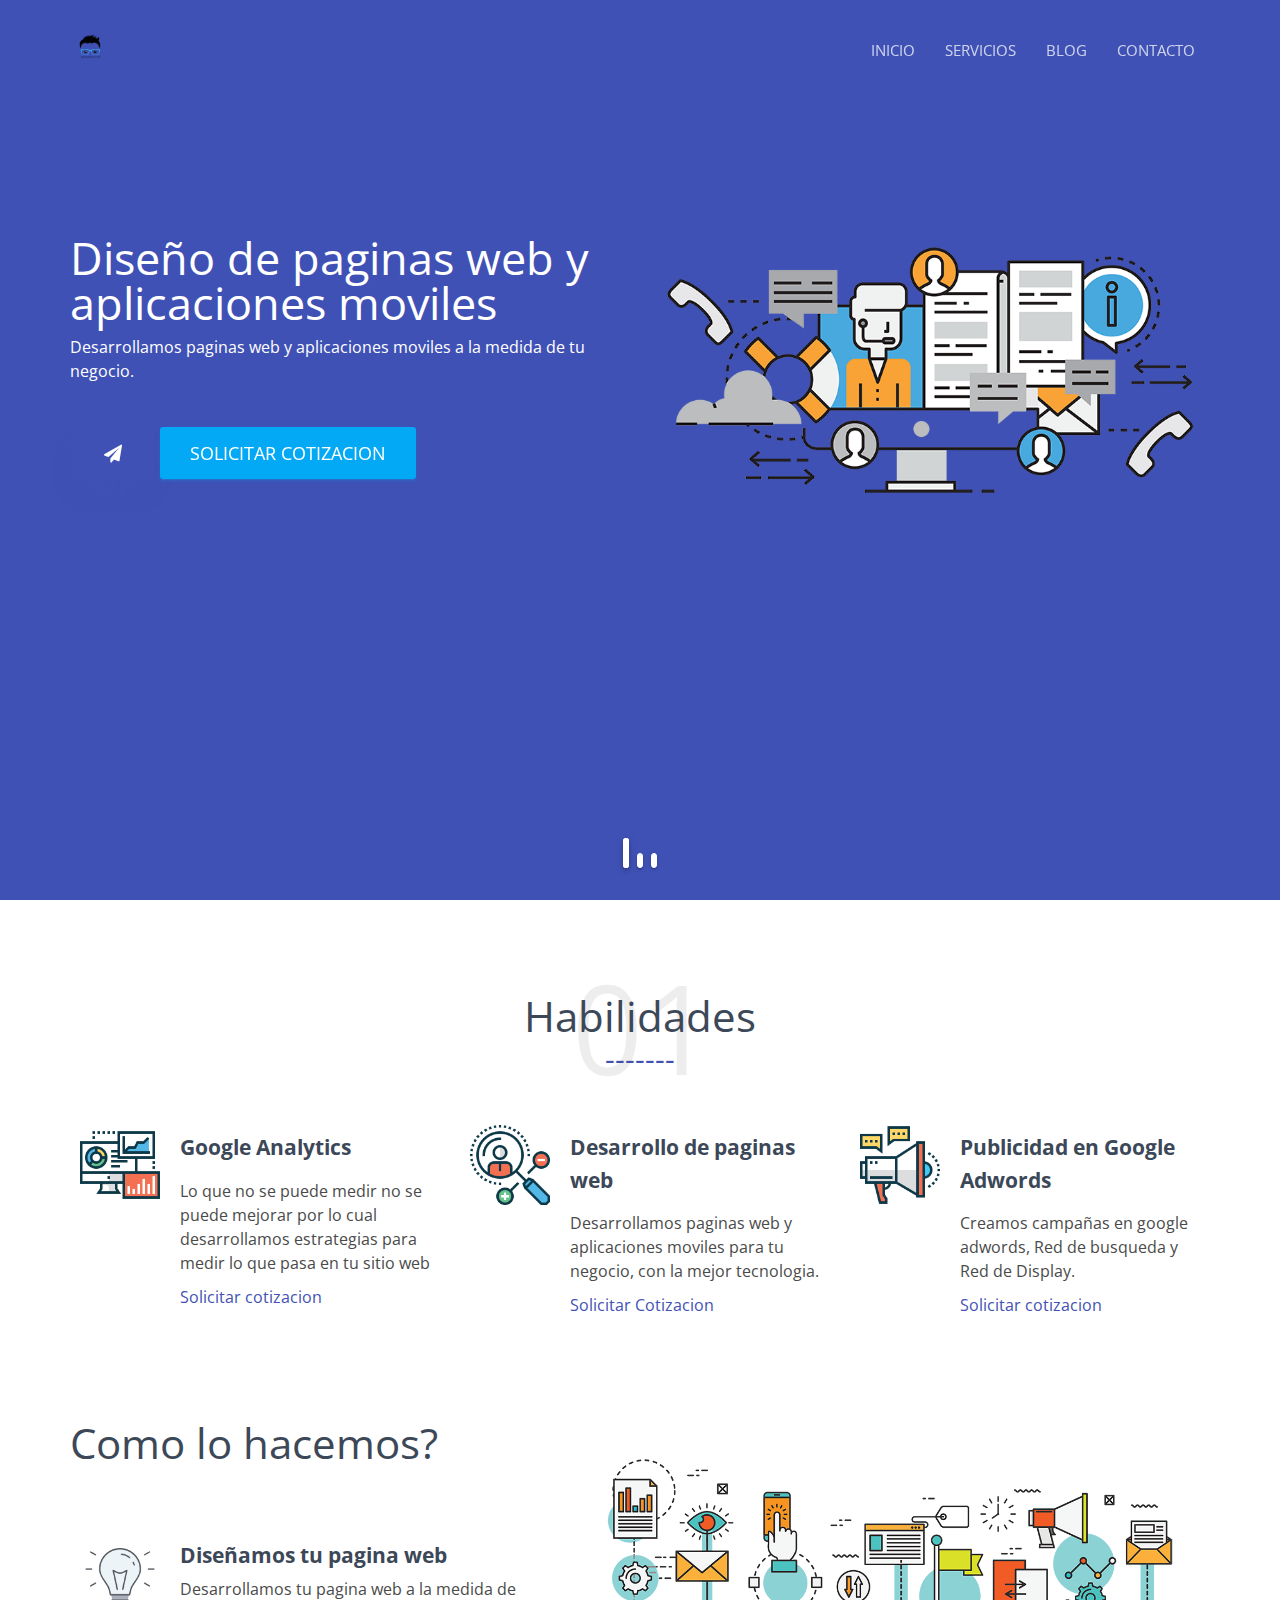
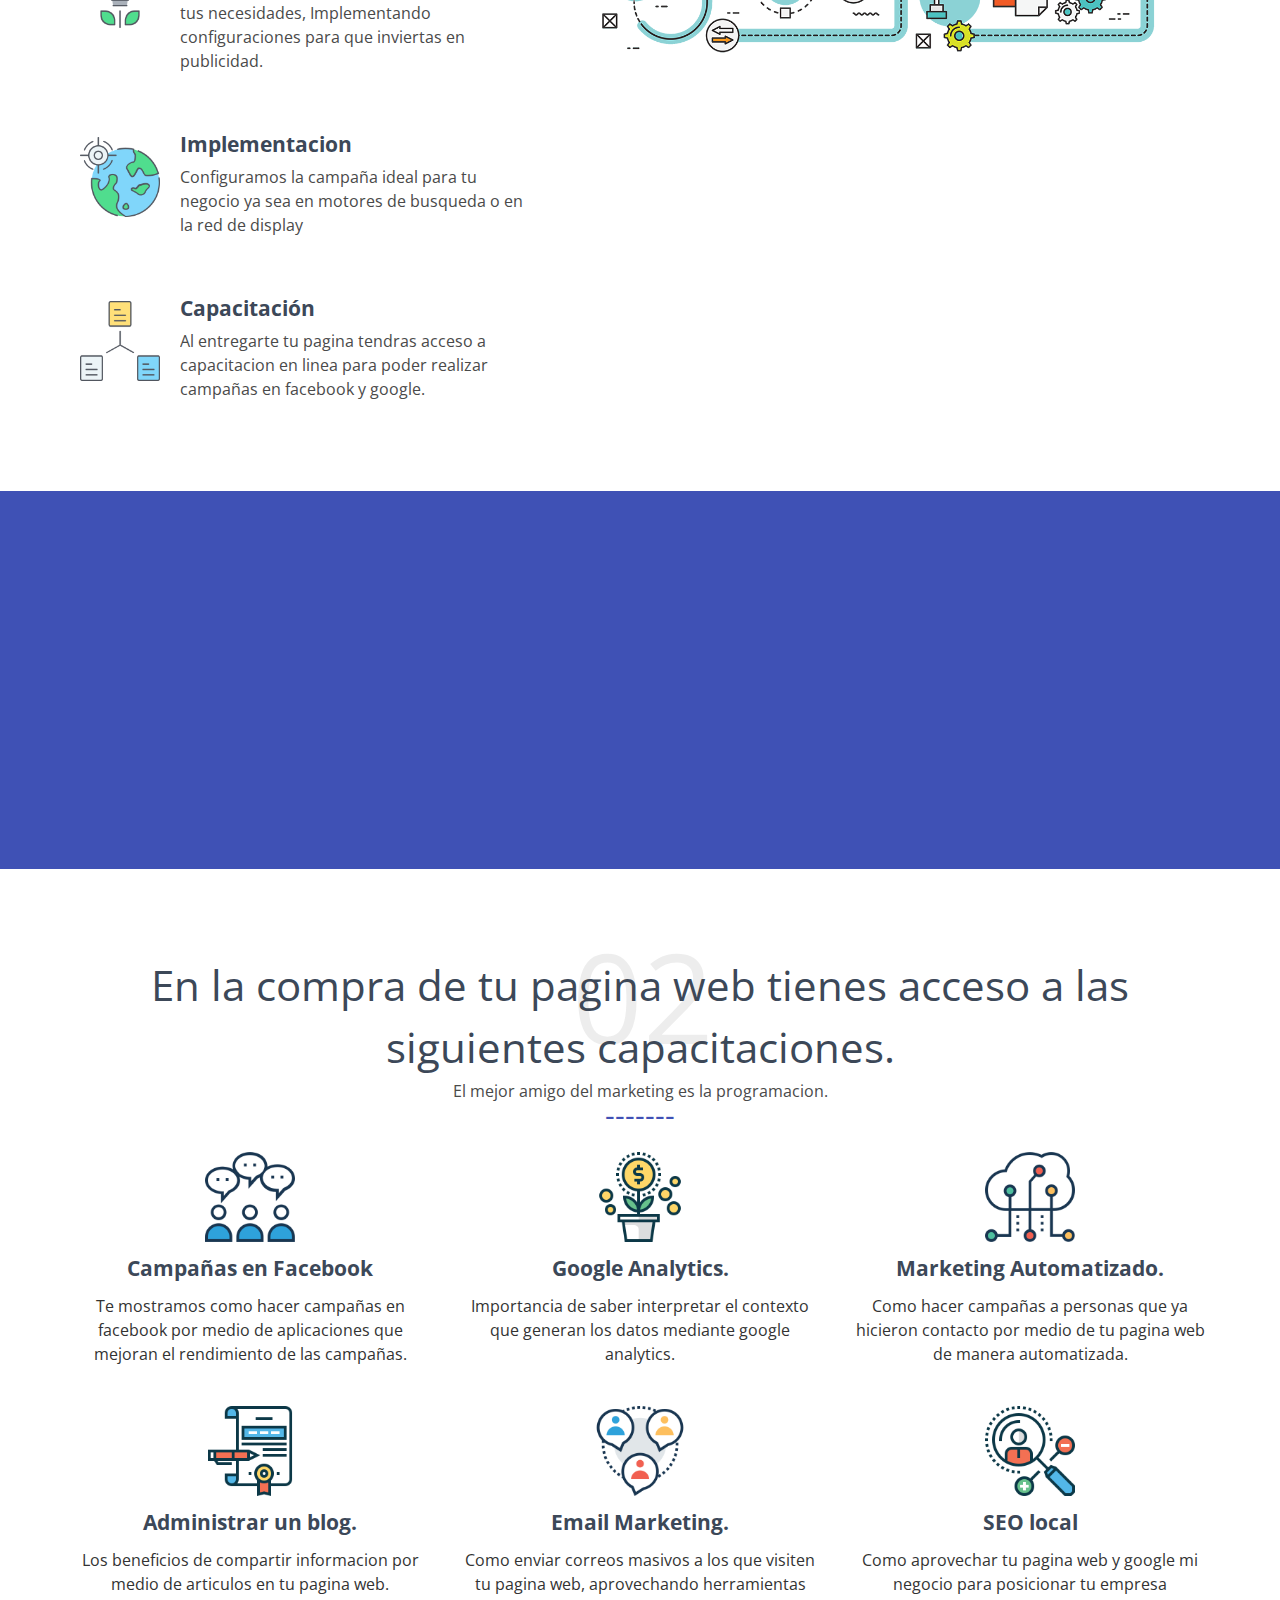
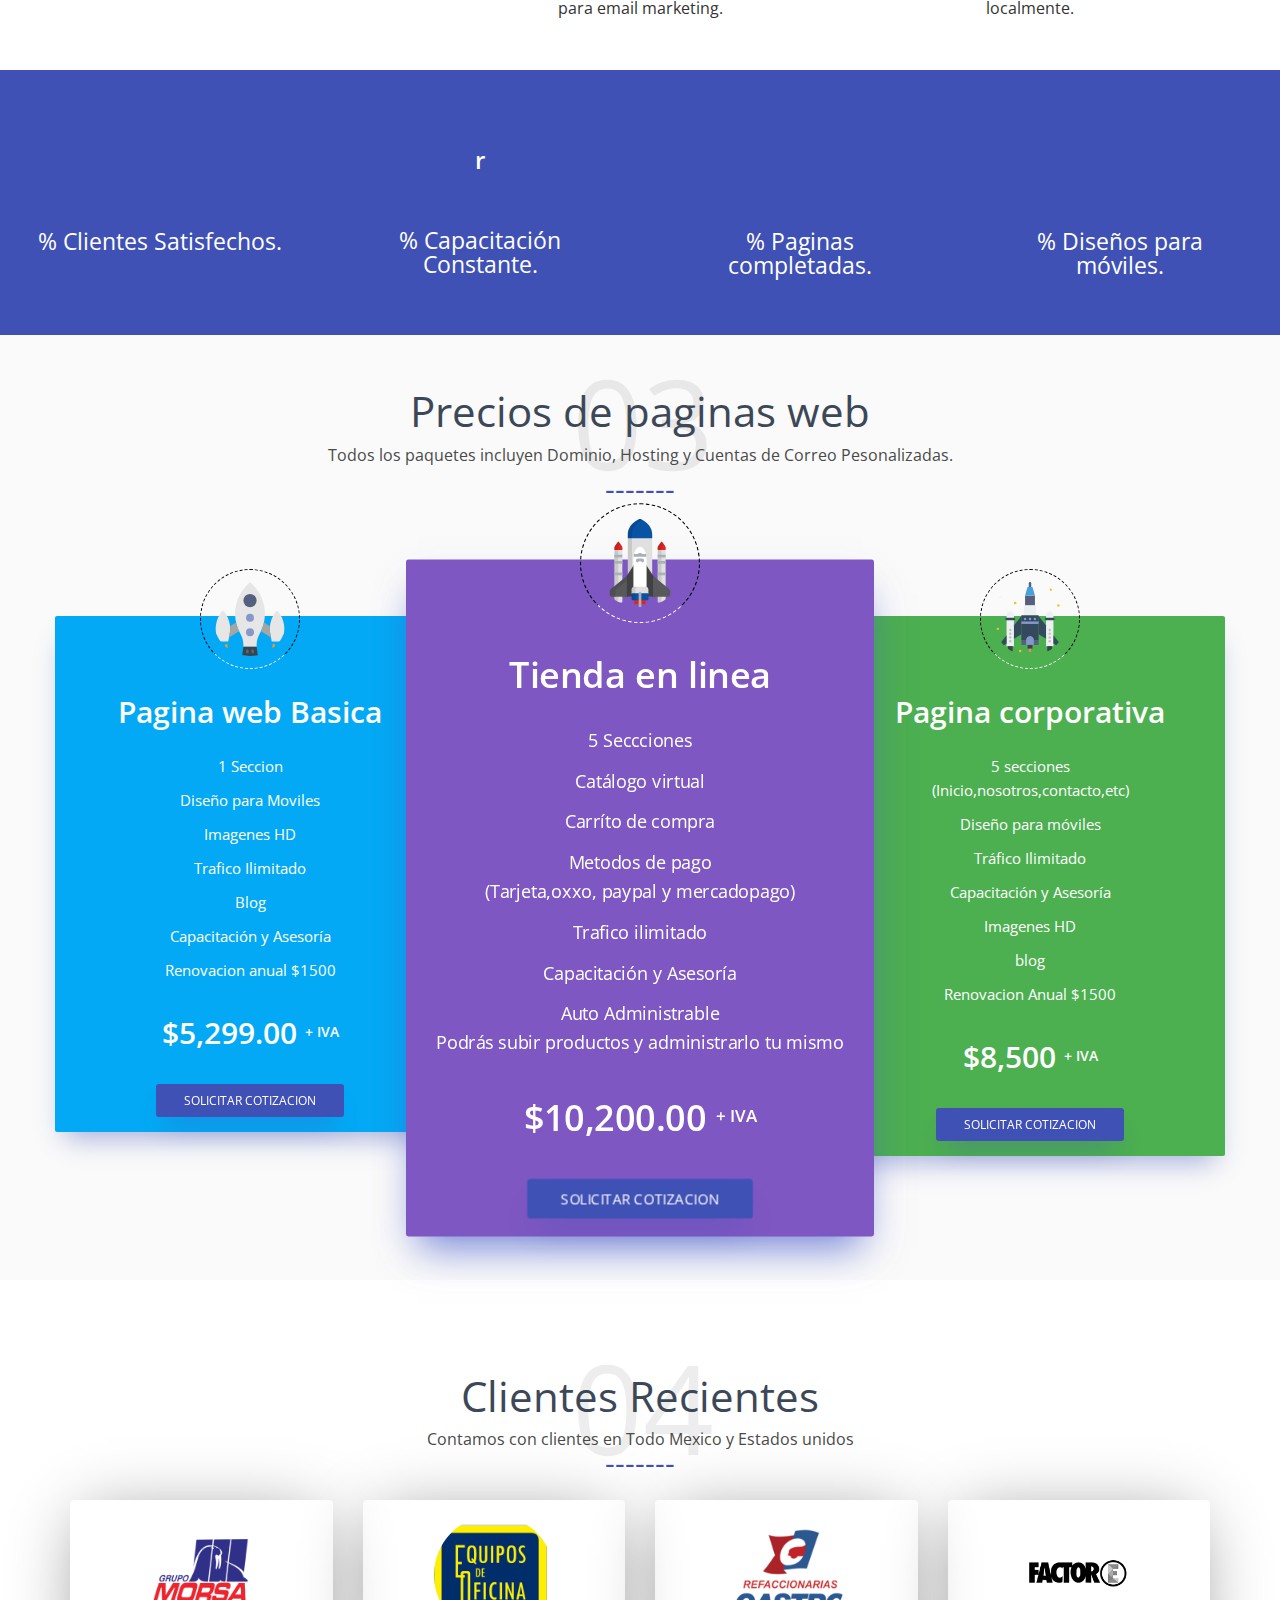
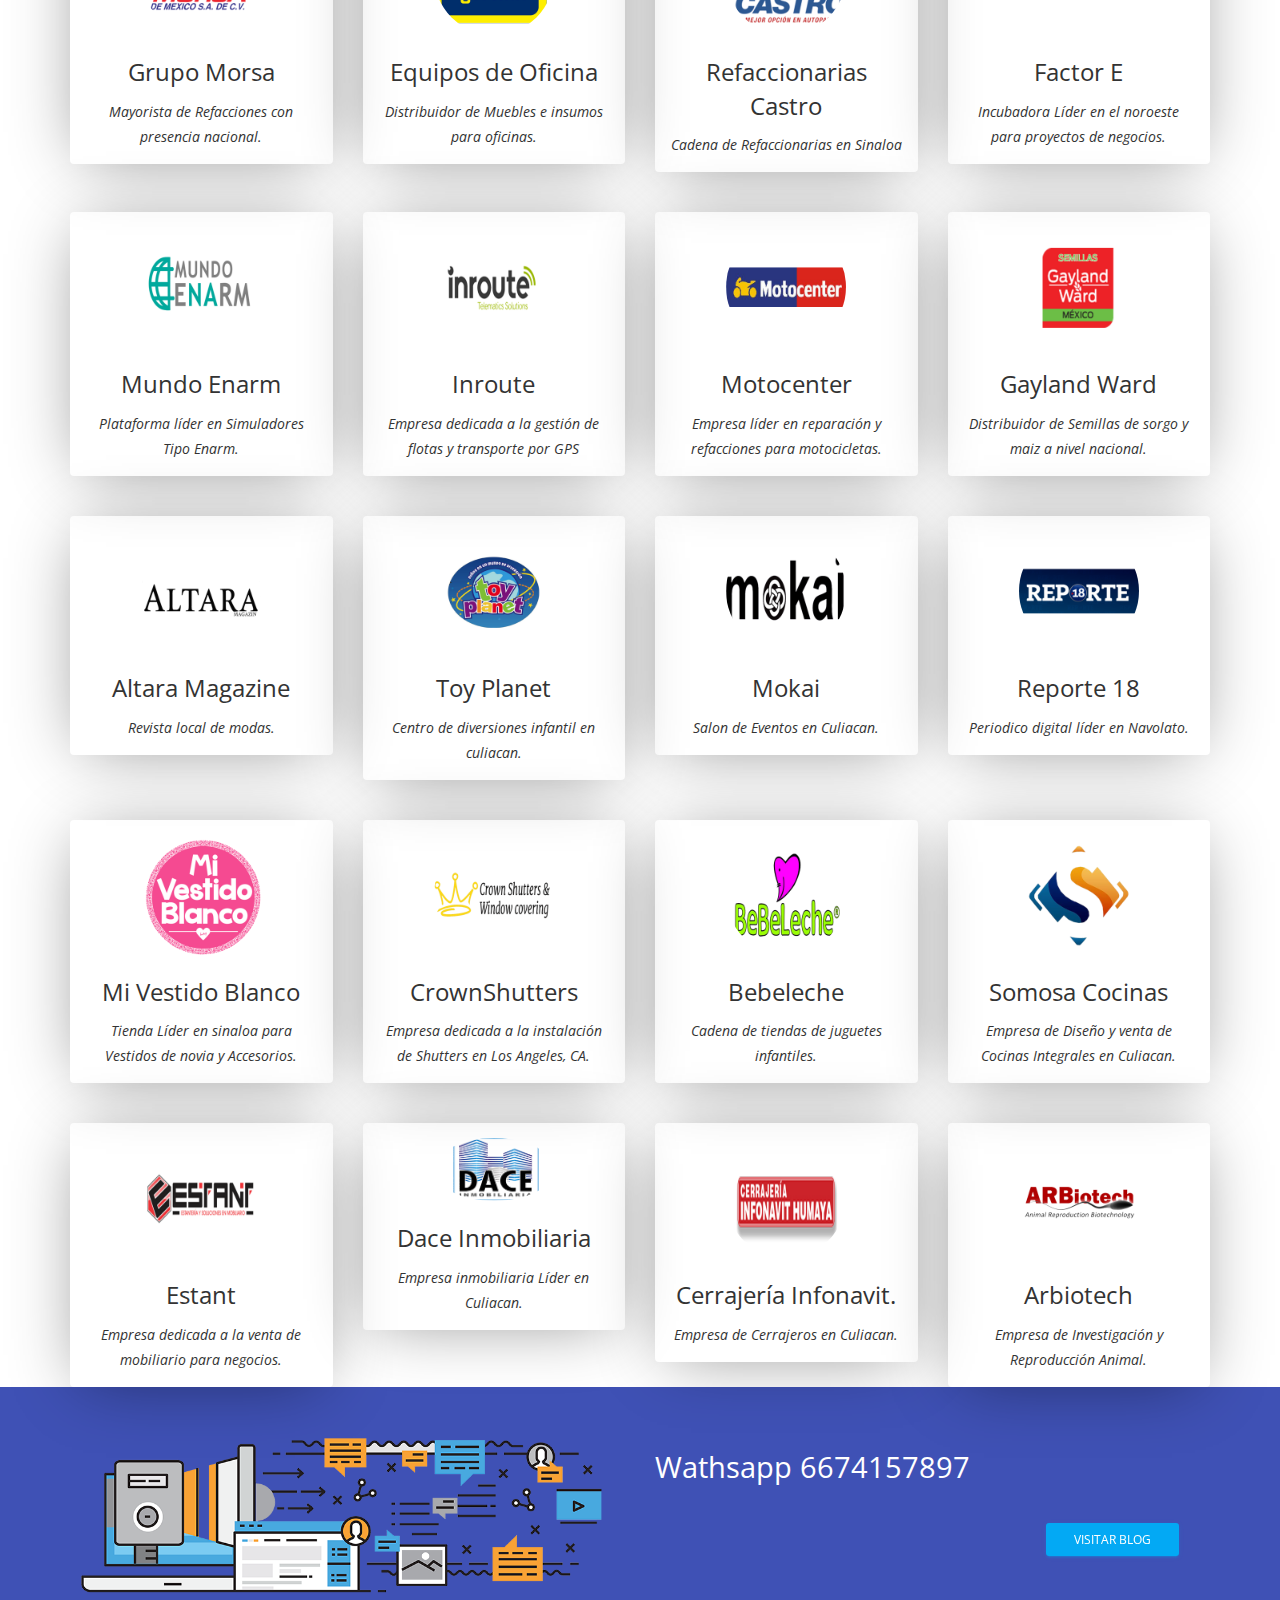
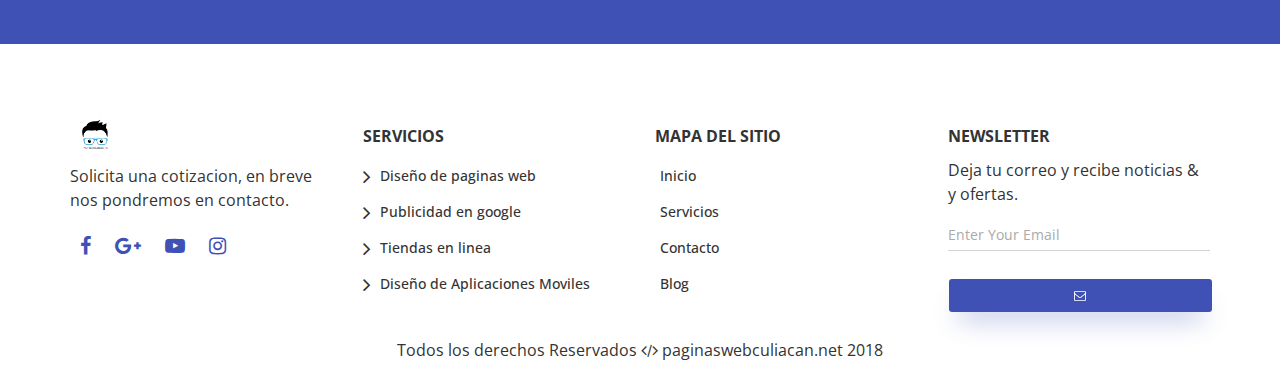
<file: www.paginaswebculiacan.net/index.html>
<!doctype html>
<html lang="zxx">

<head>

  <!-- Google Tag Manager -->
<script>(function(w,d,s,l,i){w[l]=w[l]||[];w[l].push({'gtm.start':
new Date().getTime(),event:'gtm.js'});var f=d.getElementsByTagName(s)[0],
j=d.createElement(s),dl=l!='dataLayer'?'&l='+l:'';j.async=true;j.src=
'https://www.googletagmanager.com/gtm.js?id='+i+dl;f.parentNode.insertBefore(j,f);
})(window,document,'script','dataLayer','GTM-TQDHQ8S');</script>
<!-- End Google Tag Manager -->





<!-- Global site tag (gtag.js) - Google AdWords: 972921701 -->
<script async src="https://www.googletagmanager.com/gtag/js?id=AW-972921701"></script>
<script>
  window.dataLayer = window.dataLayer || [];
  function gtag(){dataLayer.push(arguments);}
  gtag('js', new Date());

  gtag('config', 'AW-972921701');
</script>



    <meta name="google-site-verification" content="THbGIFtmz0OVNjdc7WSWXvbT-OsQgqonnZRPhlNNsZM" />
    <meta charset="utf-8" />
    <meta http-equiv="X-UA-Compatible" content="IE=edge" />
    <meta name="viewport" content="width=device-width, initial-scale=1">
    <title>Diseño de paginas web y desarrollo web</title>
    <!-- CSS Files -->
    <link href="https://fonts.googleapis.com/css?family=Open+Sans:300,400,600" rel="stylesheet">
    <link href="css/bootstrap.min.css" rel="stylesheet" />
    <link href="css/font-awesome.min.css" rel="stylesheet" />
    <link href="css/animate.min.css" rel="stylesheet" />
    <link href="css/owl.carousel.css" rel="stylesheet" />
    <link href="css/material-kit.css" rel="stylesheet" />
    <link href="css/style.css" rel="stylesheet" />
    <link rel="stylesheet" href="css/colors/indigo.css">
    <!-- favicon -->
    <link rel="icon" type="image/png" href="img/logo 4.png">



</head>

<body>

    <!-- Google Tag Manager (noscript) -->
<noscript><iframe src="https://www.googletagmanager.com/ns.html?id=GTM-TQDHQ8S"
height="0" width="0" style="display:none;visibility:hidden"></iframe></noscript>
<!-- End Google Tag Manager (noscript) -->

    <!-- Preloader -->
    <div id="preloader">
        <div class="loader"></div>
    </div>
    <!-- Header  -->
    <div class="header">
        <nav id="sticky-nav" class="navbar navbar-custom sticky navbar-center">
            <div class="container">
                <div class="navbar-header">
                    <button type="button" class="navbar-toggle" data-toggle="collapse" data-target="#navigation-example">
                        <span class="sr-only">Toggle navigation</span>
                        <span class="icon-bar"></span>
                        <span class="icon-bar"></span>
                        <span class="icon-bar"></span>
                    </button>
                    <a class="logo" href="#">
                        <img src="img/logo 4.png" alt="diseño de paginas web" class="navbar-brand">
                    </a>
                </div>
                <div class="collapse navbar-collapse" id="navigation-example">
                    <ul class="nav navbar-nav navbar-right">
                        <li><a href="index.html">Inicio</a></li>
                        <li><a href="#services">Servicios</a></li>
                        <li><a href="http://paginaswebclnmagazine.net/">Blog</a></li>
                        <li><a href="contact.html">Contacto</a></li>
                    </ul>
                </div>
            </div>
        </nav>
        <!-- Header slider -->
        <div id="carousel-example-generic" class="carousel slide" data-ride="carousel">
            <div class="carousel slide" data-ride="carousel">
                <!-- Indicators -->
                <ol class="carousel-indicators">
                    <li data-target="#carousel-example-generic" data-slide-to="0" class="active"></li>
                    <li data-target="#carousel-example-generic" data-slide-to="1"></li>
                    <li data-target="#carousel-example-generic" data-slide-to="2"></li>
                </ol>
                <!-- Wrapper for slides -->
                <div class="carousel-inner">
                    <div class="item active">
                        <div class="page-header">
                            <div class="container">
                                <div class="row">
                                    <div class="col-md-6">
                                        <h1 class="title">Diseño de paginas web y aplicaciones moviles</h1>
                                        <p>
                                            Desarrollamos paginas web y aplicaciones moviles a la medida de tu negocio. 
                                        </p>
                                        <br />
                                        <div class="buttons">
                                            <button class="btn btn-primary btn-lg">
                                                <i class="fa fa-fw fa-send"> </i> 
                                            </button>
                                            <button  class="btn btn-info btn-lg" onclick="contact.html">

                                                <a href="contact.html" style="text-decoration: none; color: white;">SOLICITAR COTIZACION</a>
                                            </button>
                                        </div>
                                    </div>
                                    <div class="col-md-6">
                                        <img src="img/vector1.png" alt="" class="img-responsive">
                                    </div>
                                </div>
                            </div>
                        </div>
                    </div>
                    <div class="item">
                        <div class="page-header">
                            <div class="container">
                                <div class="row">
                                    <div class="col-md-6">
                                        <h1 class="title"> Analitica Web </h1>
                                        <p>
                                            Especialistas en analitica web, medimos los datos relevantes de tu sitio web, estamos certificados por google analytics.
                                        </p>
                                        <br />
                                        <h6>Visita nuestras Redes</h6>
                                        <div class="buttons">
                                           
                                            <a href="https://www.facebook.com/paginaswebculiacan.net/" class="btn btn-just-icon btn-white btn-simple btn-lg">
                                                <i class="fa fa-fw fa-facebook-square"></i>
                                            </a>
                                            <a href="https://plus.google.com/117511778657318516862" class="btn btn-just-icon btn-white btn-simple btn-lg">
                                                <i class="fa fa-fw fa-google-plus"></i>
                                            </a>
                                            <a href="https://www.instagram.com/leonelgalvanl/" class="btn btn-just-icon btn-white btn-simple btn-lg">
                                                <i class="fa fa-fw fa-instagram"></i>
                                            </a>
                                        </div>
                                    </div>
                                    <div class="col-md-6">
                                        <img src="img/vector2.png" alt="Vector" class="img-responsive">
                                    </div>
                                </div>
                            </div>
                        </div>
                    </div>
                    <div class="item">
                        <div class="page-header">
                            <div class="container">
                                <div class="row">
                                    <div class="col-md-6">
                                        <h1 class="title">Google Adwords</h1>
                                        <p>
                                            Realizamos campañas de publicidad digital tanto en motores de busqueda como red de display de google. 
                                        </p>
                                        <br />
                                        <div class="buttons">
                                            
                                            <button class="btn btn-danger btn-lg" id="boton1">
                                                <a href="contact.html" style="text-decoration: none; color:white;">SOLICITAR COTIZACION</a>  
                                            </button>
                                        </div>
                                    </div>
                                    <div class="col-md-6">
                                        <img src="img/vector3.png" alt="Vector 3" class="img-responsive">
                                    </div>
                                </div>
                            </div>
                        </div>
                    </div>
                </div>
                <!-- Controls -->
                <a class="left carousel-control" href="#carousel-example-generic" data-slide="prev">
                    <i class="fa fa-angle-left"></i>
                </a>
                <a class="right carousel-control" href="#carousel-example-generic" data-slide="next">
                    <i class="fa fa-angle-right"></i>
                </a>
            </div>
        </div>
        <!-- End Header slider -->
    </div>
    <!-- End Header -->
  
    <!-- About -->
    <section id="about" class="about">
        <div class="container">
            <div class="section-header text-center">
                <h2 class="title">Habilidades</h2>
                <p class="description"></p>
                <span class="section-number">01</span>
            </div>
            <div class="row">
                <div class="col-md-4">
                    <div class="info info-horizontal">
                        <div class="icon icon-primary">
                            <img src="img/icons/icon-4.png" alt="icon" class="img-responsive">
                        </div>
                        <div class="description">
                            <h4 class="info-title">Google Analytics</h4>
                            <p>Lo que no se puede medir no se puede mejorar por lo cual desarrollamos estrategias para medir lo que pasa en tu sitio web</p>
                            <a href="contact.html">Solicitar cotizacion</a>
                        </div>
                    </div>
                </div>
                <div class="col-md-4">
                    <div class="info info-horizontal">
                        <div class="icon icon-primary">
                            <img src="img/icons/icon-5.png" alt="icon" class="img-responsive">
                        </div>
                        <div class="description">
                            <h4 class="info-title">Desarrollo de paginas web</h4>
                            <p>Desarrollamos paginas web y aplicaciones moviles para tu negocio, con la mejor tecnologia.</p>
                            <a href="contact.html">Solicitar Cotizacion</a>
                        </div>
                    </div>
                </div>
                <div class="col-md-4">
                    <div class="info info-horizontal">
                        <div class="icon icon-primary">
                            <img src="img/icons/icon-6.png" alt="icon" class="img-responsive">
                        </div>
                        <div class="description">
                            <h4 class="info-title">Publicidad en Google Adwords</h4>
                            <p>Creamos campañas en google adwords, Red de busqueda y Red de Display.</p>
                            <a href="contact.html">Solicitar cotizacion</a>
                        </div>
                    </div>
                </div>
            </div>
            <div class="more-about section">
                <div class="row">
                    <div class="col-md-5">
                        <h2 class="title">Como lo hacemos?</h2>
                        <div class="info info-horizontal">
                            <div class="icon icon-primary">
                                <img src="img/icons/icon-1.png" alt="icon" class="img-responsive">
                            </div>
                            <div class="description">
                                <h4 class="info-title">Diseñamos tu pagina web</h4>
                                <p>Desarrollamos tu pagina web a la medida de tus necesidades, Implementando configuraciones para que inviertas en publicidad.</p>
                            </div>
                        </div>
                        <div class="info info-horizontal">
                            <div class="icon icon-primary">
                                <img src="img/icons/icon-2.png" alt="icon" class="img-responsive">
                            </div>
                            <div class="description">
                                <h4 class="info-title">Implementacion</h4>
                                <p>Configuramos la campaña ideal para tu negocio ya sea en motores de busqueda o en la red de display</p>
                            </div>
                        </div>
                        <div class="info info-horizontal">
                            <div class="icon icon-primary">
                                <img src="img/icons/icon-3.png" alt="icon" class="img-responsive">
                            </div>
                            <div class="description">
                                <h4 class="info-title">Capacitación</h4>
                                <p>Al entregarte tu pagina tendras acceso a capacitacion en linea para poder realizar campañas en facebook y google.</p>
                            </div>
                        </div>
                    </div>
                    <div class="col-md-7">
                        <div class="img-container">
                            <img src="img/vector6.png" alt="img" class="img-responsive">
                        </div>
                    </div>
                </div>
            </div>
        </div>
    </section>
    <!-- End About -->
    <!-- Trail -->
    <section class="trial" id="trial">
        <div class="container">
            <div class="row">
                <div class="col col-sm-8 trial-text wow slideInLeft">
                    <img src="img/vector4.png" alt="vector" class="img-responsive">
                </div>
                <div class="col col-sm-4 wow slideInRight">
                    <h2 class="trial-title">Diseño de paginas web y tiendas en linea.</h2>
                    <button class="btn btn-warning btn-lg trial-btn"><a href="contact.html" style="text-decoration: none; color: white;">SOLICITAR COTIZACION</a></button>
                </div>
            </div>
        </div>
    </section>
    <!-- End trail -->
    <section id="services">
        <div class="container">
            <div class="section-header text-center">
                <h2 class="title">En la compra de tu pagina web tienes acceso a las siguientes capacitaciones.</h2>
                <p class="description">El mejor amigo del marketing es la programacion.</p>
                <span class="section-number">02</span>
            </div>
            <!-- first row -->
            <div class="row">
                <div class="col-md-4">
                    <div class="services-item text-center">
                        <img src="img/icons/service-1.png" alt="Services icon" class="img-responsive">
                        <h4 class="info-title">Campañas en Facebook</h4>
                        <p>
                            Te mostramos como hacer campañas en facebook por medio de aplicaciones que mejoran el rendimiento de las campañas.
                        </p>
                    </div>
                </div>
                <div class="col-md-4">
                    <div class="services-item text-center">
                        <img src="img/icons/service-2.png" alt="Services icon" class="img-responsive">
                        <h4 class="info-title">Google Analytics.</h4>
                        <p>
                            Importancia de saber interpretar el contexto que generan los datos mediante google analytics. 
                        </p>
                    </div>
                </div>
                <div class="col-md-4">
                    <div class="services-item text-center">
                        <img src="img/icons/service-3.png" alt="Services icon" class="img-responsive">
                        <h4 class="info-title">Marketing Automatizado.</h4>
                        <p>
                            Como hacer campañas a personas que ya hicieron contacto por medio de tu pagina web de manera automatizada.
                        </p>
                    </div>
                </div>
            </div>
            <!-- end first row -->
            <!-- second row -->
            <div class="row row-space">
                <div class="col-md-4">
                    <div class="services-item text-center">
                        <img src="img/icons/service-4.png" alt="Services icon" class="img-responsive">
                        <h4 class="info-title">Administrar un blog.</h4>
                        <p>
                            Los beneficios de compartir informacion por medio de articulos en tu pagina web. 
                        </p>
                    </div>
                </div>
                <div class="col-md-4">
                    <div class="services-item text-center">
                        <img src="img/icons/service-5.png" alt="Services icon" class="img-responsive">
                        <h4 class="info-title">Email Marketing.</h4>
                        <p>
                            Como enviar correos masivos a los que visiten tu pagina web, aprovechando herramientas para email marketing. 
                        </p>
                    </div>
                </div>
                <div class="col-md-4">
                    <div class="services-item text-center">
                        <img src="img/icons/service-6.png" alt="Services icon" class="img-responsive">
                        <h4 class="info-title">SEO local</h4>
                        <p>
                            Como aprovechar tu pagina web y google mi negocio para posicionar tu empresa localmente.
                        </p>
                    </div>
                </div>
            </div>
            <!-- end second row -->
        </div>
    </section>
    <!-- info     -->
    <section id="info" class="section bg-primary">
        <div class="container-fluid">
            <div class="row white text-center">
                <div class="col-sm-3">
                    <div class="widget widget-tile">
                        <span id="pie_chart_1" class="easypiechart skill-circle" data-percent="100">
                                <span class="percent head-font"></span>
                        </span>
                        <span class="skill-head">% Clientes Satisfechos.</span>
                    </div>
                </div>
                <div class="col-sm-3">
                    <div class="widget widget-tile">
                        <span id="pie_chart_2" class="easypiechart skill-circle" data-percent="100">
                                <span class="percent head-font">r</span>
                        </span>
                        <span class="skill-head">% Capacitación Constante.</span>
                    </div>
                </div>
                <div class="col-sm-3">
                    <div class="widget widget-tile">
                        <span id="pie_chart_3" class="easypiechart skill-circle" data-percent="100">
                                <span class="percent head-font"></span>
                        </span>
                        <span class="skill-head">% Paginas completadas.</span>
                    </div>
                </div>
                <div class="col-sm-3">
                    <div class="widget widget-tile">
                        <span id="pie_chart_4" class="easypiechart skill-circle" data-percent="100">
                                <span class="percent head-font"></span>
                        </span>
                        <span class="skill-head">% Diseños para móviles.</span>
                    </div>
                </div>
            </div>
        </div>
    </section>
    <!-- end info -->
   
    <!-- price table 3 -->
    <div id="section" class="section section-no-padding-top bg-gray">
        <div class="container">
            <div class="section-header text-center">
                <h2 class="title">Precios de paginas web</h2>
                <p class="description">Todos los paquetes incluyen Dominio, Hosting y Cuentas de Correo Pesonalizadas.</p>
                <span class="section-number">03</span>
            </div>
            <div class="price-table-3">
                <div class="row">
                    <div class="col-md-4">
                        <div class="price-table price-blue">
                            <ul>
                                <li>
                                    <img src="img/svg/price1.svg" class="price-icon" alt="">
                                    <br>
                                    <h2>Pagina web Basica</h2>
                                </li>
                                <li>1 Seccion</li>
                                <li>Diseño para Moviles</li>
                                <li>Imagenes HD</li>
                                <li>Trafico Ilimitado</li>
                                <li>Blog</li>
                                <li>Capacitación y Asesoría</li>
                                <li>Renovacion anual $1500</li>
                                <li>
                                    <h3>$5,299.00 <sup>+ IVA</sup></h3>
                                </li>
                                <li>
                                    <button class="btn btn-primary"><a href="contact.html" style="text-decoration: none; color: white;">SOLICITAR COTIZACION</a></button>
                                </li>
                            </ul>
                        </div>
                    </div>
                    <div class="col-md-4">
                        <div class="price-table table-active">
                            <ul>
                                <li>
                                    <img src="img/svg/price2.svg" class="price-icon" alt="">
                                    <br>
                                    <h2>Tienda en linea</h2>
                                </li>
                                <li>5 Seccciones</li>
                                <li>Catálogo virtual</li>
                                <li>Carríto de compra</li>
                                <li>Metodos de pago</br>(Tarjeta,oxxo, paypal y mercadopago)</li>
                                <li>Trafico ilimitado</li>
                                <li>Capacitación y Asesoría</li>
                                <li>Auto Administrable </br>Podrás subir productos y administrarlo tu mismo</li>
                                <li>
                                    <h3>$10,200.00 <sup>+ IVA</sup></h3>
                                </li>
                                <li>
                                    <button class="btn btn-primary"><a href="contact.html" style="text-decoration: none; color: white;">SOLICITAR COTIZACION</a></button>
                                </li>
                            </ul>
                        </div>
                    </div>
                    <div class="col-md-4">
                        <div class="price-table price-green">
                            <ul>
                                <li>
                                    <img src="img/svg/price3.svg" class="price-icon" alt="">
                                    <br>
                                    <h2>Pagina corporativa</h2>
                                </li>
                                <li>5 secciones </br> (Inicio,nosotros,contacto,etc)</li>
                                <li>Diseño para móviles</li>
                                <li>Tráfico Ilimitado</li>
                                <li>Capacitación y Asesoría</li>
                                <li>Imagenes HD</li>
                                <li>blog</li>
                                <li>Renovacion Anual $1500</li>
                                <li>
                                    <h3>$8,500 <sup>+ IVA</sup></h3>
                                </li>
                                <li>
                                    <button class="btn btn-primary"><a href="contact.html" style="text-decoration: none; color: white;">SOLICITAR COTIZACION</a></button>
                                </li>
                            </ul>
                        </div>
                    </div>
                </div>
            </div>
        </div>
    </div>
    <!-- end price table 3 -->
    <section class="team1">
        <div class="container">
            <div class="section-header text-center">
                <h2 class="title">Clientes Recientes</h2>
                <p class="description">Contamos con clientes en Todo Mexico y Estados unidos</p>
                <span class="section-number">04</span>
            </div>

            <div class="row">

                <div class="col-md-3 col-sm-6">
                    <div class="team-profile text-center">
                        <img src="img/team/logo morsa 1.png" alt="" class="img-responsive img-circle">
                        <h3 class="team-name">Grupo Morsa</h3>
                        <i class="team-skill">Mayorista de Refacciones con presencia nacional.</i>
                       
                
                    </div>
                </div>

                <div class="col-md-3 col-sm-6">
                    <div class="team-profile text-center">
                        <img src="img/team/logo equipos 1.png" alt="" class="img-responsive img-circle">
                        <h3 class="team-name">Equipos de Oficina</h3>
                        <i class="team-skill">Distribuidor de Muebles e insumos para oficinas.</i>
                        
                    </div>
                </div>

                <div class="col-md-3 col-sm-6">
                    <div class="team-profile text-center">
                        <img src="img/team/logo refaccionarias modificado.png" alt="" class="img-responsive img-circle">
                        <h3 class="team-name">Refaccionarias Castro</h3>
                        <i class="team-skill">Cadena de Refaccionarias en Sinaloa</i>
                       
                    </div>
                </div>

                <div class="col-md-3 col-sm-6">
                    <div class="team-profile text-center">
                        <img src="img/team/logo factor modificado.png" alt="" class="img-responsive img-circle">
                        <h3 class="team-name">Factor E</h3>
                        <i class="team-skill">Incubadora Líder en el noroeste para proyectos de negocios.</i>
                       
                    </div>
                </div>

            </div>
            
        </div>
    </section>

    <section class="team1">
        <div class="container">
          

            <div class="row">

                <div class="col-md-3 col-sm-6">
                    <div class="team-profile text-center">
                        <img src="img/team/logo enarm modificado.png" alt="" class="img-responsive img-circle">
                        <h3 class="team-name">Mundo Enarm</h3>
                        <i class="team-skill">Plataforma líder en Simuladores Tipo Enarm.</i>
                     
                    </div>
                </div>

                <div class="col-md-3 col-sm-6">
                    <div class="team-profile text-center">
                        <img src="img/team/inroute 1.png" alt="" class="img-responsive img-circle">
                        <h3 class="team-name">Inroute</h3>
                        <i class="team-skill">Empresa dedicada a la gestión de flotas y transporte por GPS</i>
                    
                    </div>
                </div>

                <div class="col-md-3 col-sm-6">
                    <div class="team-profile text-center">
                        <img src="img/team/motocenter logo.png" alt="" class="img-responsive img-circle">
                        <h3 class="team-name">Motocenter</h3>
                        <i class="team-skill">Empresa líder en reparación y refacciones para motocicletas.</i>
                        
                    </div>
                </div>

                <div class="col-md-3 col-sm-6">
                    <div class="team-profile text-center">
                        <img src="img/team/logo gayland ward 1.png" alt="" class="img-responsive img-circle">
                        <h3 class="team-name">Gayland Ward</h3>
                        <i class="team-skill">Distribuidor de Semillas de sorgo y maiz a nivel nacional.</i>
                        
                    </div>
                </div>

            </div>
            
        </div>
    </section>
    <section class="team1">
        <div class="container">
          

            <div class="row">

                <div class="col-md-3 col-sm-6">
                    <div class="team-profile text-center">
                        <img src="img/team/altara logo 1.png" alt="" class="img-responsive img-circle">
                        <h3 class="team-name">Altara Magazine</h3>
                        <i class="team-skill">Revista local de modas.</i>
                       
                
                    </div>
                </div>

                <div class="col-md-3 col-sm-6">
                    <div class="team-profile text-center">
                        <img src="img/team/toy planet 2.png" alt="" class="img-responsive img-circle">
                        <h3 class="team-name">Toy Planet</h3>
                        <i class="team-skill">Centro de diversiones infantil  en culiacan.</i>
                        
                    </div>
                </div>

                <div class="col-md-3 col-sm-6">
                    <div class="team-profile text-center">
                        <img src="img/team/logo mokai modificado.png" alt="" class="img-responsive img-circle">
                        <h3 class="team-name">Mokai</h3>
                        <i class="team-skill">Salon de Eventos en Culiacan.</i>
                       
                    </div>
                </div>

                <div class="col-md-3 col-sm-6">
                    <div class="team-profile text-center">
                        <img src="img/team/reporte.png" alt="" class="img-responsive img-circle">
                        <h3 class="team-name">Reporte 18</h3>
                        <i class="team-skill">Periodico digital líder en Navolato.</i>
                       
                    </div>
                </div>

            </div>
            
        </div>
    </section>
    <section class="team1">
        <div class="container">
            

            <div class="row">

                <div class="col-md-3 col-sm-6">
                    <div class="team-profile text-center">
                        <img src="img/team/mi vestido blanco modificado.png" alt="" class="img-responsive img-circle">
                        <h3 class="team-name">Mi Vestido Blanco</h3>
                        <i class="team-skill">Tienda Líder en sinaloa para Vestidos de novia y Accesorios.</i>
                       
                
                    </div>
                </div>

                <div class="col-md-3 col-sm-6">
                    <div class="team-profile text-center">
                        <img src="img/team/crown logo 1.png" alt="" class="img-responsive img-circle">
                        <h3 class="team-name">CrownShutters</h3>
                        <i class="team-skill">Empresa dedicada a la instalación de Shutters en Los Angeles, CA.</i>
                        
                    </div>
                </div>

                <div class="col-md-3 col-sm-6">
                    <div class="team-profile text-center">
                        <img src="img/team/logo bebeleche 1.png" alt="" class="img-responsive img-circle">
                        <h3 class="team-name">Bebeleche</h3>
                        <i class="team-skill">Cadena de tiendas de juguetes infantiles.</i>
                       
                    </div>
                </div>

                <div class="col-md-3 col-sm-6">
                    <div class="team-profile text-center">
                        <img src="img/team/somosa logo 1.png" alt="" class="img-responsive img-circle">
                        <h3 class="team-name">Somosa Cocinas</h3>
                        <i class="team-skill">Empresa de Diseño y venta de Cocinas Integrales en Culiacan.</i>
                       
                    </div>
                </div>

            </div>
            
        </div>
    </section>

    <section class="team1">
        <div class="container">
            

            <div class="row">

                <div class="col-md-3 col-sm-6">
                    <div class="team-profile text-center">
                        <img src="img/team/logo estantes 1.png" alt="" class="img-responsive img-circle">
                        <h3 class="team-name">Estant</h3>
                        <i class="team-skill">Empresa dedicada a la venta de mobiliario para negocios.</i>
                       
                
                    </div>
                </div>

                <div class="col-md-3 col-sm-6">
                    <div class="team-profile text-center">
                        <img src="img/team/logo-dace-modificado.png" alt="" class="img-responsive img-circle">
                        <h3 class="team-name">Dace Inmobiliaria</h3>
                        <i class="team-skill">Empresa inmobiliaria Líder en Culiacan.</i>
                        
                    </div>
                </div>

                <div class="col-md-3 col-sm-6">
                    <div class="team-profile text-center">
                        <img src="img/team/cerrajeria logo.png" alt="" class="img-responsive img-circle">
                        <h3 class="team-name">Cerrajería Infonavit.</h3>
                        <i class="team-skill">Empresa de Cerrajeros en Culiacan.</i>
                       
                    </div>
                </div>

                <div class="col-md-3 col-sm-6">
                    <div class="team-profile text-center">
                        <img src="img/team/logo 1 arbiotech.png" alt="" class="img-responsive img-circle">
                        <h3 class="team-name">Arbiotech</h3>
                        <i class="team-skill">Empresa de Investigación y Reproducción Animal.</i>
                       
                    </div>
                </div>

            </div>
            
        </div>
    </section>


    
    <!-- Subscribe -->
    <div class="subscribe bg-primary">
        <div class="container">
            <div class="row">
                <div class="col-md-6">
                    <img src="img/vector5.png" alt="vector" class="img-responsive">
                </div>
                <div class="col-md-6">
                    <h3 class="title">Wathsapp 6674157897</h3>
                    <form method="post">
                        <div class="row">
                            <div class="col-sm-8">
                                <div class="input-group">
                                   
                                    
                                </div>
                            </div>
                            <div class="col-sm-4">
                               
                               <button type="button" class="btn btn-info"><a href="http://paginaswebclnmagazine.net/" style="text-decoration: none; color: white;">VISITAR BLOG</a></button>
                            </div>
                        </div>
                    </form>
                </div>
            </div>
        </div>
    </div>
    <!-- End subscribe -->
    <!-- Footer -->
    <footer class="footer section">
        <div class="container footer-widget">
            <div class="row">
                <div class="col col-sm-3">
                    <a href="#"><img src="img/logo 4.png" alt="Diseño de paginas web en culiacan" class="footer-logo img-responsive"></a>
                    <p>
                        Solicita una cotizacion, en breve nos pondremos en contacto. 
                    </p>
                    <div class="social">
                        <a href="https://www.facebook.com/paginaswebculiacan.net/"><i class="fa fa-facebook"></i></a>
                        
                        <a href="https://plus.google.com/117511778657318516862?hl=es"><i class="fa fa-google-plus"></i></a>
                        <a href="#social"><i class="fa fa-youtube-play"></i></a>
                        <a href="#social"><i class="fa fa-instagram"></i></a>
                    </div>
                    <!-- /Social -->
                </div>
                <div class="col col-sm-3">
                    <h6 class="typo-light hd">Servicios</h6>
                    <ul class="list-1">
                        <li>
                            <i class="fa fa-angle-right fa-lg"></i>
                            <a href="#link">Diseño de paginas web</a>
                        </li>
                        <li>
                            <i class="fa fa-angle-right fa-lg"></i>
                            <a href="#link">Publicidad en google</a>
                        </li>
                        <li>
                            <i class="fa fa-angle-right fa-lg"></i>
                            <a href="#link">Tiendas en linea</a>
                        </li>
                        <li>
                            <i class="fa fa-angle-right fa-lg"></i>
                            <a href="#link">Diseño de Aplicaciones Moviles</a>
                        </li>
                    </ul>
                </div>
                <div class="col col-sm-3">
                    <h6 class="typo-light hd">Mapa del sitio</h6>
                    <ul class="list-1">
                        <li><a href="#link">Inicio</a></li>
                        <li><a href="#link">Servicios</a></li>
                        <li><a href="#link">Contacto</a></li>
                        <li><a href="#link">Blog</a></li>
                    </ul>
                </div>
                <div class="col col-sm-3">
                    <div class="newsletter">
                        <h6 class="typo-light">Newsletter</h6>
                        <p>Deja tu correo y recibe noticias &amp; y ofertas.</p>
                        <div id="subscribe-success"></div>
                        <form class="form-widget subscribe-form">
                            <div class="field-group">
                                <input type="email" class="form-control" placeholder="Enter Your Email">
                                <button type="submit" id="submit" class="btn footer-btn btn-primary"><i class="fa fa-envelope-o"></i></button>
                            </div>
                            <div class="msg-wrp"></div>
                        </form>
                        <!-- /form -->
                    </div>
                </div>
            </div>
            <p class="copyright text-center">Todos los derechos Reservados <i class="fa fa-code"></i> paginaswebculiacan.net 2018</p>
        </div>

        <script type="text/javascript">
    var trackcmp_email = '';
    var trackcmp = document.createElement("script");
    trackcmp.async = true;
    trackcmp.type = 'text/javascript';
    trackcmp.src = '//trackcmp.net/visit?actid=999917678&e='+encodeURIComponent(trackcmp_email)+'&r='+encodeURIComponent(document.referrer)+'&u='+encodeURIComponent(window.location.href);
    var trackcmp_s = document.getElementsByTagName("script");
    if (trackcmp_s.length) {
        trackcmp_s[0].parentNode.appendChild(trackcmp);
    } else {
        var trackcmp_h = document.getElementsByTagName("head");
        trackcmp_h.length && trackcmp_h[0].appendChild(trackcmp);
    }
</script>

    </footer>
    <!-- ./Footer section -->
    <!--   Core JS Files   -->
    <script src="js/jquery.min.js" type="text/javascript"></script>
    <script src="js/bootstrap.min.js" type="text/javascript"></script>
    <script src="js/bootstrap-datepicker.js" type="text/javascript"></script>
    <script src="js/jqBootstrapValidation.js" type="text/javascript"></script>
    <script src="js/jquery.easing.1.3.min.js" type="text/javascript"></script>
    <script src="js/jquery.sticky.js" type="text/javascript"></script>
    <script src="js/owl.carousel.min.js" type="text/javascript"></script>
    <script src="js/wow.min.js" type="text/javascript"></script>
    <script src="js/material.min.js" type="text/javascript"></script>
    <script src="js/jquery.waypoints.min.js"></script>
    <script src="js/countUp.min.js"></script>
    <script src="js/jquery.easypiechart.min.js"></script>
    <script src="js/main.js" type="text/javascript"></script>
  

</body>

</html>
</file>
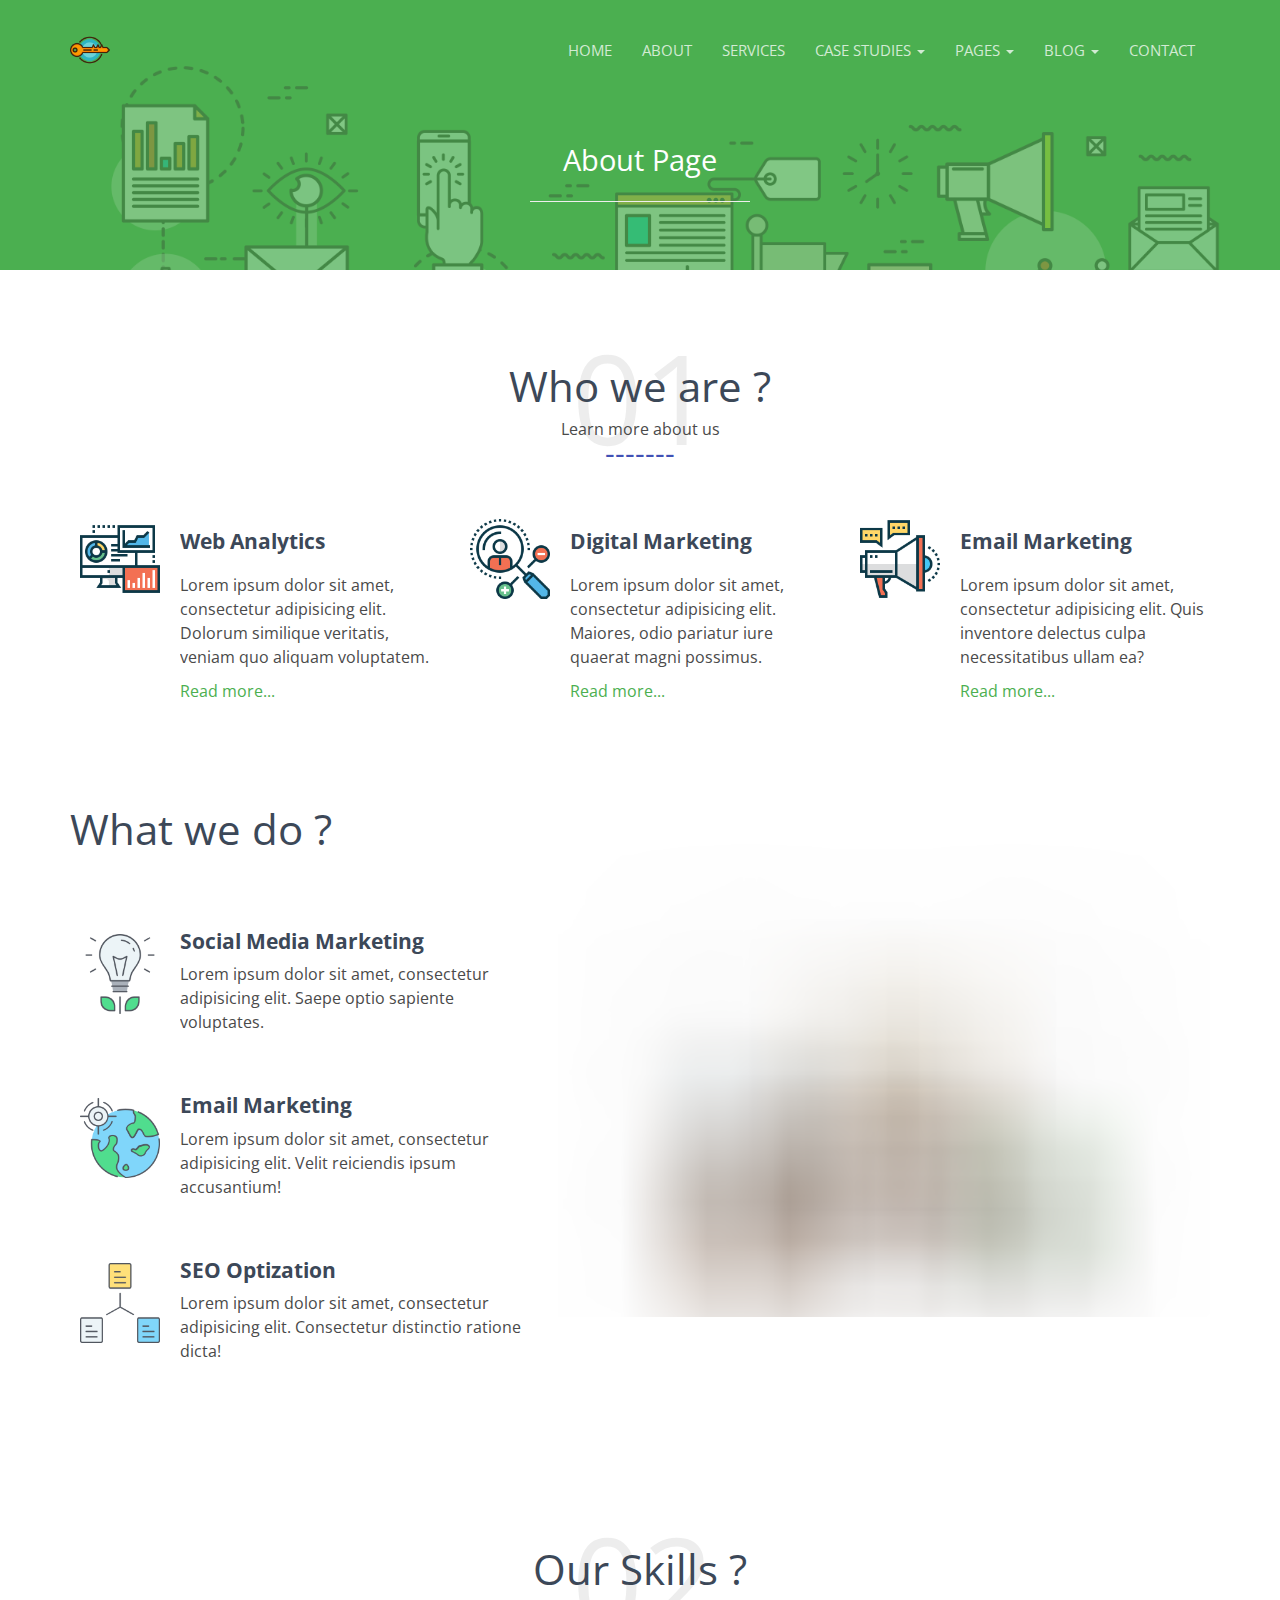
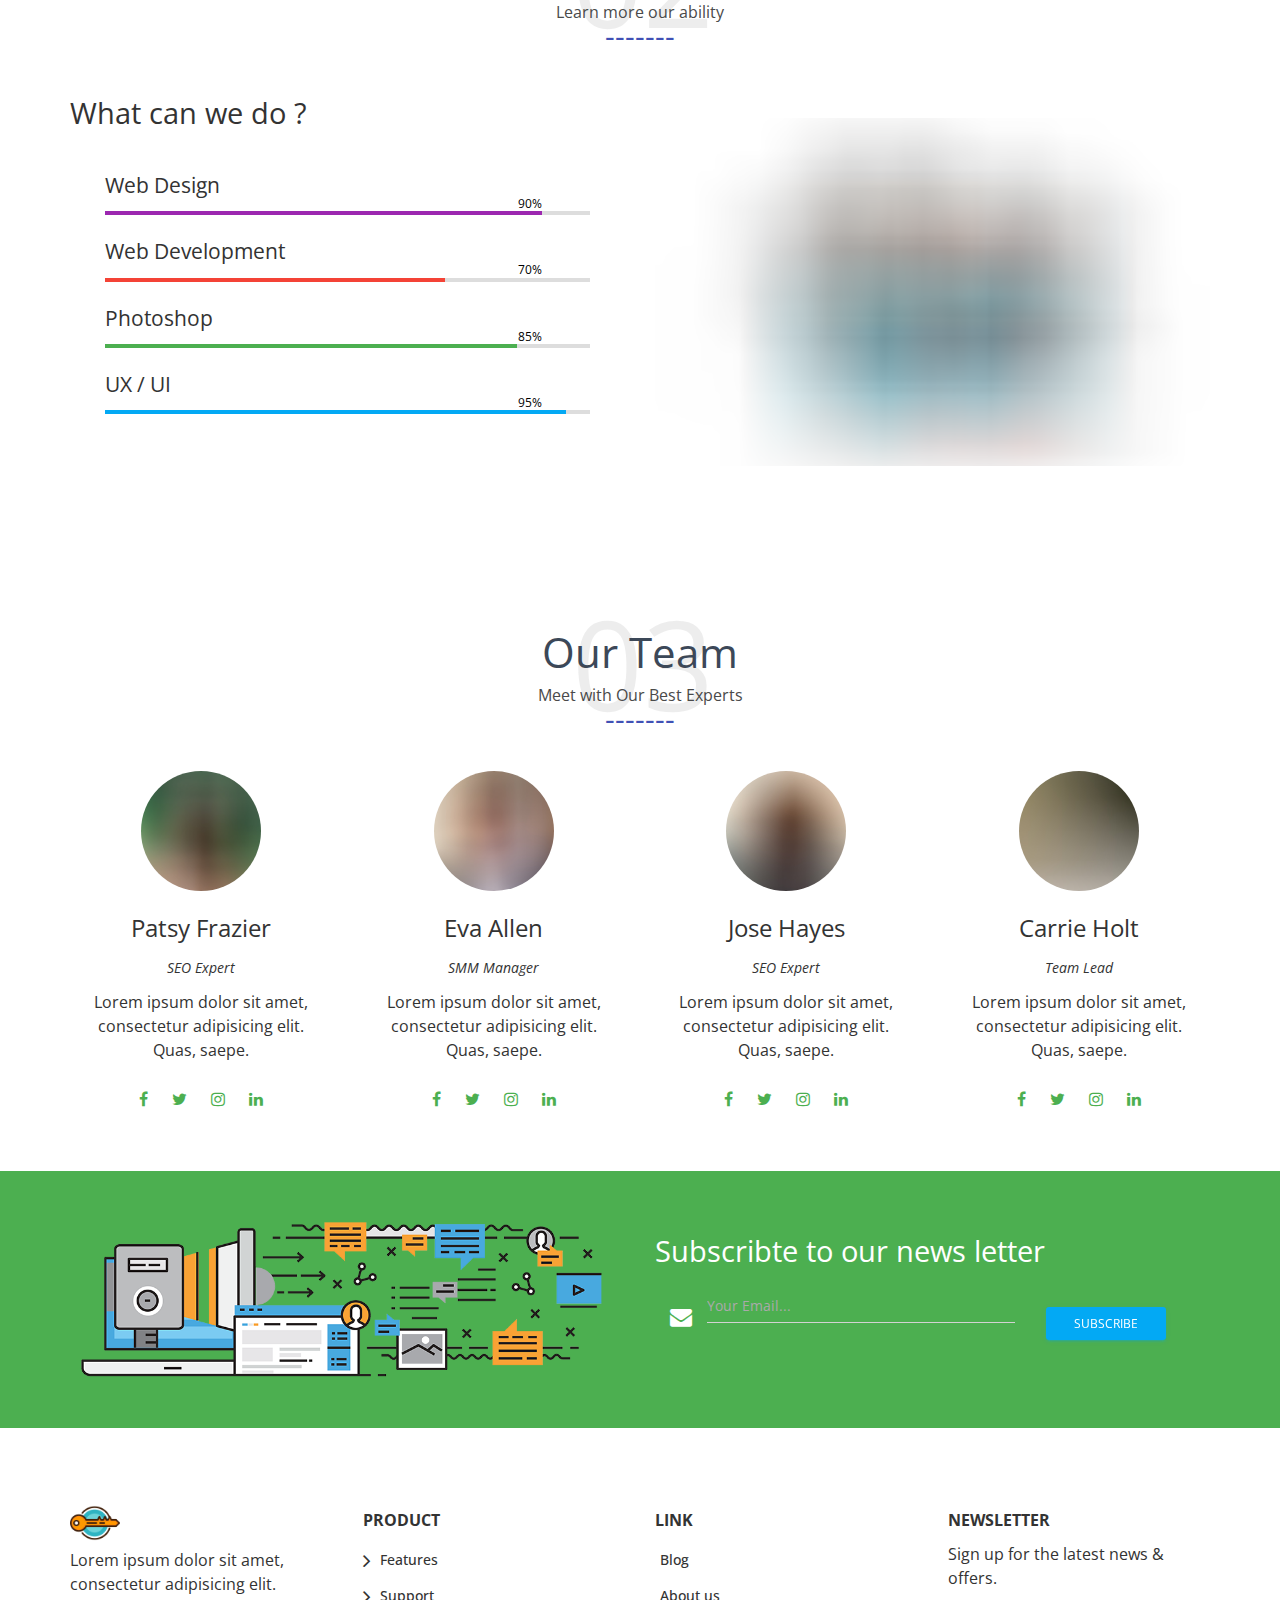
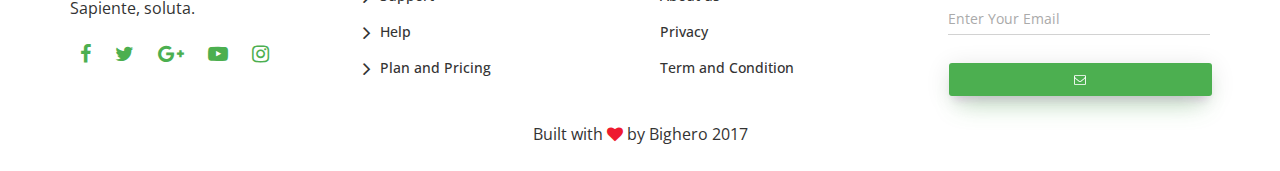
<file: www.paginaswebculiacan.net/about.html>
<!doctype html>
<html lang="zxx">

<head>
    <meta charset="utf-8" />
    <meta http-equiv="X-UA-Compatible" content="IE=edge" />
    <meta name="viewport" content="width=device-width, initial-scale=1">
    <title>KeySeo - SEO, Digital Marketing Agency HTML Template</title>
    <!-- CSS Files -->
    <link href="https://fonts.googleapis.com/css?family=Open+Sans:300,400,600" rel="stylesheet">
    <link href="css/bootstrap.min.css" rel="stylesheet" />
    <link href="css/font-awesome.min.css" rel="stylesheet" />
    <link href="css/animate.min.css" rel="stylesheet" />
    <link href="css/owl.carousel.css" rel="stylesheet" />
    <link href="css/material-kit.css" rel="stylesheet" />
    <link href="css/style.css" rel="stylesheet" />
    <link rel="stylesheet" href="css/colors/green.css">
    <!-- favicon -->
    <link rel="icon" type="image/png" href="img/favicon.ico">

</head>

<body class="not-onepage">
    <!-- Preloader -->
    <div id="preloader">
        <div class="loader"></div>
    </div>
    <!-- Header  -->
    <div class="header">
        <nav id="sticky-nav" class="navbar navbar-custom sticky">
            <div class="container">
                <div class="navbar-header">
                    <button type="button" class="navbar-toggle" data-toggle="collapse" data-target="#navigation-example">
                        <span class="sr-only">Toggle navigation</span>
                        <span class="icon-bar"></span>
                        <span class="icon-bar"></span>
                        <span class="icon-bar"></span>
                    </button>
                    <a class="" href="#">
                        <img src="img/logo.png" alt="Logo" class="navbar-brand">
                    </a>
                </div>
                <div class="collapse navbar-collapse" id="navigation-example">
                    <ul class="nav navbar-nav navbar-right">
                        <li><a href="index.html">Home</a></li>
                        <li><a href="about.html">About</a></li>
                        <li><a href="services.html">Services</a></li>

                        <li class="dropdown">
                            <a href="#blog" class="dropdown-toggle" data-toggle="dropdown" aria-expanded="false">
                               Case Studies
                                <b class="caret"></b>
                            </a>
                            <ul class="dropdown-menu dropdown-with-icons">
                                <li><a href="case-study.html">Case Study page</a></li>
                                <li><a href="case-study-single.html">Study Details</a></li>
                            </ul>
                        </li> 

                       <li class="dropdown">
                            <a href="#blog" class="dropdown-toggle" data-toggle="dropdown" aria-expanded="false">
                                Pages
                                <b class="caret"></b>
                            </a>
                            <ul class="dropdown-menu dropdown-with-icons">
                                <li><a href="elements.html">Elements</a></li>
                                <li><a href="pricing.html">Price</a></li>
                                <li><a href="testimonials.html">Testimonials</a></li>
                                <li><a href="404.html">404 page</a></li>
                            </ul>
                        </li>

                        <li class="dropdown">
                            <a href="#blog" class="dropdown-toggle" data-toggle="dropdown" aria-expanded="false">
                               Blog
                                <b class="caret"></b>
                            </a>
                            <ul class="dropdown-menu dropdown-with-icons">
                                <li><a href="blog-right.html">Blog right sidebar</a></li>
                                <li><a href="blog-left.html">Blog left sidebar</a></li>
                                <li><a href="blog-grid.html">Blog Grid</a></li>
                                <li><a href="blog-single.html">Sinlge post</a></li>
                            </ul>
                        </li>
                        <li><a href="contact.html">Contact</a></li>
                    </ul>
                </div>
            </div>
        </nav>
        <div class="header-hero">
            <div class="container text-center">
                <h3>About Page</h3>
                <hr>
            </div>
        </div>
    </div>
    <!-- End Header -->
    <!-- About -->
    <section id="about" class="about">
        <div class="container">
            <div class="section-header text-center">
                <h2 class="title">Who we are ?</h2>
                <p class="description">Learn more about us</p>
                <span class="section-number">01</span>
            </div>
            <div class="row">
                <div class="col-md-4">
                    <div class="info info-horizontal">
                        <div class="icon icon-primary">
                            <img src="img/icons/icon-4.png" alt="icon" class="img-responsive">
                        </div>
                        <div class="description">
                            <h4 class="info-title">Web Analytics</h4>
                            <p>Lorem ipsum dolor sit amet, consectetur adipisicing elit. Dolorum similique veritatis, veniam quo aliquam voluptatem.</p>
                            <a href="#services">Read more...</a>
                        </div>
                    </div>
                </div>
                <div class="col-md-4">
                    <div class="info info-horizontal">
                        <div class="icon icon-primary">
                            <img src="img/icons/icon-5.png" alt="icon" class="img-responsive">
                        </div>
                        <div class="description">
                            <h4 class="info-title">Digital Marketing</h4>
                            <p>Lorem ipsum dolor sit amet, consectetur adipisicing elit. Maiores, odio pariatur iure quaerat magni possimus.</p>
                            <a href="#services">Read more...</a>
                        </div>
                    </div>
                </div>
                <div class="col-md-4">
                    <div class="info info-horizontal">
                        <div class="icon icon-primary">
                            <img src="img/icons/icon-6.png" alt="icon" class="img-responsive">
                        </div>
                        <div class="description">
                            <h4 class="info-title">Email Marketing</h4>
                            <p>Lorem ipsum dolor sit amet, consectetur adipisicing elit. Quis inventore delectus culpa necessitatibus ullam ea?</p>
                            <a href="#services">Read more...</a>
                        </div>
                    </div>
                </div>
            </div>
            <div class="more-about section">
                <div class="row">
                    <div class="col-md-5">
                        <h2 class="title">What we do ?</h2>
                        <div class="info info-horizontal">
                            <div class="icon icon-primary">
                                <img src="img/icons/icon-1.png" alt="icon" class="img-responsive">
                            </div>
                            <div class="description">
                                <h4 class="info-title">Social Media Marketing</h4>
                                <p>Lorem ipsum dolor sit amet, consectetur adipisicing elit. Saepe optio sapiente voluptates.</p>
                            </div>
                        </div>
                        <div class="info info-horizontal">
                            <div class="icon icon-primary">
                                <img src="img/icons/icon-2.png" alt="icon" class="img-responsive">
                            </div>
                            <div class="description">
                                <h4 class="info-title">Email Marketing</h4>
                                <p>Lorem ipsum dolor sit amet, consectetur adipisicing elit. Velit reiciendis ipsum accusantium!</p>
                            </div>
                        </div>
                        <div class="info info-horizontal">
                            <div class="icon icon-primary">
                                <img src="img/icons/icon-3.png" alt="icon" class="img-responsive">
                            </div>
                            <div class="description">
                                <h4 class="info-title">SEO Optization</h4>
                                <p>Lorem ipsum dolor sit amet, consectetur adipisicing elit. Consectetur distinctio ratione dicta!</p>
                            </div>
                        </div>
                    </div>
                    <div class="col-md-7">
                        <div class="img-container">
                            <img src="img/about.png" alt="img" class="img-responsive">
                        </div>
                    </div>
                </div>
            </div>
        </div>
    </section>
    <!-- End About -->
    <!-- Our skill -->
    <section class="section section-no-padding-top">
        <div class="container">
            <div class="section-header text-center">
                <h2 class="title">Our Skills ?</h2>
                <p class="description">Learn more our ability</p>
                <span class="section-number">02</span>
            </div>
            <div class="row">
                <div class="col col-md-6 col-md-push-6">
                    <img src="img/about2.png" alt="" class="img-responsive img-about">
                </div>
                <div class="col col-md-6 col-md-pull-6">
                    <h3>What can we do ?</h3>
                   
                    <div class="skills-lists">
                        <div class="skill-1">
                            <h4>Web Design</h4>
                            <div class="progress">
                                <div class="progress-bar" role="progressbar" aria-valuenow="60" aria-valuemin="0" aria-valuemax="100" style="width: 90%;">
                                    <span class="skill-bar-text">90%</span>
                                </div>
                            </div>
                        </div>
                        <div class="skill-2">
                            <h4>Web Development</h4>
                            <div class="progress">
                                <div class="progress-bar progress-bar-danger" role="progressbar" aria-valuenow="60" aria-valuemin="0" aria-valuemax="100" style="width: 70%;">
                                    <span class="skill-bar-text">70%</span>
                                </div>
                            </div>
                        </div>
                        <div class="skill-3">
                            <h4>Photoshop</h4>
                            <div class="progress">
                                <div class="progress-bar progress-bar-success" role="progressbar" aria-valuenow="60" aria-valuemin="0" aria-valuemax="100" style="width: 85%;">
                                    <span class="skill-bar-text">85%</span>
                                </div>
                            </div>
                        </div>
                        <div class="skill-4">
                            <h4>UX / UI</h4>
                            <div class="progress">
                                <div class="progress-bar progress-bar-info" role="progressbar" aria-valuenow="60" aria-valuemin="0" aria-valuemax="100" style="width: 95%;">
                                    <span class="skill-bar-text">95%</span>
                                </div>
                            </div>
                        </div>
                    </div>
                </div>
            </div>
        </div>
    </section>
    <!-- End our skill -->

    
    <!-- Team 3 -->
    <section class="team3">
        <div class="container">
            <div class="section-header text-center">
                <h2 class="title">Our Team</h2>
                <p class="description">Meet with Our Best Experts</p>
                <span class="section-number">03</span>
            </div>

            <div class="row">

                <div class="col-md-3 col-sm-6">
                    <div class="team-profile text-center">
                        <img src="img/team/1.jpg" alt="" class="img-responsive img-circle">
                        <h3 class="team-name">Patsy Frazier</h3>
                        <i class="team-skill">SEO Expert</i>
                        <p>
                            Lorem ipsum dolor sit amet, consectetur adipisicing elit. Quas, saepe.
                        </p>
                        <ul class="social">
                            <li><a href="#"><i class="fa fa-facebook"></i></a></li>
                            <li><a href="#"><i class="fa fa-twitter"></i></a></li>
                            <li><a href="#"><i class="fa fa-instagram"></i></a></li>
                            <li><a href="#"><i class="fa fa-linkedin"></i></a></li>
                        </ul>
                    </div>
                </div>

                <div class="col-md-3 col-sm-6">
                    <div class="team-profile text-center">
                        <img src="img/team/2.jpg" alt="" class="img-responsive img-circle">
                        <h3 class="team-name">Eva Allen</h3>
                        <i class="team-skill">SMM Manager</i>
                        <p>
                            Lorem ipsum dolor sit amet, consectetur adipisicing elit. Quas, saepe.
                        </p>
                        <ul class="social">
                            <li><a href="#"><i class="fa fa-facebook"></i></a></li>
                            <li><a href="#"><i class="fa fa-twitter"></i></a></li>
                            <li><a href="#"><i class="fa fa-instagram"></i></a></li>
                            <li><a href="#"><i class="fa fa-linkedin"></i></a></li>
                        </ul>
                    </div>
                </div>

                <div class="col-md-3 col-sm-6">
                    <div class="team-profile text-center">
                        <img src="img/team/3.jpg" alt="" class="img-responsive img-circle">
                        <h3 class="team-name">Jose Hayes</h3>
                        <i class="team-skill">SEO Expert</i>
                        <p>
                            Lorem ipsum dolor sit amet, consectetur adipisicing elit. Quas, saepe.
                        </p>
                        <ul class="social">
                            <li><a href="#"><i class="fa fa-facebook"></i></a></li>
                            <li><a href="#"><i class="fa fa-twitter"></i></a></li>
                            <li><a href="#"><i class="fa fa-instagram"></i></a></li>
                            <li><a href="#"><i class="fa fa-linkedin"></i></a></li>
                        </ul>
                    </div>
                </div>

                <div class="col-md-3 col-sm-6">
                    <div class="team-profile text-center">
                        <img src="img/team/4.jpg" alt="" class="img-responsive img-circle">
                        <h3 class="team-name">Carrie Holt</h3>
                        <i class="team-skill">Team Lead</i>
                        <p>
                            Lorem ipsum dolor sit amet, consectetur adipisicing elit. Quas, saepe.
                        </p>
                        <ul class="social">
                            <li><a href="#"><i class="fa fa-facebook"></i></a></li>
                            <li><a href="#"><i class="fa fa-twitter"></i></a></li>
                            <li><a href="#"><i class="fa fa-instagram"></i></a></li>
                            <li><a href="#"><i class="fa fa-linkedin"></i></a></li>
                        </ul>
                    </div>
                </div>

            </div>
            
        </div>
    </section>
    <!-- Subscribe -->
    <div class="subscribe bg-primary">
        <div class="container">
            <div class="row">
                <div class="col-md-6">
                    <img src="img/vector5.png" alt="vector" class="img-responsive">
                </div>
                <div class="col-md-6">
                    <h3 class="title">Subscribte to our news letter</h3>
                    <form method="post">
                        <div class="row">
                            <div class="col-sm-8">
                                <div class="input-group">
                                    <span class="input-group-addon">
                                                <i class="fa fa-envelope"></i>
                                            </span>
                                    <div class="form-group is-empty">
                                        <input type="email" value="" placeholder="Your Email..." class="form-control"><span class="material-input"></span></div>
                                </div>
                            </div>
                            <div class="col-sm-4">
                                <button type="button" class="btn btn-info">Subscribe</button>
                            </div>
                        </div>
                    </form>
                </div>
            </div>
        </div>
    </div>
    <!-- End subscribe -->
    <!-- Footer -->
    <footer class="footer section">
        <div class="container footer-widget">
            <div class="row">
                <div class="col col-sm-3">
                    <a href="#"><img src="img/logo.png" alt="Company logo" class="footer-logo img-responsive"></a>
                    <p>
                        Lorem ipsum dolor sit amet, consectetur adipisicing elit. Sapiente, soluta.
                    </p>
                    <div class="social">
                        <a href="#social"><i class="fa fa-facebook"></i></a>
                        <a href="#social"><i class="fa fa-twitter"></i></a>
                        <a href="#social"><i class="fa fa-google-plus"></i></a>
                        <a href="#social"><i class="fa fa-youtube-play"></i></a>
                        <a href="#social"><i class="fa fa-instagram"></i></a>
                    </div>
                    <!-- /Social -->
                </div>
                <div class="col col-sm-3">
                    <h6 class="typo-light hd">Product</h6>
                    <ul class="list-1">
                        <li>
                            <i class="fa fa-angle-right fa-lg"></i>
                            <a href="#link">Features</a>
                        </li>
                        <li>
                            <i class="fa fa-angle-right fa-lg"></i>
                            <a href="#link">Support</a>
                        </li>
                        <li>
                            <i class="fa fa-angle-right fa-lg"></i>
                            <a href="#link">Help</a>
                        </li>
                        <li>
                            <i class="fa fa-angle-right fa-lg"></i>
                            <a href="#link">Plan and Pricing</a>
                        </li>
                    </ul>
                </div>
                <div class="col col-sm-3">
                    <h6 class="typo-light hd">Link</h6>
                    <ul class="list-1">
                        <li><a href="#link">Blog</a></li>
                        <li><a href="#link">About us</a></li>
                        <li><a href="#link">Privacy</a></li>
                        <li><a href="#link">Term and Condition</a></li>
                    </ul>
                </div>
                <div class="col col-sm-3">
                    <div class="newsletter">
                        <h6 class="typo-light">Newsletter</h6>
                        <p>Sign up for the latest news &amp; offers.</p>
                        <div id="subscribe-success"></div>
                        <form class="form-widget subscribe-form">
                            <div class="field-group">
                                <input type="email" class="form-control" placeholder="Enter Your Email">
                                <button type="submit" id="submit" class="btn footer-btn btn-primary"><i class="fa fa-envelope-o"></i></button>
                            </div>
                            <div class="msg-wrp"></div>
                        </form>
                        <!-- /form -->
                    </div>
                </div>
            </div>
            <p class="copyright text-center">Built with <i class="fa fa-heart"></i> by Bighero 2017</p>
        </div>
    </footer>
    <!-- ./Footer section -->
    <!--   Core JS Files   -->
    <script src="js/jquery.min.js" type="text/javascript"></script>
    <script src="js/bootstrap.min.js" type="text/javascript"></script>
    <script src="js/bootstrap-datepicker.js" type="text/javascript"></script>
    <script src="js/jqBootstrapValidation.js" type="text/javascript"></script>
    <script src="js/jquery.easing.1.3.min.js" type="text/javascript"></script>
    <script src="js/jquery.sticky.js" type="text/javascript"></script>
    <script src="js/owl.carousel.min.js" type="text/javascript"></script>
    <script src="js/wow.min.js" type="text/javascript"></script>
    <script src="js/material.min.js" type="text/javascript"></script>
    <script src="js/main.js" type="text/javascript"></script>

</body>

</html>
</file>
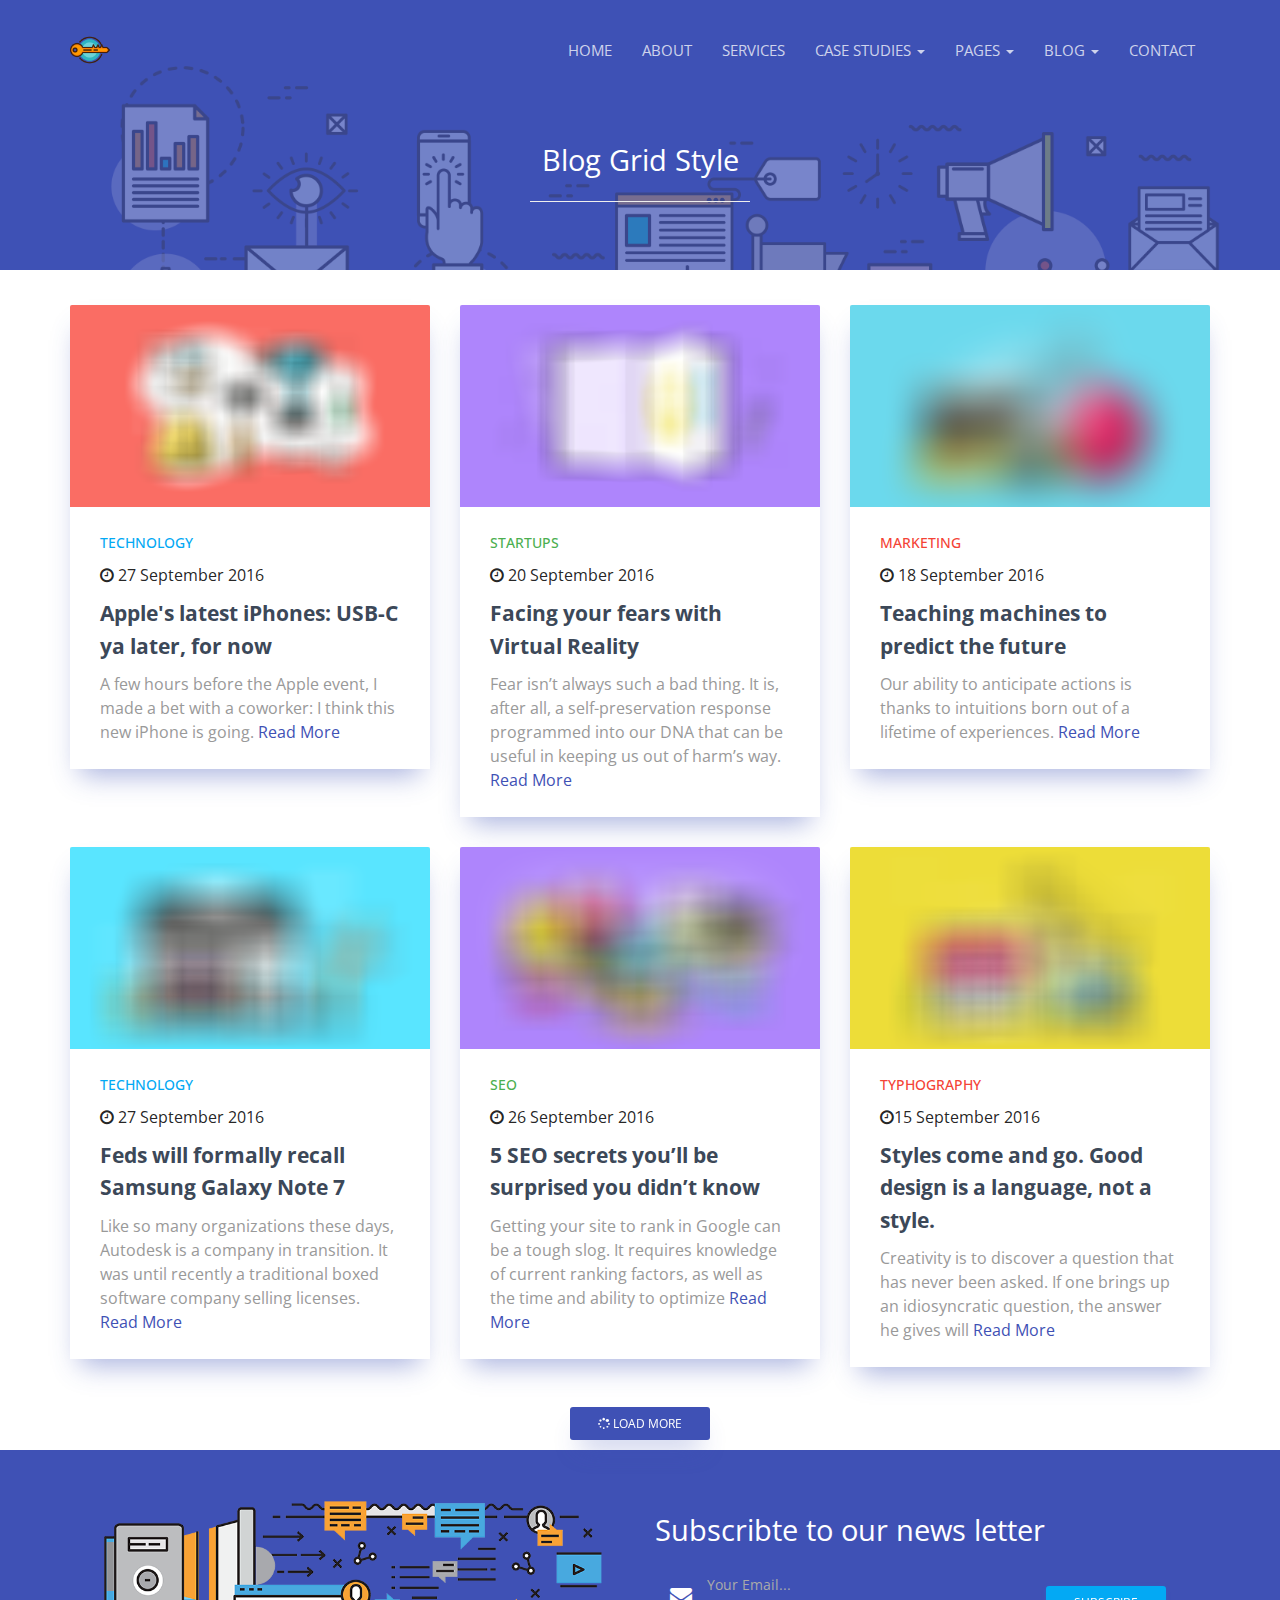
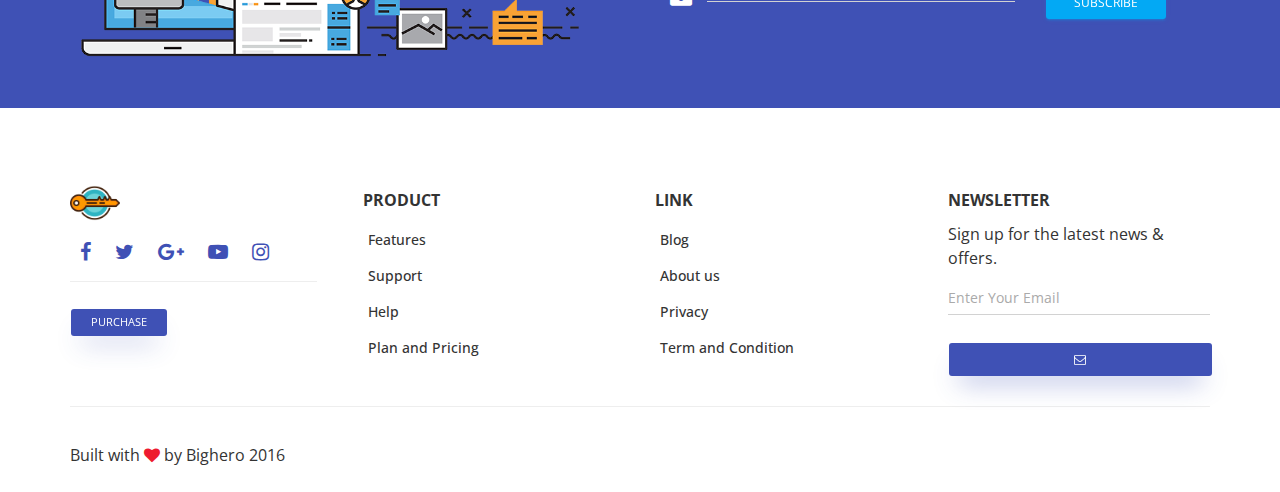
<file: www.paginaswebculiacan.net/blog-grid.html>
<!doctype html>
<html lang="zxx">

<head>
    <meta charset="utf-8" />
    <meta http-equiv="X-UA-Compatible" content="IE=edge" />
    <meta name="viewport" content="width=device-width, initial-scale=1">
    <title>KeySeo - SEO, Digital Marketing Agency HTML Template</title>
    <!-- CSS Files -->
    <link href="https://fonts.googleapis.com/css?family=Open+Sans:300,400,600" rel="stylesheet">
    <link href="css/bootstrap.min.css" rel="stylesheet" />
    <link href="css/font-awesome.min.css" rel="stylesheet" />
    <link href="css/animate.min.css" rel="stylesheet" />
    <link href="css/owl.carousel.css" rel="stylesheet" />
    <link href="css/material-kit.css" rel="stylesheet" />
    <link href="css/style.css" rel="stylesheet" />
    <link rel="stylesheet" href="css/colors/indigo.css">
    <!-- favicon -->
    <link rel="icon" type="image/png" href="img/favicon.ico">

</head>

<body class="not-onepage">
    <!-- Preloader -->
    <div id="preloader">
        <div class="loader"></div>
    </div>
    <!-- Header  -->
    <div class="header">
        <nav id="sticky-nav" class="navbar navbar-custom sticky">
            <div class="container">
                <div class="navbar-header">
                    <button type="button" class="navbar-toggle" data-toggle="collapse" data-target="#navigation-example">
                        <span class="sr-only">Toggle navigation</span>
                        <span class="icon-bar"></span>
                        <span class="icon-bar"></span>
                        <span class="icon-bar"></span>
                    </button>
                    <a class="" href="#">
                        <img src="img/logo.png" alt="Logo" class="navbar-brand">
                    </a>
                </div>
                <div class="collapse navbar-collapse" id="navigation-example">
                    <ul class="nav navbar-nav navbar-right">
                        <li><a href="index.html">Home</a></li>
                        <li><a href="about.html">About</a></li>
                        <li><a href="services.html">Services</a></li>

                        <li class="dropdown">
                            <a href="#blog" class="dropdown-toggle" data-toggle="dropdown" aria-expanded="false">
                               Case Studies
                                <b class="caret"></b>
                            </a>
                            <ul class="dropdown-menu dropdown-with-icons">
                                <li><a href="case-study.html">Case Study page</a></li>
                                <li><a href="case-study-single.html">Study Details</a></li>
                            </ul>
                        </li> 

                       <li class="dropdown">
                            <a href="#blog" class="dropdown-toggle" data-toggle="dropdown" aria-expanded="false">
                                Pages
                                <b class="caret"></b>
                            </a>
                            <ul class="dropdown-menu dropdown-with-icons">
                                <li><a href="elements.html">Elements</a></li>
                                <li><a href="pricing.html">Price</a></li>
                                <li><a href="testimonials.html">Testimonials</a></li>
                                <li><a href="404.html">404 page</a></li>
                            </ul>
                        </li>

                        <li class="dropdown">
                            <a href="#blog" class="dropdown-toggle" data-toggle="dropdown" aria-expanded="false">
                               Blog
                                <b class="caret"></b>
                            </a>
                            <ul class="dropdown-menu dropdown-with-icons">
                                <li><a href="blog-right.html">Blog right sidebar</a></li>
                                <li><a href="blog-left.html">Blog left sidebar</a></li>
                                <li><a href="blog-grid.html">Blog Grid</a></li>
                                <li><a href="blog-single.html">Sinlge post</a></li>
                            </ul>
                        </li>
                        <li><a href="contact.html">Contact</a></li>
                    </ul>
                </div>
            </div>
        </nav>
        <div class="header-hero">
            <div class="container text-center">
                <h3>Blog Grid Style</h3>
                <hr>
            </div>
        </div>
    </div>
    <!-- End Header -->
    <div class="blog">
        <div class="container">
            <div class="row">
                <div class="col-sm-4">
                    <div class="card card-blog">
                        <div class="card-image">
                            <a href="blog-single.html">
                                <img class="img img-raised img-responsive" src="img/blog/blog1.png" alt="img" />
                            </a>
                        </div>
                        <div class="content">
                            <h6 class="category text-info">Technology</h6>
                            <p> <i class="fa fa-clock-o"></i> 27 September 2016</p>
                            <h4 class="card-title">
                                    <a href="blog-single.html">Apple's latest iPhones: USB-C ya later, for now</a>
                                </h4>
                            <p class="card-description">
                                A few hours before the Apple event, I made a bet with a coworker: I think this new iPhone is going.<a href="blog-single.html"> Read More </a>
                            </p>
                        </div>
                    </div>
                </div>
                <div class="col-sm-4">
                    <div class="card card-blog">
                        <div class="card-image">
                            <a href="blog-single.html">
                                <img class="img img-raised img-responsive" src="img/blog/blog2.png" alt="img" />
                            </a>
                        </div>
                        <div class="content">
                            <h6 class="category text-success">
                                    Startups
                            </h6>
                            <p> <i class="fa fa-clock-o"></i> 20 September 2016</p>
                            <h4 class="card-title">
                                    <a href="blog-single.html">Facing your fears with Virtual Reality</a>
                            </h4>
                            <p class="card-description">
                                Fear isn’t always such a bad thing. It is, after all, a self-preservation response programmed into our DNA that can be useful in keeping us out of harm’s way.<a href="blog-single.html"> Read More </a>
                            </p>
                        </div>
                    </div>
                </div>
                <div class="col-sm-4">
                    <div class="card card-blog">
                        <div class="card-image">
                            <a href="blog-single.html">
                                <img class="img img-raised img-responsive" src="img/blog/blog3.png" alt="img" />
                            </a>
                        </div>
                        <div class="content">
                            <h6 class="category text-danger">
                                    Marketing
                            </h6>
                            <p> <i class="fa fa-clock-o"></i> 18 September 2016</p>
                            <h4 class="card-title">
                                    <a href="blog-single.html">Teaching machines to predict the future</a>
                            </h4>
                            <p class="card-description">
                                Our ability to anticipate actions is thanks to intuitions born out of a lifetime of experiences.<a href="blog-single.html"> Read More </a>
                            </p>
                        </div>
                    </div>
                </div>
            </div>
            <div class="row">
                <div class="col-sm-4">
                    <div class="card card-blog">
                        <div class="card-image">
                            <a href="blog-single.html">
                                <img class="img img-raised img-responsive" src="img/blog/blog4.png" alt="img" />
                            </a>
                        </div>
                        <div class="content">
                            <h6 class="category text-info">Technology</h6>
                            <p> <i class="fa fa-clock-o"></i> 27 September 2016</p>
                            <h4 class="card-title">
                                    <a href="blog-single.html">Feds will formally recall Samsung Galaxy Note 7</a>
                                </h4>
                            <p class="card-description">
                                Like so many organizations these days, Autodesk is a company in transition. It was until recently a traditional boxed software company selling licenses.<a href="blog-single.html"> Read More </a>
                            </p>
                        </div>
                    </div>
                </div>
                <div class="col-sm-4">
                    <div class="card card-blog">
                        <div class="card-image">
                            <a href="blog-single.html">
                                <img class="img img-raised img-responsive" src="img/blog/blog5.png" alt="img" />
                            </a>
                        </div>
                        <div class="content">
                            <h6 class="category text-success">SEO</h6>
                            <p> <i class="fa fa-clock-o"></i> 26 September 2016</p>
                            <h4 class="card-title">
                                    <a href="blog-single.html">5 SEO secrets you’ll be surprised you didn’t know​</a>
                                </h4>
                            <p class="card-description">
                                Getting your site to rank in Google can be a tough slog. It requires knowledge of current ranking factors, as well as the time and ability to optimize<a href="blog-single.html"> Read More </a>
                            </p>
                        </div>
                    </div>
                </div>
                <div class="col-sm-4">
                    <div class="card card-blog">
                        <div class="card-image">
                            <a href="blog-single.html">
                                <img class="img img-raised img-responsive" src="img/blog/blog6.png" alt="img" />
                            </a>
                        </div>
                        <div class="content">
                            <h6 class="category text-danger">Typhography</h6>
                            <p> <i class="fa fa-clock-o"></i>15 September 2016</p>
                            <h4 class="card-title">
                                    <a href="blog-single.html">Styles come and go. Good design is a language, not a style.</a>
                            </h4>
                            <p class="card-description">
                                Creativity is to discover a question that has never been asked. If one brings up an idiosyncratic question, the answer he gives will<a href="blog-single.html"> Read More </a>
                            </p>
                        </div>
                    </div>
                </div>
            </div>
            <div class="loader-more text-center">
                <button class="btn btn-primary">
                    <i class="fa fa-spinner"></i> Load more
                </button>
            </div>
        </div>
    </div>
    <!-- End blog -->
    <!-- Subscribe -->
    <div class="subscribe bg-primary">
        <div class="container">
            <div class="row">
                <div class="col-md-6">
                    <img src="img/vector5.png" alt="vector" class="img-responsive">
                </div>
                <div class="col-md-6">
                    <h3 class="title">Subscribte to our news letter</h3>
                    <form method="post">
                        <div class="row">
                            <div class="col-sm-8">
                                <div class="input-group">
                                    <span class="input-group-addon">
                                                <i class="fa fa-envelope"></i>
                                            </span>
                                    <div class="form-group is-empty">
                                        <input type="email" value="" placeholder="Your Email..." class="form-control"><span class="material-input"></span></div>
                                </div>
                            </div>
                            <div class="col-sm-4">
                                <button type="button" class="btn btn-info">Subscribe</button>
                            </div>
                        </div>
                    </form>
                </div>
            </div>
        </div>
    </div>
    <!-- End subscribe -->
    <!-- Footer -->
    <footer class="footer section">
        <div class="container footer-widget">
            <div class="row">
                <div class="col col-sm-3">
                    <a href="#"><img src="img/logo.png" alt="Company logo" class="footer-logo img-responsive"></a>
                    <div class="social">
                        <a href="#social"><i class="fa fa-facebook"></i></a>
                        <a href="#social"><i class="fa fa-twitter"></i></a>
                        <a href="#social"><i class="fa fa-google-plus"></i></a>
                        <a href="#social"><i class="fa fa-youtube-play"></i></a>
                        <a href="#social"><i class="fa fa-instagram"></i></a>
                    </div>
                    <!-- /Social -->
                    <hr class="up-hr">
                    <button class="btn btn-primary light btn-sm">Purchase</button>
                </div>
                <div class="col col-sm-3">
                    <h6 class="typo-light hd">Product</h6>
                    <ul class="list-1">
                        <li><a href="#link">Features</a></li>
                        <li><a href="#link">Support</a></li>
                        <li><a href="#link">Help</a></li>
                        <li><a href="#link">Plan and Pricing</a></li>
                    </ul>
                </div>
                <div class="col col-sm-3">
                    <h6 class="typo-light hd">Link</h6>
                    <ul class="list-1">
                        <li><a href="#link">Blog</a></li>
                        <li><a href="#link">About us</a></li>
                        <li><a href="#link">Privacy</a></li>
                        <li><a href="#link">Term and Condition</a></li>
                    </ul>
                </div>
                <div class="col col-sm-3">
                    <div class="newsletter">
                        <h6 class="typo-light">Newsletter</h6>
                        <p>Sign up for the latest news &amp; offers.</p>
                        <div id="subscribe-success"></div>
                        <form class="form-widget subscribe-form">
                            <div class="field-group">
                                <input type="email" class="form-control" placeholder="Enter Your Email">
                                <button type="submit" id="submit" class="btn footer-btn btn-primary"><i class="fa fa-envelope-o"></i></button>
                            </div>
                            <div class="msg-wrp"></div>
                        </form>
                        <!-- /form -->
                    </div>
                </div>
            </div>
            <hr>
            <p class="copyright">Built with <i class="fa fa-heart"></i> by Bighero 2016</p>
        </div>
    </footer>
    <!-- ./Footer section -->
    <!--   Core JS Files   -->
    <script src="js/jquery.min.js" type="text/javascript"></script>
    <script src="js/bootstrap.min.js" type="text/javascript"></script>
    <script src="js/bootstrap-datepicker.js" type="text/javascript"></script>
    <script src="js/jqBootstrapValidation.js" type="text/javascript"></script>
    <script src="js/jquery.easing.1.3.min.js" type="text/javascript"></script>
    <script src="js/jquery.sticky.js" type="text/javascript"></script>
    <script src="js/owl.carousel.min.js" type="text/javascript"></script>
    <script src="js/wow.min.js" type="text/javascript"></script>
    <script src="js/material.min.js" type="text/javascript"></script>
    <script src="js/main.js" type="text/javascript"></script>

</body>

</html>
</file>
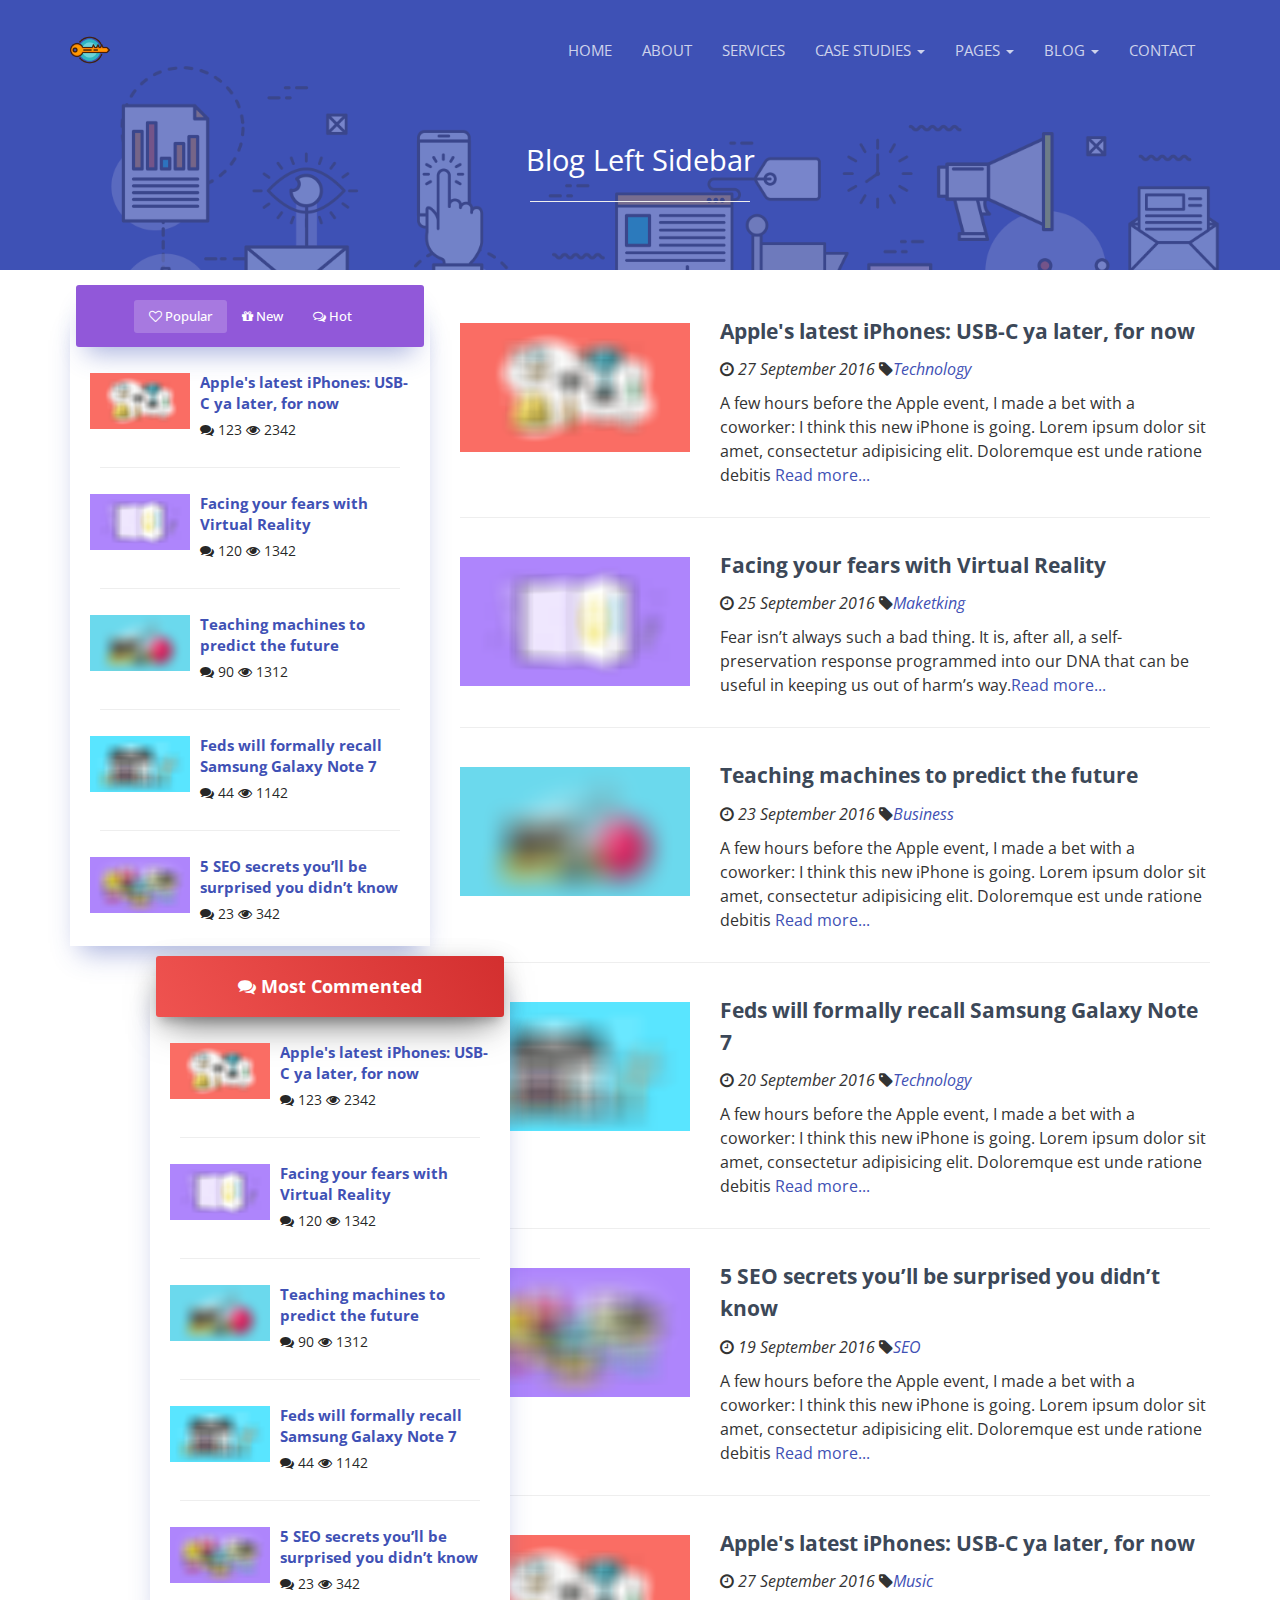
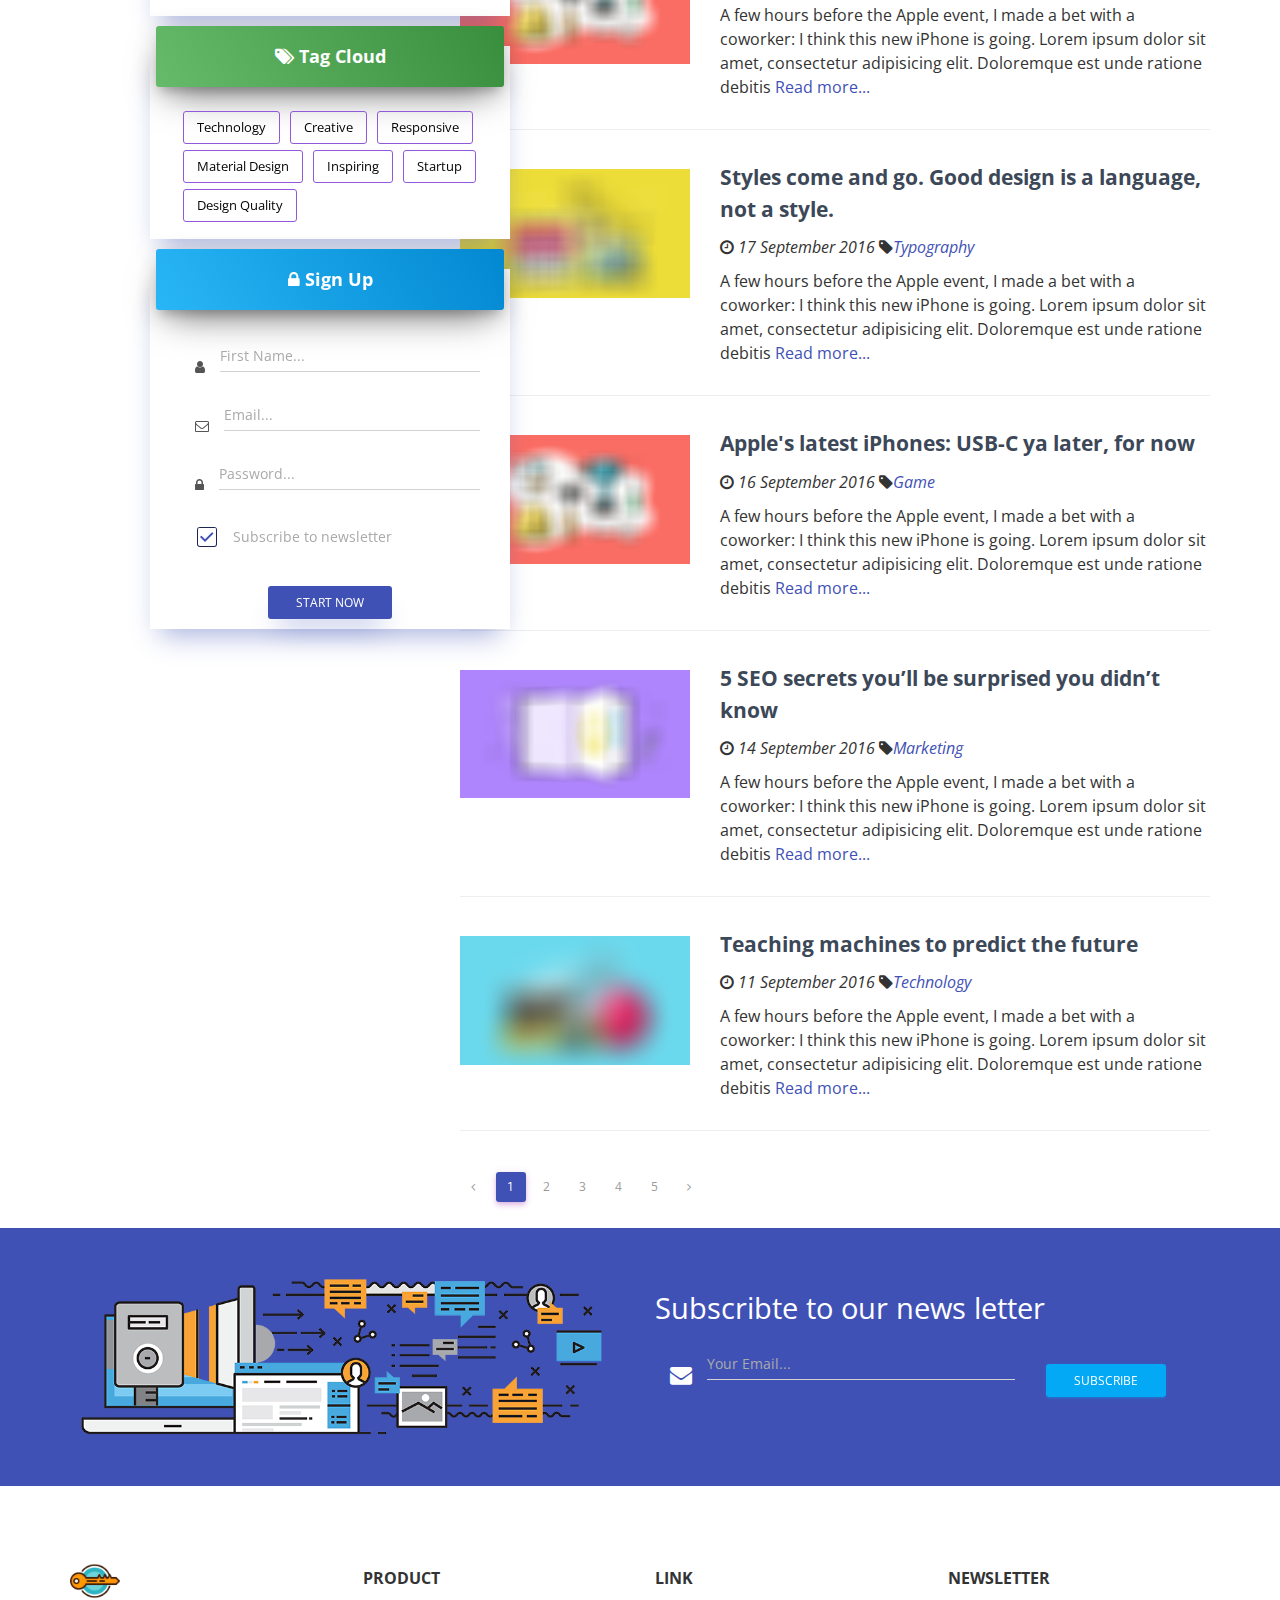
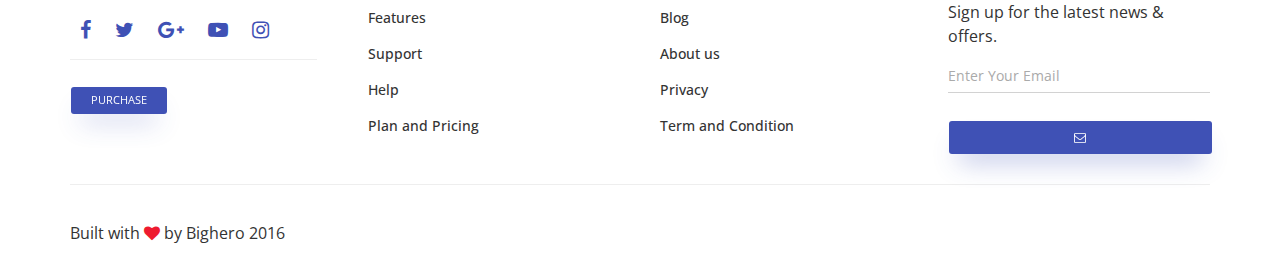
<file: www.paginaswebculiacan.net/blog-left.html>
<!doctype html>
<html lang="zxx">

<head>
    <meta charset="utf-8" />
    <meta http-equiv="X-UA-Compatible" content="IE=edge" />
    <meta name="viewport" content="width=device-width, initial-scale=1">
    <title>KeySeo - SEO, Digital Marketing Agency HTML Template</title>
    <!-- CSS Files -->
    <link href="https://fonts.googleapis.com/css?family=Open+Sans:300,400,600" rel="stylesheet">
    <link href="css/bootstrap.min.css" rel="stylesheet" />
    <link href="css/font-awesome.min.css" rel="stylesheet" />
    <link href="css/animate.min.css" rel="stylesheet" />
    <link href="css/owl.carousel.css" rel="stylesheet" />
    <link href="css/material-kit.css" rel="stylesheet" />
    <link href="css/style.css" rel="stylesheet" />
    <link rel="stylesheet" href="css/colors/indigo.css">
    <!-- favicon -->
    <link rel="icon" type="image/png" href="img/favicon.ico">

</head>

<body class="not-onepage">
    <!-- Preloader -->
    <div id="preloader">
        <div class="loader"></div>
    </div>
    <!-- Header  -->
    <div class="header">
        <nav id="sticky-nav" class="navbar navbar-custom sticky">
            <div class="container">
                <div class="navbar-header">
                    <button type="button" class="navbar-toggle" data-toggle="collapse" data-target="#navigation-example">
                        <span class="sr-only">Toggle navigation</span>
                        <span class="icon-bar"></span>
                        <span class="icon-bar"></span>
                        <span class="icon-bar"></span>
                    </button>
                    <a class="" href="#">
                        <img src="img/logo.png" alt="Logo" class="navbar-brand">
                    </a>
                </div>
                <div class="collapse navbar-collapse" id="navigation-example">
                    <ul class="nav navbar-nav navbar-right">
                        <li><a href="index.html">Home</a></li>
                        <li><a href="about.html">About</a></li>
                        <li><a href="services.html">Services</a></li>

                        <li class="dropdown">
                            <a href="#blog" class="dropdown-toggle" data-toggle="dropdown" aria-expanded="false">
                               Case Studies
                                <b class="caret"></b>
                            </a>
                            <ul class="dropdown-menu dropdown-with-icons">
                                <li><a href="case-study.html">Case Study page</a></li>
                                <li><a href="case-study-single.html">Study Details</a></li>
                            </ul>
                        </li> 

                       <li class="dropdown">
                            <a href="#blog" class="dropdown-toggle" data-toggle="dropdown" aria-expanded="false">
                                Pages
                                <b class="caret"></b>
                            </a>
                            <ul class="dropdown-menu dropdown-with-icons">
                                <li><a href="elements.html">Elements</a></li>
                                <li><a href="pricing.html">Price</a></li>
                                <li><a href="testimonials.html">Testimonials</a></li>
                                <li><a href="404.html">404 page</a></li>
                            </ul>
                        </li>

                        <li class="dropdown">
                            <a href="#blog" class="dropdown-toggle" data-toggle="dropdown" aria-expanded="false">
                               Blog
                                <b class="caret"></b>
                            </a>
                            <ul class="dropdown-menu dropdown-with-icons">
                                <li><a href="blog-right.html">Blog right sidebar</a></li>
                                <li><a href="blog-left.html">Blog left sidebar</a></li>
                                <li><a href="blog-grid.html">Blog Grid</a></li>
                                <li><a href="blog-single.html">Sinlge post</a></li>
                            </ul>
                        </li>
                        <li><a href="contact.html">Contact</a></li>
                    </ul>
                </div>
            </div>
        </nav>
        <div class="header-hero">
            <div class="container text-center">
                <h3>Blog Left Sidebar</h3>
                <hr>
            </div>
        </div>
    </div>
    <!-- End Header -->
    <div class="blog">
        <div class="container">
            <div class="row">
                <!-- Blog Content -->
                <div class="col col-md-8 col-md-push-4">
                    <article>
                        <div class="row">
                            <div class="col col-sm-4  post-thumbnail">
                                <a href="blog-single.html">
                                    <img src="img/blog/blog1.png" alt="" class="img-responsive">
                                </a>
                            </div>
                            <div class="col col-sm-8">
                                <h4 class="card-title">
                                <a href="blog-single.html">Apple's latest iPhones: USB-C ya later, for now</a>
                            </h4>
                                <div class="blog-meta">
                                    <span><i class="fa fa-clock-o"> </i> 27 September 2016</span>
                                    <span class="category"><i class="fa fa-tag"> </i><a href="#">Technology</a></span>
                                </div>
                                <p>
                                    A few hours before the Apple event, I made a bet with a coworker: I think this new iPhone is going. Lorem ipsum dolor sit amet, consectetur adipisicing elit. Doloremque est unde ratione debitis <a href="blog-single.html">Read more...</a>
                                </p>
                            </div>
                        </div>
                        <hr>
                    </article>
                    <article>
                        <div class="row">
                            <div class="col col-sm-4  post-thumbnail">
                                <a href="blog-single.html">
                                    <img src="img/blog/blog2.png" alt="" class="img-responsive">
                                </a>
                            </div>
                            <div class="col col-sm-8">
                                <h4 class="card-title">
                                <a href="blog-single.html">Facing your fears with Virtual Reality</a>
                            </h4>
                                <div class="blog-meta">
                                    <span><i class="fa fa-clock-o"> </i> 25 September 2016</span>
                                    <span class="category"><i class="fa fa-tag"> </i><a href="#">Maketking</a></span>
                                </div>
                                <p>
                                    Fear isn’t always such a bad thing. It is, after all, a self-preservation response programmed into our DNA that can be useful in keeping us out of harm’s way.<a href="blog-single.html">Read more...</a>
                                </p>
                            </div>
                        </div>
                        <hr>
                    </article>
                    <article>
                        <div class="row">
                            <div class="col col-sm-4  post-thumbnail">
                                <a href="blog-single.html">
                                    <img src="img/blog/blog3.png" alt="" class="img-responsive">
                                </a>
                            </div>
                            <div class="col col-sm-8">
                                <h4 class="card-title">
                                <a href="blog-single.html">Teaching machines to predict the future</a>
                            </h4>
                                <div class="blog-meta">
                                    <span><i class="fa fa-clock-o"> </i> 23 September 2016</span>
                                    <span class="category"><i class="fa fa-tag"> </i><a href="#">Business</a></span>
                                </div>
                                <p>
                                    A few hours before the Apple event, I made a bet with a coworker: I think this new iPhone is going. Lorem ipsum dolor sit amet, consectetur adipisicing elit. Doloremque est unde ratione debitis <a href="blog-single.html">Read more...</a>
                                </p>
                            </div>
                        </div>
                        <hr>
                    </article>
                    <article>
                        <div class="row">
                            <div class="col col-sm-4  post-thumbnail">
                                <a href="blog-single.html">
                                    <img src="img/blog/blog4.png" alt="" class="img-responsive">
                                </a>
                            </div>
                            <div class="col col-sm-8">
                                <h4 class="card-title">
                                <a href="blog-single.html">Feds will formally recall Samsung Galaxy Note 7</a>
                            </h4>
                                <div class="blog-meta">
                                    <span><i class="fa fa-clock-o"> </i> 20 September 2016</span>
                                    <span class="category"><i class="fa fa-tag"> </i><a href="#">Technology</a></span>
                                </div>
                                <p>
                                    A few hours before the Apple event, I made a bet with a coworker: I think this new iPhone is going. Lorem ipsum dolor sit amet, consectetur adipisicing elit. Doloremque est unde ratione debitis <a href="blog-single.html">Read more...</a>
                                </p>
                            </div>
                        </div>
                        <hr>
                    </article>
                    <article>
                        <div class="row">
                            <div class="col col-sm-4  post-thumbnail">
                                <a href="blog-single.html">
                                    <img src="img/blog/blog5.png" alt="" class="img-responsive">
                                </a>
                            </div>
                            <div class="col col-sm-8">
                                <h4 class="card-title">
                                <a href="blog-single.html">5 SEO secrets you’ll be surprised you didn’t know​</a>
                            </h4>
                                <div class="blog-meta">
                                    <span><i class="fa fa-clock-o"> </i> 19 September 2016</span>
                                    <span class="category"><i class="fa fa-tag"> </i><a href="#">SEO</a></span>
                                </div>
                                <p>
                                    A few hours before the Apple event, I made a bet with a coworker: I think this new iPhone is going. Lorem ipsum dolor sit amet, consectetur adipisicing elit. Doloremque est unde ratione debitis <a href="blog-single.html">Read more...</a>
                                </p>
                            </div>
                        </div>
                        <hr>
                    </article>
                    <article>
                        <div class="row">
                            <div class="col col-sm-4  post-thumbnail">
                                <a href="blog-single.html">
                                    <img src="img/blog/blog1.png" alt="" class="img-responsive">
                                </a>
                            </div>
                            <div class="col col-sm-8">
                                <h4 class="card-title">
                                <a href="blog-single.html">Apple's latest iPhones: USB-C ya later, for now</a>
                            </h4>
                                <div class="blog-meta">
                                    <span><i class="fa fa-clock-o"> </i> 27 September 2016</span>
                                    <span class="category"><i class="fa fa-tag"> </i><a href="#">Music</a></span>
                                </div>
                                <p>
                                    A few hours before the Apple event, I made a bet with a coworker: I think this new iPhone is going. Lorem ipsum dolor sit amet, consectetur adipisicing elit. Doloremque est unde ratione debitis <a href="blog-single.html">Read more...</a>
                                </p>
                            </div>
                        </div>
                        <hr>
                    </article>
                    <article>
                        <div class="row">
                            <div class="col col-sm-4  post-thumbnail">
                                <a href="blog-single.html">
                                    <img src="img/blog/blog6.png" alt="" class="img-responsive">
                                </a>
                            </div>
                            <div class="col col-sm-8">
                                <h4 class="card-title">
                                <a href="blog-single.html">Styles come and go. Good design is a language, not a style.</a>
                            </h4>
                                <div class="blog-meta">
                                    <span><i class="fa fa-clock-o"> </i> 17 September 2016</span>
                                    <span class="category"><i class="fa fa-tag"> </i><a href="#">Typography</a></span>
                                </div>
                                <p>
                                    A few hours before the Apple event, I made a bet with a coworker: I think this new iPhone is going. Lorem ipsum dolor sit amet, consectetur adipisicing elit. Doloremque est unde ratione debitis <a href="blog-single.html">Read more...</a>
                                </p>
                            </div>
                        </div>
                        <hr>
                    </article>
                    <article>
                        <div class="row">
                            <div class="col col-sm-4  post-thumbnail">
                                <a href="blog-single.html">
                                    <img src="img/blog/blog1.png" alt="" class="img-responsive">
                                </a>
                            </div>
                            <div class="col col-sm-8">
                                <h4 class="card-title">
                                <a href="blog-single.html">Apple's latest iPhones: USB-C ya later, for now</a>
                            </h4>
                                <div class="blog-meta">
                                    <span><i class="fa fa-clock-o"> </i> 16 September 2016</span>
                                    <span class="category"><i class="fa fa-tag"> </i><a href="#">Game</a></span>
                                </div>
                                <p>
                                    A few hours before the Apple event, I made a bet with a coworker: I think this new iPhone is going. Lorem ipsum dolor sit amet, consectetur adipisicing elit. Doloremque est unde ratione debitis <a href="blog-single.html">Read more...</a>
                                </p>
                            </div>
                        </div>
                        <hr>
                    </article>
                    <article>
                        <div class="row">
                            <div class="col col-sm-4  post-thumbnail">
                                <a href="blog-single.html">
                                    <img src="img/blog/blog2.png" alt="" class="img-responsive">
                                </a>
                            </div>
                            <div class="col col-sm-8">
                                <h4 class="card-title">
                                <a href="blog-single.html">5 SEO secrets you’ll be surprised you didn’t know​</a>
                            </h4>
                                <div class="blog-meta">
                                    <span><i class="fa fa-clock-o"> </i> 14 September 2016</span>
                                    <span class="category"><i class="fa fa-tag"> </i><a href="#">Marketing</a></span>
                                </div>
                                <p>
                                    A few hours before the Apple event, I made a bet with a coworker: I think this new iPhone is going. Lorem ipsum dolor sit amet, consectetur adipisicing elit. Doloremque est unde ratione debitis <a href="blog-single.html">Read more...</a>
                                </p>
                            </div>
                        </div>
                        <hr>
                    </article>
                    <article>
                        <div class="row">
                            <div class="col col-sm-4  post-thumbnail">
                                <a href="blog-single.html">
                                    <img src="img/blog/blog3.png" alt="" class="img-responsive">
                                </a>
                            </div>
                            <div class="col col-sm-8">
                                <h4 class="card-title">
                                <a href="blog-single.html">Teaching machines to predict the future</a>
                            </h4>
                                <div class="blog-meta">
                                    <span><i class="fa fa-clock-o"> </i> 11 September 2016</span>
                                    <span class="category"><i class="fa fa-tag"> </i><a href="#">Technology</a></span>
                                </div>
                                <p>
                                    A few hours before the Apple event, I made a bet with a coworker: I think this new iPhone is going. Lorem ipsum dolor sit amet, consectetur adipisicing elit. Doloremque est unde ratione debitis <a href="blog-single.html">Read more...</a>
                                </p>
                            </div>
                        </div>
                        <hr>
                    </article>
                    <ul class="pagination pagination-primary">
                        <li><a href="#"><i class="fa fa-angle-left"></i></a></li>
                        <li class="active"><a href="#">1</a></li>
                        <li><a href="#">2</a></li>
                        <li><a href="#">3</a></li>
                        <li><a href="#">4</a></li>
                        <li><a href="#">5</a></li>
                        <li><a href="#"><i class="fa fa-angle-right"></i></a></li>
                    </ul>
                </div>
                <!-- End blog content -->
                <!-- Right sidebar -->
                <div class="col col-md-4 col-md-pull-8">
                    <div class="row">
                        <div class="col col-lg-12 col-md-12 col-sm-6">
                            <!-- sidebar tabs -->
                            <div class="card card-nav-tabs widget">
                                <div class="header header-primary">
                                    <!-- colors: "header-primary", "header-info", "header-success", "header-warning", "header-danger" -->
                                    <div class="nav-tabs-navigation">
                                        <div class="nav-tabs-wrapper ">
                                            <ul class="nav nav-tabs text-center" data-tabs="tabs">
                                                <li class="active">
                                                    <a href="#popular" data-toggle="tab" aria-expanded="true">
                                                        <i class="fa fa-heart-o"></i> Popular
                                                    </a>
                                                </li>
                                                <li class="">
                                                    <a href="#new-post" data-toggle="tab" aria-expanded="false">
                                                        <i class="fa fa-gift"></i> New
                                                    </a>
                                                </li>
                                                <li class="">
                                                    <a href="#most-commented" data-toggle="tab" aria-expanded="false">
                                                        <i class="fa fa-comments-o"></i> Hot
                                                    </a>
                                                </li>
                                            </ul>
                                        </div>
                                    </div>
                                </div>
                                <div class="content">
                                    <div class="tab-content">
                                        <div class="tab-pane active" id="popular">
                                            <div class="row">
                                                <div class="col col-xs-4">
                                                    <img src="img/blog/blog1.png" alt="blog image" class="img-responsive">
                                                </div>
                                                <div class="col col-xs-8">
                                                    <a href="blog-single.html">
                                                        <h3 class="widget-title">
                                                            Apple's latest iPhones: USB-C ya later, for now
                                                        </h3>
                                                    </a>
                                                    <span><i class="fa fa-comments"></i> 123</span>
                                                    <span><i class="fa fa-eye"></i> 2342</span>
                                                </div>
                                            </div>
                                            <hr>
                                            <div class="row">
                                                <div class="col col-xs-4">
                                                    <img src="img/blog/blog2.png" alt="blog image" class="img-responsive">
                                                </div>
                                                <div class="col col-xs-8">
                                                    <a href="blog-single.html">
                                                        <h3 class="widget-title">
                                                           Facing your fears with Virtual Reality
                                                        </h3>
                                                    </a>
                                                    <span><i class="fa fa-comments"></i> 120</span>
                                                    <span><i class="fa fa-eye"></i> 1342</span>
                                                </div>
                                            </div>
                                            <hr>
                                            <div class="row">
                                                <div class="col col-xs-4">
                                                    <img src="img/blog/blog3.png" alt="blog image" class="img-responsive">
                                                </div>
                                                <div class="col col-xs-8">
                                                    <a href="blog-single.html">
                                                        <h3 class="widget-title">
                                                            Teaching machines to predict the future
                                                        </h3>
                                                    </a>
                                                    <span><i class="fa fa-comments"></i> 90</span>
                                                    <span><i class="fa fa-eye"></i> 1312</span>
                                                </div>
                                            </div>
                                            <hr>
                                            <div class="row">
                                                <div class="col col-xs-4">
                                                    <img src="img/blog/blog4.png" alt="blog image" class="img-responsive">
                                                </div>
                                                <div class="col col-xs-8">
                                                    <a href="blog-single.html">
                                                        <h3 class="widget-title">
                                                           Feds will formally recall Samsung Galaxy Note 7
                                                        </h3>
                                                    </a>
                                                    <span><i class="fa fa-comments"></i> 44</span>
                                                    <span><i class="fa fa-eye"></i> 1142</span>
                                                </div>
                                            </div>
                                            <hr>
                                            <div class="row">
                                                <div class="col col-xs-4">
                                                    <img src="img/blog/blog5.png" alt="blog image" class="img-responsive">
                                                </div>
                                                <div class="col col-xs-8">
                                                    <a href="blog-single.html">
                                                        <h3 class="widget-title">
                                                            5 SEO secrets you’ll be surprised you didn’t know​
                                                        </h3>
                                                    </a>
                                                    <span><i class="fa fa-comments"></i> 23</span>
                                                    <span><i class="fa fa-eye"></i> 342</span>
                                                </div>
                                            </div>
                                        </div>
                                        <div class="tab-pane" id="new-post">
                                            <div class="row">
                                                <div class="col col-xs-4">
                                                    <img src="img/blog/blog5.png" alt="blog image" class="img-responsive">
                                                </div>
                                                <div class="col col-xs-8">
                                                    <a href="blog-single.html">
                                                        <h3 class="widget-title">
                                                            5 SEO secrets you’ll be surprised you didn’t know​
                                                        </h3>
                                                    </a>
                                                    <span><i class="fa fa-comments"></i> 23</span>
                                                    <span><i class="fa fa-eye"></i> 342</span>
                                                </div>
                                            </div>
                                            <hr>
                                            <div class="row">
                                                <div class="col col-xs-4">
                                                    <img src="img/blog/blog1.png" alt="blog image" class="img-responsive">
                                                </div>
                                                <div class="col col-xs-8">
                                                    <a href="blog-single.html">
                                                        <h3 class="widget-title">
                                                            Apple's latest iPhones: USB-C ya later, for now
                                                        </h3>
                                                    </a>
                                                    <span><i class="fa fa-comments"></i> 123</span>
                                                    <span><i class="fa fa-eye"></i> 2342</span>
                                                </div>
                                            </div>
                                            <hr>
                                            <div class="row">
                                                <div class="col col-xs-4">
                                                    <img src="img/blog/blog4.png" alt="blog image" class="img-responsive">
                                                </div>
                                                <div class="col col-xs-8">
                                                    <a href="blog-single.html">
                                                        <h3 class="widget-title">
                                                           Feds will formally recall Samsung Galaxy Note 7
                                                        </h3>
                                                    </a>
                                                    <span><i class="fa fa-comments"></i> 44</span>
                                                    <span><i class="fa fa-eye"></i> 1142</span>
                                                </div>
                                            </div>
                                            <hr>
                                            <div class="row">
                                                <div class="col col-xs-4">
                                                    <img src="img/blog/blog3.png" alt="blog image" class="img-responsive">
                                                </div>
                                                <div class="col col-xs-8">
                                                    <a href="blog-single.html">
                                                        <h3 class="widget-title">
                                                            Teaching machines to predict the future
                                                        </h3>
                                                    </a>
                                                    <span><i class="fa fa-comments"></i> 90</span>
                                                    <span><i class="fa fa-eye"></i> 1312</span>
                                                </div>
                                            </div>
                                            <hr>
                                            <div class="row">
                                                <div class="col col-xs-4">
                                                    <img src="img/blog/blog2.png" alt="blog image" class="img-responsive">
                                                </div>
                                                <div class="col col-xs-8">
                                                    <a href="blog-single.html">
                                                        <h3 class="widget-title">
                                                           Facing your fears with Virtual Reality
                                                        </h3>
                                                    </a>
                                                    <span><i class="fa fa-comments"></i> 120</span>
                                                    <span><i class="fa fa-eye"></i> 1342</span>
                                                </div>
                                            </div>
                                        </div>
                                        <div class="tab-pane" id="most-commented">
                                            <div class="row">
                                                <div class="col col-xs-4">
                                                    <img src="img/blog/blog2.png" alt="blog image" class="img-responsive">
                                                </div>
                                                <div class="col col-xs-8">
                                                    <a href="blog-single.html">
                                                        <h3 class="widget-title">
                                                           Facing your fears with Virtual Reality
                                                        </h3>
                                                    </a>
                                                    <span><i class="fa fa-comments"></i> 120</span>
                                                    <span><i class="fa fa-eye"></i> 1342</span>
                                                </div>
                                            </div>
                                            <hr>
                                            <div class="row">
                                                <div class="col col-xs-4">
                                                    <img src="img/blog/blog5.png" alt="blog image" class="img-responsive">
                                                </div>
                                                <div class="col col-xs-8">
                                                    <a href="blog-single.html">
                                                        <h3 class="widget-title">
                                                            5 SEO secrets you’ll be surprised you didn’t know​
                                                        </h3>
                                                    </a>
                                                    <span><i class="fa fa-comments"></i> 23</span>
                                                    <span><i class="fa fa-eye"></i> 342</span>
                                                </div>
                                            </div>
                                            <hr>
                                            <div class="row">
                                                <div class="col col-xs-4">
                                                    <img src="img/blog/blog3.png" alt="blog image" class="img-responsive">
                                                </div>
                                                <div class="col col-xs-8">
                                                    <a href="blog-single.html">
                                                        <h3 class="widget-title">
                                                            Teaching machines to predict the future
                                                        </h3>
                                                    </a>
                                                    <span><i class="fa fa-comments"></i> 90</span>
                                                    <span><i class="fa fa-eye"></i> 1312</span>
                                                </div>
                                            </div>
                                            <hr>
                                            <div class="row">
                                                <div class="col col-xs-4">
                                                    <img src="img/blog/blog4.png" alt="blog image" class="img-responsive">
                                                </div>
                                                <div class="col col-xs-8">
                                                    <a href="blog-single.html">
                                                        <h3 class="widget-title">
                                                           Feds will formally recall Samsung Galaxy Note 7
                                                        </h3>
                                                    </a>
                                                    <span><i class="fa fa-comments"></i> 44</span>
                                                    <span><i class="fa fa-eye"></i> 1142</span>
                                                </div>
                                            </div>
                                            <hr>
                                            <div class="row">
                                                <div class="col col-xs-4">
                                                    <img src="img/blog/blog1.png" alt="blog image" class="img-responsive">
                                                </div>
                                                <div class="col col-xs-8">
                                                    <a href="blog-single.html">
                                                        <h3 class="widget-title">
                                                            Apple's latest iPhones: USB-C ya later, for now
                                                        </h3>
                                                    </a>
                                                    <span><i class="fa fa-comments"></i> 123</span>
                                                    <span><i class="fa fa-eye"></i> 2342</span>
                                                </div>
                                            </div>
                                        </div>
                                    </div>
                                </div>
                            </div>
                            <!-- End sidebar tabs -->
                        </div>
                        <div class="col col-lg-12 col-md-12 col-sm-6">
                            <span class="widget-space"></span>
                            <!-- Most commented widget -->
                            <div class="card widget">
                                <div class="header header-danger text-center">
                                    <h3 class="widget-header-title"> <i class="fa fa-comments"> </i> Most Commented</h3>
                                </div>
                                <div class="content">
                                    <div class="row">
                                        <div class="col col-xs-4">
                                            <img src="img/blog/blog1.png" alt="blog image" class="img-responsive">
                                        </div>
                                        <div class="col col-xs-8">
                                            <a href="blog-single.html">
                                                <h3 class="widget-title">
                                                            Apple's latest iPhones: USB-C ya later, for now
                                                        </h3>
                                            </a>
                                            <span><i class="fa fa-comments"></i> 123</span>
                                            <span><i class="fa fa-eye"></i> 2342</span>
                                        </div>
                                    </div>
                                    <hr>
                                    <div class="row">
                                        <div class="col col-xs-4">
                                            <img src="img/blog/blog2.png" alt="blog image" class="img-responsive">
                                        </div>
                                        <div class="col col-xs-8">
                                            <a href="blog-single.html">
                                                <h3 class="widget-title">
                                                           Facing your fears with Virtual Reality
                                                        </h3>
                                            </a>
                                            <span><i class="fa fa-comments"></i> 120</span>
                                            <span><i class="fa fa-eye"></i> 1342</span>
                                        </div>
                                    </div>
                                    <hr>
                                    <div class="row">
                                        <div class="col col-xs-4">
                                            <img src="img/blog/blog3.png" alt="blog image" class="img-responsive">
                                        </div>
                                        <div class="col col-xs-8">
                                            <a href="blog-single.html">
                                                <h3 class="widget-title">
                                                            Teaching machines to predict the future
                                                        </h3>
                                            </a>
                                            <span><i class="fa fa-comments"></i> 90</span>
                                            <span><i class="fa fa-eye"></i> 1312</span>
                                        </div>
                                    </div>
                                    <hr>
                                    <div class="row">
                                        <div class="col col-xs-4">
                                            <img src="img/blog/blog4.png" alt="blog image" class="img-responsive">
                                        </div>
                                        <div class="col col-xs-8">
                                            <a href="blog-single.html">
                                                <h3 class="widget-title">
                                                           Feds will formally recall Samsung Galaxy Note 7
                                                        </h3>
                                            </a>
                                            <span><i class="fa fa-comments"></i> 44</span>
                                            <span><i class="fa fa-eye"></i> 1142</span>
                                        </div>
                                    </div>
                                    <hr>
                                    <div class="row">
                                        <div class="col col-xs-4">
                                            <img src="img/blog/blog5.png" alt="blog image" class="img-responsive">
                                        </div>
                                        <div class="col col-xs-8">
                                            <a href="blog-single.html">
                                                <h3 class="widget-title">
                                                            5 SEO secrets you’ll be surprised you didn’t know​
                                                        </h3>
                                            </a>
                                            <span><i class="fa fa-comments"></i> 23</span>
                                            <span><i class="fa fa-eye"></i> 342</span>
                                        </div>
                                    </div>
                                </div>
                            </div>
                            <!-- End most commented widget -->
                        </div>
                    </div>
                    <!-- end row -->
                    <div class="row">
                        <div class="col col-lg-12 col-md-12 col-sm-6">
                            <span class="widget-space"></span>
                            <!-- Tag cloud widget -->
                            <div class="card widget tag-cloud">
                                <div class="header header-success text-center">
                                    <h3 class="widget-header-title"> <i class="fa fa-tags"> </i> Tag Cloud</h3>
                                </div>
                                <div class="content">
                                    <a href="#" class="btn btn-primary">Technology</a>
                                    <a href="#" class="btn btn-primary">Creative</a>
                                    <a href="#" class="btn btn-primary">Responsive</a>
                                    <a href="#" class="btn btn-primary">Material Design</a>
                                    <a href="#" class="btn btn-primary">Inspiring</a>
                                    <a href="#" class="btn btn-primary">Startup</a>
                                    <a href="#" class="btn btn-primary">Design Quality</a>
                                </div>
                            </div>
                            <!-- End tag cloud widget -->
                        </div>
                        <div class="col col-lg-12 col-md-12 col-sm-6">
                            <span class="widget-space"></span>
                            <div class="card card-signup">
                                <form class="form" method="post">
                                    <div class="header header-info text-center">
                                        <h3 class="widget-header-title"> <i class="fa fa-lock"> </i> Sign Up</h3>
                                    </div>
                                    <div class="content">
                                        <div class="input-group">
                                            <span class="input-group-addon">
                                            <i class="fa fa-user"></i>
                                        </span>
                                            <div class="form-group label-floating is-empty">
                                                <input type="text" class="form-control" placeholder="First Name..."><span class="material-input"></span>
                                            </div>
                                        </div>
                                        <div class="input-group">
                                            <span class="input-group-addon">
                                            <i class="fa fa-envelope-o"></i>
                                        </span>
                                            <div class="form-group is-empty">
                                                <input type="text" class="form-control" placeholder="Email..."><span class="material-input"></span>
                                            </div>
                                        </div>
                                        <div class="input-group">
                                            <span class="input-group-addon">
                                            <i class="fa fa-lock"></i>
                                        </span>
                                            <div class="form-group is-empty">
                                                <input type="password" placeholder="Password..." class="form-control"><span class="material-input"></span>
                                            </div>
                                        </div>
                                        <div class="checkbox">
                                            <label>
                                                <input type="checkbox" name="optionsCheckboxes" checked> Subscribe to newsletter
                                            </label>
                                        </div>
                                    </div>
                                    <div class="footer text-center">
                                        <button type="submit" class="btn btn-primary">Start Now</button>
                                    </div>
                                </form>
                            </div>
                        </div>
                    </div>
                    <!-- end row -->
                </div>
                <!-- End right sidebar -->
            </div>
        </div>
    </div>
    <!-- End blog -->
    <!-- Subscribe -->
    <div class="subscribe bg-primary">
        <div class="container">
            <div class="row">
                <div class="col-md-6">
                    <img src="img/vector5.png" alt="vector" class="img-responsive">
                </div>
                <div class="col-md-6">
                    <h3 class="title">Subscribte to our news letter</h3>
                    <form method="post">
                        <div class="row">
                            <div class="col-sm-8">
                                <div class="input-group">
                                    <span class="input-group-addon">
                                                <i class="fa fa-envelope"></i>
                                            </span>
                                    <div class="form-group is-empty">
                                        <input type="email" value="" placeholder="Your Email..." class="form-control"><span class="material-input"></span></div>
                                </div>
                            </div>
                            <div class="col-sm-4">
                                <button type="button" class="btn btn-info">Subscribe</button>
                            </div>
                        </div>
                    </form>
                </div>
            </div>
        </div>
    </div>
    <!-- End subscribe -->
    <!-- Footer -->
    <footer class="footer section">
        <div class="container footer-widget">
            <div class="row">
                <div class="col col-sm-3">
                    <a href="#"><img src="img/logo.png" alt="Company logo" class="footer-logo img-responsive"></a>
                    <div class="social">
                        <a href="#social"><i class="fa fa-facebook"></i></a>
                        <a href="#social"><i class="fa fa-twitter"></i></a>
                        <a href="#social"><i class="fa fa-google-plus"></i></a>
                        <a href="#social"><i class="fa fa-youtube-play"></i></a>
                        <a href="#social"><i class="fa fa-instagram"></i></a>
                    </div>
                    <!-- /Social -->
                    <hr class="up-hr">
                    <button class="btn btn-primary light btn-sm">Purchase</button>
                </div>
                <div class="col col-sm-3">
                    <h6 class="typo-light hd">Product</h6>
                    <ul class="list-1">
                        <li><a href="#link">Features</a></li>
                        <li><a href="#link">Support</a></li>
                        <li><a href="#link">Help</a></li>
                        <li><a href="#link">Plan and Pricing</a></li>
                    </ul>
                </div>
                <div class="col col-sm-3">
                    <h6 class="typo-light hd">Link</h6>
                    <ul class="list-1">
                        <li><a href="#link">Blog</a></li>
                        <li><a href="#link">About us</a></li>
                        <li><a href="#link">Privacy</a></li>
                        <li><a href="#link">Term and Condition</a></li>
                    </ul>
                </div>
                <div class="col col-sm-3">
                    <div class="newsletter">
                        <h6 class="typo-light">Newsletter</h6>
                        <p>Sign up for the latest news &amp; offers.</p>
                        <div id="subscribe-success"></div>
                        <form class="form-widget subscribe-form">
                            <div class="field-group">
                                <input type="email" class="form-control" placeholder="Enter Your Email">
                                <button type="submit" id="submit" class="btn footer-btn btn-primary"><i class="fa fa-envelope-o"></i></button>
                            </div>
                            <div class="msg-wrp"></div>
                        </form>
                        <!-- /form -->
                    </div>
                </div>
            </div>
            <hr>
            <p class="copyright">Built with <i class="fa fa-heart"></i> by Bighero 2016</p>
        </div>
    </footer>
    <!-- ./Footer section -->
    <!--   Core JS Files   -->
    <script src="js/jquery.min.js" type="text/javascript"></script>
    <script src="js/bootstrap.min.js" type="text/javascript"></script>
    <script src="js/bootstrap-datepicker.js" type="text/javascript"></script>
    <script src="js/jqBootstrapValidation.js" type="text/javascript"></script>
    <script src="js/jquery.easing.1.3.min.js" type="text/javascript"></script>
    <script src="js/jquery.sticky.js" type="text/javascript"></script>
    <script src="js/owl.carousel.min.js" type="text/javascript"></script>
    <script src="js/wow.min.js" type="text/javascript"></script>
    <script src="js/material.min.js" type="text/javascript"></script>
    <script src="js/main.js" type="text/javascript"></script>

</body>

</html>
</file>
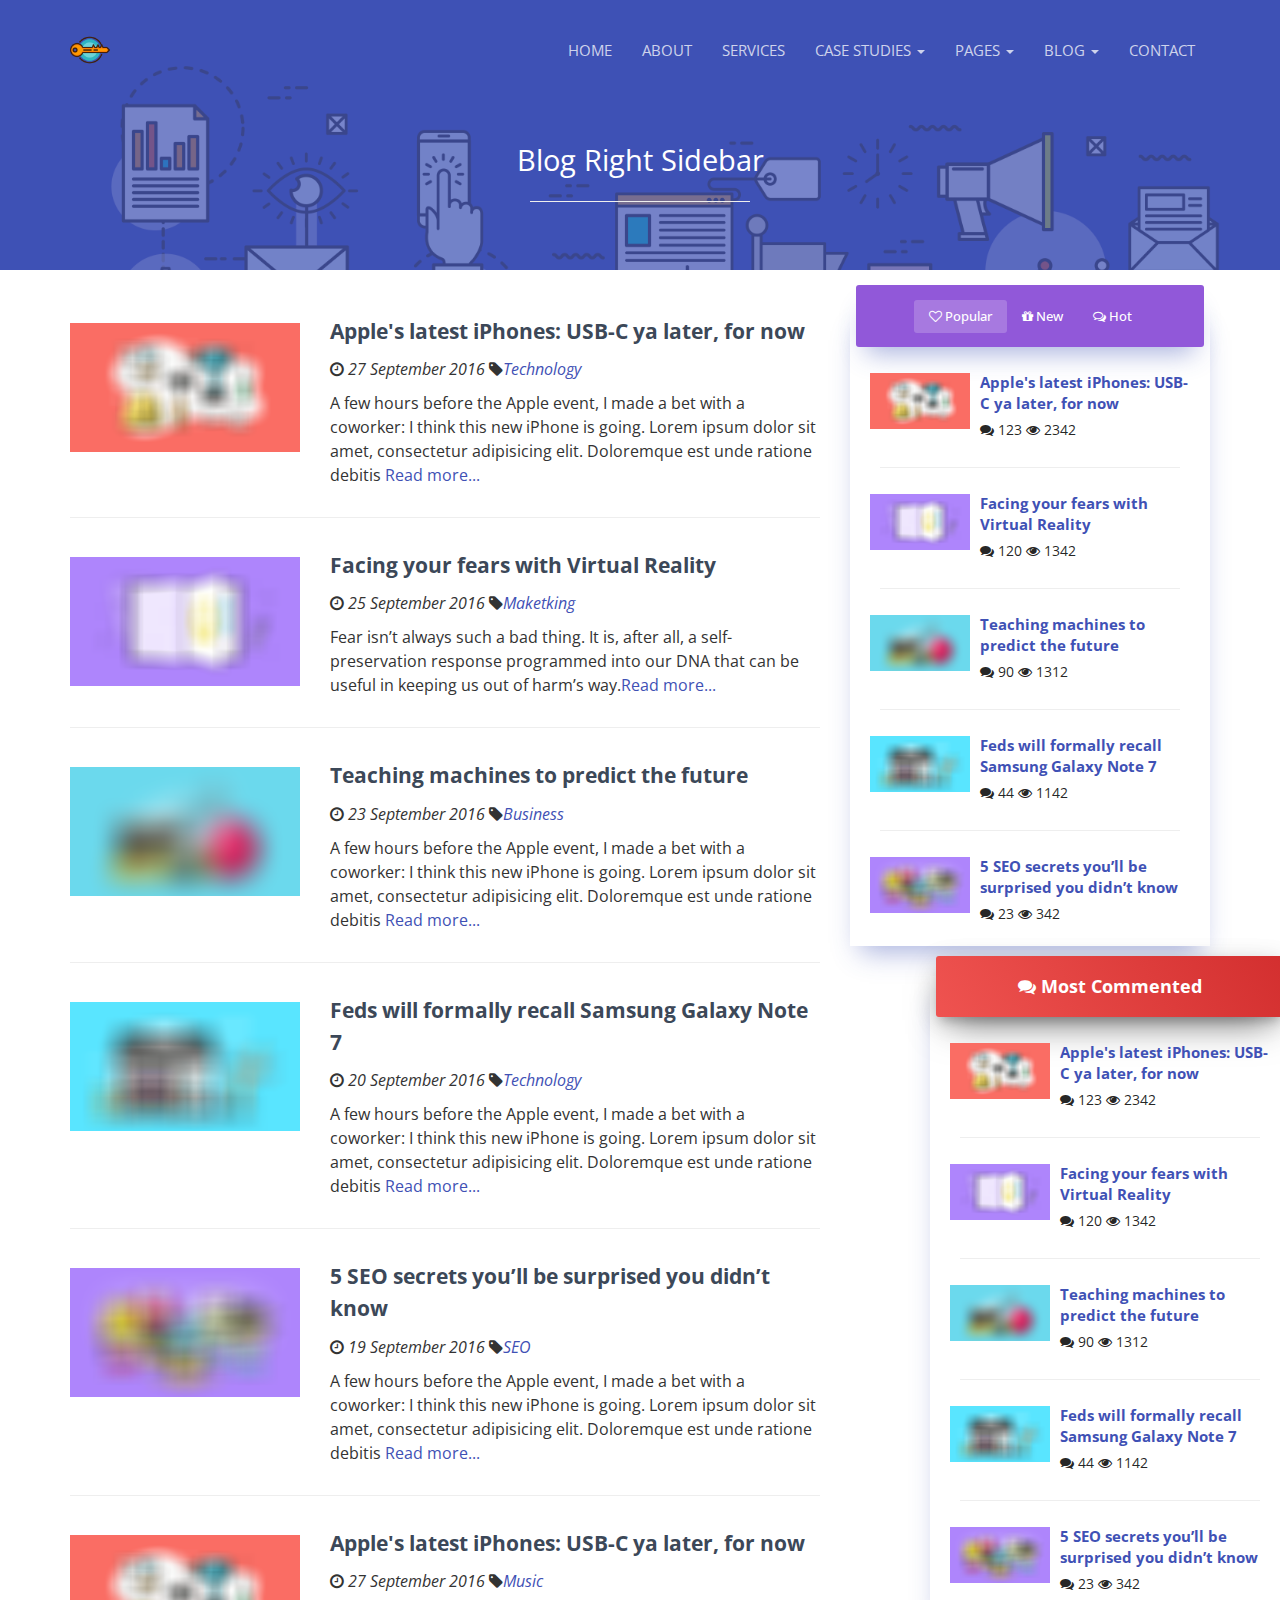
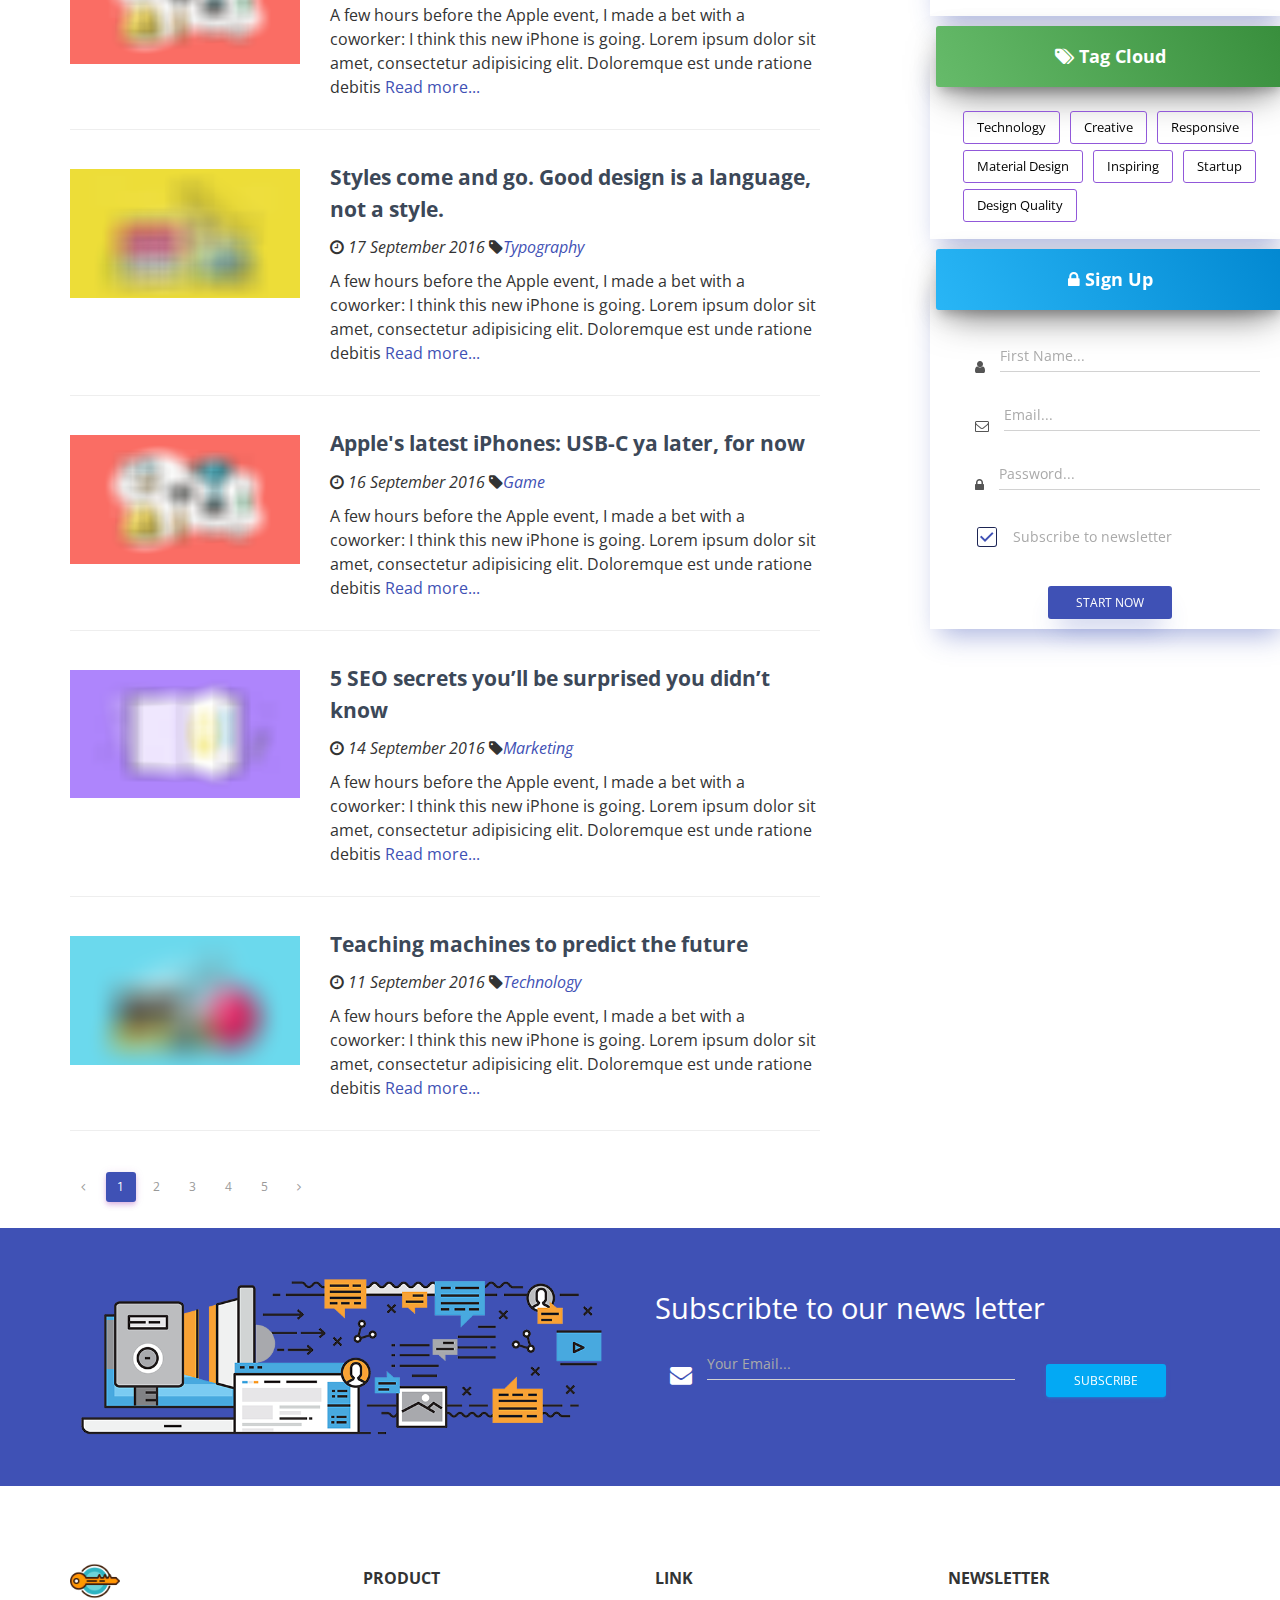
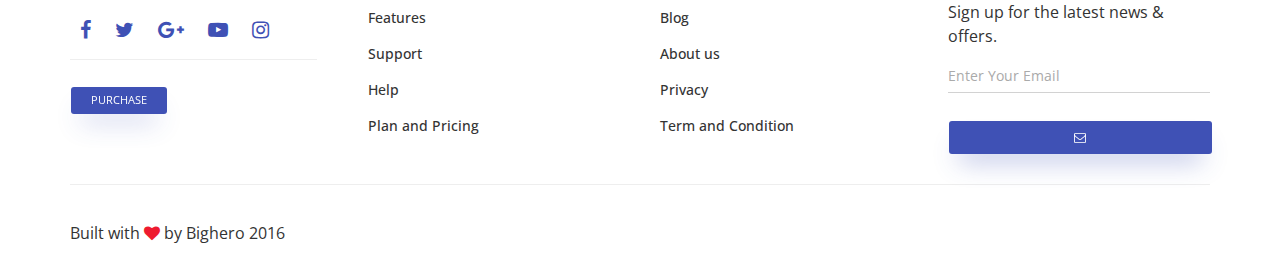
<file: www.paginaswebculiacan.net/blog-right.html>
<!doctype html>
<html lang="zxx">

<head>
    <meta charset="utf-8" />
    <meta http-equiv="X-UA-Compatible" content="IE=edge" />
    <meta name="viewport" content="width=device-width, initial-scale=1">
    <title>KeySeo - SEO, Digital Marketing Agency HTML Template</title>
    <!-- CSS Files -->
    <link href="https://fonts.googleapis.com/css?family=Open+Sans:300,400,600" rel="stylesheet">
    <link href="css/bootstrap.min.css" rel="stylesheet" />
    <link href="css/font-awesome.min.css" rel="stylesheet" />
    <link href="css/animate.min.css" rel="stylesheet" />
    <link href="css/owl.carousel.css" rel="stylesheet" />
    <link href="css/material-kit.css" rel="stylesheet" />
    <link href="css/style.css" rel="stylesheet" />
    <link rel="stylesheet" href="css/colors/indigo.css">
    <!-- favicon -->
    <link rel="icon" type="image/png" href="img/favicon.ico">

</head>

<body class="not-onepage">
    <!-- Preloader -->
    <div id="preloader">
        <div class="loader"></div>
    </div>
    <!-- Header  -->
    <div class="header">
        <nav id="sticky-nav" class="navbar navbar-custom sticky">
            <div class="container">
                <div class="navbar-header">
                    <button type="button" class="navbar-toggle" data-toggle="collapse" data-target="#navigation-example">
                        <span class="sr-only">Toggle navigation</span>
                        <span class="icon-bar"></span>
                        <span class="icon-bar"></span>
                        <span class="icon-bar"></span>
                    </button>
                    <a class="" href="#">
                        <img src="img/logo.png" alt="Logo" class="navbar-brand">
                    </a>
                </div>
                <div class="collapse navbar-collapse" id="navigation-example">
                    <ul class="nav navbar-nav navbar-right">
                        <li><a href="index.html">Home</a></li>
                        <li><a href="about.html">About</a></li>
                        <li><a href="services.html">Services</a></li>

                        <li class="dropdown">
                            <a href="#blog" class="dropdown-toggle" data-toggle="dropdown" aria-expanded="false">
                               Case Studies
                                <b class="caret"></b>
                            </a>
                            <ul class="dropdown-menu dropdown-with-icons">
                                <li><a href="case-study.html">Case Study page</a></li>
                                <li><a href="case-study-single.html">Study Details</a></li>
                            </ul>
                        </li> 

                       <li class="dropdown">
                            <a href="#blog" class="dropdown-toggle" data-toggle="dropdown" aria-expanded="false">
                                Pages
                                <b class="caret"></b>
                            </a>
                            <ul class="dropdown-menu dropdown-with-icons">
                                <li><a href="elements.html">Elements</a></li>
                                <li><a href="pricing.html">Price</a></li>
                                <li><a href="testimonials.html">Testimonials</a></li>
                                <li><a href="404.html">404 page</a></li>
                            </ul>
                        </li>
                        <li class="dropdown">
                            <a href="#blog" class="dropdown-toggle" data-toggle="dropdown" aria-expanded="false">
                               Blog
                                <b class="caret"></b>
                            </a>
                            <ul class="dropdown-menu dropdown-with-icons">
                                <li><a href="blog-right.html">Blog right sidebar</a></li>
                                <li><a href="blog-left.html">Blog left sidebar</a></li>
                                <li><a href="blog-grid.html">Blog Grid</a></li>
                                <li><a href="blog-single.html">Sinlge post</a></li>
                            </ul>
                        </li>
                        <li><a href="contact.html">Contact</a></li>
                    </ul>
                </div>
            </div>
        </nav>
        <div class="header-hero">
            <div class="container text-center">
                <h3>Blog Right Sidebar</h3>
                <hr>
            </div>
        </div>
    </div>
    <!-- End Header -->
    <div class="blog">
        <div class="container">
            <div class="row">
                <!-- Blog Content -->
                <div class="col col-md-8">
                    <article>
                        <div class="row">
                            <div class="col col-sm-4  post-thumbnail">
                                <a href="blog-single.html">
                                    <img src="img/blog/blog1.png" alt="" class="img-responsive">
                                </a>
                            </div>
                            <div class="col col-sm-8">
                                <h4 class="card-title">
                                <a href="blog-single.html">Apple's latest iPhones: USB-C ya later, for now</a>
                            </h4>
                                <div class="blog-meta">
                                    <span><i class="fa fa-clock-o"> </i> 27 September 2016</span>
                                    <span class="category"><i class="fa fa-tag"> </i><a href="#">Technology</a></span>
                                </div>
                                <p>
                                    A few hours before the Apple event, I made a bet with a coworker: I think this new iPhone is going. Lorem ipsum dolor sit amet, consectetur adipisicing elit. Doloremque est unde ratione debitis <a href="blog-single.html">Read more...</a>
                                </p>
                            </div>
                        </div>
                        <hr>
                    </article>
                    <article>
                        <div class="row">
                            <div class="col col-sm-4  post-thumbnail">
                                <a href="blog-single.html">
                                    <img src="img/blog/blog2.png" alt="" class="img-responsive">
                                </a>
                            </div>
                            <div class="col col-sm-8">
                                <h4 class="card-title">
                                <a href="blog-single.html">Facing your fears with Virtual Reality</a>
                            </h4>
                                <div class="blog-meta">
                                    <span><i class="fa fa-clock-o"> </i> 25 September 2016</span>
                                    <span class="category"><i class="fa fa-tag"> </i><a href="#">Maketking</a></span>
                                </div>
                                <p>
                                    Fear isn’t always such a bad thing. It is, after all, a self-preservation response programmed into our DNA that can be useful in keeping us out of harm’s way.<a href="blog-single.html">Read more...</a>
                                </p>
                            </div>
                        </div>
                        <hr>
                    </article>
                    <article>
                        <div class="row">
                            <div class="col col-sm-4  post-thumbnail">
                                <a href="blog-single.html">
                                    <img src="img/blog/blog3.png" alt="" class="img-responsive">
                                </a>
                            </div>
                            <div class="col col-sm-8">
                                <h4 class="card-title">
                                <a href="blog-single.html">Teaching machines to predict the future</a>
                            </h4>
                                <div class="blog-meta">
                                    <span><i class="fa fa-clock-o"> </i> 23 September 2016</span>
                                    <span class="category"><i class="fa fa-tag"> </i><a href="#">Business</a></span>
                                </div>
                                <p>
                                    A few hours before the Apple event, I made a bet with a coworker: I think this new iPhone is going. Lorem ipsum dolor sit amet, consectetur adipisicing elit. Doloremque est unde ratione debitis <a href="blog-single.html">Read more...</a>
                                </p>
                            </div>
                        </div>
                        <hr>
                    </article>
                    <article>
                        <div class="row">
                            <div class="col col-sm-4  post-thumbnail">
                                <a href="blog-single.html">
                                    <img src="img/blog/blog4.png" alt="" class="img-responsive">
                                </a>
                            </div>
                            <div class="col col-sm-8">
                                <h4 class="card-title">
                                <a href="blog-single.html">Feds will formally recall Samsung Galaxy Note 7</a>
                            </h4>
                                <div class="blog-meta">
                                    <span><i class="fa fa-clock-o"> </i> 20 September 2016</span>
                                    <span class="category"><i class="fa fa-tag"> </i><a href="#">Technology</a></span>
                                </div>
                                <p>
                                    A few hours before the Apple event, I made a bet with a coworker: I think this new iPhone is going. Lorem ipsum dolor sit amet, consectetur adipisicing elit. Doloremque est unde ratione debitis <a href="blog-single.html">Read more...</a>
                                </p>
                            </div>
                        </div>
                        <hr>
                    </article>
                    <article>
                        <div class="row">
                            <div class="col col-sm-4  post-thumbnail">
                                <a href="blog-single.html">
                                    <img src="img/blog/blog5.png" alt="" class="img-responsive">
                                </a>
                            </div>
                            <div class="col col-sm-8">
                                <h4 class="card-title">
                                <a href="blog-single.html">5 SEO secrets you’ll be surprised you didn’t know​</a>
                            </h4>
                                <div class="blog-meta">
                                    <span><i class="fa fa-clock-o"> </i> 19 September 2016</span>
                                    <span class="category"><i class="fa fa-tag"> </i><a href="#">SEO</a></span>
                                </div>
                                <p>
                                    A few hours before the Apple event, I made a bet with a coworker: I think this new iPhone is going. Lorem ipsum dolor sit amet, consectetur adipisicing elit. Doloremque est unde ratione debitis <a href="blog-single.html">Read more...</a>
                                </p>
                            </div>
                        </div>
                        <hr>
                    </article>
                    <article>
                        <div class="row">
                            <div class="col col-sm-4  post-thumbnail">
                                <a href="blog-single.html">
                                    <img src="img/blog/blog1.png" alt="" class="img-responsive">
                                </a>
                            </div>
                            <div class="col col-sm-8">
                                <h4 class="card-title">
                                <a href="blog-single.html">Apple's latest iPhones: USB-C ya later, for now</a>
                            </h4>
                                <div class="blog-meta">
                                    <span><i class="fa fa-clock-o"> </i> 27 September 2016</span>
                                    <span class="category"><i class="fa fa-tag"> </i><a href="#">Music</a></span>
                                </div>
                                <p>
                                    A few hours before the Apple event, I made a bet with a coworker: I think this new iPhone is going. Lorem ipsum dolor sit amet, consectetur adipisicing elit. Doloremque est unde ratione debitis <a href="blog-single.html">Read more...</a>
                                </p>
                            </div>
                        </div>
                        <hr>
                    </article>
                    <article>
                        <div class="row">
                            <div class="col col-sm-4  post-thumbnail">
                                <a href="blog-single.html">
                                    <img src="img/blog/blog6.png" alt="" class="img-responsive">
                                </a>
                            </div>
                            <div class="col col-sm-8">
                                <h4 class="card-title">
                                <a href="blog-single.html">Styles come and go. Good design is a language, not a style.</a>
                            </h4>
                                <div class="blog-meta">
                                    <span><i class="fa fa-clock-o"> </i> 17 September 2016</span>
                                    <span class="category"><i class="fa fa-tag"> </i><a href="#">Typography</a></span>
                                </div>
                                <p>
                                    A few hours before the Apple event, I made a bet with a coworker: I think this new iPhone is going. Lorem ipsum dolor sit amet, consectetur adipisicing elit. Doloremque est unde ratione debitis <a href="blog-single.html">Read more...</a>
                                </p>
                            </div>
                        </div>
                        <hr>
                    </article>
                    <article>
                        <div class="row">
                            <div class="col col-sm-4  post-thumbnail">
                                <a href="blog-single.html">
                                    <img src="img/blog/blog1.png" alt="" class="img-responsive">
                                </a>
                            </div>
                            <div class="col col-sm-8">
                                <h4 class="card-title">
                                <a href="blog-single.html">Apple's latest iPhones: USB-C ya later, for now</a>
                            </h4>
                                <div class="blog-meta">
                                    <span><i class="fa fa-clock-o"> </i> 16 September 2016</span>
                                    <span class="category"><i class="fa fa-tag"> </i><a href="#">Game</a></span>
                                </div>
                                <p>
                                    A few hours before the Apple event, I made a bet with a coworker: I think this new iPhone is going. Lorem ipsum dolor sit amet, consectetur adipisicing elit. Doloremque est unde ratione debitis <a href="blog-single.html">Read more...</a>
                                </p>
                            </div>
                        </div>
                        <hr>
                    </article>
                    <article>
                        <div class="row">
                            <div class="col col-sm-4  post-thumbnail">
                                <a href="blog-single.html">
                                    <img src="img/blog/blog2.png" alt="" class="img-responsive">
                                </a>
                            </div>
                            <div class="col col-sm-8">
                                <h4 class="card-title">
                                <a href="blog-single.html">5 SEO secrets you’ll be surprised you didn’t know​</a>
                            </h4>
                                <div class="blog-meta">
                                    <span><i class="fa fa-clock-o"> </i> 14 September 2016</span>
                                    <span class="category"><i class="fa fa-tag"> </i><a href="#">Marketing</a></span>
                                </div>
                                <p>
                                    A few hours before the Apple event, I made a bet with a coworker: I think this new iPhone is going. Lorem ipsum dolor sit amet, consectetur adipisicing elit. Doloremque est unde ratione debitis <a href="blog-single.html">Read more...</a>
                                </p>
                            </div>
                        </div>
                        <hr>
                    </article>
                    <article>
                        <div class="row">
                            <div class="col col-sm-4  post-thumbnail">
                                <a href="blog-single.html">
                                    <img src="img/blog/blog3.png" alt="" class="img-responsive">
                                </a>
                            </div>
                            <div class="col col-sm-8">
                                <h4 class="card-title">
                                <a href="blog-single.html">Teaching machines to predict the future</a>
                            </h4>
                                <div class="blog-meta">
                                    <span><i class="fa fa-clock-o"> </i> 11 September 2016</span>
                                    <span class="category"><i class="fa fa-tag"> </i><a href="#">Technology</a></span>
                                </div>
                                <p>
                                    A few hours before the Apple event, I made a bet with a coworker: I think this new iPhone is going. Lorem ipsum dolor sit amet, consectetur adipisicing elit. Doloremque est unde ratione debitis <a href="blog-single.html">Read more...</a>
                                </p>
                            </div>
                        </div>
                        <hr>
                    </article>
                    <ul class="pagination pagination-primary">
                        <li><a href="#"><i class="fa fa-angle-left"></i></a></li>
                        <li class="active"><a href="#">1</a></li>
                        <li><a href="#">2</a></li>
                        <li><a href="#">3</a></li>
                        <li><a href="#">4</a></li>
                        <li><a href="#">5</a></li>
                        <li><a href="#"><i class="fa fa-angle-right"></i></a></li>
                    </ul>
                </div>
                <!-- End blog content -->
                <!-- Right sidebar -->
                <div class="col col-md-4">
                    <div class="row">
                        <div class="col col-lg-12 col-md-12 col-sm-6">
                            <!-- sidebar tabs -->
                            <div class="card card-nav-tabs widget">
                                <div class="header header-primary">
                                    <!-- colors: "header-primary", "header-info", "header-success", "header-warning", "header-danger" -->
                                    <div class="nav-tabs-navigation">
                                        <div class="nav-tabs-wrapper ">
                                            <ul class="nav nav-tabs text-center" data-tabs="tabs">
                                                <li class="active">
                                                    <a href="#popular" data-toggle="tab" aria-expanded="true">
                                                        <i class="fa fa-heart-o"></i> Popular
                                                    </a>
                                                </li>
                                                <li class="">
                                                    <a href="#new-post" data-toggle="tab" aria-expanded="false">
                                                        <i class="fa fa-gift"></i> New
                                                    </a>
                                                </li>
                                                <li class="">
                                                    <a href="#most-commented" data-toggle="tab" aria-expanded="false">
                                                        <i class="fa fa-comments-o"></i> Hot
                                                    </a>
                                                </li>
                                            </ul>
                                        </div>
                                    </div>
                                </div>
                                <div class="content">
                                    <div class="tab-content">
                                        <div class="tab-pane active" id="popular">
                                            <div class="row">
                                                <div class="col col-xs-4">
                                                    <img src="img/blog/blog1.png" alt="blog image" class="img-responsive">
                                                </div>
                                                <div class="col col-xs-8">
                                                    <a href="blog-single.html">
                                                        <h3 class="widget-title">
                                                            Apple's latest iPhones: USB-C ya later, for now
                                                        </h3>
                                                    </a>
                                                    <span><i class="fa fa-comments"></i> 123</span>
                                                    <span><i class="fa fa-eye"></i> 2342</span>
                                                </div>
                                            </div>
                                            <hr>
                                            <div class="row">
                                                <div class="col col-xs-4">
                                                    <img src="img/blog/blog2.png" alt="blog image" class="img-responsive">
                                                </div>
                                                <div class="col col-xs-8">
                                                    <a href="blog-single.html">
                                                        <h3 class="widget-title">
                                                           Facing your fears with Virtual Reality
                                                        </h3>
                                                    </a>
                                                    <span><i class="fa fa-comments"></i> 120</span>
                                                    <span><i class="fa fa-eye"></i> 1342</span>
                                                </div>
                                            </div>
                                            <hr>
                                            <div class="row">
                                                <div class="col col-xs-4">
                                                    <img src="img/blog/blog3.png" alt="blog image" class="img-responsive">
                                                </div>
                                                <div class="col col-xs-8">
                                                    <a href="blog-single.html">
                                                        <h3 class="widget-title">
                                                            Teaching machines to predict the future
                                                        </h3>
                                                    </a>
                                                    <span><i class="fa fa-comments"></i> 90</span>
                                                    <span><i class="fa fa-eye"></i> 1312</span>
                                                </div>
                                            </div>
                                            <hr>
                                            <div class="row">
                                                <div class="col col-xs-4">
                                                    <img src="img/blog/blog4.png" alt="blog image" class="img-responsive">
                                                </div>
                                                <div class="col col-xs-8">
                                                    <a href="blog-single.html">
                                                        <h3 class="widget-title">
                                                           Feds will formally recall Samsung Galaxy Note 7
                                                        </h3>
                                                    </a>
                                                    <span><i class="fa fa-comments"></i> 44</span>
                                                    <span><i class="fa fa-eye"></i> 1142</span>
                                                </div>
                                            </div>
                                            <hr>
                                            <div class="row">
                                                <div class="col col-xs-4">
                                                    <img src="img/blog/blog5.png" alt="blog image" class="img-responsive">
                                                </div>
                                                <div class="col col-xs-8">
                                                    <a href="blog-single.html">
                                                        <h3 class="widget-title">
                                                            5 SEO secrets you’ll be surprised you didn’t know​
                                                        </h3>
                                                    </a>
                                                    <span><i class="fa fa-comments"></i> 23</span>
                                                    <span><i class="fa fa-eye"></i> 342</span>
                                                </div>
                                            </div>
                                        </div>
                                        <div class="tab-pane" id="new-post">
                                            <div class="row">
                                                <div class="col col-xs-4">
                                                    <img src="img/blog/blog5.png" alt="blog image" class="img-responsive">
                                                </div>
                                                <div class="col col-xs-8">
                                                    <a href="blog-single.html">
                                                        <h3 class="widget-title">
                                                            5 SEO secrets you’ll be surprised you didn’t know​
                                                        </h3>
                                                    </a>
                                                    <span><i class="fa fa-comments"></i> 23</span>
                                                    <span><i class="fa fa-eye"></i> 342</span>
                                                </div>
                                            </div>
                                            <hr>
                                            <div class="row">
                                                <div class="col col-xs-4">
                                                    <img src="img/blog/blog1.png" alt="blog image" class="img-responsive">
                                                </div>
                                                <div class="col col-xs-8">
                                                    <a href="blog-single.html">
                                                        <h3 class="widget-title">
                                                            Apple's latest iPhones: USB-C ya later, for now
                                                        </h3>
                                                    </a>
                                                    <span><i class="fa fa-comments"></i> 123</span>
                                                    <span><i class="fa fa-eye"></i> 2342</span>
                                                </div>
                                            </div>
                                            <hr>
                                            <div class="row">
                                                <div class="col col-xs-4">
                                                    <img src="img/blog/blog4.png" alt="blog image" class="img-responsive">
                                                </div>
                                                <div class="col col-xs-8">
                                                    <a href="blog-single.html">
                                                        <h3 class="widget-title">
                                                           Feds will formally recall Samsung Galaxy Note 7
                                                        </h3>
                                                    </a>
                                                    <span><i class="fa fa-comments"></i> 44</span>
                                                    <span><i class="fa fa-eye"></i> 1142</span>
                                                </div>
                                            </div>
                                            <hr>
                                            <div class="row">
                                                <div class="col col-xs-4">
                                                    <img src="img/blog/blog3.png" alt="blog image" class="img-responsive">
                                                </div>
                                                <div class="col col-xs-8">
                                                    <a href="blog-single.html">
                                                        <h3 class="widget-title">
                                                            Teaching machines to predict the future
                                                        </h3>
                                                    </a>
                                                    <span><i class="fa fa-comments"></i> 90</span>
                                                    <span><i class="fa fa-eye"></i> 1312</span>
                                                </div>
                                            </div>
                                            <hr>
                                            <div class="row">
                                                <div class="col col-xs-4">
                                                    <img src="img/blog/blog2.png" alt="blog image" class="img-responsive">
                                                </div>
                                                <div class="col col-xs-8">
                                                    <a href="blog-single.html">
                                                        <h3 class="widget-title">
                                                           Facing your fears with Virtual Reality
                                                        </h3>
                                                    </a>
                                                    <span><i class="fa fa-comments"></i> 120</span>
                                                    <span><i class="fa fa-eye"></i> 1342</span>
                                                </div>
                                            </div>
                                        </div>
                                        <div class="tab-pane" id="most-commented">
                                            <div class="row">
                                                <div class="col col-xs-4">
                                                    <img src="img/blog/blog2.png" alt="blog image" class="img-responsive">
                                                </div>
                                                <div class="col col-xs-8">
                                                    <a href="blog-single.html">
                                                        <h3 class="widget-title">
                                                           Facing your fears with Virtual Reality
                                                        </h3>
                                                    </a>
                                                    <span><i class="fa fa-comments"></i> 120</span>
                                                    <span><i class="fa fa-eye"></i> 1342</span>
                                                </div>
                                            </div>
                                            <hr>
                                            <div class="row">
                                                <div class="col col-xs-4">
                                                    <img src="img/blog/blog5.png" alt="blog image" class="img-responsive">
                                                </div>
                                                <div class="col col-xs-8">
                                                    <a href="blog-single.html">
                                                        <h3 class="widget-title">
                                                            5 SEO secrets you’ll be surprised you didn’t know​
                                                        </h3>
                                                    </a>
                                                    <span><i class="fa fa-comments"></i> 23</span>
                                                    <span><i class="fa fa-eye"></i> 342</span>
                                                </div>
                                            </div>
                                            <hr>
                                            <div class="row">
                                                <div class="col col-xs-4">
                                                    <img src="img/blog/blog3.png" alt="blog image" class="img-responsive">
                                                </div>
                                                <div class="col col-xs-8">
                                                    <a href="blog-single.html">
                                                        <h3 class="widget-title">
                                                            Teaching machines to predict the future
                                                        </h3>
                                                    </a>
                                                    <span><i class="fa fa-comments"></i> 90</span>
                                                    <span><i class="fa fa-eye"></i> 1312</span>
                                                </div>
                                            </div>
                                            <hr>
                                            <div class="row">
                                                <div class="col col-xs-4">
                                                    <img src="img/blog/blog4.png" alt="blog image" class="img-responsive">
                                                </div>
                                                <div class="col col-xs-8">
                                                    <a href="blog-single.html">
                                                        <h3 class="widget-title">
                                                           Feds will formally recall Samsung Galaxy Note 7
                                                        </h3>
                                                    </a>
                                                    <span><i class="fa fa-comments"></i> 44</span>
                                                    <span><i class="fa fa-eye"></i> 1142</span>
                                                </div>
                                            </div>
                                            <hr>
                                            <div class="row">
                                                <div class="col col-xs-4">
                                                    <img src="img/blog/blog1.png" alt="blog image" class="img-responsive">
                                                </div>
                                                <div class="col col-xs-8">
                                                    <a href="blog-single.html">
                                                        <h3 class="widget-title">
                                                            Apple's latest iPhones: USB-C ya later, for now
                                                        </h3>
                                                    </a>
                                                    <span><i class="fa fa-comments"></i> 123</span>
                                                    <span><i class="fa fa-eye"></i> 2342</span>
                                                </div>
                                            </div>
                                        </div>
                                    </div>
                                </div>
                            </div>
                            <!-- End sidebar tabs -->
                        </div>
                        <div class="col col-lg-12 col-md-12 col-sm-6">
                            <span class="widget-space"></span>
                            <!-- Most commented widget -->
                            <div class="card widget">
                                <div class="header header-danger text-center">
                                    <h3 class="widget-header-title"> <i class="fa fa-comments"> </i> Most Commented</h3>
                                </div>
                                <div class="content">
                                    <div class="row">
                                        <div class="col col-xs-4">
                                            <img src="img/blog/blog1.png" alt="blog image" class="img-responsive">
                                        </div>
                                        <div class="col col-xs-8">
                                            <a href="blog-single.html">
                                                <h3 class="widget-title">
                                                            Apple's latest iPhones: USB-C ya later, for now
                                                        </h3>
                                            </a>
                                            <span><i class="fa fa-comments"></i> 123</span>
                                            <span><i class="fa fa-eye"></i> 2342</span>
                                        </div>
                                    </div>
                                    <hr>
                                    <div class="row">
                                        <div class="col col-xs-4">
                                            <img src="img/blog/blog2.png" alt="blog image" class="img-responsive">
                                        </div>
                                        <div class="col col-xs-8">
                                            <a href="blog-single.html">
                                                <h3 class="widget-title">
                                                           Facing your fears with Virtual Reality
                                                        </h3>
                                            </a>
                                            <span><i class="fa fa-comments"></i> 120</span>
                                            <span><i class="fa fa-eye"></i> 1342</span>
                                        </div>
                                    </div>
                                    <hr>
                                    <div class="row">
                                        <div class="col col-xs-4">
                                            <img src="img/blog/blog3.png" alt="blog image" class="img-responsive">
                                        </div>
                                        <div class="col col-xs-8">
                                            <a href="blog-single.html">
                                                <h3 class="widget-title">
                                                            Teaching machines to predict the future
                                                        </h3>
                                            </a>
                                            <span><i class="fa fa-comments"></i> 90</span>
                                            <span><i class="fa fa-eye"></i> 1312</span>
                                        </div>
                                    </div>
                                    <hr>
                                    <div class="row">
                                        <div class="col col-xs-4">
                                            <img src="img/blog/blog4.png" alt="blog image" class="img-responsive">
                                        </div>
                                        <div class="col col-xs-8">
                                            <a href="blog-single.html">
                                                <h3 class="widget-title">
                                                           Feds will formally recall Samsung Galaxy Note 7
                                                        </h3>
                                            </a>
                                            <span><i class="fa fa-comments"></i> 44</span>
                                            <span><i class="fa fa-eye"></i> 1142</span>
                                        </div>
                                    </div>
                                    <hr>
                                    <div class="row">
                                        <div class="col col-xs-4">
                                            <img src="img/blog/blog5.png" alt="blog image" class="img-responsive">
                                        </div>
                                        <div class="col col-xs-8">
                                            <a href="blog-single.html">
                                                <h3 class="widget-title">
                                                            5 SEO secrets you’ll be surprised you didn’t know​
                                                        </h3>
                                            </a>
                                            <span><i class="fa fa-comments"></i> 23</span>
                                            <span><i class="fa fa-eye"></i> 342</span>
                                        </div>
                                    </div>
                                </div>
                            </div>
                            <!-- End most commented widget -->
                        </div>
                    </div>
                    <!-- end row -->
                    <div class="row">
                        <div class="col col-lg-12 col-md-12 col-sm-6">
                            <span class="widget-space"></span>
                            <!-- Tag cloud widget -->
                            <div class="card widget tag-cloud">
                                <div class="header header-success text-center">
                                    <h3 class="widget-header-title"> <i class="fa fa-tags"> </i> Tag Cloud</h3>
                                </div>
                                <div class="content">
                                    <a href="#" class="btn btn-primary">Technology</a>
                                    <a href="#" class="btn btn-primary">Creative</a>
                                    <a href="#" class="btn btn-primary">Responsive</a>
                                    <a href="#" class="btn btn-primary">Material Design</a>
                                    <a href="#" class="btn btn-primary">Inspiring</a>
                                    <a href="#" class="btn btn-primary">Startup</a>
                                    <a href="#" class="btn btn-primary">Design Quality</a>
                                </div>
                            </div>
                            <!-- End tag cloud widget -->
                        </div>
                        <div class="col col-lg-12 col-md-12 col-sm-6">
                            <span class="widget-space"></span>
                            <div class="card card-signup">
                                <form class="form" method="post">
                                    <div class="header header-info text-center">
                                        <h3 class="widget-header-title"> <i class="fa fa-lock"> </i> Sign Up</h3>
                                    </div>
                                    <div class="content">
                                        <div class="input-group">
                                            <span class="input-group-addon">
                                            <i class="fa fa-user"></i>
                                        </span>
                                            <div class="form-group label-floating is-empty">
                                                <input type="text" class="form-control" placeholder="First Name..."><span class="material-input"></span>
                                            </div>
                                        </div>
                                        <div class="input-group">
                                            <span class="input-group-addon">
                                            <i class="fa fa-envelope-o"></i>
                                        </span>
                                            <div class="form-group is-empty">
                                                <input type="text" class="form-control" placeholder="Email..."><span class="material-input"></span>
                                            </div>
                                        </div>
                                        <div class="input-group">
                                            <span class="input-group-addon">
                                            <i class="fa fa-lock"></i>
                                        </span>
                                            <div class="form-group is-empty">
                                                <input type="password" placeholder="Password..." class="form-control"><span class="material-input"></span>
                                            </div>
                                        </div>
                                        <div class="checkbox">
                                            <label>
                                                <input type="checkbox" name="optionsCheckboxes" checked> Subscribe to newsletter
                                            </label>
                                        </div>
                                    </div>
                                    <div class="footer text-center">
                                        <button type="submit" class="btn btn-primary">Start Now</button>
                                    </div>
                                </form>
                            </div>
                        </div>
                    </div>
                    <!-- end row -->
                </div>
                <!-- End right sidebar -->
            </div>
        </div>
    </div>
    <!-- End blog -->
    <!-- Subscribe -->
    <div class="subscribe bg-primary">
        <div class="container">
            <div class="row">
                <div class="col-md-6">
                    <img src="img/vector5.png" alt="vector" class="img-responsive">
                </div>
                <div class="col-md-6">
                    <h3 class="title">Subscribte to our news letter</h3>
                    <form method="post">
                        <div class="row">
                            <div class="col-sm-8">
                                <div class="input-group">
                                    <span class="input-group-addon">
                                                <i class="fa fa-envelope"></i>
                                            </span>
                                    <div class="form-group is-empty">
                                        <input type="email" value="" placeholder="Your Email..." class="form-control"><span class="material-input"></span></div>
                                </div>
                            </div>
                            <div class="col-sm-4">
                                <button type="button" class="btn btn-info">Subscribe</button>
                            </div>
                        </div>
                    </form>
                </div>
            </div>
        </div>
    </div>
    <!-- End subscribe -->
    <!-- Footer -->
    <footer class="footer section">
        <div class="container footer-widget">
            <div class="row">
                <div class="col col-sm-3">
                    <a href="#"><img src="img/logo.png" alt="Company logo" class="footer-logo img-responsive"></a>
                    <div class="social">
                        <a href="#social"><i class="fa fa-facebook"></i></a>
                        <a href="#social"><i class="fa fa-twitter"></i></a>
                        <a href="#social"><i class="fa fa-google-plus"></i></a>
                        <a href="#social"><i class="fa fa-youtube-play"></i></a>
                        <a href="#social"><i class="fa fa-instagram"></i></a>
                    </div>
                    <!-- /Social -->
                    <hr class="up-hr">
                    <button class="btn btn-primary light btn-sm">Purchase</button>
                </div>
                <div class="col col-sm-3">
                    <h6 class="typo-light hd">Product</h6>
                    <ul class="list-1">
                        <li><a href="#link">Features</a></li>
                        <li><a href="#link">Support</a></li>
                        <li><a href="#link">Help</a></li>
                        <li><a href="#link">Plan and Pricing</a></li>
                    </ul>
                </div>
                <div class="col col-sm-3">
                    <h6 class="typo-light hd">Link</h6>
                    <ul class="list-1">
                        <li><a href="#link">Blog</a></li>
                        <li><a href="#link">About us</a></li>
                        <li><a href="#link">Privacy</a></li>
                        <li><a href="#link">Term and Condition</a></li>
                    </ul>
                </div>
                <div class="col col-sm-3">
                    <div class="newsletter">
                        <h6 class="typo-light">Newsletter</h6>
                        <p>Sign up for the latest news &amp; offers.</p>
                        <div id="subscribe-success"></div>
                        <form class="form-widget subscribe-form">
                            <div class="field-group">
                                <input type="email" class="form-control" placeholder="Enter Your Email">
                                <button type="submit" id="submit" class="btn footer-btn btn-primary"><i class="fa fa-envelope-o"></i></button>
                            </div>
                            <div class="msg-wrp"></div>
                        </form>
                        <!-- /form -->
                    </div>
                </div>
            </div>
            <hr>
            <p class="copyright">Built with <i class="fa fa-heart"></i> by Bighero 2016</p>
        </div>
    </footer>
    <!-- ./Footer section -->
    <!--   Core JS Files   -->
    <script src="js/jquery.min.js" type="text/javascript"></script>
    <script src="js/bootstrap.min.js" type="text/javascript"></script>
    <script src="js/bootstrap-datepicker.js" type="text/javascript"></script>
    <script src="js/jqBootstrapValidation.js" type="text/javascript"></script>
    <script src="js/jquery.easing.1.3.min.js" type="text/javascript"></script>
    <script src="js/jquery.sticky.js" type="text/javascript"></script>
    <script src="js/owl.carousel.min.js" type="text/javascript"></script>
    <script src="js/wow.min.js" type="text/javascript"></script>
    <script src="js/material.min.js" type="text/javascript"></script>
    <script src="js/main.js" type="text/javascript"></script>

</body>

</html>
</file>
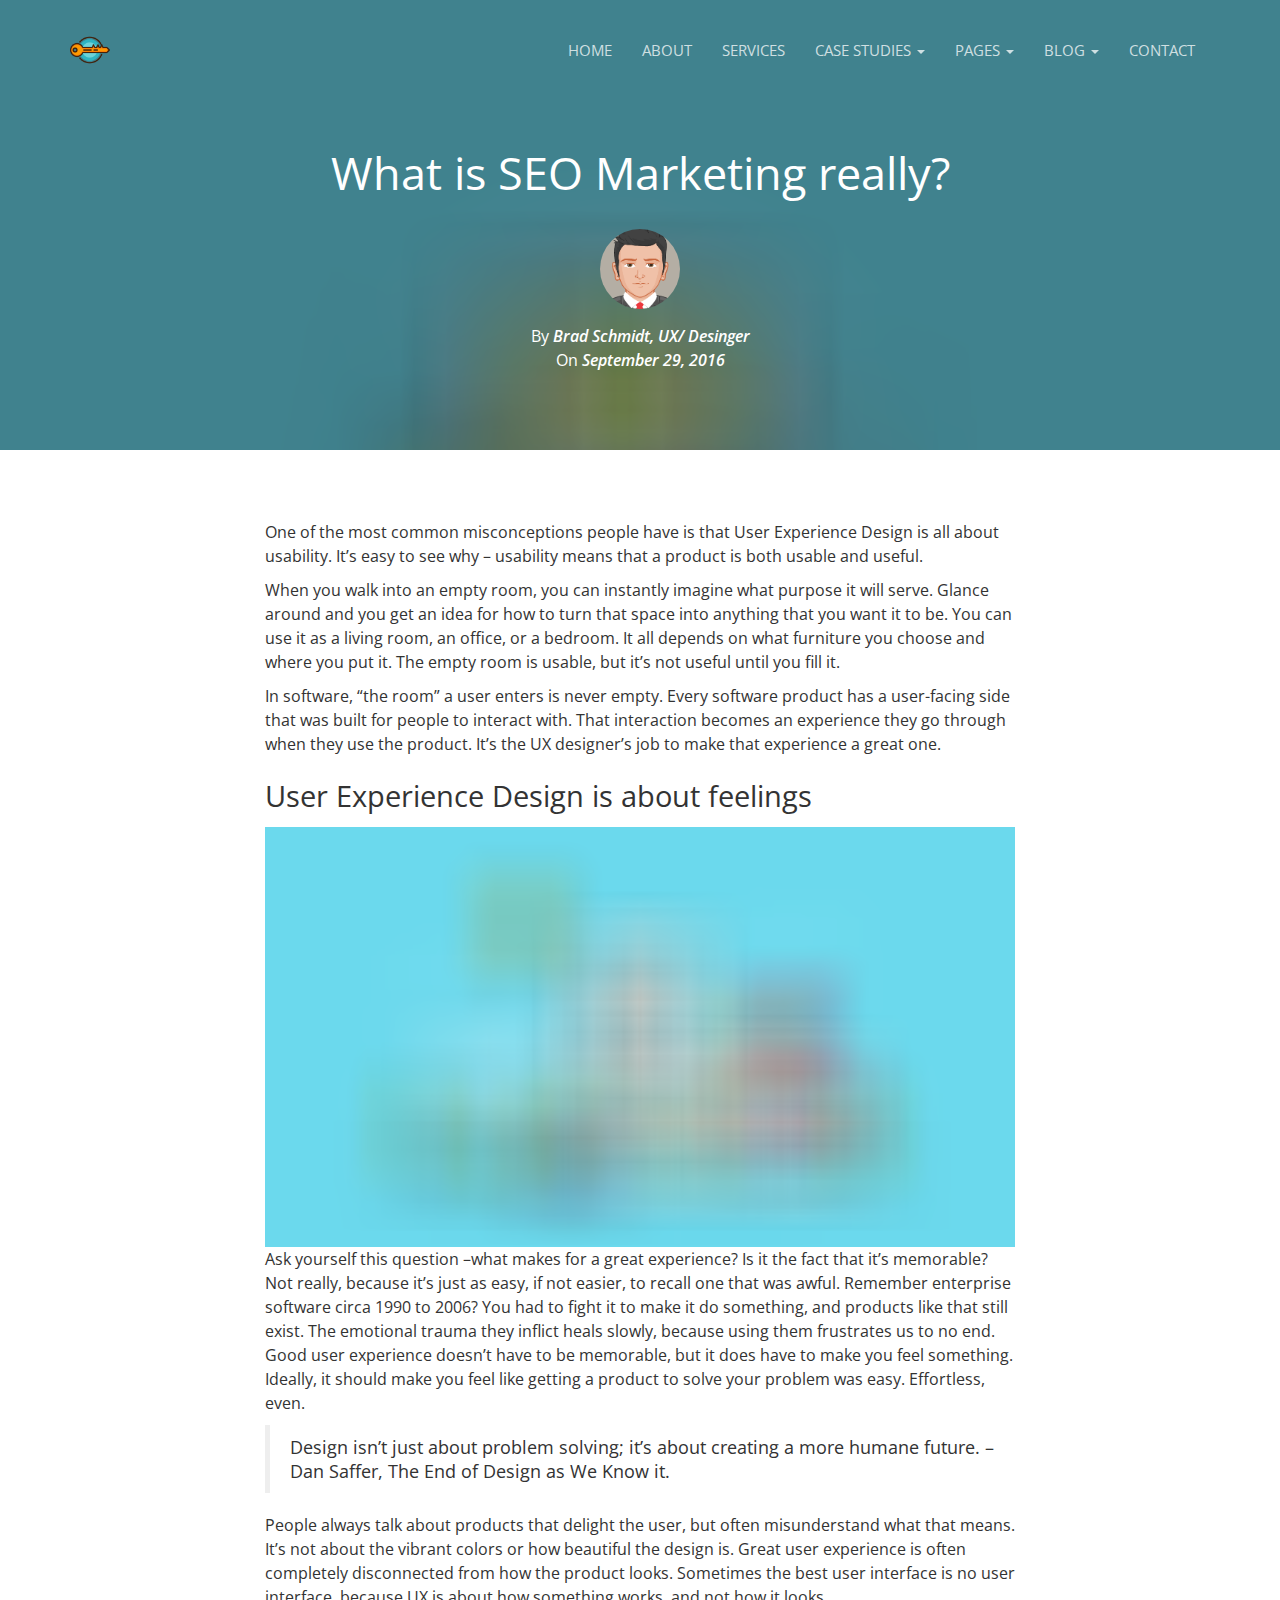
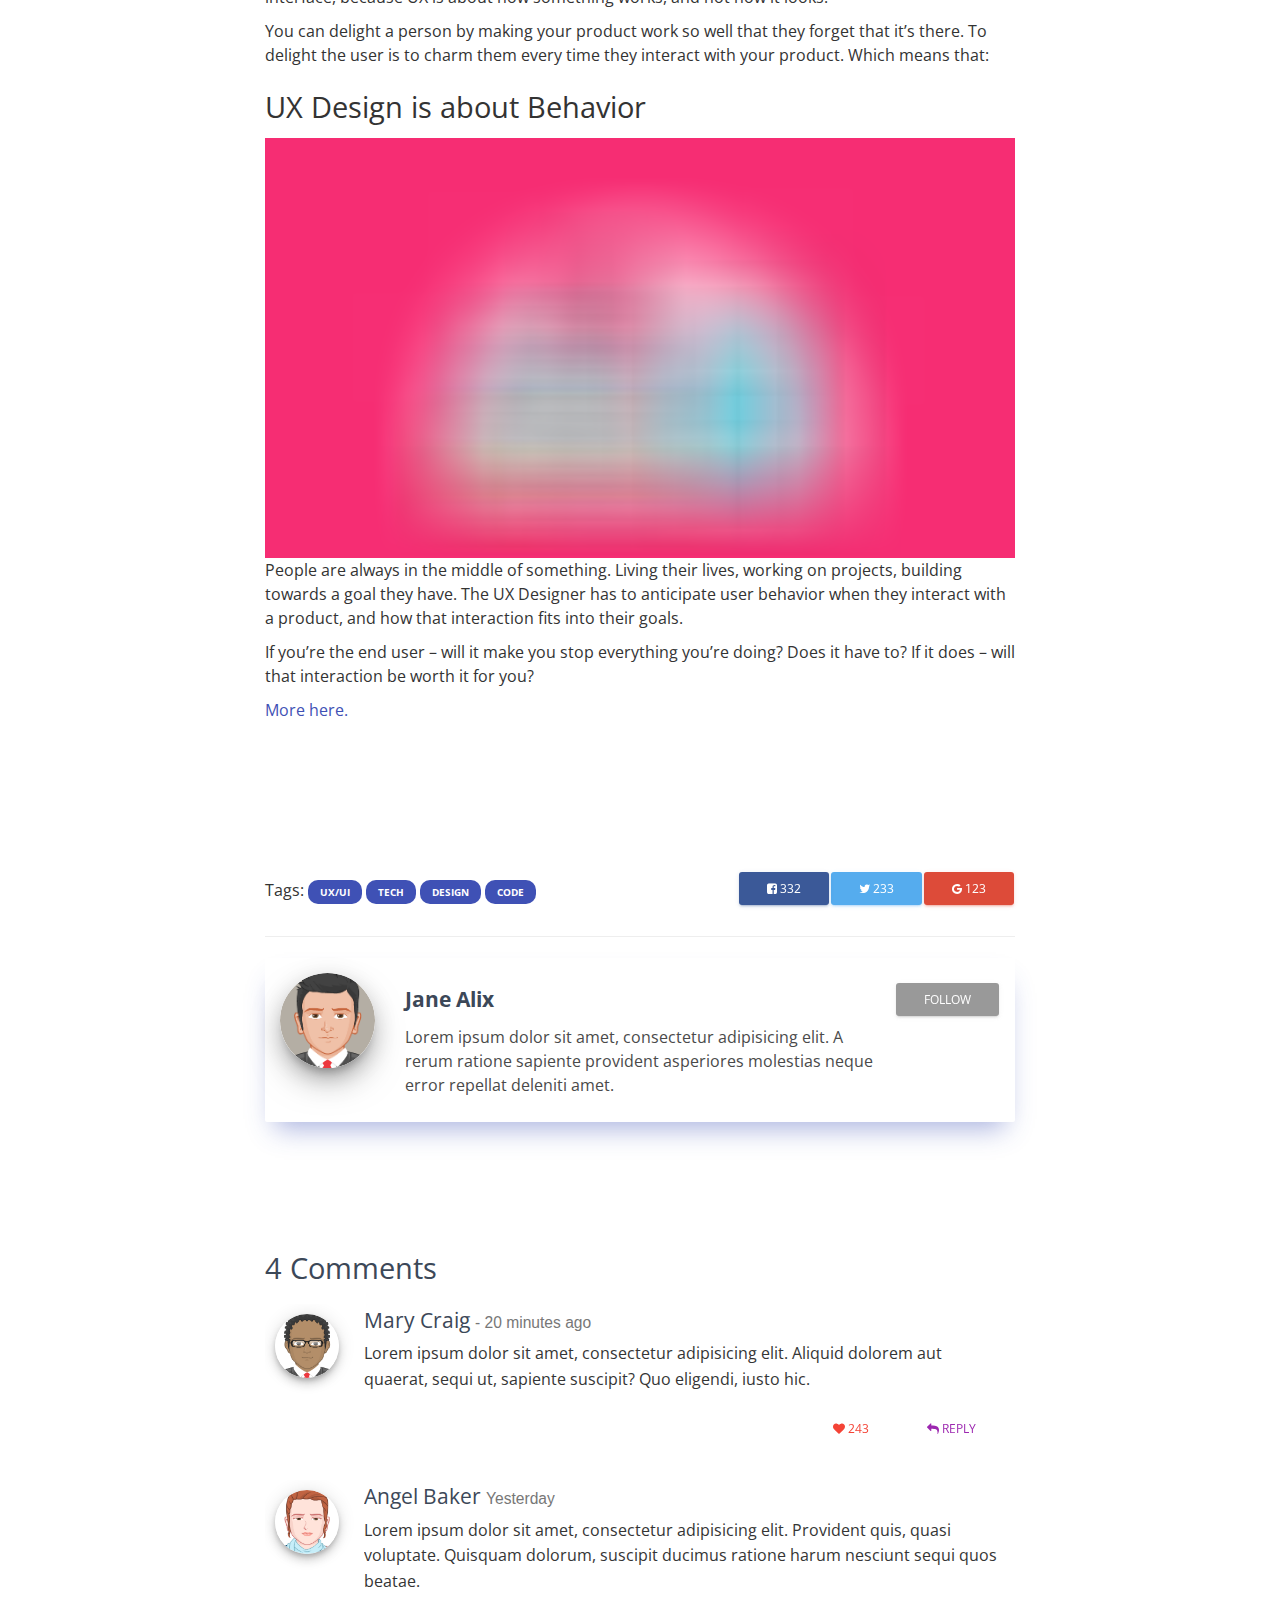
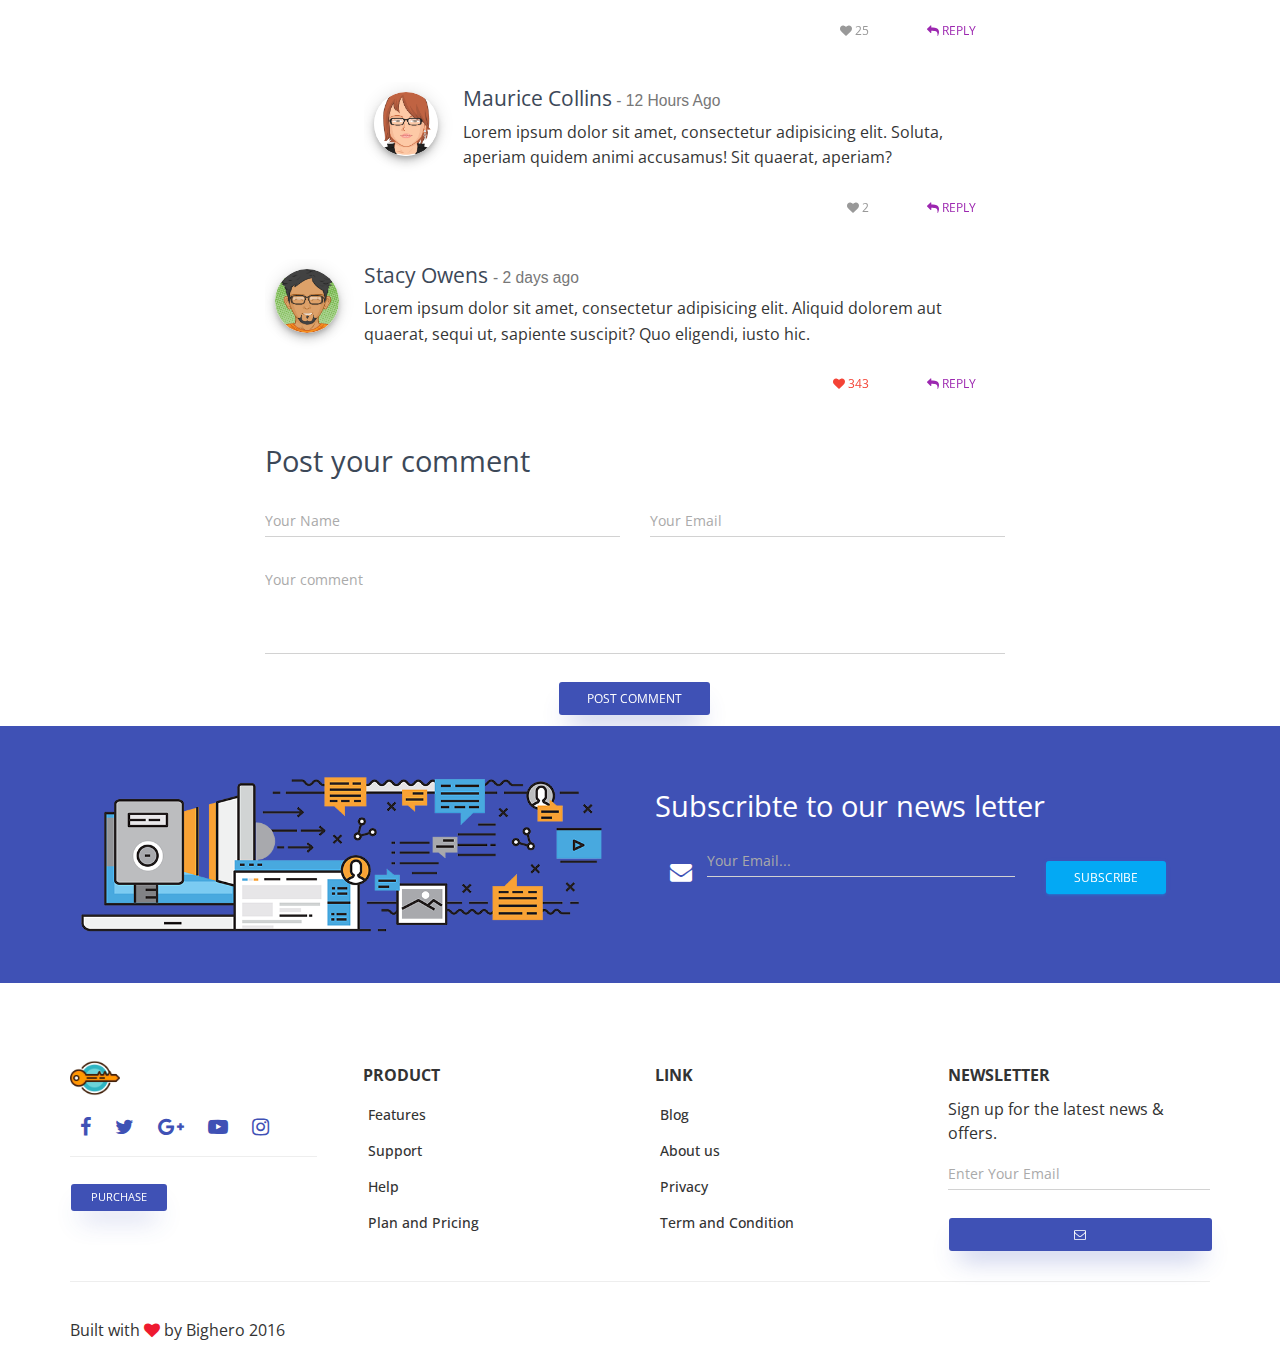
<file: www.paginaswebculiacan.net/blog-single.html>
<!doctype html>
<html lang="zxx">

<head>
    <meta charset="utf-8" />
    <meta http-equiv="X-UA-Compatible" content="IE=edge" />
    <meta name="viewport" content="width=device-width, initial-scale=1">
    <title>KeySeo - SEO, Digital Marketing Agency HTML Template</title>
    <!-- CSS Files -->
    <link href="https://fonts.googleapis.com/css?family=Open+Sans:300,400,600" rel="stylesheet">
    <link href="css/bootstrap.min.css" rel="stylesheet" />
    <link href="css/font-awesome.min.css" rel="stylesheet" />
    <link href="css/animate.min.css" rel="stylesheet" />
    <link href="css/owl.carousel.css" rel="stylesheet" />
    <link href="css/material-kit.css" rel="stylesheet" />
    <link href="css/style.css" rel="stylesheet" />
    <link rel="stylesheet" href="css/colors/indigo.css">
    <!-- favicon -->
    <link rel="icon" type="image/png" href="img/favicon.ico">

</head>

<body class="not-onepage">
    <!-- Preloader -->
    <div id="preloader">
        <div class="loader"></div>
    </div>
    <!-- Header  -->
    <div class="header">
        <nav id="sticky-nav" class="navbar navbar-custom sticky navbar-center">
            <div class="container">
                <div class="navbar-header">
                    <button type="button" class="navbar-toggle" data-toggle="collapse" data-target="#navigation-example">
                        <span class="sr-only">Toggle navigation</span>
                        <span class="icon-bar"></span>
                        <span class="icon-bar"></span>
                        <span class="icon-bar"></span>
                    </button>
                    <a class="" href="#">
                        <img src="img/logo.png" alt="Logo" class="navbar-brand">
                    </a>
                </div>
                <div class="collapse navbar-collapse" id="navigation-example">
                    <ul class="nav navbar-nav navbar-right">
                        <li><a href="index.html">Home</a></li>
                        <li><a href="about.html">About</a></li>
                        <li><a href="services.html">Services</a></li>

                        <li class="dropdown">
                            <a href="#blog" class="dropdown-toggle" data-toggle="dropdown" aria-expanded="false">
                               Case Studies
                                <b class="caret"></b>
                            </a>
                            <ul class="dropdown-menu dropdown-with-icons">
                                <li><a href="case-study.html">Case Study page</a></li>
                                <li><a href="case-study-single.html">Study Details</a></li>
                            </ul>
                        </li> 

                       <li class="dropdown">
                            <a href="#blog" class="dropdown-toggle" data-toggle="dropdown" aria-expanded="false">
                                Pages
                                <b class="caret"></b>
                            </a>
                            <ul class="dropdown-menu dropdown-with-icons">
                                <li><a href="elements.html">Elements</a></li>
                                <li><a href="pricing.html">Price</a></li>
                                <li><a href="testimonials.html">Testimonials</a></li>
                                <li><a href="404.html">404 page</a></li>
                            </ul>
                        </li>
                        <li class="dropdown">
                            <a href="#blog" class="dropdown-toggle" data-toggle="dropdown" aria-expanded="false">
                               Blog
                                <b class="caret"></b>
                            </a>
                            <ul class="dropdown-menu dropdown-with-icons">
                                <li><a href="blog-right.html">Blog right sidebar</a></li>
                                <li><a href="blog-left.html">Blog left sidebar</a></li>
                                <li><a href="blog-grid.html">Blog Grid</a></li>
                                <li><a href="blog-single.html">Sinlge post</a></li>
                            </ul>
                        </li>
                        <li><a href="contact.html">Contact</a></li>
                    </ul>
                </div>
            </div>
        </nav>
        <div class="single-page-header header-filter" data-parallax="active" style="background-image: url('img/blog/single-blog.png');">
            <div class="container">
                <div class="row">
                    <div class="col-md-8 col-md-offset-2 text-center">
                        <h1 class="title">What is SEO Marketing really?</h1>
                        <br>
                        <div class="post-author">
                            <img src="img/users/avatar5.png" alt="User avatar" class="img-responsive img-circle">
                            <p>
                                By <a href="#author"><i>Brad Schmidt, UX/ Desinger</i></a>
                                <br> On <a href="#date"><i>September 29, 2016 </i></a>
                            </p>
                        </div>
                    </div>
                </div>
            </div>
        </div>
    </div>
    <!-- End Header -->
    <div class="main">
        <div class="container">
            <div class="section section-text">
                <div class="row">
                    <div class="col-md-8 col-md-offset-2">
                        <p> One of the most common misconceptions people have is that User Experience Design is all about usability. It’s easy to see why – usability means that a product is both usable and useful.</p>
                        <p>When you walk into an empty room, you can instantly imagine what purpose it will serve. Glance around and you get an idea for how to turn that space into anything that you want it to be. You can use it as a living room, an office, or a bedroom. It all depends on what furniture you choose and where you put it. The empty room is usable, but it’s not useful until you fill it.</p>
                        <p>
                            In software, “the room” a user enters is never empty. Every software product has a user-facing side that was built for people to interact with. That interaction becomes an experience they go through when they use the product. It’s the UX designer’s job to make that experience a great one.
                        </p>
                        <h3>
                                User Experience Design is about feelings
                            </h3>
                        <img src="img/blog/content-blog.png" alt="bl" class="img-responsive">
                        <p>
                            Ask yourself this question –what makes for a great experience? Is it the fact that it’s memorable? Not really, because it’s just as easy, if not easier, to recall one that was awful. Remember enterprise software circa 1990 to 2006? You had to fight it to make it do something, and products like that still exist. The emotional trauma they inflict heals slowly, because using them frustrates us to no end. Good user experience doesn’t have to be memorable, but it does have to make you feel something. Ideally, it should make you feel like getting a product to solve your problem was easy. Effortless, even.
                        </p>
                        <blockquote>
                            Design isn’t just about problem solving; it’s about creating a more humane future. – Dan Saffer, The End of Design as We Know it.
                        </blockquote>
                        <p>
                            People always talk about products that delight the user, but often misunderstand what that means. It’s not about the vibrant colors or how beautiful the design is. Great user experience is often completely disconnected from how the product looks. Sometimes the best user interface is no user interface, because UX is about how something works, and not how it looks.
                        </p>
                        <p>
                            You can delight a person by making your product work so well that they forget that it’s there. To delight the user is to charm them every time they interact with your product. Which means that:
                        </p>
                        <h3>UX Design is about Behavior</h3>
                        <img src="img/blog/content-blog2.png" alt="blog" class="img-responsive">
                        <p>
                            People are always in the middle of something. Living their lives, working on projects, building towards a goal they have. The UX Designer has to anticipate user behavior when they interact with a product, and how that interaction fits into their goals.
                        </p>
                        <p>
                            If you’re the end user – will it make you stop everything you’re doing? Does it have to? If it does – will that interaction be worth it for you?
                        </p>
                        <a href="http://thenextweb.com/dd/2016/08/11/what-the-hell-is-ux-design/" target="_blank">More here.</a>
                    </div>
                </div>
            </div>
            <div class="section section-blog-info">
                <div class="row">
                    <div class="col-md-8 col-md-offset-2">
                        <div class="row post-footer-meta">
                            <div class="col-sm-6">
                                <div class="blog-tags">
                                    Tags:
                                    <span class="label label-primary">UX/UI</span>
                                    <span class="label label-primary">Tech</span>
                                    <span class="label label-primary">Design</span>
                                    <span class="label label-primary">Code</span>
                                </div>
                            </div>
                            <div class="col-sm-6">
                                <a href="#blog" class="btn btn-google pull-right">
                                    <i class="fa fa-google"></i> 123
                                </a>
                                <a href="#blog" class="btn btn-twitter pull-right">
                                    <i class="fa fa-twitter"></i> 233
                                </a>
                                <a href="#blog" class="btn btn-facebook pull-right">
                                    <i class="fa fa-facebook-square"></i> 332
                                </a>
                            </div>
                        </div>
                        <hr />
                        <div class="card card-profile card-plain single-post-profile">
                            <div class="row">
                                <div class="col-md-2">
                                    <div class="card-avatar">
                                        <a href="#blog">
                                            <img class="img img-responsive img-circle" src="img/users/avatar5.png" alt="img">
                                        </a>
                                        <div class="ripple-container"></div>
                                    </div>
                                </div>
                                <div class="col-md-8">
                                    <h4 class="card-title">Jane Alix</h4>
                                    <p class="description">Lorem ipsum dolor sit amet, consectetur adipisicing elit. A rerum ratione sapiente provident asperiores molestias neque error repellat deleniti amet.</p>
                                </div>
                                <div class="col-md-2">
                                    <button type="button" class="btn btn-default pull-right">Follow</button>
                                </div>
                            </div>
                        </div>
                    </div>
                </div>
            </div>
            <div class="section-comments">
                <div class="row">
                    <div class="col-md-8 col-md-offset-2">
                        <div class="media-area">
                            <h3 class="title">4 Comments</h3>
                            <div class="media">
                                <a class="pull-left" href="#blog">
                                    <div class="avatar">
                                        <img class="media-object img-responsive img-circle" src="img/users/avatar1.png" alt="..." />
                                    </div>
                                </a>
                                <div class="media-body">
                                    <h4 class="media-heading">Mary Craig <small>- 20 minutes ago</small></h4>
                                    <p>Lorem ipsum dolor sit amet, consectetur adipisicing elit. Aliquid dolorem aut quaerat, sequi ut, sapiente suscipit? Quo eligendi, iusto hic.</p>
                                    <div class="media-footer">
                                        <a href="#blog" class="btn btn-primary btn-simple pull-right" title="Reply to Comment">
                                            <i class="fa fa-reply"> </i> Reply
                                        </a>
                                        <a href="#blog" class="btn btn-danger btn-simple pull-right">
                                            <i class="fa fa-heart"> </i> 243
                                        </a>
                                    </div>
                                </div>
                            </div>
                            <div class="media">
                                <a class="pull-left" href="#blog">
                                    <div class="avatar">
                                        <img class="media-object img-responsive img-circle" alt="User avatar" src="img/users/avatar2.png">
                                    </div>
                                </a>
                                <div class="media-body">
                                    <h4 class="media-heading">Angel Baker <small> Yesterday</small></h4>
                                    <p>Lorem ipsum dolor sit amet, consectetur adipisicing elit. Provident quis, quasi voluptate. Quisquam dolorum, suscipit ducimus ratione harum nesciunt sequi quos beatae.</p>
                                    <div class="media-footer">
                                        <a href="#blog" class="btn btn-primary btn-simple pull-right" title="Reply to Comment">
                                            <i class="fa fa-reply"> </i> Reply
                                        </a>
                                        <a href="#blog" class="btn btn-default btn-simple pull-right">
                                            <i class="fa fa-heart"> </i> 25
                                        </a>
                                    </div>
                                    <div class="media">
                                        <a class="pull-left" href="#blog">
                                            <div class="avatar">
                                                <img class="media-object img-responsive img-circle" alt="user avatar" src="img/users/avatar3.png">
                                            </div>
                                        </a>
                                        <div class="media-body">
                                            <h4 class="media-heading">Maurice Collins<small> - 12 Hours Ago</small></h4>
                                            <p>
                                                Lorem ipsum dolor sit amet, consectetur adipisicing elit. Soluta, aperiam quidem animi accusamus! Sit quaerat, aperiam?
                                            </p>
                                            <div class="media-footer">
                                                <a href="#blog" class="btn btn-primary btn-simple pull-right" title="Reply to Comment">
                                                    <i class="fa fa-reply"> </i> Reply
                                                </a>
                                                <a href="#blog" class="btn btn-default btn-simple pull-right">
                                                    <i class="fa fa-heart"> </i> 2
                                                </a>
                                            </div>
                                        </div>
                                    </div>
                                </div>
                            </div>
                            <div class="media">
                                <a class="pull-left" href="#blog">
                                    <div class="avatar">
                                        <img class="media-object img-responsive img-circle" src="img/users/avatar4.png" alt="User avatar" />
                                    </div>
                                </a>
                                <div class="media-body">
                                    <h4 class="media-heading">Stacy Owens <small> - 2 days ago</small></h4>
                                    <p>Lorem ipsum dolor sit amet, consectetur adipisicing elit. Aliquid dolorem aut quaerat, sequi ut, sapiente suscipit? Quo eligendi, iusto hic.</p>
                                    <div class="media-footer">
                                        <a href="#blog" class="btn btn-primary btn-simple pull-right" title="Reply to Comment">
                                            <i class="fa fa-reply"> </i> Reply
                                        </a>
                                        <a href="#blog" class="btn btn-danger btn-simple pull-right">
                                            <i class="fa fa-heart"> </i> 343
                                        </a>
                                    </div>
                                </div>
                            </div>
                        </div>
                        <h3 class="title">Post your comment</h3>
                        <div class="media media-post">
                            <div class="media-body">
                                <form class="contact-form">
                                    <div class="row">
                                        <div class="col-md-6">
                                            <div class="form-group label-floating">
                                                <label class="control-label">Your Name</label>
                                                <input type="email" class="form-control">
                                            </div>
                                        </div>
                                        <div class="col-md-6">
                                            <div class="form-group label-floating">
                                                <label class="control-label">Your Email</label>
                                                <input type="email" class="form-control">
                                            </div>
                                        </div>
                                    </div>
                                    <div class="form-group label-floating">
                                        <label class="control-label">Your comment</label>
                                        <textarea class="form-control" rows="4"></textarea>
                                    </div>
                                    <div class="row">
                                        <div class="col-md-4 col-md-offset-4 text-center">
                                            <button class="btn btn-primary btn-raised">
                                                Post comment
                                            </button>
                                        </div>
                                    </div>
                                </form>
                            </div>
                        </div>
                        <!-- end media-post -->
                    </div>
                </div>
            </div>
        </div>
    </div>
    <!-- Subscribe -->
    <div class="subscribe bg-primary">
        <div class="container">
            <div class="row">
                <div class="col-md-6">
                    <img src="img/vector5.png" alt="vector" class="img-responsive">
                </div>
                <div class="col-md-6">
                    <h3 class="title">Subscribte to our news letter</h3>
                    <form method="post">
                        <div class="row">
                            <div class="col-sm-8">
                                <div class="input-group">
                                    <span class="input-group-addon">
                                        <i class="fa fa-envelope"></i>
                                    </span>
                                <div class="form-group is-empty">
                                    <input type="email" value="" placeholder="Your Email..." class="form-control"><span class="material-input"></span></div>
                                </div>
                            </div>
                            <div class="col-sm-4">
                                <button type="button" class="btn btn-info">Subscribe</button>
                            </div>
                        </div>
                    </form>
                </div>
            </div>
        </div>
    </div>
    <!-- End subscribe -->
    <!-- Footer -->
    <footer class="footer section">
        <div class="container footer-widget">
            <div class="row">
                <div class="col col-sm-3">
                    <a href="#"><img src="img/logo.png" alt="Company logo" class="footer-logo img-responsive"></a>
                    <div class="social">
                        <a href="#social"><i class="fa fa-facebook"></i></a>
                        <a href="#social"><i class="fa fa-twitter"></i></a>
                        <a href="#social"><i class="fa fa-google-plus"></i></a>
                        <a href="#social"><i class="fa fa-youtube-play"></i></a>
                        <a href="#social"><i class="fa fa-instagram"></i></a>
                    </div>
                    <!-- /Social -->
                    <hr class="up-hr">
                    <button class="btn btn-primary light btn-sm">Purchase</button>
                </div>
                <div class="col col-sm-3">
                    <h6 class="typo-light hd">Product</h6>
                    <ul class="list-1">
                        <li><a href="#link">Features</a></li>
                        <li><a href="#link">Support</a></li>
                        <li><a href="#link">Help</a></li>
                        <li><a href="#link">Plan and Pricing</a></li>
                    </ul>
                </div>
                <div class="col col-sm-3">
                    <h6 class="typo-light hd">Link</h6>
                    <ul class="list-1">
                        <li><a href="#link">Blog</a></li>
                        <li><a href="#link">About us</a></li>
                        <li><a href="#link">Privacy</a></li>
                        <li><a href="#link">Term and Condition</a></li>
                    </ul>
                </div>
                <div class="col col-sm-3">
                    <div class="newsletter">
                        <h6 class="typo-light">Newsletter</h6>
                        <p>Sign up for the latest news &amp; offers.</p>
                        <div id="subscribe-success"></div>
                        <form class="form-widget subscribe-form">
                            <div class="field-group">
                                <input type="email" class="form-control" placeholder="Enter Your Email">
                                <button type="submit" id="submit" class="btn footer-btn btn-primary"><i class="fa fa-envelope-o"></i></button>
                            </div>
                            <div class="msg-wrp"></div>
                        </form>
                        <!-- /form -->
                    </div>
                </div>
            </div>
            <hr>
            <p class="copyright">Built with <i class="fa fa-heart"></i> by Bighero 2016</p>
        </div>
    </footer>
    <!-- ./Footer section -->
    <!--   Core JS Files   -->
    <script src="js/jquery.min.js" type="text/javascript"></script>
    <script src="js/bootstrap.min.js" type="text/javascript"></script>
    <script src="js/bootstrap-datepicker.js" type="text/javascript"></script>
    <script src="js/jqBootstrapValidation.js" type="text/javascript"></script>
    <script src="js/jquery.easing.1.3.min.js" type="text/javascript"></script>
    <script src="js/jquery.sticky.js" type="text/javascript"></script>
    <script src="js/owl.carousel.min.js" type="text/javascript"></script>
    <script src="js/wow.min.js" type="text/javascript"></script>
    <script src="js/material.min.js" type="text/javascript"></script>
    <script src="js/main.js" type="text/javascript"></script>

</body>

</html>
</file>
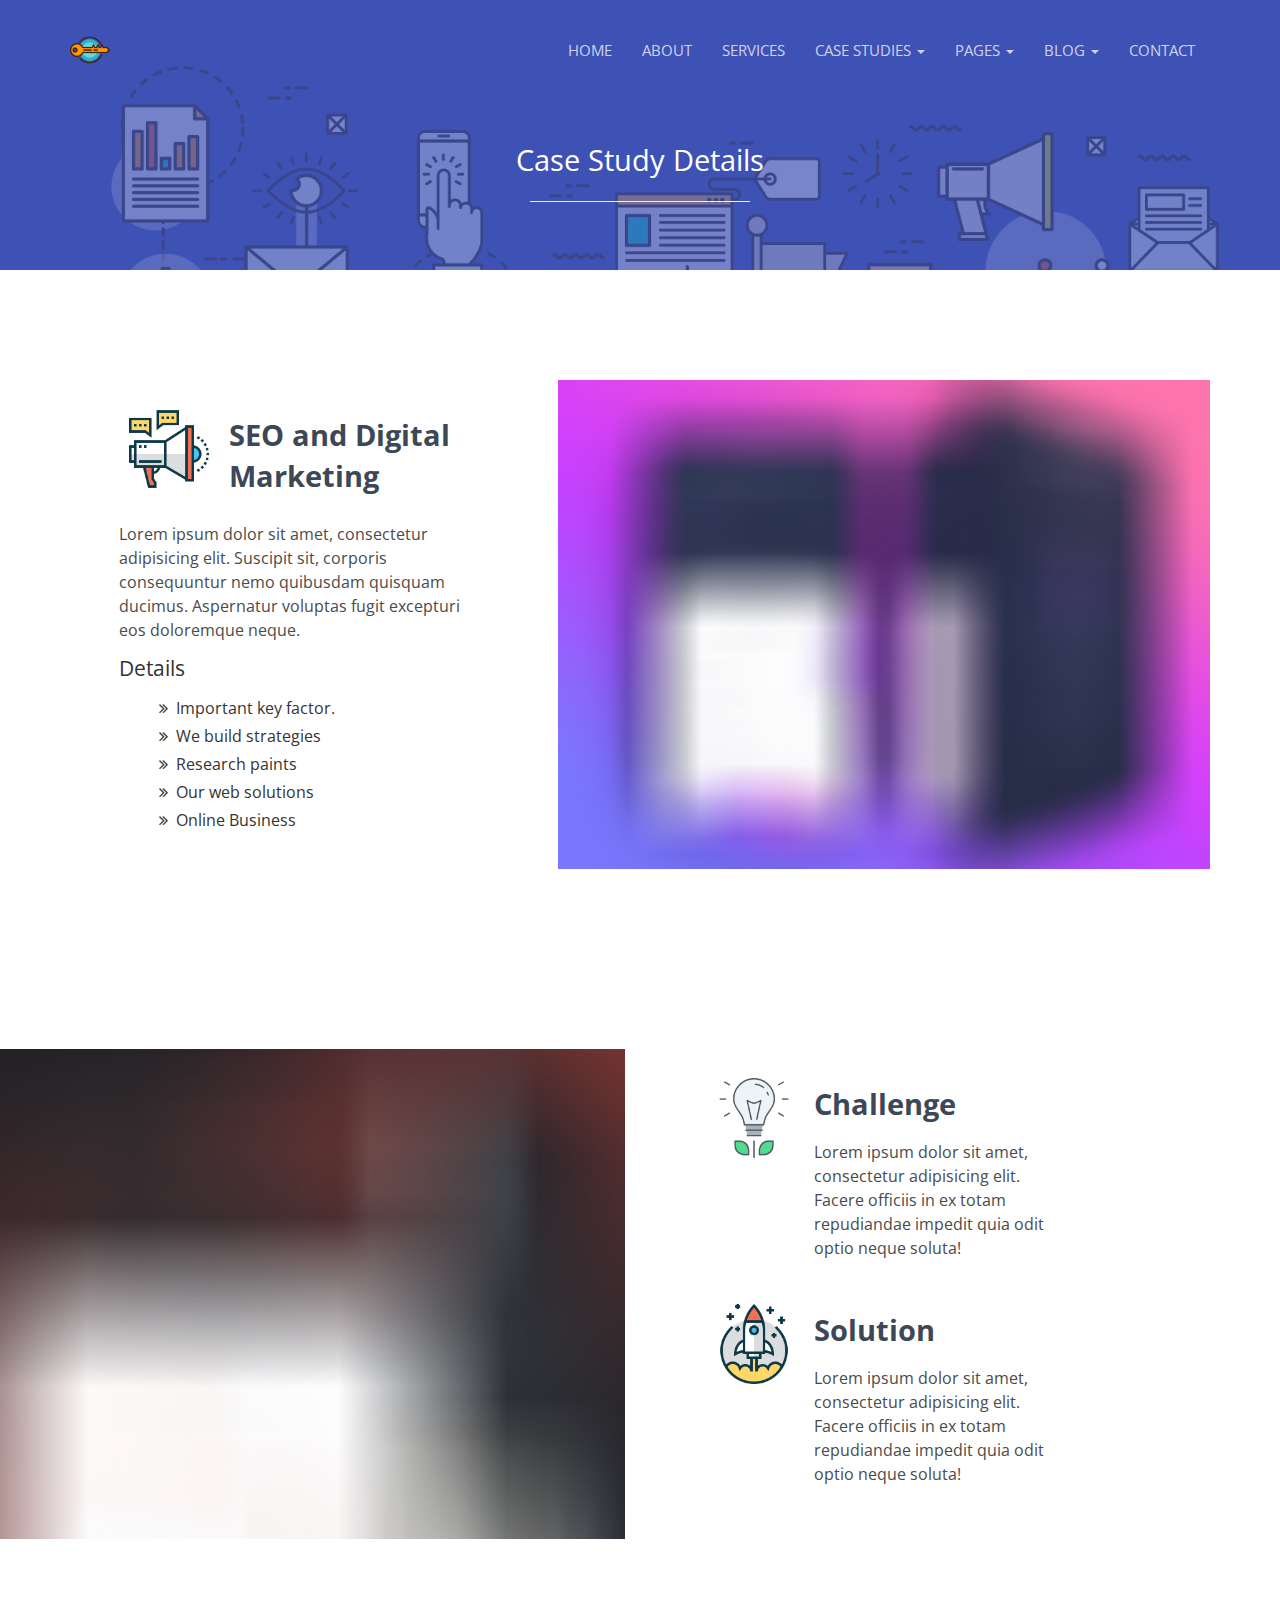
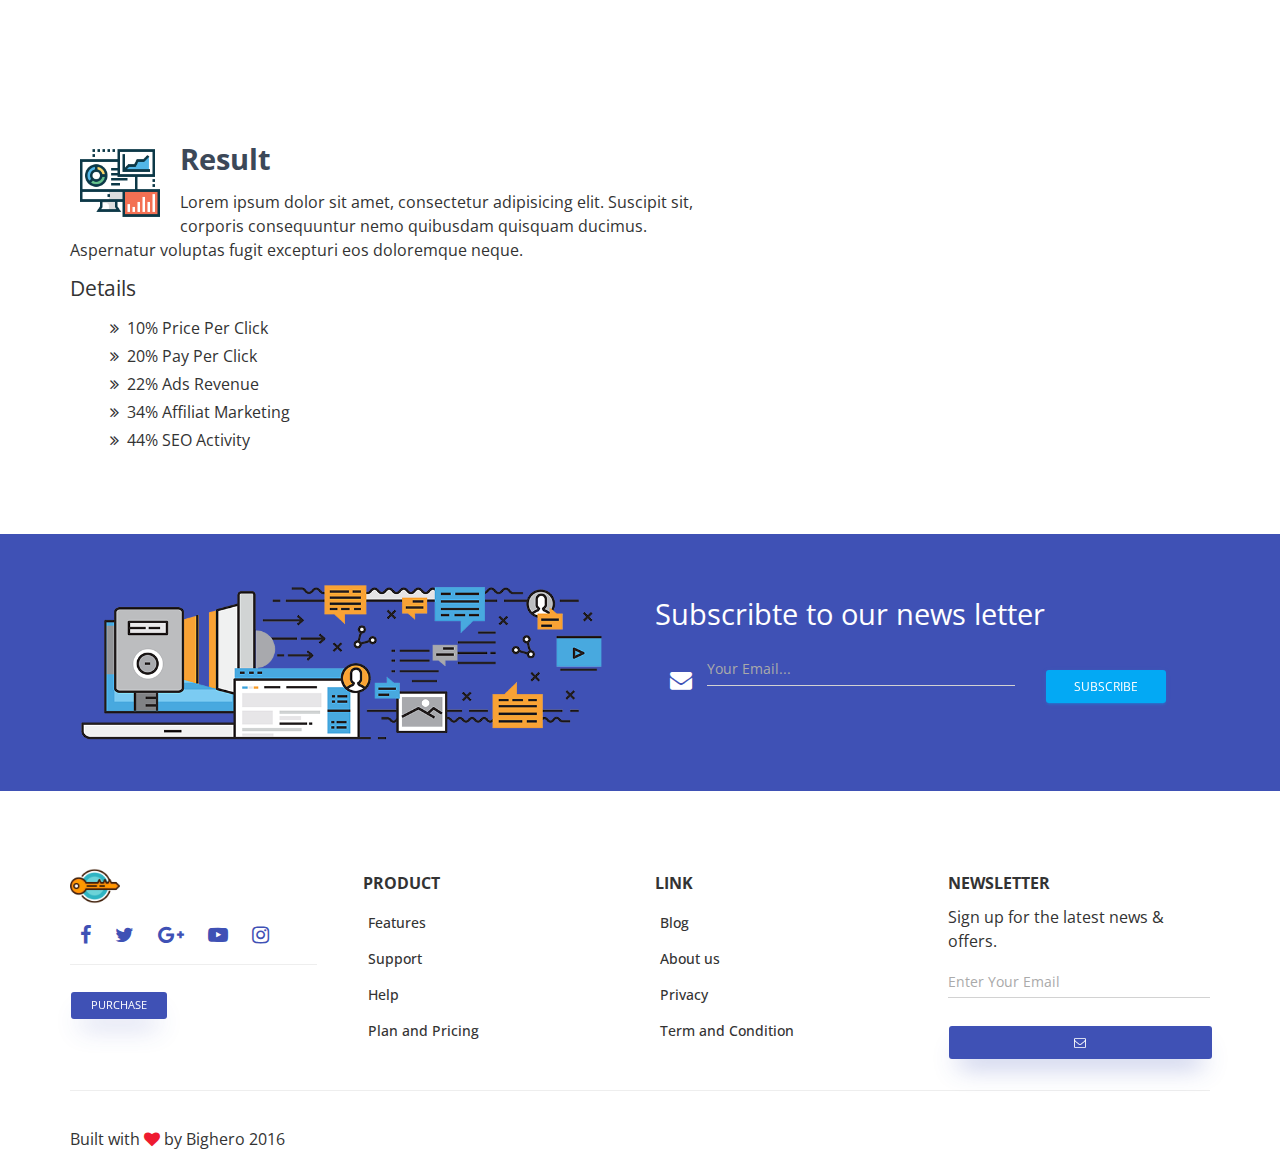
<file: www.paginaswebculiacan.net/case-study-single.html>
<!doctype html>
<html lang="zxx">

<head>
    <meta charset="utf-8" />
    <meta http-equiv="X-UA-Compatible" content="IE=edge" />
    <meta name="viewport" content="width=device-width, initial-scale=1">
    <title>KeySeo - SEO, Digital Marketing Agency HTML Template</title>
    <!-- CSS Files -->
    <link href="https://fonts.googleapis.com/css?family=Open+Sans:300,400,600" rel="stylesheet">
    <link href="css/bootstrap.min.css" rel="stylesheet" />
    <link href="css/font-awesome.min.css" rel="stylesheet" />
    <link href="css/animate.min.css" rel="stylesheet" />
    <link href="css/owl.carousel.css" rel="stylesheet" />
    <link href="css/material-kit.css" rel="stylesheet" />
    <link href="css/style.css" rel="stylesheet" />
    <link rel="stylesheet" href="css/colors/indigo.css">
    <!-- favicon -->
    <link rel="icon" type="image/png" href="img/favicon.ico">

</head>

<body class="not-onepage">
    <!-- Preloader -->
    <div id="preloader">
        <div class="loader"></div>
    </div>
    <!-- Header  -->
    <div class="header">
        <nav id="sticky-nav" class="navbar navbar-custom sticky">
            <div class="container">
                <div class="navbar-header">
                    <button type="button" class="navbar-toggle" data-toggle="collapse" data-target="#navigation-example">
                        <span class="sr-only">Toggle navigation</span>
                        <span class="icon-bar"></span>
                        <span class="icon-bar"></span>
                        <span class="icon-bar"></span>
                    </button>
                    <a class="" href="#">
                        <img src="img/logo.png" alt="Logo" class="navbar-brand">
                    </a>
                </div>
                <div class="collapse navbar-collapse" id="navigation-example">
                    <ul class="nav navbar-nav navbar-right">
                        <li><a href="index.html">Home</a></li>
                        <li><a href="about.html">About</a></li>
                        <li><a href="services.html">Services</a></li>
                        <li class="dropdown">
                            <a href="#blog" class="dropdown-toggle" data-toggle="dropdown" aria-expanded="false">
                               Case Studies
                                <b class="caret"></b>
                            </a>
                            <ul class="dropdown-menu dropdown-with-icons">
                                <li><a href="case-study.html">Case Study page</a></li>
                                <li><a href="case-study-single.html">Study Details</a></li>
                            </ul>
                        </li>

                       <li class="dropdown">
                            <a href="#blog" class="dropdown-toggle" data-toggle="dropdown" aria-expanded="false">
                                Pages
                                <b class="caret"></b>
                            </a>
                            <ul class="dropdown-menu dropdown-with-icons">
                                <li><a href="elements.html">Elements</a></li>
                                <li><a href="pricing.html">Price</a></li>
                                <li><a href="testimonials.html">Testimonials</a></li>
                                <li><a href="404.html">404 page</a></li>
                            </ul>
                        </li>
                        
                        <li class="dropdown">
                            <a href="#blog" class="dropdown-toggle" data-toggle="dropdown" aria-expanded="false">
                               Blog
                                <b class="caret"></b>
                            </a>
                            <ul class="dropdown-menu dropdown-with-icons">
                                <li><a href="blog-right.html">Blog right sidebar</a></li>
                                <li><a href="blog-left.html">Blog left sidebar</a></li>
                                <li><a href="blog-grid.html">Blog Grid</a></li>
                                <li><a href="blog-single.html">Sinlge post</a></li>
                            </ul>
                        </li>
                        <li><a href="contact.html">Contact</a></li>
                    </ul>
                </div>
            </div>
        </nav>
        <div class="header-hero">
            <div class="container text-center">
                <h3>Case Study Details</h3>
                <hr>
            </div>
        </div>
    </div>
    <div class="case-study">
        <div class="container">
        
            <section class="section">
                <div class="row">
                    <div class="col-md-5">
                        <div class="info info-horizontal">
                            <div class="icon icon-primary">
                                <img src="img/icons/icon-6.png" alt="icon" class="img-responsive">
                            </div>
                            <div class="description">
                                <h3 class="info-title">SEO and Digital Marketing</h3>
                            </div>
                        </div>
                       <div class="info">
                           <p>
                               Lorem ipsum dolor sit amet, consectetur adipisicing elit. Suscipit sit, corporis consequuntur nemo quibusdam quisquam ducimus. Aspernatur voluptas fugit excepturi eos doloremque neque.
                           </p>
                            <h4>Details</h4>
                            <ul class="custom-list">
                                <li>Important key factor.</li>
                                <li>We build strategies</li>
                                <li>Research paints</li>
                                <li>Our web solutions</li>
                                <li>Online Business</li>
                            </ul>
                       </div>
                    </div>
                    <div class="col-md-7">
                        <div class="img-container">
                            <img src="img/case-study/4.jpg" alt="img" class="img-responsive">
                        </div>
                    </div>
                </div>
            </section>  

            <!-- Challange -->
            <section class="section">
                <div class="row">
                    <div class="col-md-5 col-md-push-6">
                        <div class="info info-horizontal">
                            <div class="icon icon-primary">
                                <img src="img/icons/icon-1.png" alt="icon" class="img-responsive">
                            </div>
                            <div class="description">
                                <h3 class="info-title">Challenge</h3>
                                <p>
                                    Lorem ipsum dolor sit amet, consectetur adipisicing elit. Facere officiis in ex totam repudiandae impedit quia odit optio neque soluta!
                                </p>
                            </div>
                        </div>
                        
                        <div class="info info-horizontal">
                            <div class="icon icon-primary">
                                <img src="img/icons/icon-7.png" alt="icon" class="img-responsive">
                            </div>
                            <div class="description">
                                <h3 class="info-title">Solution</h3>
                                <p>
                                    Lorem ipsum dolor sit amet, consectetur adipisicing elit. Facere officiis in ex totam repudiandae impedit quia odit optio neque soluta!
                                </p>
                            </div>
                        </div>
                    </div>

                    <div class="col-md-7 col-md-pull-6">
                        <div class="img-container">
                            <img src="img/case-study/1.jpg" alt="img" class="img-responsive">
                        </div>
                    </div>

                </div>
            </section>

            <!-- Result -->
            <section class="section" id="result">
                <div class="row">
                    <div class="col-md-7">
                        <div class="info-horizontal">
                            <div class="icon icon-primary">
                                <img src="img/icons/icon-4.png" alt="icon" class="img-responsive">
                            </div>
                            <div class="description">
                                <h3 class="info-title">Result</h3>
                            </div>
                        </div>
                       <div class="">
                           <p>
                               Lorem ipsum dolor sit amet, consectetur adipisicing elit. Suscipit sit, corporis consequuntur nemo quibusdam quisquam ducimus. Aspernatur voluptas fugit excepturi eos doloremque neque.
                           </p>
                            <h4>Details</h4>
                            <ul class="custom-list">
                                <li>10% Price Per Click</li>
                                <li>20% Pay Per Click</li>
                                <li>22% Ads Revenue</li>
                                <li>34% Affiliat Marketing</li>
                                <li>44% SEO Activity</li>
                            </ul>
                       </div>
                    </div>

                    <div class="col-md-5">
                          <canvas id="chart_6" height="250"></canvas>
                    </div>

                </div>
            </section>
            <!-- send result -->
        </div>
    </div>
    <!-- Subscribe -->
    <div class="subscribe bg-primary">
        <div class="container">
            <div class="row">
                <div class="col-md-6">
                    <img src="img/vector5.png" alt="vector" class="img-responsive">
                </div>
                <div class="col-md-6">
                    <h3 class="title">Subscribte to our news letter</h3>
                    <form method="post">
                        <div class="row">
                            <div class="col-sm-8">
                                <div class="input-group">
                                    <span class="input-group-addon">
                                                <i class="fa fa-envelope"></i>
                                            </span>
                                    <div class="form-group is-empty">
                                        <input type="email" value="" placeholder="Your Email..." class="form-control"><span class="material-input"></span></div>
                                </div>
                            </div>
                            <div class="col-sm-4">
                                <button type="button" class="btn btn-info">Subscribe</button>
                            </div>
                        </div>
                    </form>
                </div>
            </div>
        </div>
    </div>
    <!-- End subscribe -->
    <!-- Footer -->
    <footer class="footer section">
        <div class="container footer-widget">
            <div class="row">
                <div class="col col-sm-3">
                    <a href="#"><img src="img/logo.png" alt="Company logo" class="footer-logo img-responsive"></a>
                    <div class="social">
                        <a href="#social"><i class="fa fa-facebook"></i></a>
                        <a href="#social"><i class="fa fa-twitter"></i></a>
                        <a href="#social"><i class="fa fa-google-plus"></i></a>
                        <a href="#social"><i class="fa fa-youtube-play"></i></a>
                        <a href="#social"><i class="fa fa-instagram"></i></a>
                    </div>
                    <!-- /Social -->
                    <hr class="up-hr">
                    <button class="btn btn-primary light btn-sm">Purchase</button>
                </div>
                <div class="col col-sm-3">
                    <h6 class="typo-light hd">Product</h6>
                    <ul class="list-1">
                        <li><a href="#link">Features</a></li>
                        <li><a href="#link">Support</a></li>
                        <li><a href="#link">Help</a></li>
                        <li><a href="#link">Plan and Pricing</a></li>
                    </ul>
                </div>
                <div class="col col-sm-3">
                    <h6 class="typo-light hd">Link</h6>
                    <ul class="list-1">
                        <li><a href="#link">Blog</a></li>
                        <li><a href="#link">About us</a></li>
                        <li><a href="#link">Privacy</a></li>
                        <li><a href="#link">Term and Condition</a></li>
                    </ul>
                </div>
                <div class="col col-sm-3">
                    <div class="newsletter">
                        <h6 class="typo-light">Newsletter</h6>
                        <p>Sign up for the latest news &amp; offers.</p>
                        <div id="subscribe-success"></div>
                        <form class="form-widget subscribe-form">
                            <div class="field-group">
                                <input type="email" class="form-control" placeholder="Enter Your Email">
                                <button type="submit" id="submit" class="btn footer-btn btn-primary"><i class="fa fa-envelope-o"></i></button>
                            </div>
                            <div class="msg-wrp"></div>
                        </form>
                        <!-- /form -->
                    </div>
                </div>
            </div>
            <hr>
            <p class="copyright">Built with <i class="fa fa-heart"></i> by Bighero 2016</p>
        </div>
    </footer>
    <!-- ./Footer section -->
    <!--   Core JS Files   -->
    <script src="js/jquery.min.js" type="text/javascript"></script>
    <script src="js/bootstrap.min.js" type="text/javascript"></script>
    <script src="js/bootstrap-datepicker.js" type="text/javascript"></script>
    <script src="js/jqBootstrapValidation.js" type="text/javascript"></script>
    <script src="js/jquery.easing.1.3.min.js" type="text/javascript"></script>
    <script src="js/jquery.sticky.js" type="text/javascript"></script>
    <script src="js/owl.carousel.min.js" type="text/javascript"></script>
    <script src="js/wow.min.js" type="text/javascript"></script>
    <script src="js/material.min.js" type="text/javascript"></script>
    <script src="js/jquery.mixitup.min.js" type="text/javascript"></script>
    <script src="js/jquery.waypoints.min.js"></script>
    <script src="js/Chart.bundle.min.js"></script>
    <script src="js/main.js" type="text/javascript"></script>


</body>

</html>
</file>
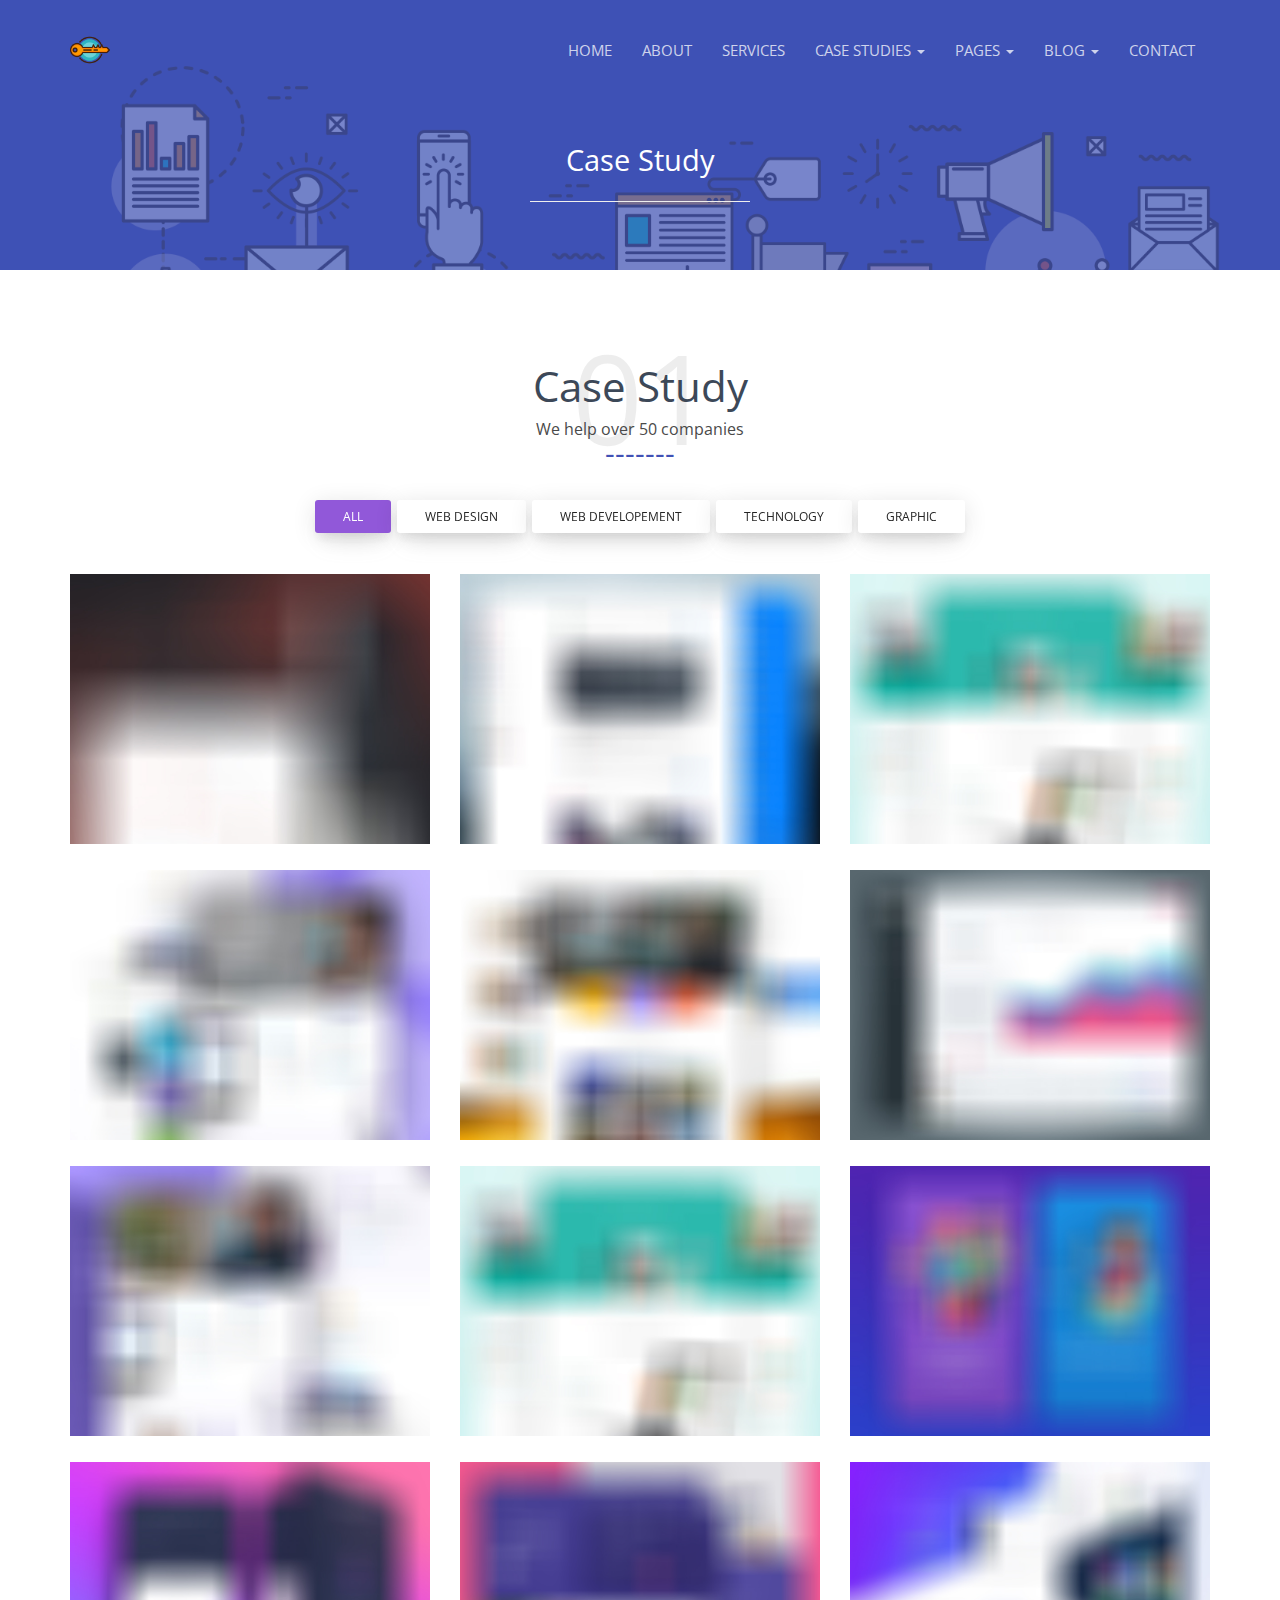
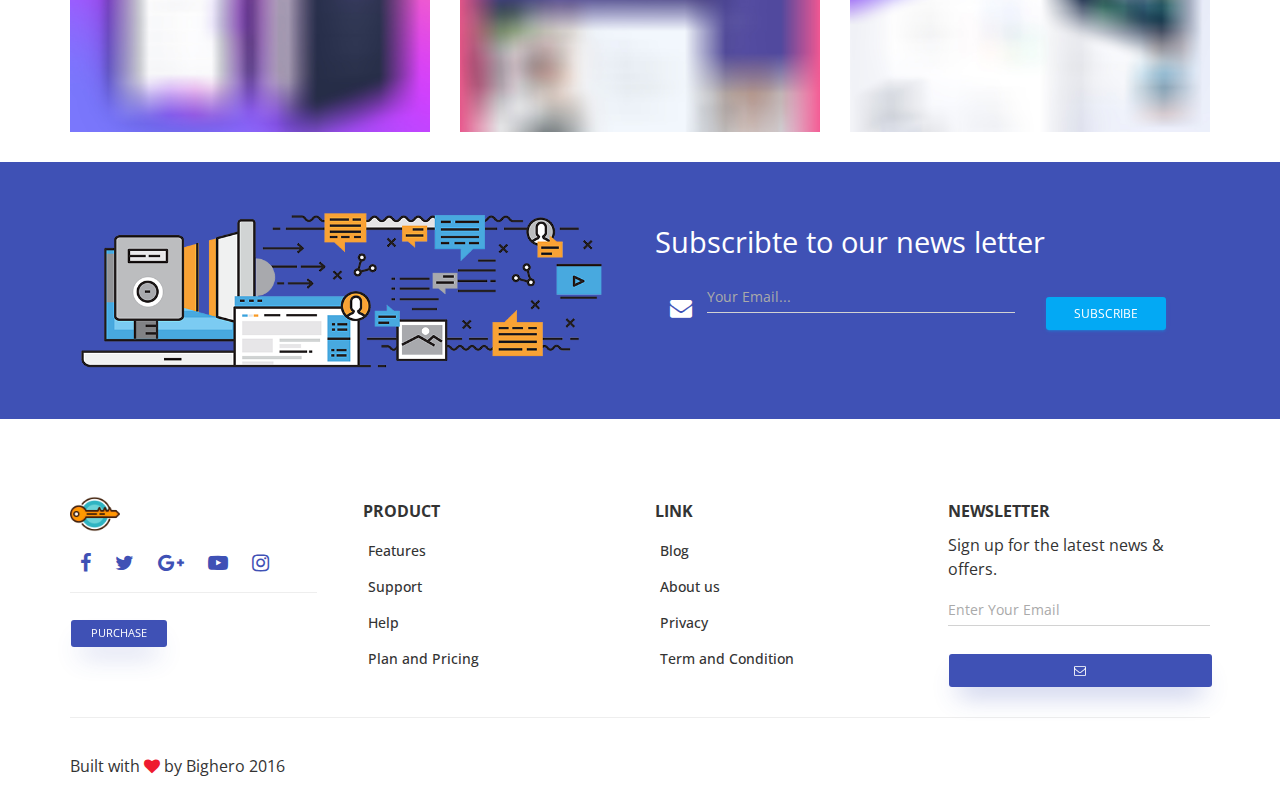
<file: www.paginaswebculiacan.net/case-study.html>
<!doctype html>
<html lang="zxx">

<head>
    <meta charset="utf-8" />
    <meta http-equiv="X-UA-Compatible" content="IE=edge" />
    <meta name="viewport" content="width=device-width, initial-scale=1">
    <title>KeySeo - SEO, Digital Marketing Agency HTML Template</title>
    <!-- CSS Files -->
    <link href="https://fonts.googleapis.com/css?family=Open+Sans:300,400,600" rel="stylesheet">
    <link href="css/bootstrap.min.css" rel="stylesheet" />
    <link href="css/font-awesome.min.css" rel="stylesheet" />
    <link href="css/animate.min.css" rel="stylesheet" />
    <link href="css/owl.carousel.css" rel="stylesheet" />
    <link href="css/material-kit.css" rel="stylesheet" />
    <link href="css/style.css" rel="stylesheet" />
    <link rel="stylesheet" href="css/colors/indigo.css">
    <!-- favicon -->
    <link rel="icon" type="image/png" href="img/favicon.ico">

</head>

<body class="not-onepage">
    <!-- Preloader -->
    <div id="preloader">
        <div class="loader"></div>
    </div>
    <!-- Header  -->
    <div class="header">
        <nav id="sticky-nav" class="navbar navbar-custom sticky">
            <div class="container">
                <div class="navbar-header">
                    <button type="button" class="navbar-toggle" data-toggle="collapse" data-target="#navigation-example">
                        <span class="sr-only">Toggle navigation</span>
                        <span class="icon-bar"></span>
                        <span class="icon-bar"></span>
                        <span class="icon-bar"></span>
                    </button>
                    <a class="" href="#">
                        <img src="img/logo.png" alt="Logo" class="navbar-brand">
                    </a>
                </div>
                <div class="collapse navbar-collapse" id="navigation-example">
                    <ul class="nav navbar-nav navbar-right">
                        <li><a href="index.html">Home</a></li>
                        <li><a href="about.html">About</a></li>
                        <li><a href="services.html">Services</a></li>

                        <li class="dropdown">
                            <a href="#blog" class="dropdown-toggle" data-toggle="dropdown" aria-expanded="false">
                               Case Studies
                                <b class="caret"></b>
                            </a>
                            <ul class="dropdown-menu dropdown-with-icons">
                                <li><a href="case-study.html">Case Study page</a></li>
                                <li><a href="case-study-single.html">Study Details</a></li>
                            </ul>
                        </li> 

                       <li class="dropdown">
                            <a href="#blog" class="dropdown-toggle" data-toggle="dropdown" aria-expanded="false">
                                Pages
                                <b class="caret"></b>
                            </a>
                            <ul class="dropdown-menu dropdown-with-icons">
                                <li><a href="elements.html">Elements</a></li>
                                <li><a href="pricing.html">Price</a></li>
                                <li><a href="testimonials.html">Testimonials</a></li>
                                <li><a href="404.html">404 page</a></li>
                            </ul>
                        </li>

                        <li class="dropdown">
                            <a href="#blog" class="dropdown-toggle" data-toggle="dropdown" aria-expanded="false">
                               Blog
                                <b class="caret"></b>
                            </a>
                            <ul class="dropdown-menu dropdown-with-icons">
                                <li><a href="blog-right.html">Blog right sidebar</a></li>
                                <li><a href="blog-left.html">Blog left sidebar</a></li>
                                <li><a href="blog-grid.html">Blog Grid</a></li>
                                <li><a href="blog-single.html">Sinlge post</a></li>
                            </ul>
                        </li>
                        <li><a href="contact.html">Contact</a></li>
                    </ul>
                </div>
            </div>
        </nav>
        <div class="header-hero">
            <div class="container text-center">
                <h3>Case Study</h3>
                <hr>
            </div>
        </div>
    </div>
    <!-- End Header -->

    <section id="case-study" class="case-study">
            <div class="container">
                <div class="section-header text-center">
                    <h2 class="title">Case Study</h2>
                    <p class="description">We help over 50 companies</p>
                    <span class="section-number">01</span>
                </div>

                <div class="case-study-three-col">
                    <div class="filter-btn text-center">
                        <button class="filter btn btn-white active" data-filter="all">All</button>
                        <button class="filter btn btn-white" data-filter=".web-design">Web Design</button>
                        <button class="filter btn btn-white" data-filter=".web-dev">Web Developement</button>
                        <button class="filter btn btn-white" data-filter=".tech">Technology</button>
                        <button class="filter btn btn-white" data-filter=".graphic">Graphic</button>
                    </div>
                    <div class="row">
                        <div class="col col-md-4 col-sm-6 text-center">
                            <div class="mix web-design" data-my-order="1">
                                <div class="case-study-item">
                                    <img src="img/case-study/1.jpg" alt="" class="img-responsive">
                                    <div class="overlay"></div>
                                    <div class="case-study-caption">
                                        <div class="text-center">
                                            <button class="btn btn-fab btn-fab-mini"><i class="fa fa-heart"></i></button>
                                            <a href="case-study-single.html" class="btn btn-fab btn-fab-mini"><i class="fa fa-link fa-fw"></i></a>
                                            <h4>Wunderpass Landing Pages</h4>
                                        </div>
                                    </div>
                                </div>
                            </div>
                            <div class="mix web-dev" data-my-order="1">
                                <div class="case-study-item">
                                    <img src="img/case-study/2.jpg" alt="" class="img-responsive">
                                    <div class="overlay"></div>
                                    <div class="case-study-caption">
                                        <div class="text-center">
                                            <button class="btn btn-fab btn-fab-mini"><i class="fa fa-heart"></i></button>
                                            <a href="case-study-single.html" class="btn btn-fab btn-fab-mini"><i class="fa fa-link fa-fw"></i></a>
                                             <h4>CC - Homepage WIP - Part 2</h4>
                                        </div>
                                    </div>
                                </div>
                            </div>
                            <div class="mix graphic" data-my-order="1">
                                <div class="case-study-item">
                                    <img src="img/case-study/3.jpg" alt="" class="img-responsive">
                                    <div class="overlay"></div>
                                    <div class="case-study-caption">
                                        <div class="text-center">
                                            <button class="btn btn-fab btn-fab-mini"><i class="fa fa-heart"></i></button>
                                            <a href="case-study-single.html" class="btn btn-fab btn-fab-mini"><i class="fa fa-link fa-fw"></i></a>
                                             <h4>CC - Homepage WIP</h4>
                                        </div>
                                    </div>
                                </div>
                            </div>
                            <div class="mix tech" data-my-order="1">
                                <div class="case-study-item">
                                    <img src="img/case-study/4.jpg" alt="" class="img-responsive">
                                    <div class="overlay"></div>
                                    <div class="case-study-caption">
                                        <div class="text-center">
                                            <button class="btn btn-fab btn-fab-mini"><i class="fa fa-heart"></i></button>
                                            <a href="case-study-single.html" class="btn btn-fab btn-fab-mini"><i class="fa fa-link fa-fw"></i></a>
                                           <h4>VPN application</h4>
                                        </div>
                                    </div>
                                </div>
                            </div>
                        </div>
                        <div class="col col-md-4 col-sm-6 text-center">
                            <div class="mix web-design" data-my-order="1">
                                <div class="case-study-item">
                                    <img src="img/case-study/5.jpg" alt="" class="img-responsive">
                                    <div class="overlay"></div>
                                    <div class="case-study-caption">
                                        <div class="text-center">
                                            <button class="btn btn-fab btn-fab-mini"><i class="fa fa-heart"></i></button>
                                            <a href="case-study-single.html" class="btn btn-fab btn-fab-mini"><i class="fa fa-link fa-fw"></i></a>
                                            <h4>Facebook Redesign</h4>
                                        </div>
                                    </div>
                                </div>
                            </div>
                            <div class="mix web-dev" data-my-order="1">
                                <div class="case-study-item">
                                    <img src="img/case-study/6.jpg" alt="" class="img-responsive">
                                    <div class="overlay"></div>
                                    <div class="case-study-caption">
                                        <div class="text-center">
                                            <button class="btn btn-fab btn-fab-mini"><i class="fa fa-heart"></i></button>
                                            <a href="case-study-single.html" class="btn btn-fab btn-fab-mini"><i class="fa fa-link fa-fw"></i></a>
                                            <h4>Clearmove - Homepage</h4>
                                        </div>
                                    </div>
                                </div>
                            </div>
                            <div class="mix graphic" data-my-order="1">
                                <div class="case-study-item">
                                    <img src="img/case-study/9.jpg" alt="" class="img-responsive">
                                    <div class="overlay"></div>
                                    <div class="case-study-caption">
                                        <div class="text-center">
                                            <button class="btn btn-fab btn-fab-mini"><i class="fa fa-heart"></i></button>
                                            <a href="case-study-single.html" class="btn btn-fab btn-fab-mini"><i class="fa fa-link fa-fw"></i></a>
                                            <p>
                                                Teachable - Features
                                            </p>
                                        </div>
                                    </div>
                                </div>
                            </div>
                            <div class="mix tech" data-my-order="1">
                                <div class="case-study-item">
                                    <img src="img/case-study/8.jpg" alt="" class="img-responsive">
                                    <div class="overlay"></div>
                                    <div class="case-study-caption">
                                        <div class="text-center">
                                            <button class="btn btn-fab btn-fab-mini"><i class="fa fa-heart"></i></button>
                                            <a href="case-study-single.html" class="btn btn-fab btn-fab-mini"><i class="fa fa-link fa-fw"></i></a>
                                            <p>
                                               Illustrated onboarding slides
                                            </p>
                                        </div>
                                    </div>
                                </div>
                            </div>
                        </div>
                        <div class="col col-md-4 col-sm-6 text-center">
                            <div class="mix web-design" data-my-order="1">
                                <div class="case-study-item">
                                    <img src="img/case-study/9.jpg" alt="" class="img-responsive">
                                    <div class="overlay"></div>
                                    <div class="case-study-caption">
                                        <div class="text-center">
                                            <button class="btn btn-fab btn-fab-mini"><i class="fa fa-heart"></i></button>
                                            <a href="case-study-single.html" class="btn btn-fab btn-fab-mini"><i class="fa fa-link fa-fw"></i></a>
                                            <h4>WebMeeting Features</h4>
                                        </div>
                                    </div>
                                </div>
                            </div>
                            <div class="mix web-dev" data-my-order="1">
                                <div class="case-study-item">
                                    <img src="img/case-study/10.jpg" alt="" class="img-responsive">
                                    <div class="overlay"></div>
                                    <div class="case-study-caption">
                                        <div class="text-center">
                                            <button class="btn btn-fab btn-fab-mini"><i class="fa fa-heart"></i></button>
                                            <a href="case-study-single.html" class="btn btn-fab btn-fab-mini"><i class="fa fa-link fa-fw"></i></a>
                                            <p>
                                               File Management - Free PSD
                                            </p>
                                        </div>
                                    </div>
                                </div>
                            </div>
                            <div class="mix graphic" data-my-order="1">
                                <div class="case-study-item">
                                    <img src="img/case-study/7.jpg" alt="" class="img-responsive">
                                    <div class="overlay"></div>
                                    <div class="case-study-caption">
                                        <div class="text-center">
                                            <button class="btn btn-fab btn-fab-mini"><i class="fa fa-heart"></i></button>
                                            <a href="case-study-single.html" class="btn btn-fab btn-fab-mini"><i class="fa fa-link fa-fw"></i></a>
                                            <p>
                                                Illustrated onboarding slides
                                            </p>
                                        </div>
                                    </div>
                                </div>
                            </div>
                            <div class="mix tech" data-my-order="1">
                                <div class="case-study-item">
                                    <img src="img/case-study/11.jpg" alt="" class="img-responsive">
                                    <div class="overlay"></div>
                                    <div class="case-study-caption">
                                        <div class="text-center">
                                            <button class="btn btn-fab btn-fab-mini"><i class="fa fa-heart"></i></button>
                                            <a href="case-study-single.html" class="btn btn-fab btn-fab-mini"><i class="fa fa-link fa-fw"></i></a>
                                            <p>
                                                Gorgias - Homepage (WIP)
                                            </p>
                                        </div>
                                    </div>
                                </div>
                            </div>
                        </div>
                    </div>
                </div>
            </div>
        
    </section>

    
    <!-- Subscribe -->
    <div class="subscribe bg-primary">
        <div class="container">
            <div class="row">
                <div class="col-md-6">
                    <img src="img/vector5.png" alt="vector" class="img-responsive">
                </div>
                <div class="col-md-6">
                    <h3 class="title">Subscribte to our news letter</h3>
                    <form method="post">
                        <div class="row">
                            <div class="col-sm-8">
                                <div class="input-group">
                                    <span class="input-group-addon">
                                                <i class="fa fa-envelope"></i>
                                            </span>
                                    <div class="form-group is-empty">
                                        <input type="email" value="" placeholder="Your Email..." class="form-control"><span class="material-input"></span></div>
                                </div>
                            </div>
                            <div class="col-sm-4">
                                <button type="button" class="btn btn-info">Subscribe</button>
                            </div>
                        </div>
                    </form>
                </div>
            </div>
        </div>
    </div>
    <!-- End subscribe -->
    <!-- Footer -->
    <footer class="footer section">
        <div class="container footer-widget">
            <div class="row">
                <div class="col col-sm-3">
                    <a href="#"><img src="img/logo.png" alt="Company logo" class="footer-logo img-responsive"></a>
                    <div class="social">
                        <a href="#social"><i class="fa fa-facebook"></i></a>
                        <a href="#social"><i class="fa fa-twitter"></i></a>
                        <a href="#social"><i class="fa fa-google-plus"></i></a>
                        <a href="#social"><i class="fa fa-youtube-play"></i></a>
                        <a href="#social"><i class="fa fa-instagram"></i></a>
                    </div>
                    <!-- /Social -->
                    <hr class="up-hr">
                    <button class="btn btn-primary light btn-sm">Purchase</button>
                </div>
                <div class="col col-sm-3">
                    <h6 class="typo-light hd">Product</h6>
                    <ul class="list-1">
                        <li><a href="#link">Features</a></li>
                        <li><a href="#link">Support</a></li>
                        <li><a href="#link">Help</a></li>
                        <li><a href="#link">Plan and Pricing</a></li>
                    </ul>
                </div>
                <div class="col col-sm-3">
                    <h6 class="typo-light hd">Link</h6>
                    <ul class="list-1">
                        <li><a href="#link">Blog</a></li>
                        <li><a href="#link">About us</a></li>
                        <li><a href="#link">Privacy</a></li>
                        <li><a href="#link">Term and Condition</a></li>
                    </ul>
                </div>
                <div class="col col-sm-3">
                    <div class="newsletter">
                        <h6 class="typo-light">Newsletter</h6>
                        <p>Sign up for the latest news &amp; offers.</p>
                        <div id="subscribe-success"></div>
                        <form class="form-widget subscribe-form">
                            <div class="field-group">
                                <input type="email" class="form-control" placeholder="Enter Your Email">
                                <button type="submit" id="submit" class="btn footer-btn btn-primary"><i class="fa fa-envelope-o"></i></button>
                            </div>
                            <div class="msg-wrp"></div>
                        </form>
                        <!-- /form -->
                    </div>
                </div>
            </div>
            <hr>
            <p class="copyright">Built with <i class="fa fa-heart"></i> by Bighero 2016</p>
        </div>
    </footer>
    <!-- ./Footer section -->
    <!--   Core JS Files   -->
    <script src="js/jquery.min.js" type="text/javascript"></script>
    <script src="js/bootstrap.min.js" type="text/javascript"></script>
    <script src="js/bootstrap-datepicker.js" type="text/javascript"></script>
    <script src="js/jqBootstrapValidation.js" type="text/javascript"></script>
    <script src="js/jquery.easing.1.3.min.js" type="text/javascript"></script>
    <script src="js/jquery.sticky.js" type="text/javascript"></script>
    <script src="js/owl.carousel.min.js" type="text/javascript"></script>
    <script src="js/wow.min.js" type="text/javascript"></script>
    <script src="js/material.min.js" type="text/javascript"></script>
    <script src="js/jquery.mixitup.min.js" type="text/javascript"></script>
    <script src="js/main.js" type="text/javascript"></script>
    <!-- Mixitup for Portfolio -->
    <script>
    jQuery(document).ready(function($) {
        $('.case-study-three-col').mixItUp();

    });
    </script>

</body>

</html>
</file>
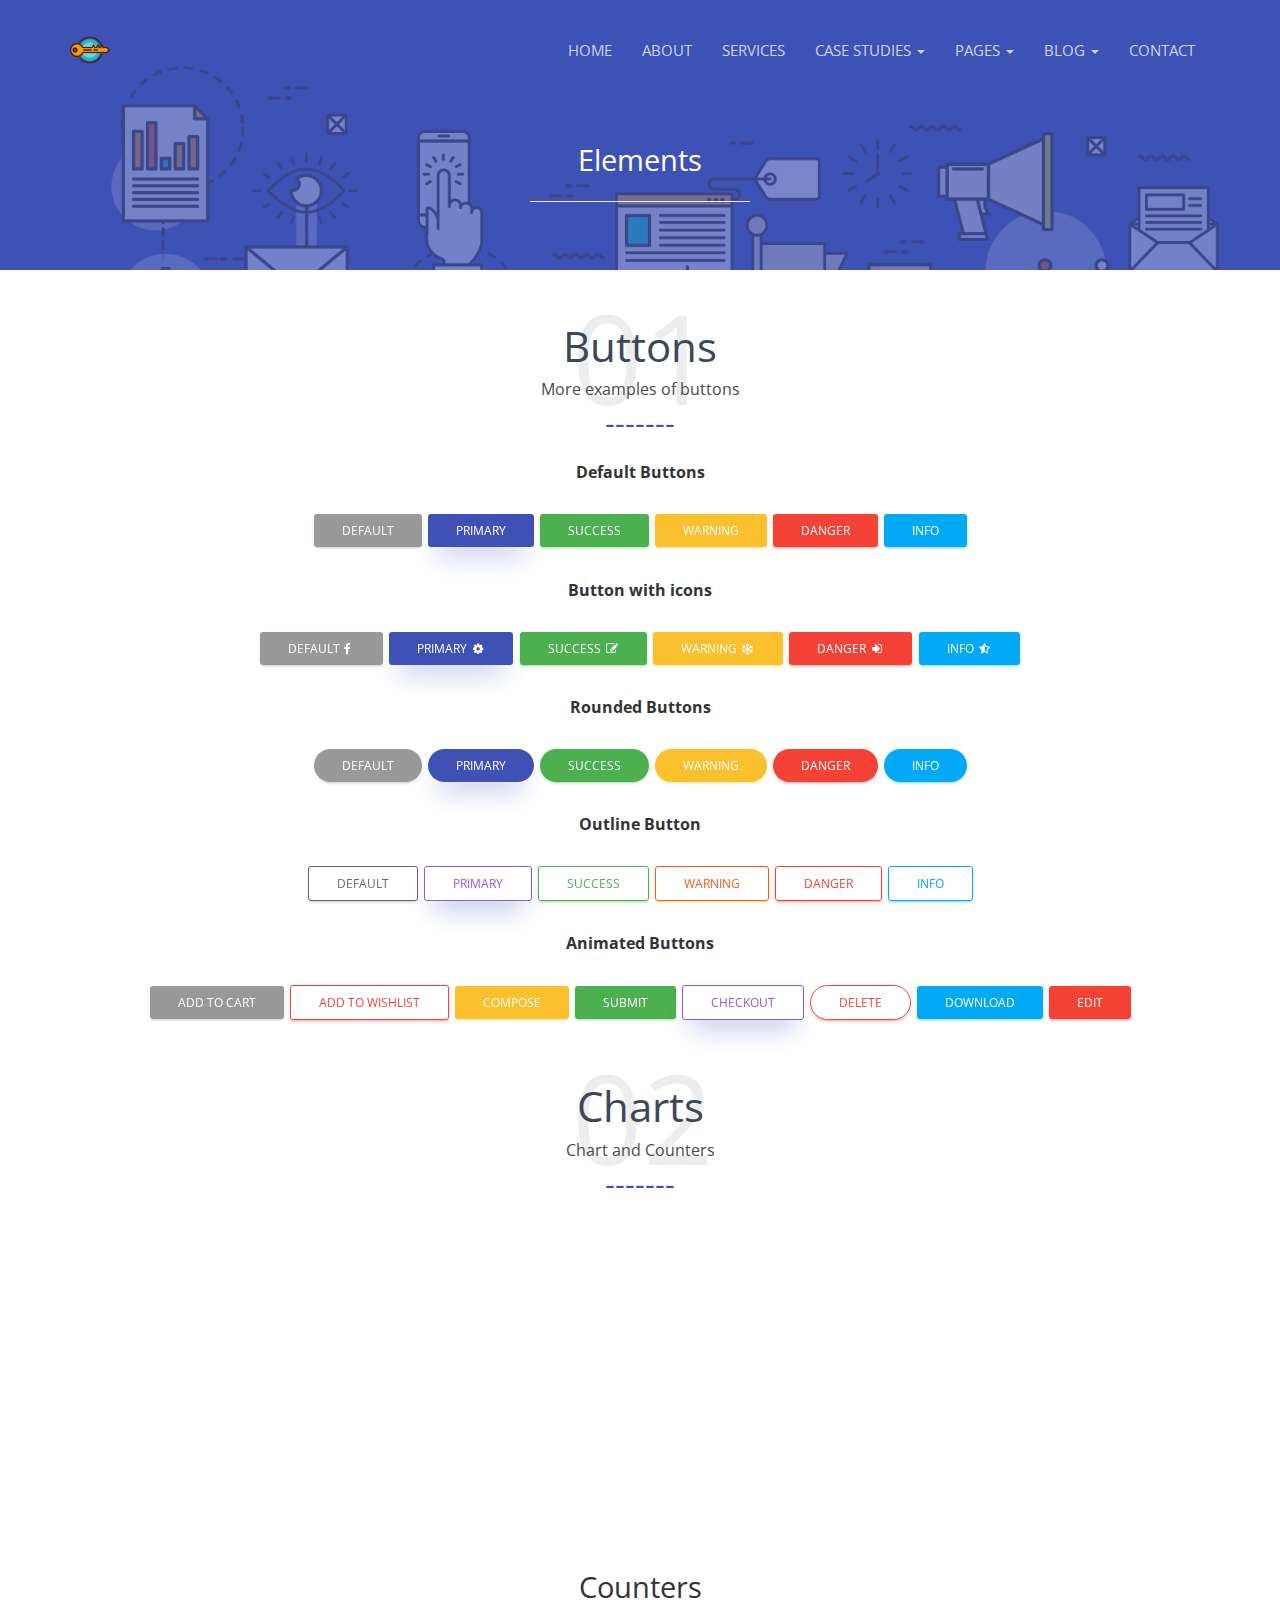
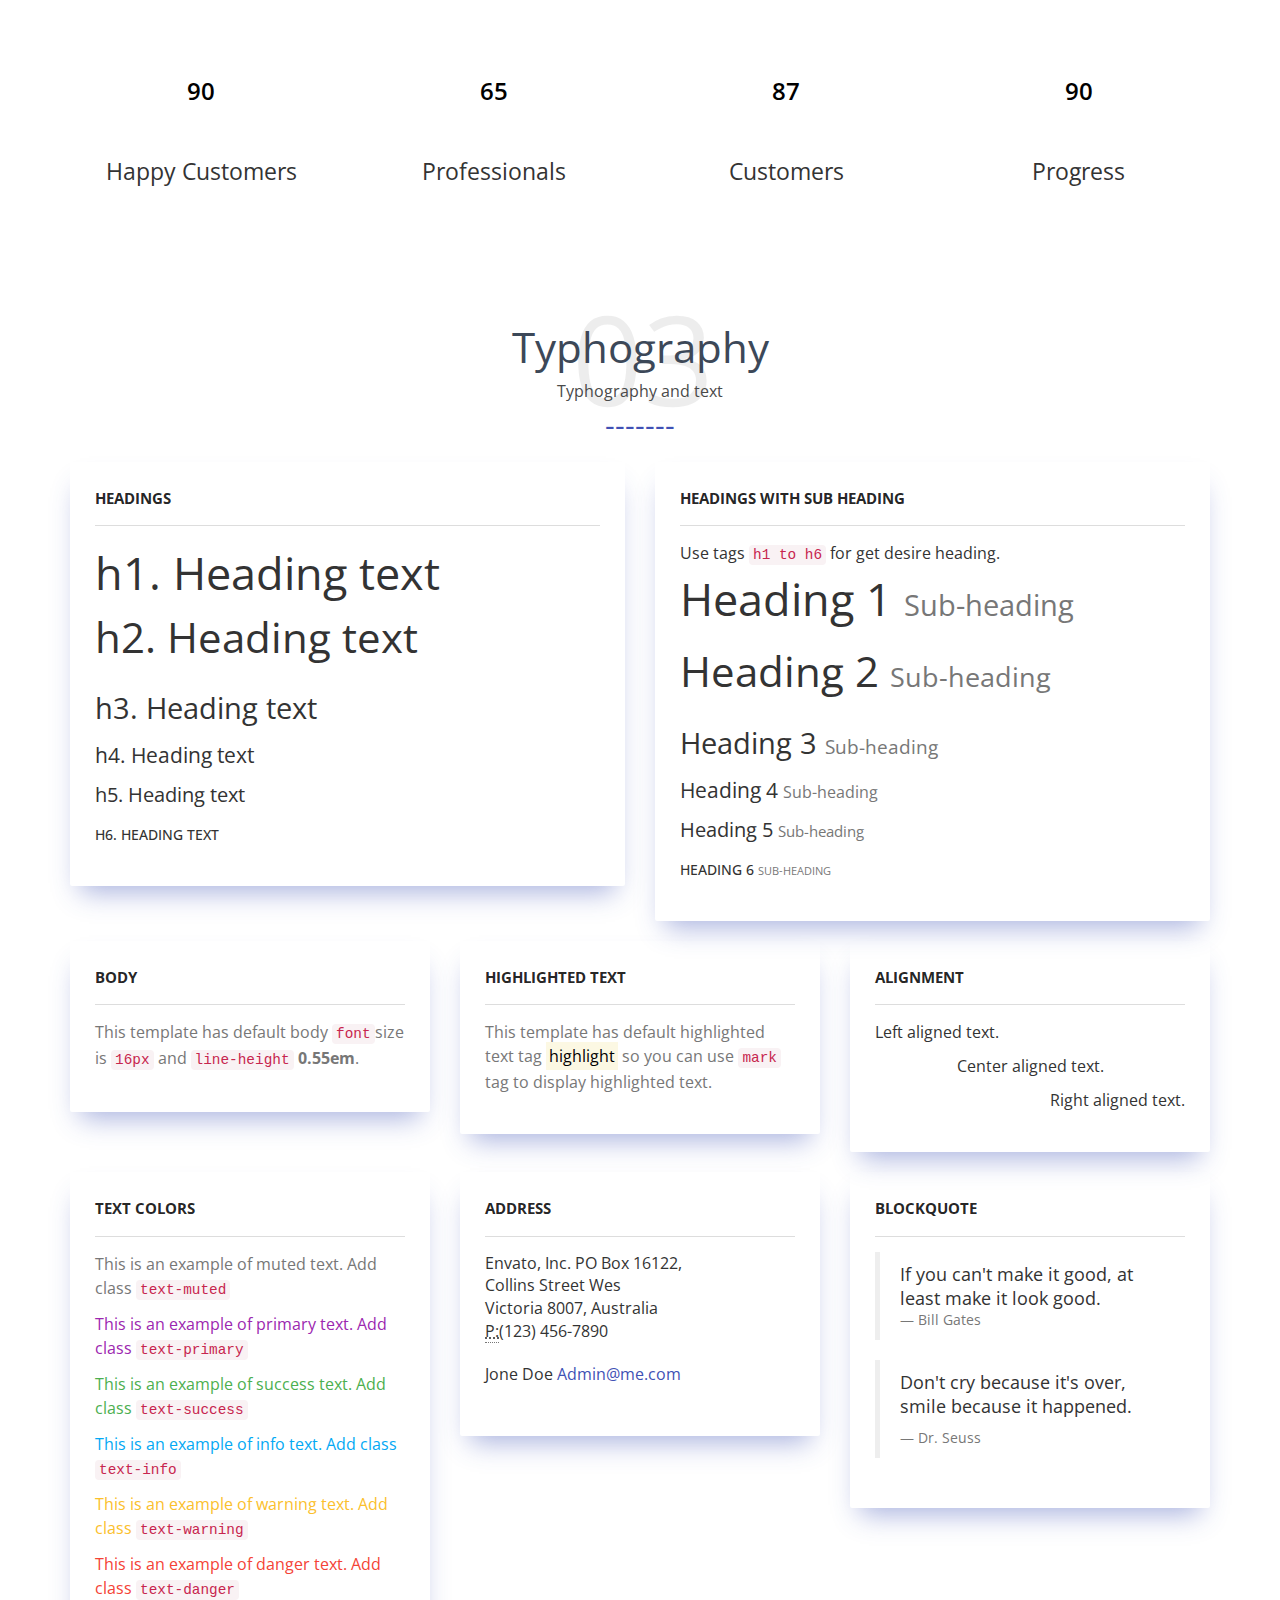
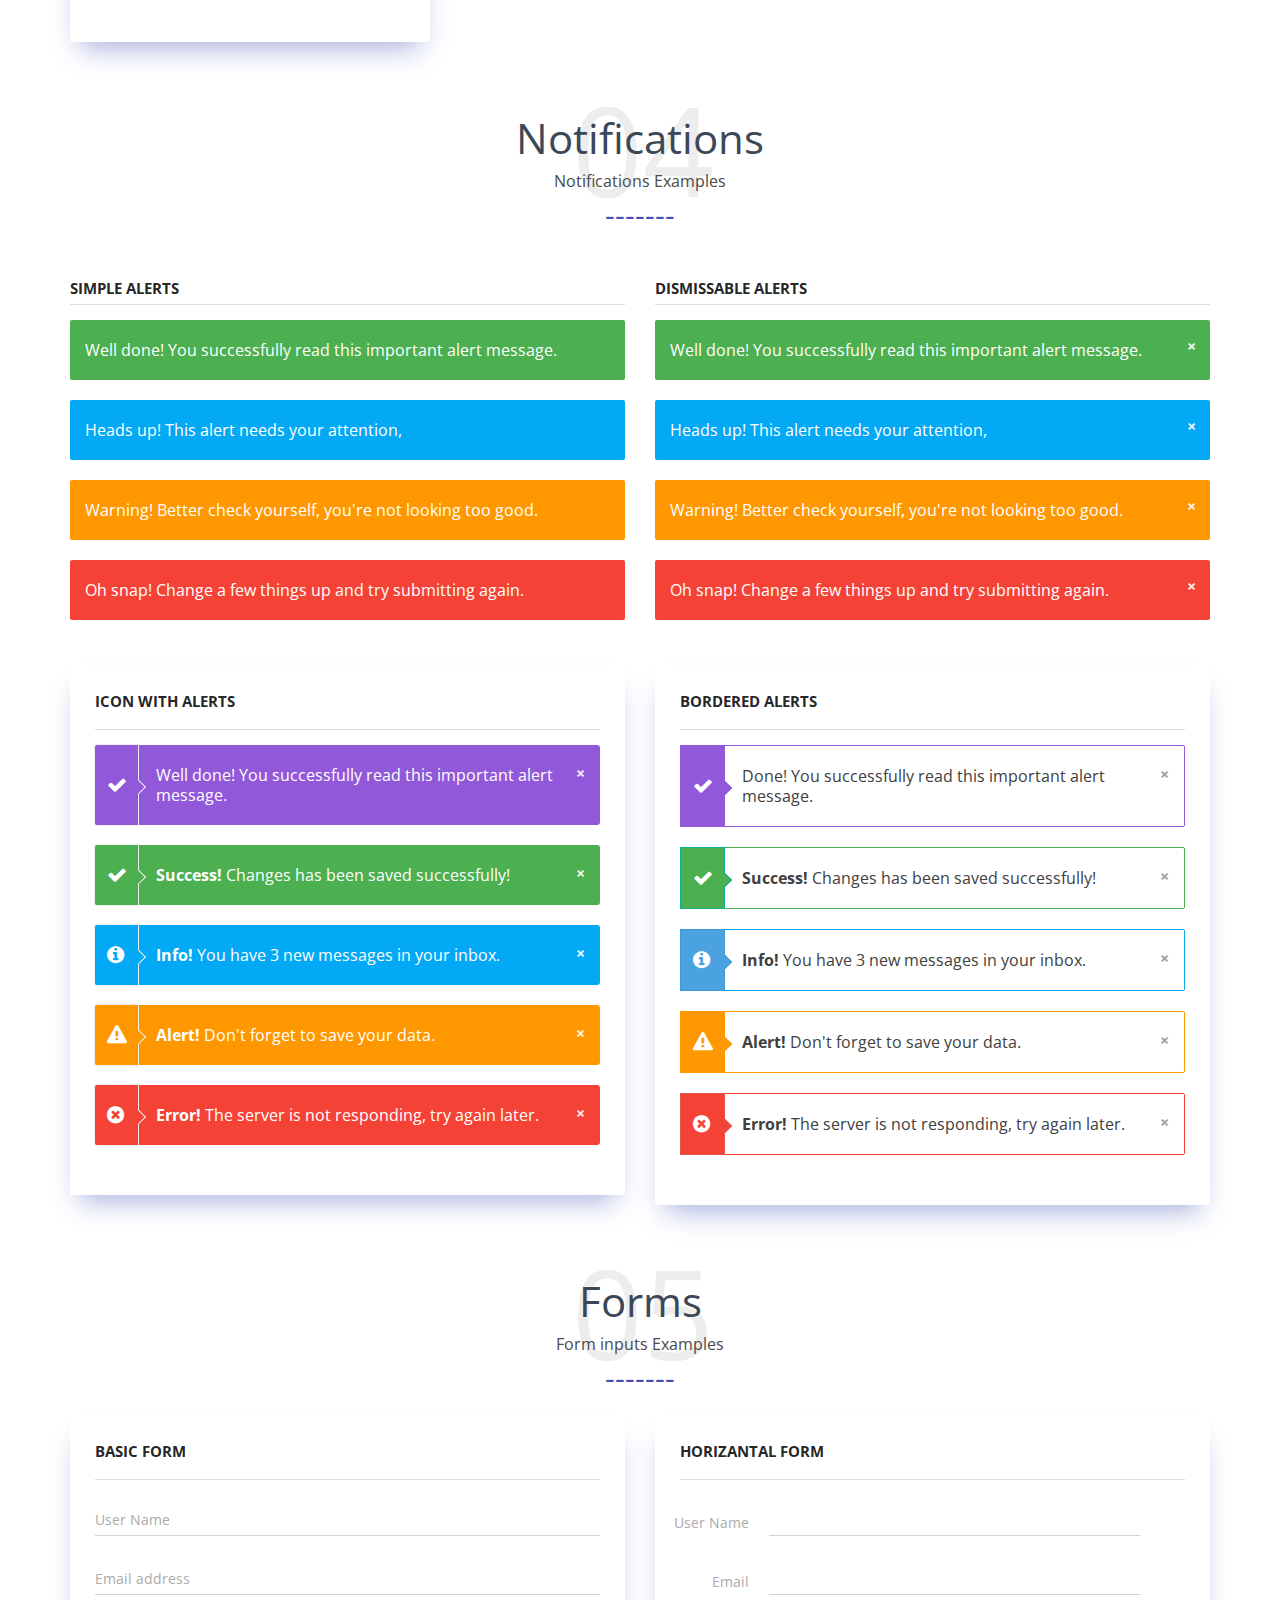
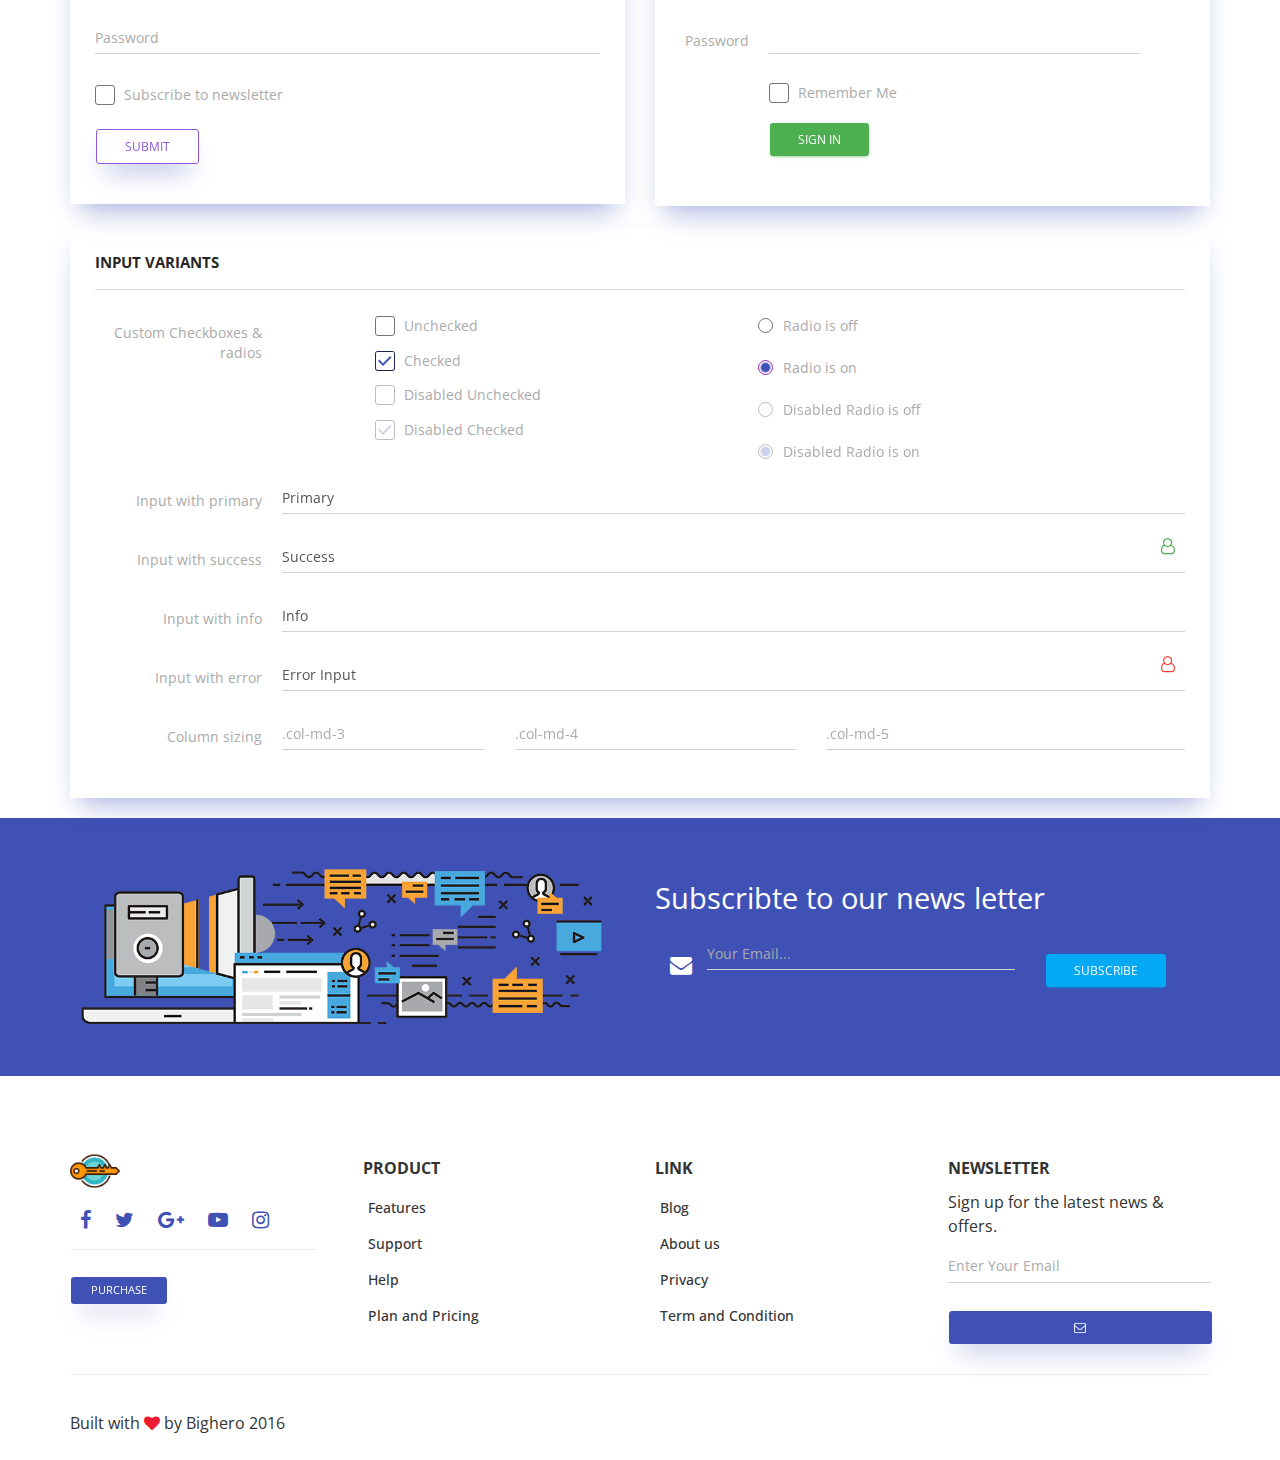
<file: www.paginaswebculiacan.net/elements.html>
<!doctype html>
<html lang="zxx">

<head>
    <meta charset="utf-8" />
    <meta http-equiv="X-UA-Compatible" content="IE=edge" />
    <meta name="viewport" content="width=device-width, initial-scale=1">
    <title>KeySeo - SEO, Digital Marketing Agency HTML Template</title>
    <!-- CSS Files -->
    <link href="https://fonts.googleapis.com/css?family=Open+Sans:300,400,600" rel="stylesheet">
    <link href="css/bootstrap.min.css" rel="stylesheet" />
    <link href="css/font-awesome.min.css" rel="stylesheet" />
    <link href="css/animate.min.css" rel="stylesheet" />
    <link href="css/owl.carousel.css" rel="stylesheet" />
    <link href="css/material-kit.css" rel="stylesheet" />
    <link href="css/style.css" rel="stylesheet" />
    <link rel="stylesheet" href="css/colors/indigo.css">
    <!-- favicon -->
    <link rel="icon" type="image/png" href="img/favicon.ico">

</head>

<body class="not-onepage">
    <!-- Preloader -->
    <div id="preloader">
        <div class="loader"></div>
    </div>
    <!-- Header  -->
    <div class="header">
        <nav id="sticky-nav" class="navbar navbar-custom sticky">
            <div class="container">
                <div class="navbar-header">
                    <button type="button" class="navbar-toggle" data-toggle="collapse" data-target="#navigation-example">
                        <span class="sr-only">Toggle navigation</span>
                        <span class="icon-bar"></span>
                        <span class="icon-bar"></span>
                        <span class="icon-bar"></span>
                    </button>
                    <a class="" href="#">
                        <img src="img/logo.png" alt="Logo" class="navbar-brand">
                    </a>
                </div>
                <div class="collapse navbar-collapse" id="navigation-example">
                    <ul class="nav navbar-nav navbar-right">
                        <li><a href="index.html">Home</a></li>
                        <li><a href="about.html">About</a></li>
                        <li><a href="services.html">Services</a></li>

                        <li class="dropdown">
                            <a href="#blog" class="dropdown-toggle" data-toggle="dropdown" aria-expanded="false">
                               Case Studies
                                <b class="caret"></b>
                            </a>
                            <ul class="dropdown-menu dropdown-with-icons">
                                <li><a href="case-study.html">Case Study page</a></li>
                                <li><a href="case-study-single.html">Study Details</a></li>
                            </ul>
                        </li> 

                       <li class="dropdown">
                            <a href="#blog" class="dropdown-toggle" data-toggle="dropdown" aria-expanded="false">
                                Pages
                                <b class="caret"></b>
                            </a>
                            <ul class="dropdown-menu dropdown-with-icons">
                                <li><a href="elements.html">Elements</a></li>
                                <li><a href="pricing.html">Price</a></li>
                                <li><a href="testimonials.html">Testimonials</a></li>
                                <li><a href="404.html">404 page</a></li>
                            </ul>
                        </li>

                        <li class="dropdown">
                            <a href="#blog" class="dropdown-toggle" data-toggle="dropdown" aria-expanded="false">
                               Blog
                                <b class="caret"></b>
                            </a>
                            <ul class="dropdown-menu dropdown-with-icons">
                                <li><a href="blog-right.html">Blog right sidebar</a></li>
                                <li><a href="blog-left.html">Blog left sidebar</a></li>
                                <li><a href="blog-grid.html">Blog Grid</a></li>
                                <li><a href="blog-single.html">Sinlge post</a></li>
                            </ul>
                        </li>
                        <li><a href="contact.html">Contact</a></li>
                    </ul>
                </div>
            </div>
        </nav>
        <div class="header-hero">
            <div class="container text-center">
                <h3>Elements</h3>
                <hr>
            </div>
          
        </div>
    </div>
    <!-- End Header -->

    <div class="elements">
        <div class="container">
            <div class="section-header text-center">
                <h2 class="title">Buttons</h2>
                <p class="description">More examples of buttons</p>
                <span class="section-number">01</span>
            </div>

            <div class="el-list text-center">
            <b>Default Buttons</b>
                <div class="button-list">
                    <button class="btn btn-default">default</button>
                    <button class="btn btn-primary">primary</button>
                    <button class="btn btn-success">success</button>
                    <button class="btn btn-warning">warning</button>
                    <button class="btn btn-danger">danger</button>
                    <button class="btn btn-info">info</button>
                </div>
            <b>Button with icons</b>
                <div class="button-list">
                    <button class="btn btn-default">default<i class="fa fa-facebook fa-fw"></i></button>
                    <button class="btn btn-primary">primary <i class="fa fa-gear fa-fw"></i></button>
                    <button class="btn btn-success">success <i class="fa fa-edit fa-fw"></i></button>
                    <button class="btn btn-warning">warning <i class="fa fa-snowflake-o fa-fw"></i></button>
                    <button class="btn btn-danger">danger <i class="fa fa-sign-in fa-fw"></i></button>
                    <button class="btn btn-info">info <i class="fa fa-star-half-o fa-fw"></i></button>
                </div>

            <b>Rounded Buttons</b>

                <div class="button-list">
                    <button class="btn btn-default btn-rounded">default</button>
                    <button class="btn btn-primary btn-rounded">primary</button>
                    <button class="btn btn-success btn-rounded">success</button>
                    <button class="btn btn-warning btn-rounded">warning</button>
                    <button class="btn btn-danger btn-rounded">danger</button>
                    <button class="btn btn-info btn-rounded">info</button>
                </div>

            <b>Outline Button</b>

                <div class="button-list">
                    <button class="btn btn-default btn-outline">default</button>
                    <button class="btn btn-primary btn-outline">primary</button>
                    <button class="btn btn-success btn-outline">success</button>
                    <button class="btn btn-warning btn-outline">warning</button>
                    <button class="btn btn-danger btn-outline">danger</button>
                    <button class="btn btn-info btn-outline">info</button>
                </div>

                <b>Animated Buttons</b>

                <div class="button-list">
                    <button class="btn btn-default btn-animate"><i class="fa fa-shopping-cart"></i><span class="btn-text">add to cart</span></button>
                    <button class="btn btn-danger btn-outline btn-animate"><i class="fa fa-heart"></i><span class="btn-text">add to wishlist</span></button>
                    <button class="btn btn-warning btn-animate"><i class="fa fa-pencil"></i><span class="btn-text">compose</span></button>
                    <button class="btn btn-success btn-animate"><i class="fa fa-rocket"></i><span class="btn-text">submit</span></button>
                    <button class="btn btn-primary btn-outline btn-animate"><i class="fa fa-sign-out"></i><span class="btn-text">checkout</span></button>
                    <button class="btn btn-danger btn-outline btn-rounded btn-animate"><i class="fa fa-trash-o"></i><span class="btn-text">delete</span></button>
                    <button class="btn btn-info btn-animate"><i class="fa fa-cloud"></i><span class="btn-text">download</span></button>
                    <button class="btn btn-danger btn-animate"><i class="fa fa-pencil-square-o"></i><span class="btn-text">edit</span></button>
                </div>
             
            </div>
            
            <!-- end btn list -->

            <div class="section-header text-center">
                <h2 class="title">Charts </h2>
                <p class="description">Chart and Counters</p>
                <span class="section-number">02</span>
            </div>

            <div class="el-list text-center">
                <div class="row">
                    <div class="col-md-4">
                        <canvas id="chart_6" height="250"></canvas>
                    </div>
                    <div class="col-md-4">
                        <canvas id="chart_7" height="250"></canvas>
                    </div>                    
                    <div class="col-md-4">
                        <canvas id="chart_8" height="250"></canvas>
                    </div>
                </div>


                <!-- info     -->
                <div id="info" class="section">
                        <h3>Counters</h3>
                        <br>
                        <div class="row white text-center">
                            <div class="col-sm-3">
                                <div class="widget widget-tile">
                                    <span id="pie_chart_1" class="easypiechart skill-circle" data-percent="90">
                                            <span class="percent head-font">90</span>
                                    </span>
                                    <span class="skill-head">Happy Customers</span>
                                </div>
                            </div>
                            <div class="col-sm-3">
                                <div class="widget widget-tile">
                                    <span id="pie_chart_2" class="easypiechart skill-circle" data-percent="65">
                                            <span class="percent head-font">65</span>
                                    </span>
                                    <span class="skill-head">Professionals</span>
                                </div>
                            </div>
                            <div class="col-sm-3">
                                <div class="widget widget-tile">
                                    <span id="pie_chart_3" class="easypiechart skill-circle" data-percent="87">
                                            <span class="percent head-font">87</span>
                                    </span>
                                    <span class="skill-head">Customers</span>
                                </div>
                            </div>
                            <div class="col-sm-3">
                                <div class="widget widget-tile">
                                    <span id="pie_chart_4" class="easypiechart skill-circle" data-percent="90">
                                            <span class="percent head-font">90</span>
                                    </span>
                                    <span class="skill-head">Progress</span>
                                </div>
                            </div>
                        </div>
                    </div>
                <!-- end info -->
            </div>

            <!-- Typography -->
            <div class="section-header text-center">
                <h2 class="title">Typhography </h2>
                <p class="description">Typhography and text</p>
                <span class="section-number">03</span>
            </div>

            <div class="el-list">
                <!-- first row   -->
                <div class="row">
                    <div class="col-md-6">
                            <div class="panel panel-default card-view">
                                <div class="panel-heading">
                                    <div class="pull-left">
                                        <h6 class="panel-title">Headings</h6>
                                    </div>
                                    <div class="clearfix"></div>
                                </div>
                                <div class="panel-body">
                                    <h1>h1. Heading text</h1>
                                    <h2>h2. Heading text</h2>
                                    <h3>h3. Heading text</h3>
                                    <h4>h4. Heading text</h4>
                                    <h5>h5. Heading text</h5>
                                    <h6>h6. Heading text</h6>
                                </div>
                            </div>
                    </div>
                    <div class="col-md-6">
                        <div class="panel panel-default card-view">
                                <div class="panel-heading">
                                    <div class="pull-left">
                                        <h6 class="panel-title">Headings with sub heading</h6>
                                    </div>
                                    <div class="clearfix"></div>
                                </div>
                                <div class="panel-wrapper">
                                    <div class="panel-body">
                                        <p class="">Use tags <code>h1 to h6</code> for get desire heading.</p>
                                        <h1 class="mb-10">Heading 1 <small>Sub-heading</small></h1>
                                        <h2 class="mb-10">Heading 2 <small>Sub-heading</small></h2>
                                        <h3 class="mb-10">Heading 3 <small>Sub-heading</small></h3>
                                        <h4 class="mb-10">Heading 4 <small>Sub-heading</small></h4>
                                        <h5 class="mb-10">Heading 5 <small>Sub-heading</small></h5>
                                        <h6>Heading 6 <small>Sub-heading</small></h6>
                                    </div>
                                </div>
                            </div>
                    </div>
                </div>
                <!-- end first row   -->
                    
                <!-- second row -->
                <div class="row">
                        <div class="col-md-4">
                            <div class="panel panel-default card-view">
                                <div class="panel-heading">
                                    <div class="pull-left">
                                        <h6 class="panel-title">body</h6>
                                    </div>
                                    <div class="clearfix"></div>
                                </div>
                                <div class="panel-wrapper">
                                    <div class="panel-body">
                                        <p class="text-muted">This template has default body <code>font</code>size is <code>16px</code> and <code>line-height</code> <b>0.55em</b>.</p>
                                    </div>
                                </div>
                            </div>
                        </div>
                        <div class="col-md-4">
                            <div class="panel panel-default card-view">
                                <div class="panel-heading">
                                    <div class="pull-left">
                                        <h6 class="panel-title">highlighted text</h6>
                                    </div>
                                    <div class="clearfix"></div>
                                </div>
                                <div class="panel-wrapper">
                                    <div class="panel-body">
                                        <p class="text-muted">This template has default highlighted text tag
                                          <mark>highlight</mark>
                                          so you can use <code> mark </code> tag to display highlighted text.
                                        </p>
                                    </div>
                                </div>
                            </div>
                        </div>
                        <div class="col-md-4">
                            <div class="panel panel-default card-view">
                                <div class="panel-heading">
                                    <div class="pull-left">
                                        <h6 class="panel-title">Alignment</h6>
                                    </div>
                                    <div class="clearfix"></div>
                                </div>
                                <div class="panel-wrapper">
                                    <div class="panel-body">
                                        <p class="text-left">Left aligned text.</p>
                                        <p class="text-center">Center aligned text.</p>
                                        <p class="text-right">Right aligned text.</p>
                                    </div>
                                </div>
                            </div>
                        </div>
                    </div>

                <!-- end second row -->

                <!-- third row   -->
                <div class="row">
                        <div class="col-md-4">
                            <div class="panel panel-default card-view">
                                <div class="panel-heading">
                                    <div class="pull-left">
                                        <h6 class="panel-title txt-dark">text colors</h6>
                                    </div>
                                    <div class="clearfix"></div>
                                </div>
                                <div class="panel-wrapper">
                                    <div class="panel-body">
                                        <p class="text-muted mb-10">This is an example of muted text. Add class <code>text-muted</code></p>
                                        <p class="text-primary mb-10">This is an example of primary text. Add class <code>text-primary</code></p>
                                        <p class="text-success mb-10">This is an example of success text. Add class <code>text-success</code></p>
                                        <p class="text-info mb-10">This is an example of info text. Add class <code>text-info</code></p>
                                        <p class="text-warning mb-10">This is an example of warning text. Add class <code>text-warning</code></p>
                                        <p class="text-danger mb-10">This is an example of danger text. Add class <code>text-danger</code></p>
                                    </div>
                                </div>
                            </div>
                        </div>
                        <div class="col-md-4">
                            <div class="panel panel-default card-view">
                                <div class="panel-heading">
                                    <div class="pull-left">
                                        <h6 class="panel-title txt-dark">address</h6>
                                    </div>
                                    <div class="clearfix"></div>
                                </div>
                                <div class="panel-wrapper">
                                    <div class="panel-body">
                                        <address class="mb-15">
                                            <span class="address-head">Envato, Inc.</span>
                                            PO Box 16122, <br>
                                            Collins Street Wes <br>
                                            Victoria 8007, Australia <br>
                                            <abbr title="Phone">P:</abbr>(123) 456-7890
                                        </address>
                                        <address>
                                            <span class="address-head">Jone Doe</span>
                                            <a href="mailto:#">Admin@me.com</a>
                                        </address>
                                    </div>
                                </div>
                            </div>
                        </div>
                        <div class="col-md-4">
                            <div class="panel panel-default card-view">
                                <div class="panel-heading">
                                    <div class="pull-left">
                                        <h6 class="panel-title txt-dark">blockquote</h6>
                                    </div>
                                    <div class="clearfix"></div>
                                </div>
                                <div class="panel-wrapper">
                                    <div class="panel-body">
                                        <blockquote>
                                            If you can't make it good, at least make it look good.
                                            <small>Bill Gates</small>
                                        </blockquote>
                                        <blockquote>
                                          <p>Don't cry because it's over, smile because it happened.</p>
                                          <small>Dr. Seuss</small> 
                                        </blockquote>
                                    </div>
                                </div>
                            </div>
                        </div>
                    </div>
            
                <!-- end third row -->

            </div>

            <!-- Notifications -->
            <div class="section-header text-center">
                <h2 class="title">Notifications </h2>
                <p class="description">Notifications Examples</p>
                <span class="section-number">04</span>
            </div>

            <div class="el-list">
                    <!-- first row -->
                     <div class="row">
                        <div class="col-md-6">
                            <div class="panel panel-default">
                                <div class="panel-heading">
                                    <div class="pull-left">
                                        <h6 class="panel-title txt-dark">Simple Alerts</h6>
                                    </div>
                                    <div class="clearfix"></div>
                                </div>
                                <div class="panel-wrapper">
                                    <div class="panel-body">
                                        <div class="alert alert-success alert-dismissable">
                                            Well done! You successfully read this important alert message.
                                        </div>
                                        <div class="alert alert-info alert-dismissable">
                                            Heads up! This alert needs your attention,
                                        </div>
                                        <div class="alert alert-warning alert-dismissable">
                                            Warning! Better check yourself, you're not looking too good.
                                        </div>
                                        <div class="alert alert-danger alert-dismissable">
                                            Oh snap! Change a few things up and try submitting again.
                                        </div>
                                    </div>
                                </div>
                            </div>
                        </div>
                        <div class="col-md-6">
                            <div class="panel panel-default">
                                <div class="panel-heading">
                                    <div class="pull-left">
                                        <h6 class="panel-title txt-dark">Dismissable Alerts</h6>
                                    </div>
                                    <div class="clearfix"></div>
                                </div>
                                <div class="panel-wrapper">
                                    <div class="panel-body">
                                        <div class="alert alert-success alert-dismissable">
                                            <button type="button" class="close" data-dismiss="alert" aria-hidden="true">×</button>
                                            Well done! You successfully read this important alert message.
                                        </div>
                                        <div class="alert alert-info alert-dismissable">
                                            <button type="button" class="close" data-dismiss="alert" aria-hidden="true">×</button>
                                            Heads up! This alert needs your attention,
                                        </div>
                                        <div class="alert alert-warning alert-dismissable">
                                            <button type="button" class="close" data-dismiss="alert" aria-hidden="true">×</button>
                                            Warning! Better check yourself, you're not looking too good.
                                        </div>
                                        <div class="alert alert-danger alert-dismissable">
                                            <button type="button" class="close" data-dismiss="alert" aria-hidden="true">×</button>
                                            Oh snap! Change a few things up and try submitting again.
                                        </div>
                                    </div>
                                </div>
                            </div>
                        </div>
                    </div>   
                    <!-- end first row          -->

                    <!-- second row -->

                     <div class="row">
                        <div class="col-md-6">
                            <div class="panel panel-default card-view">
                                <div class="panel-heading">
                                    <div class="pull-left">
                                        <h6 class="panel-title txt-dark">Icon with Alerts</h6>
                                    </div>
                                    <div class="clearfix"></div>
                                </div>
                                <div class="panel-wrapper">
                                    <div class="panel-body">
                                        <div class="alert alert-primary alert-icon rounded">
                                            <button type="button" class="close" data-dismiss="alert" aria-hidden="true">×</button>
                                            <div class="icon"><i class="fa fa-check"></i></div>
                                            Well done! You successfully read this important alert message.
                                        </div>
                                        <div class="alert alert-success alert-icon rounded">
                                            <button type="button" class="close" data-dismiss="alert" aria-hidden="true">×</button>
                                            <div class="icon"><i class="fa fa-check"></i></div>
                                            <strong>Success!</strong> Changes has been saved successfully!
                                        </div>
                                        <div class="alert alert-info alert-icon rounded">
                                            <button type="button" class="close" data-dismiss="alert" aria-hidden="true">×</button>
                                            <div class="icon"><i class="fa fa-info-circle"></i></div>
                                            <strong>Info!</strong> You have 3 new messages in your inbox.
                                        </div>
                                        <div class="alert alert-warning alert-icon rounded">
                                            <button type="button" class="close" data-dismiss="alert" aria-hidden="true">×</button>
                                            <div class="icon"><i class="fa fa-warning"></i></div>
                                            <strong>Alert!</strong> Don't forget to save your data.
                                        </div>
                                        <div class="alert alert-danger alert-icon rounded">
                                            <button type="button" class="close" data-dismiss="alert" aria-hidden="true">×</button>
                                            <div class="icon"><i class="fa fa-times-circle"></i></div>
                                            <strong>Error!</strong> The server is not responding, try again later.
                                        </div>
                                    </div>
                                </div>
                            </div>
                        </div>
                        <div class="col-md-6">
                            <div class="panel panel-default card-view">
                                <div class="panel-heading">
                                    <div class="pull-left">
                                        <h6 class="panel-title txt-dark">Bordered Alerts</h6>
                                    </div>
                                    <div class="clearfix"></div>
                                </div>
                                <div class="panel-wrapper">
                                    <div class="panel-body">
                                        <div class="alert alert-primary alert-bordered">
                                            <button type="button" class="close" data-dismiss="alert" aria-hidden="true">×</button>
                                            <div class="icon"><i class="fa fa-check"></i></div>
                                            Done! You successfully read this important alert message.
                                        </div>
                                        <div class="alert alert-success alert-bordered">
                                            <button type="button" class="close" data-dismiss="alert" aria-hidden="true">×</button>
                                            <div class="icon"><i class="fa fa-check"></i></div>
                                            <strong>Success!</strong> Changes has been saved successfully!
                                        </div>
                                        <div class="alert alert-info alert-bordered">
                                            <button type="button" class="close" data-dismiss="alert" aria-hidden="true">×</button>
                                            <div class="icon"><i class="fa fa-info-circle"></i></div>
                                            <strong>Info!</strong> You have 3 new messages in your inbox.
                                        </div>
                                        <div class="alert alert-warning alert-bordered">
                                            <button type="button" class="close" data-dismiss="alert" aria-hidden="true">×</button>
                                            <div class="icon"><i class="fa fa-warning"></i></div>
                                            <strong>Alert!</strong> Don't forget to save your data.
                                        </div>
                                        <div class="alert alert-danger alert-bordered">
                                            <button type="button" class="close" data-dismiss="alert" aria-hidden="true">×</button>
                                            <div class="icon"><i class="fa fa-times-circle"></i></div>
                                            <strong>Error!</strong> The server is not responding, try again later.
                                        </div>
                                    </div>
                                </div>
                            </div>
                        </div>
                    </div>
                    <!-- end second row -->

            </div>


            <!-- Forms -->
            <div class="section-header text-center">
                <h2 class="title">Forms </h2>
                <p class="description">Form inputs Examples</p>
                <span class="section-number">05</span>
            </div>

            <div class="el-list">
                
                <div class="row">
                    <div class="col-md-6">
                            <div class="panel card-view">
                                <div class="panel-heading">
                                    <div class="pull-left">
                                        <h6 class="panel-title txt-dark">Basic Form</h6>
                                    </div>
                                    <div class="clearfix"></div>
                                </div>                               
                                <div class="panel-body">
                                    <form>
                                        <div class="form-group label-floating is-empty">
                                            <label class="control-label">User Name</label>
                                            <input type="text" class="form-control">
                                        </div>
                                        <div class="form-group label-floating is-empty">
                                            <label class="control-label">Email address</label>
                                            <input type="email" class="form-control">
                                        </div>
                                        <div class="form-group label-floating is-empty">
                                            <label class="control-label">Password</label>
                                            <input type="password" class="form-control">
                                        </div>
                                        <div class="checkbox">
                                            <label>
                                                <input type="checkbox" name="optionsCheckboxes"> Subscribe to newsletter
                                            </label>
                                        </div>
                                        <button type="submit" class="btn btn-primary btn-outline">Submit</button>
                                    </form>
                            </div>
                        </div>
                    </div>

                    <div class="col-md-6">
                        <div class="panel card-view">
                                <div class="panel-heading">
                                    <div class="pull-left">
                                        <h6 class="panel-title txt-dark">Horizantal Form</h6>
                                    </div>
                                    <div class="clearfix"></div>
                                </div>   
                                <div class="panel-body">
                                    <form class="form-horizontal">
                                        <div class="row">
                                            <label class="col-md-2 label-on-left">User Name</label>
                                            <div class="col-md-9">
                                                <div class="form-group label-floating is-empty">
                                                    <label class="control-label"></label>
                                                    <input type="text" class="form-control">
                                                </div>
                                            </div>
                                        </div>
                                        <div class="row">
                                            <label class="col-md-2 label-on-left">Email</label>
                                            <div class="col-md-9">
                                                <div class="form-group label-floating is-empty">
                                                    <label class="control-label"></label>
                                                    <input type="email" class="form-control">
                                                </div>
                                            </div>
                                        </div>
                                        <div class="row">
                                            <label class="col-md-2 label-on-left">Password</label>
                                            <div class="col-md-9">
                                                <div class="form-group label-floating is-empty">
                                                    <label class="control-label"></label>
                                                    <input type="password" class="form-control">
                                                </div>
                                            </div>
                                        </div>
                                        <div class="row">
                                            <label class="col-md-2"></label>
                                            <div class="col-md-9">
                                                <div class="checkbox form-horizontal-checkbox">
                                                    <label>
                                                        <input type="checkbox" name="optionsCheckboxes"> Remember Me
                                                    </label>
                                                </div>
                                            </div>
                                        </div>
                                        <div class="row">
                                            <label class="col-md-2"></label>
                                            <div class="col-md-9">
                                                <div class="form-group form-button">
                                                    <button type="submit" class="btn btn-success">Sign in</button>
                                                </div>
                                            </div>
                                        </div>
                                    </form>
                                </div>
                            </div>

                    </div>
                </div>

                <!-- input variants  -->
                    <div class="row">
                        <div class="col-md-12">
                            <div class="panel card-view">
                                <div class="panel-heading">
                                    <div class="pull-left">
                                        <h6 class="panel-title txt-dark">input variants</h6>
                                    </div>
                                    <div class="clearfix"></div>
                                </div>                                   

                                <div class="panel-body">
                                    <form method="get" class="form-horizontal">
                                        <div class="row">
                                            <label class="col-sm-2 label-on-left">Custom Checkboxes &amp; radios</label>
                                            <div class="col-sm-4 col-sm-offset-1 checkbox-radios">
                                                <div class="checkbox">
                                                    <label>
                                                        <input type="checkbox" name="optionsCheckboxes"> Unchecked
                                                    </label>
                                                </div>
                                                <div class="checkbox">
                                                    <label>
                                                        <input type="checkbox" name="optionsCheckboxes" checked> Checked
                                                    </label>
                                                </div>
                                                <div class="checkbox">
                                                    <label>
                                                        <input type="checkbox" name="optionsCheckboxes" disabled> Disabled Unchecked
                                                    </label>
                                                </div>
                                                <div class="checkbox">
                                                    <label>
                                                        <input type="checkbox" name="optionsCheckboxes" checked disabled> Disabled Checked
                                                    </label>
                                                </div>
                                            </div>
                                            <div class="col-sm-5 checkbox-radios">
                                                <div class="radio">
                                                    <label>
                                                        <input type="radio" name="optionsRadios"> Radio is off
                                                    </label>
                                                </div>
                                                <div class="radio">
                                                    <label>
                                                        <input type="radio" name="optionsRadios" checked="checked"> Radio is on
                                                    </label>
                                                </div>
                                                <div class="radio">
                                                    <label>
                                                        <input type="radio" name="optionsRadiosDisabled" disabled> Disabled Radio is off
                                                    </label>
                                                </div>
                                                <div class="radio">
                                                    <label>
                                                        <input type="radio" name="optionsRadiosDisabled" checked="checked" disabled> Disabled Radio is on
                                                    </label>
                                                </div>
                                            </div>
                                        </div>
                                        <div class="row">
                                            <label class="col-sm-2 label-on-left">Input with primary</label>
                                            <div class="col-sm-10">
                                                <div class="form-group label-floating is-empty">
                                                    <label class="control-label"></label>
                                                    <input type="text" class="form-control" value="Primary">
                                                    <span class="fa fa-user-o form-control-feedback"></span>
                                                </div>
                                            </div>
                                        </div>
                                        <div class="row">
                                            <label class="col-sm-2 label-on-left">Input with success</label>
                                            <div class="col-sm-10">
                                                <div class="form-group label-floating is-empty has-success">
                                                    <label class="control-label"></label>
                                                    <input type="text" class="form-control" value="Success">
                                                    <span class="fa fa-user-o form-control-feedback"></span>
                                                </div>
                                            </div>
                                        </div>
                                        <div class="row">
                                            <label class="col-sm-2 label-on-left">Input with info</label>
                                            <div class="col-sm-10">
                                                <div class="form-group label-floating is-empty has-info">
                                                    <label class="control-label"></label>
                                                    <input type="text" class="form-control" value="Info">
                                                    <span class="fa fa-user-o form-control-feedback"></span>
                                                </div>
                                            </div>
                                        </div>
                                        <div class="row">
                                            <label class="col-sm-2 label-on-left">Input with error</label>
                                            <div class="col-sm-10">
                                                <div class="form-group label-floating is-empty has-error">
                                                    <label class="control-label"></label>
                                                    <input type="text" class="form-control" value="Error Input">
                                                    <span class="fa fa-user-o form-control-feedback"></span>
                                                </div>
                                            </div>
                                        </div>
                                        <div class="row">
                                            <label class="col-sm-2 label-on-left">Column sizing</label>
                                            <div class="col-sm-10">
                                                <div class="row">
                                                    <div class="col-md-3">
                                                        <div class="form-group label-floating is-empty">
                                                            <label class="control-label"></label>
                                                            <input type="text" class="form-control" placeholder=".col-md-3">
                                                        </div>
                                                    </div>
                                                    <div class="col-md-4">
                                                        <div class="form-group label-floating is-empty">
                                                            <label class="control-label"></label>
                                                            <input type="text" class="form-control" placeholder=".col-md-4">
                                                        </div>
                                                    </div>
                                                    <div class="col-md-5">
                                                        <div class="form-group label-floating is-empty">
                                                            <label class="control-label"></label>
                                                            <input type="text" class="form-control" placeholder=".col-md-5">
                                                        </div>
                                                    </div>
                                                </div>
                                            </div>
                                        </div>
                                    </form>
                                </div>
                            </div>
                        </div>
                    </div>
                    <!-- end input variants  -->


            </div>

        </div>
    </div>

    <!-- Subscribe -->
    <div class="subscribe bg-primary">
        <div class="container">
            <div class="row">
                <div class="col-md-6">
                    <img src="img/vector5.png" alt="vector" class="img-responsive">
                </div>
                <div class="col-md-6">
                    <h3 class="title">Subscribte to our news letter</h3>
                    <form method="post">
                        <div class="row">
                            <div class="col-sm-8">
                                <div class="input-group">
                                    <span class="input-group-addon">
                                                <i class="fa fa-envelope"></i>
                                            </span>
                                    <div class="form-group is-empty">
                                        <input type="email" value="" placeholder="Your Email..." class="form-control"><span class="material-input"></span></div>
                                </div>
                            </div>
                            <div class="col-sm-4">
                                <button type="button" class="btn btn-info">Subscribe</button>
                            </div>
                        </div>
                    </form>
                </div>
            </div>
        </div>
    </div>
    <!-- End subscribe -->


    <!-- Footer -->
    <footer class="footer section">
        <div class="container footer-widget">
            <div class="row">
                <div class="col col-sm-3">
                    <a href="#"><img src="img/logo.png" alt="Company logo" class="footer-logo img-responsive"></a>
                    <div class="social">
                        <a href="#social"><i class="fa fa-facebook"></i></a>
                        <a href="#social"><i class="fa fa-twitter"></i></a>
                        <a href="#social"><i class="fa fa-google-plus"></i></a>
                        <a href="#social"><i class="fa fa-youtube-play"></i></a>
                        <a href="#social"><i class="fa fa-instagram"></i></a>
                    </div>
                    <!-- /Social -->
                    <hr class="up-hr">
                    <button class="btn btn-primary light btn-sm">Purchase</button>
                </div>
                <div class="col col-sm-3">
                    <h6 class="typo-light hd">Product</h6>
                    <ul class="list-1">
                        <li><a href="#link">Features</a></li>
                        <li><a href="#link">Support</a></li>
                        <li><a href="#link">Help</a></li>
                        <li><a href="#link">Plan and Pricing</a></li>
                    </ul>
                </div>
                <div class="col col-sm-3">
                    <h6 class="typo-light hd">Link</h6>
                    <ul class="list-1">
                        <li><a href="#link">Blog</a></li>
                        <li><a href="#link">About us</a></li>
                        <li><a href="#link">Privacy</a></li>
                        <li><a href="#link">Term and Condition</a></li>
                    </ul>
                </div>
                <div class="col col-sm-3">
                    <div class="newsletter">
                        <h6 class="typo-light">Newsletter</h6>
                        <p>Sign up for the latest news &amp; offers.</p>
                        <div id="subscribe-success"></div>
                        <form class="form-widget subscribe-form">
                            <div class="field-group">
                                <input type="email" class="form-control" placeholder="Enter Your Email">
                                <button type="submit" id="submit" class="btn footer-btn btn-primary"><i class="fa fa-envelope-o"></i></button>
                            </div>
                            <div class="msg-wrp"></div>
                        </form>
                        <!-- /form -->
                    </div>
                </div>
            </div>
            <hr>
            <p class="copyright">Built with <i class="fa fa-heart"></i> by Bighero 2016</p>
        </div>
    </footer>
    <!-- ./Footer section -->
    <!--   Core JS Files   -->
    <script src="js/jquery.min.js" type="text/javascript"></script>
    <script src="js/bootstrap.min.js" type="text/javascript"></script>
    <script src="js/bootstrap-datepicker.js" type="text/javascript"></script>
    <script src="js/jqBootstrapValidation.js" type="text/javascript"></script>
    <script src="js/jquery.easing.1.3.min.js" type="text/javascript"></script>
    <script src="js/jquery.sticky.js" type="text/javascript"></script>
    <script src="js/owl.carousel.min.js" type="text/javascript"></script>
    <script src="js/wow.min.js" type="text/javascript"></script>
    <script src="js/material.min.js" type="text/javascript"></script>
    <script src="js/jquery.waypoints.min.js"></script>
    <script src="js/jquery.easypiechart.min.js"></script>
    <script src="js/Chart.bundle.min.js"></script>
    <script src="js/main.js" type="text/javascript"></script>

</body>

</html>
</file>
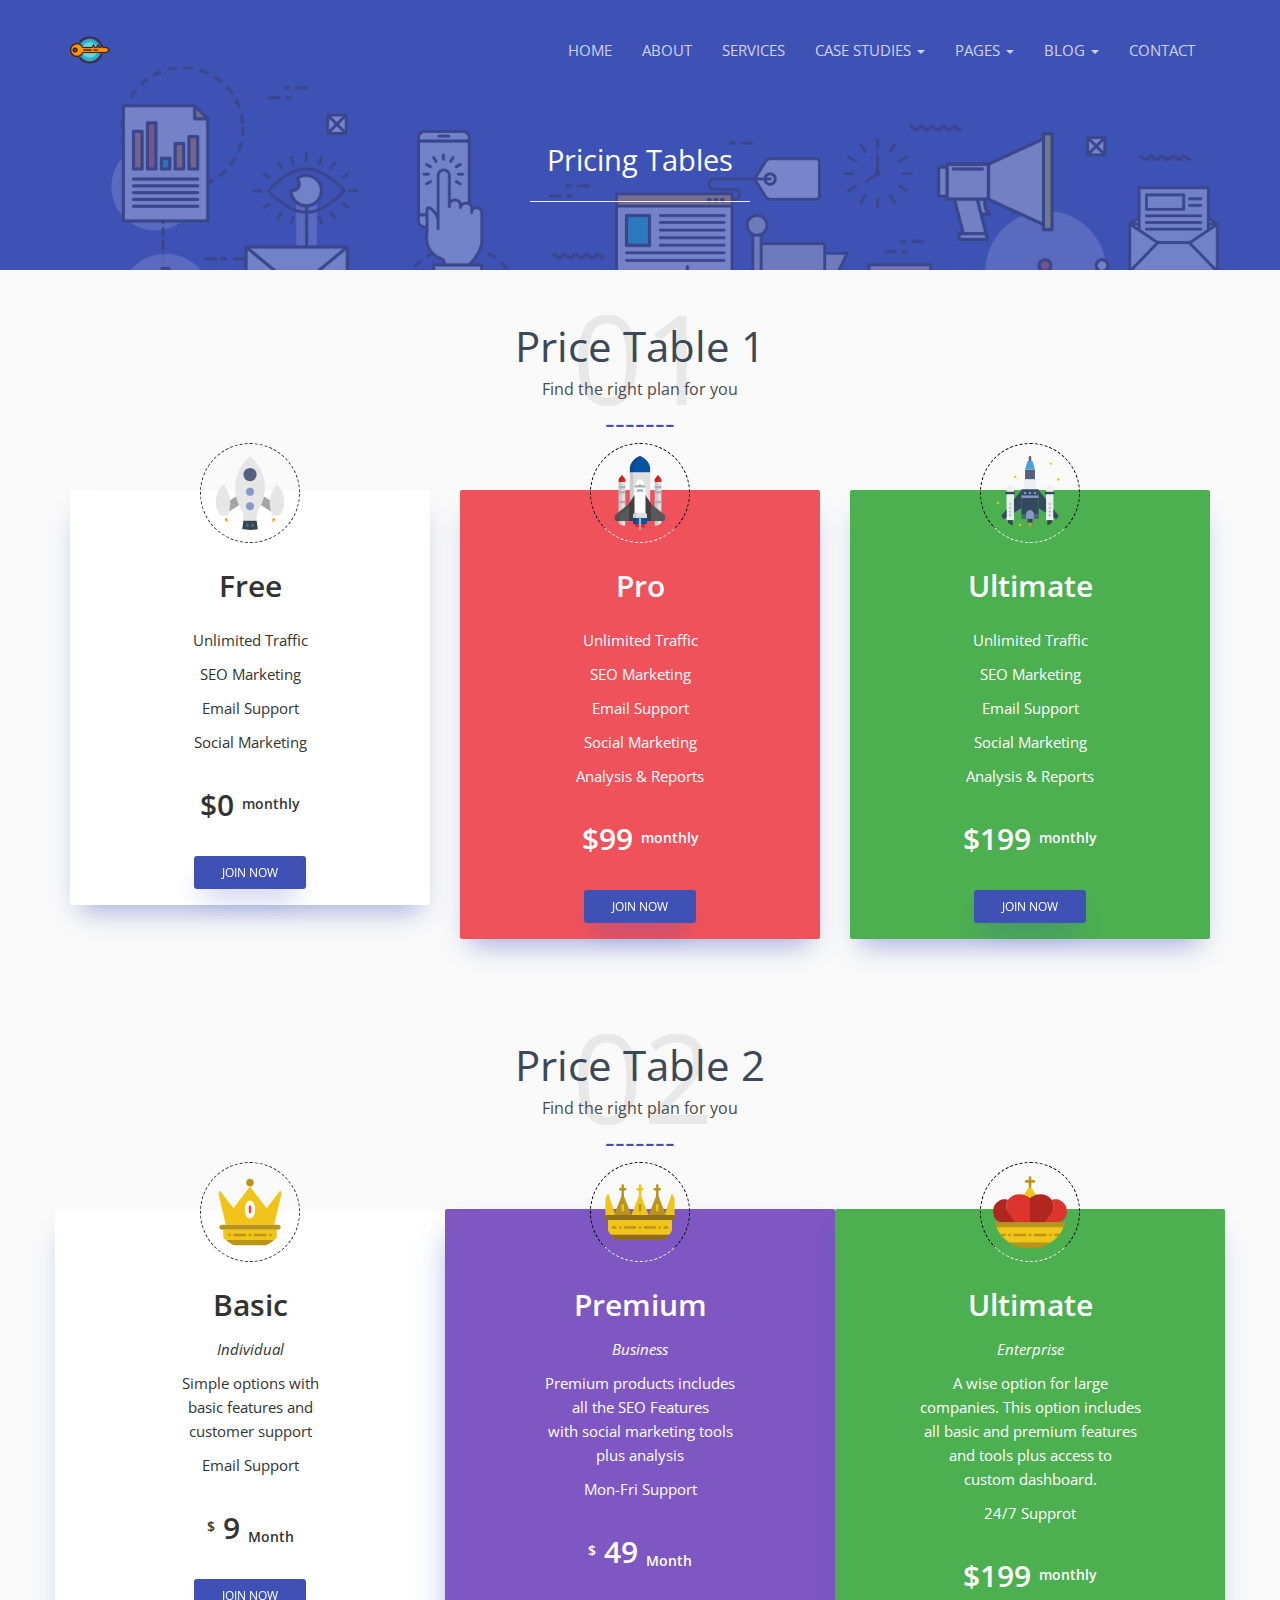
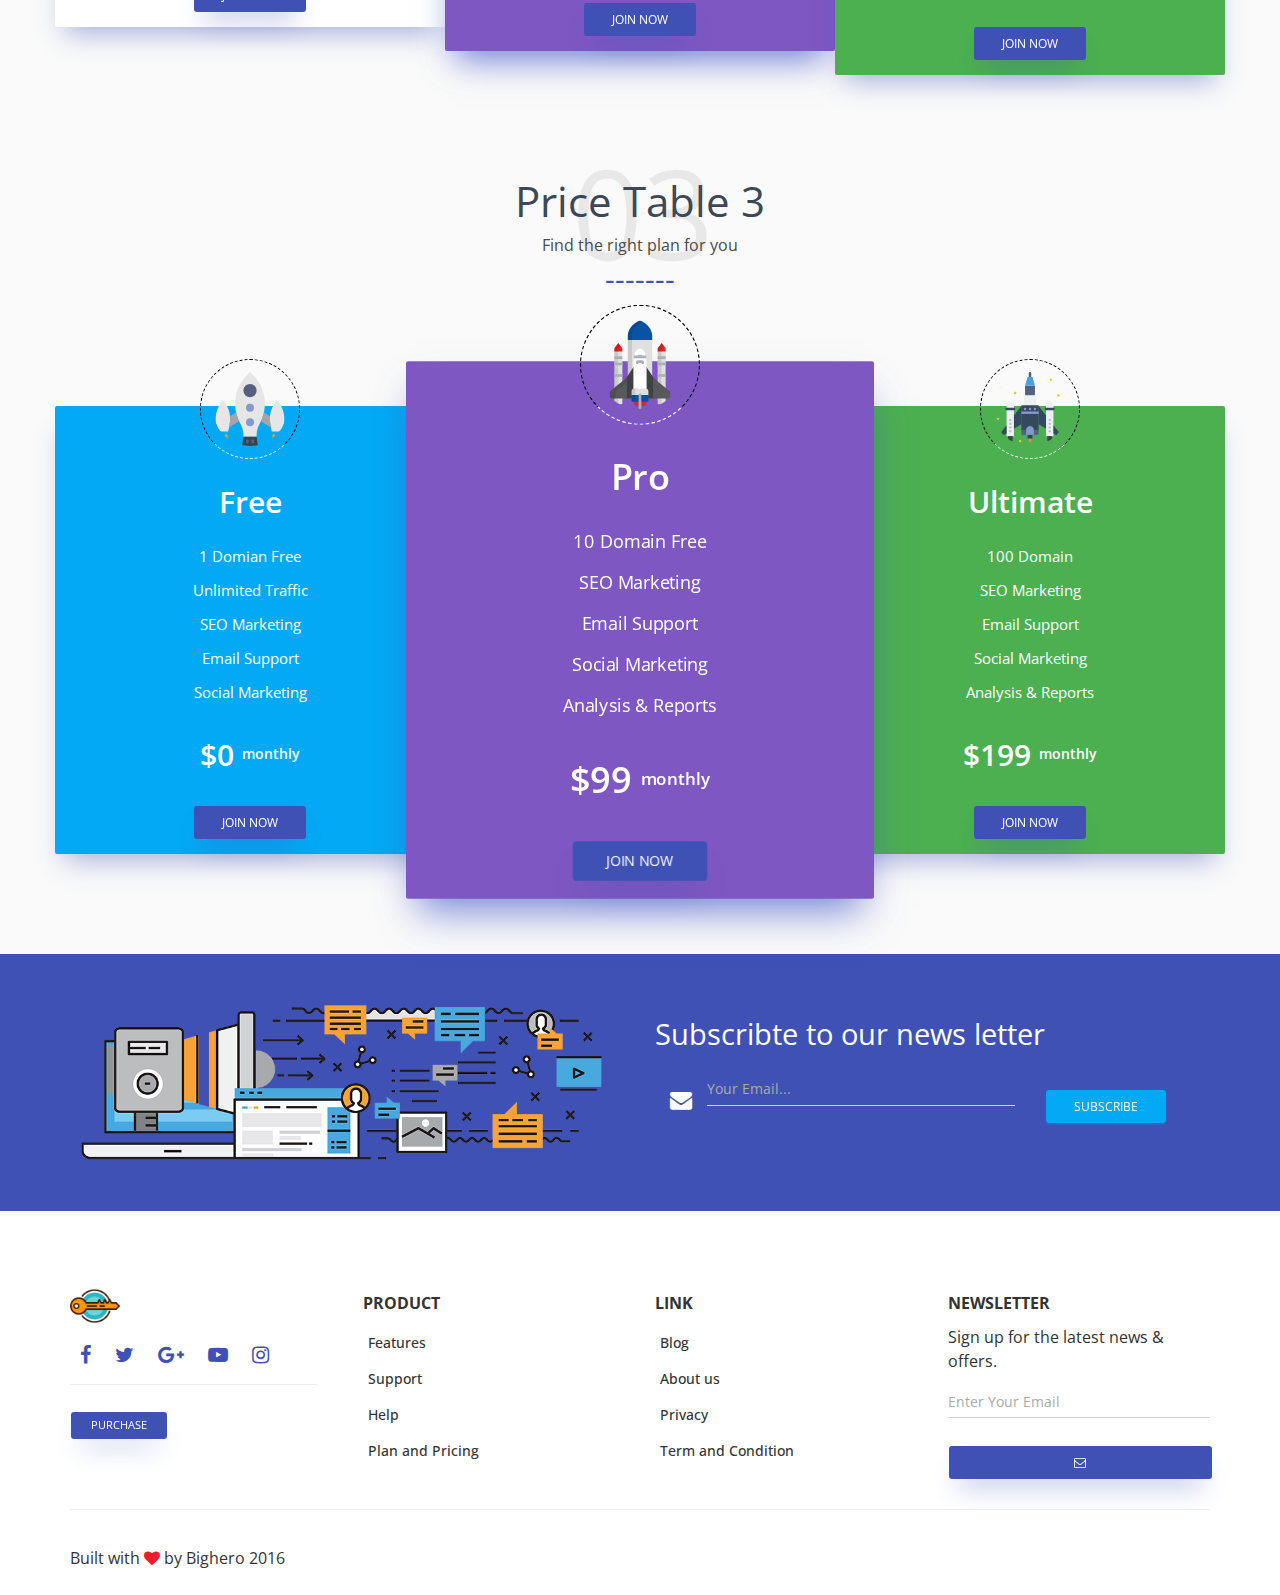
<file: www.paginaswebculiacan.net/pricing.html>
<!doctype html>
<html lang="zxx">

<head>
    <meta charset="utf-8" />
    <meta http-equiv="X-UA-Compatible" content="IE=edge" />
    <meta name="viewport" content="width=device-width, initial-scale=1">
    <title>KeySeo - SEO, Digital Marketing Agency HTML Template</title>
    <!-- CSS Files -->
    <link href="https://fonts.googleapis.com/css?family=Open+Sans:300,400,600" rel="stylesheet">
    <link href="css/bootstrap.min.css" rel="stylesheet" />
    <link href="css/font-awesome.min.css" rel="stylesheet" />
    <link href="css/animate.min.css" rel="stylesheet" />
    <link href="css/owl.carousel.css" rel="stylesheet" />
    <link href="css/material-kit.css" rel="stylesheet" />
    <link href="css/style.css" rel="stylesheet" />
    <link rel="stylesheet" href="css/colors/indigo.css">
    <!-- favicon -->
    <link rel="icon" type="image/png" href="img/favicon.ico">

</head>

<body class="not-onepage">
    <!-- Preloader -->
    <div id="preloader">
        <div class="loader"></div>
    </div>
    <!-- Header  -->
    <div class="header">
        <nav id="sticky-nav" class="navbar navbar-custom sticky">
            <div class="container">
                <div class="navbar-header">
                    <button type="button" class="navbar-toggle" data-toggle="collapse" data-target="#navigation-example">
                        <span class="sr-only">Toggle navigation</span>
                        <span class="icon-bar"></span>
                        <span class="icon-bar"></span>
                        <span class="icon-bar"></span>
                    </button>
                    <a class="" href="#">
                        <img src="img/logo.png" alt="Logo" class="navbar-brand">
                    </a>
                </div>
                <div class="collapse navbar-collapse" id="navigation-example">
                    <ul class="nav navbar-nav navbar-right">
                        <li><a href="index.html">Home</a></li>
                        <li><a href="about.html">About</a></li>
                        <li><a href="services.html">Services</a></li>

                        <li class="dropdown">
                            <a href="#blog" class="dropdown-toggle" data-toggle="dropdown" aria-expanded="false">
                               Case Studies
                                <b class="caret"></b>
                            </a>
                            <ul class="dropdown-menu dropdown-with-icons">
                                <li><a href="case-study.html">Case Study page</a></li>
                                <li><a href="case-study-single.html">Study Details</a></li>
                            </ul>
                        </li> 

                       <li class="dropdown">
                            <a href="#blog" class="dropdown-toggle" data-toggle="dropdown" aria-expanded="false">
                                Pages
                                <b class="caret"></b>
                            </a>
                            <ul class="dropdown-menu dropdown-with-icons">
                                <li><a href="elements.html">Elements</a></li>
                                <li><a href="pricing.html">Price</a></li>
                                <li><a href="testimonials.html">Testimonials</a></li>
                                <li><a href="404.html">404 page</a></li>
                            </ul>
                        </li>
                        
                        <li class="dropdown">
                            <a href="#blog" class="dropdown-toggle" data-toggle="dropdown" aria-expanded="false">
                               Blog
                                <b class="caret"></b>
                            </a>
                            <ul class="dropdown-menu dropdown-with-icons">
                                <li><a href="blog-right.html">Blog right sidebar</a></li>
                                <li><a href="blog-left.html">Blog left sidebar</a></li>
                                <li><a href="blog-grid.html">Blog Grid</a></li>
                                <li><a href="blog-single.html">Sinlge post</a></li>
                            </ul>
                        </li>
                        <li><a href="contact.html">Contact</a></li>
                    </ul>
                </div>
            </div>
        </nav>
        <div class="header-hero">
            <div class="container text-center">
                <h3>Pricing Tables</h3>
                <hr>
            </div>
        </div>
    </div>
    <!-- End Header -->
    <!-- price table 1 -->
    <div class="section section-no-padding-top bg-gray">
        <div class="container">
            <div class="section-header text-center">
                <h2 class="title">Price Table 1</h2>
                <p class="description">Find the right plan for you</p>
                <span class="section-number">01</span>
            </div>
            
            <div class="price-table-1">
                <div class="row">
                    <div class="col-md-4">
                        <div class="price-table">
                            <ul>
                              <li>
                                <img src="img/svg/price1.svg" class="price-icon" alt="">
                                <br>
                                <h2>Free</h2>
                              </li>

                              <li>Unlimited Traffic</li>
                              <li>SEO Marketing</li>
                              <li>Email Support</li>
                              <li>Social Marketing</li>
                              <li>
                                <h3>$0 <sup>monthly</sup></h3>
                              </li>
                              <li>
                                <button class="btn btn-primary">Join Now</button>
                              </li>
                            </ul>

                        </div>
                    </div>
                    <div class="col-md-4">
                        <div class="price-table price-red">
                            <ul>
                              <li>
                                <img src="img/svg/price2.svg" class="price-icon" alt="">
                                <br>
                                <h2>Pro</h2>
                              </li>

                              <li>Unlimited Traffic</li>
                              <li>SEO Marketing</li>
                              <li>Email Support</li>
                              <li>Social Marketing</li>
                              <li>Analysis & Reports</li>
                              <li>
                                <h3>$99 <sup>monthly</sup></h3>
                              </li>
                              <li>
                                <button class="btn btn-primary">Join Now</button>
                              </li>
                            </ul>
                        </div>
                    </div>
                    <div class="col-md-4">
                        <div class="price-table price-green">
                            <ul>
                              <li>
                                <img src="img/svg/price3.svg" class="price-icon" alt="">
                                <br>
                                <h2>Ultimate</h2>
                              </li>

                              <li>Unlimited Traffic</li>
                              <li>SEO Marketing</li>
                              <li>Email Support</li>
                              <li>Social Marketing</li>
                              <li>Analysis & Reports</li>
                              <li>
                                <h3>$199 <sup>monthly</sup></h3>
                              </li>
                              <li>
                                <button class="btn btn-primary">Join Now</button>
                              </li>
                            </ul>
                        </div>
                    </div>
                </div>
            </div>

        </div>

    </div>
    <!-- end price table 1 -->    

    <!-- price table 2 -->
    <div class="section section-no-padding-top bg-gray">
        <div class="container">
            <div class="section-header text-center">
                <h2 class="title">Price Table 2</h2>
                <p class="description">Find the right plan for you</p>
                <span class="section-number">02</span>
            </div>
            
            <div class="price-table-2">
                <div class="row">
                    <div class="col-md-4">
                        <div class="price-table">
                            <ul>
                              <li>
                                <img src="img/svg/price4.svg" class="price-icon" alt="">
                                <br>
                                <h2>Basic</h2>
                                <i>Individual</i>
                              </li>
                                <li>
                                    Simple options with <br> basic features and <br> customer support
                                </li>
                                <li>
                                    Email Support
                                </li>
                              <li>
                                <h3><sup>$</sup> 9 <sub>Month</sub></h3>
                              </li>
                              <li>
                                <button class="btn btn-primary">Join Now</button>
                              </li>
                            </ul>

                        </div>
                    </div>
                    <div class="col-md-4">
                        <div class="price-table table-active">
                            <ul>
                              <li>
                                <img src="img/svg/price5.svg" class="price-icon" alt="">
                                <br>
                                <h2>Premium</h2>
                                <i>Business</i>
                              </li>

                                <li>
                                    Premium products includes <br> all the SEO Features <br> with social marketing tools <br>plus analysis
                                </li>
                                <li>
                                    Mon-Fri Support
                                </li>
                              <li>
                                <h3><sup>$</sup> 49 <sub>Month</sub></h3>
                              </li>
                              <li>
                                <button class="btn btn-primary">Join Now</button>
                              </li>
                            </ul>
                        </div>
                    </div>
                    <div class="col-md-4">
                        <div class="price-table price-green">
                            <ul>
                              <li>
                                <img src="img/svg/price6.svg" class="price-icon" alt="">
                                <br>
                                <h2>Ultimate</h2>
                                <i>Enterprise</i>
                              </li>

                                <li>
                                    A wise option for large <br> companies. This option includes <br> all basic and premium features <br> and tools plus access to <br> custom dashboard.
                                </li>
                               <li> 24/7 Supprot</li>
                              <li>
                                <h3>$199 <sup>monthly</sup></h3>
                              </li>
                              <li>
                                <button class="btn btn-primary">Join Now</button>
                              </li>
                            </ul>
                        </div>
                    </div>
                </div>
            </div>

        </div>

    </div>
    <!-- end price table 1 -->

    <!-- price table 3 -->
    <div class="section section-no-padding-top bg-gray">
        <div class="container">
            <div class="section-header text-center">
                <h2 class="title">Price Table 3</h2>
                <p class="description">Find the right plan for you</p>
                <span class="section-number">03</span>
            </div>
            
            <div class="price-table-3">
                <div class="row">
                    <div class="col-md-4">
                        <div class="price-table price-blue">
                            <ul>
                              <li>
                                <img src="img/svg/price1.svg" class="price-icon" alt="">
                                <br>
                                <h2>Free</h2>
                              </li>

                              <li>1 Domian Free</li>
                              <li>Unlimited Traffic</li>
                              <li>SEO Marketing</li>
                              <li>Email Support</li>
                              <li>Social Marketing</li>
                              <li>
                                <h3>$0 <sup>monthly</sup></h3>
                              </li>
                              <li>
                                <button class="btn btn-primary">Join Now</button>
                              </li>
                            </ul>

                        </div>
                    </div>
                    <div class="col-md-4">
                        <div class="price-table table-active">
                            <ul>
                              <li>
                                <img src="img/svg/price2.svg" class="price-icon" alt="">
                                <br>
                                <h2>Pro</h2>
                              </li>

                              <li>10 Domain Free</li>
                              <li>SEO Marketing</li>
                              <li>Email Support</li>
                              <li>Social Marketing</li>
                              <li>Analysis & Reports</li>
                              <li>
                                <h3>$99 <sup>monthly</sup></h3>
                              </li>
                              <li>
                                <button class="btn btn-primary">Join Now</button>
                              </li>
                            </ul>
                        </div>
                    </div>
                    <div class="col-md-4">
                        <div class="price-table price-green">
                            <ul>
                              <li>
                                <img src="img/svg/price3.svg" class="price-icon" alt="">
                                <br>
                                <h2>Ultimate</h2>
                              </li>

                              <li>100 Domain</li>
                              <li>SEO Marketing</li>
                              <li>Email Support</li>
                              <li>Social Marketing</li>
                              <li>Analysis & Reports</li>
                              <li>
                                <h3>$199 <sup>monthly</sup></h3>
                              </li>
                              <li>
                                <button class="btn btn-primary">Join Now</button>
                              </li>
                            </ul>
                        </div>
                    </div>
                </div>
            </div>

        </div>

    </div>
    <!-- end price table 3 -->    


    <!-- Subscribe -->
    <div class="subscribe bg-primary">
        <div class="container">
            <div class="row">
                <div class="col-md-6">
                    <img src="img/vector5.png" alt="vector" class="img-responsive">
                </div>
                <div class="col-md-6">
                    <h3 class="title">Subscribte to our news letter</h3>
                    <form method="post">
                        <div class="row">
                            <div class="col-sm-8">
                                <div class="input-group">
                                    <span class="input-group-addon">
                                                <i class="fa fa-envelope"></i>
                                            </span>
                                    <div class="form-group is-empty">
                                        <input type="email" value="" placeholder="Your Email..." class="form-control"><span class="material-input"></span></div>
                                </div>
                            </div>
                            <div class="col-sm-4">
                                <button type="button" class="btn btn-info">Subscribe</button>
                            </div>
                        </div>
                    </form>
                </div>
            </div>
        </div>
    </div>
    <!-- End subscribe -->
    <!-- Footer -->
    <footer class="footer section">
        <div class="container footer-widget">
            <div class="row">
                <div class="col col-sm-3">
                    <a href="#"><img src="img/logo.png" alt="Company logo" class="footer-logo img-responsive"></a>
                    <div class="social">
                        <a href="#social"><i class="fa fa-facebook"></i></a>
                        <a href="#social"><i class="fa fa-twitter"></i></a>
                        <a href="#social"><i class="fa fa-google-plus"></i></a>
                        <a href="#social"><i class="fa fa-youtube-play"></i></a>
                        <a href="#social"><i class="fa fa-instagram"></i></a>
                    </div>
                    <!-- /Social -->
                    <hr class="up-hr">
                    <button class="btn btn-primary light btn-sm">Purchase</button>
                </div>
                <div class="col col-sm-3">
                    <h6 class="typo-light hd">Product</h6>
                    <ul class="list-1">
                        <li><a href="#link">Features</a></li>
                        <li><a href="#link">Support</a></li>
                        <li><a href="#link">Help</a></li>
                        <li><a href="#link">Plan and Pricing</a></li>
                    </ul>
                </div>
                <div class="col col-sm-3">
                    <h6 class="typo-light hd">Link</h6>
                    <ul class="list-1">
                        <li><a href="#link">Blog</a></li>
                        <li><a href="#link">About us</a></li>
                        <li><a href="#link">Privacy</a></li>
                        <li><a href="#link">Term and Condition</a></li>
                    </ul>
                </div>
                <div class="col col-sm-3">
                    <div class="newsletter">
                        <h6 class="typo-light">Newsletter</h6>
                        <p>Sign up for the latest news &amp; offers.</p>
                        <div id="subscribe-success"></div>
                        <form class="form-widget subscribe-form">
                            <div class="field-group">
                                <input type="email" class="form-control" placeholder="Enter Your Email">
                                <button type="submit" id="submit" class="btn footer-btn btn-primary"><i class="fa fa-envelope-o"></i></button>
                            </div>
                            <div class="msg-wrp"></div>
                        </form>
                        <!-- /form -->
                    </div>
                </div>
            </div>
            <hr>
            <p class="copyright">Built with <i class="fa fa-heart"></i> by Bighero 2016</p>
        </div>
    </footer>
    <!-- ./Footer section -->
    <!--   Core JS Files   -->
    <script src="js/jquery.min.js" type="text/javascript"></script>
    <script src="js/bootstrap.min.js" type="text/javascript"></script>
    <script src="js/bootstrap-datepicker.js" type="text/javascript"></script>
    <script src="js/jqBootstrapValidation.js" type="text/javascript"></script>
    <script src="js/jquery.easing.1.3.min.js" type="text/javascript"></script>
    <script src="js/jquery.sticky.js" type="text/javascript"></script>
    <script src="js/owl.carousel.min.js" type="text/javascript"></script>
    <script src="js/wow.min.js" type="text/javascript"></script>
    <script src="js/material.min.js" type="text/javascript"></script>
    <script src="js/main.js" type="text/javascript"></script>

</body>

</html>
</file>
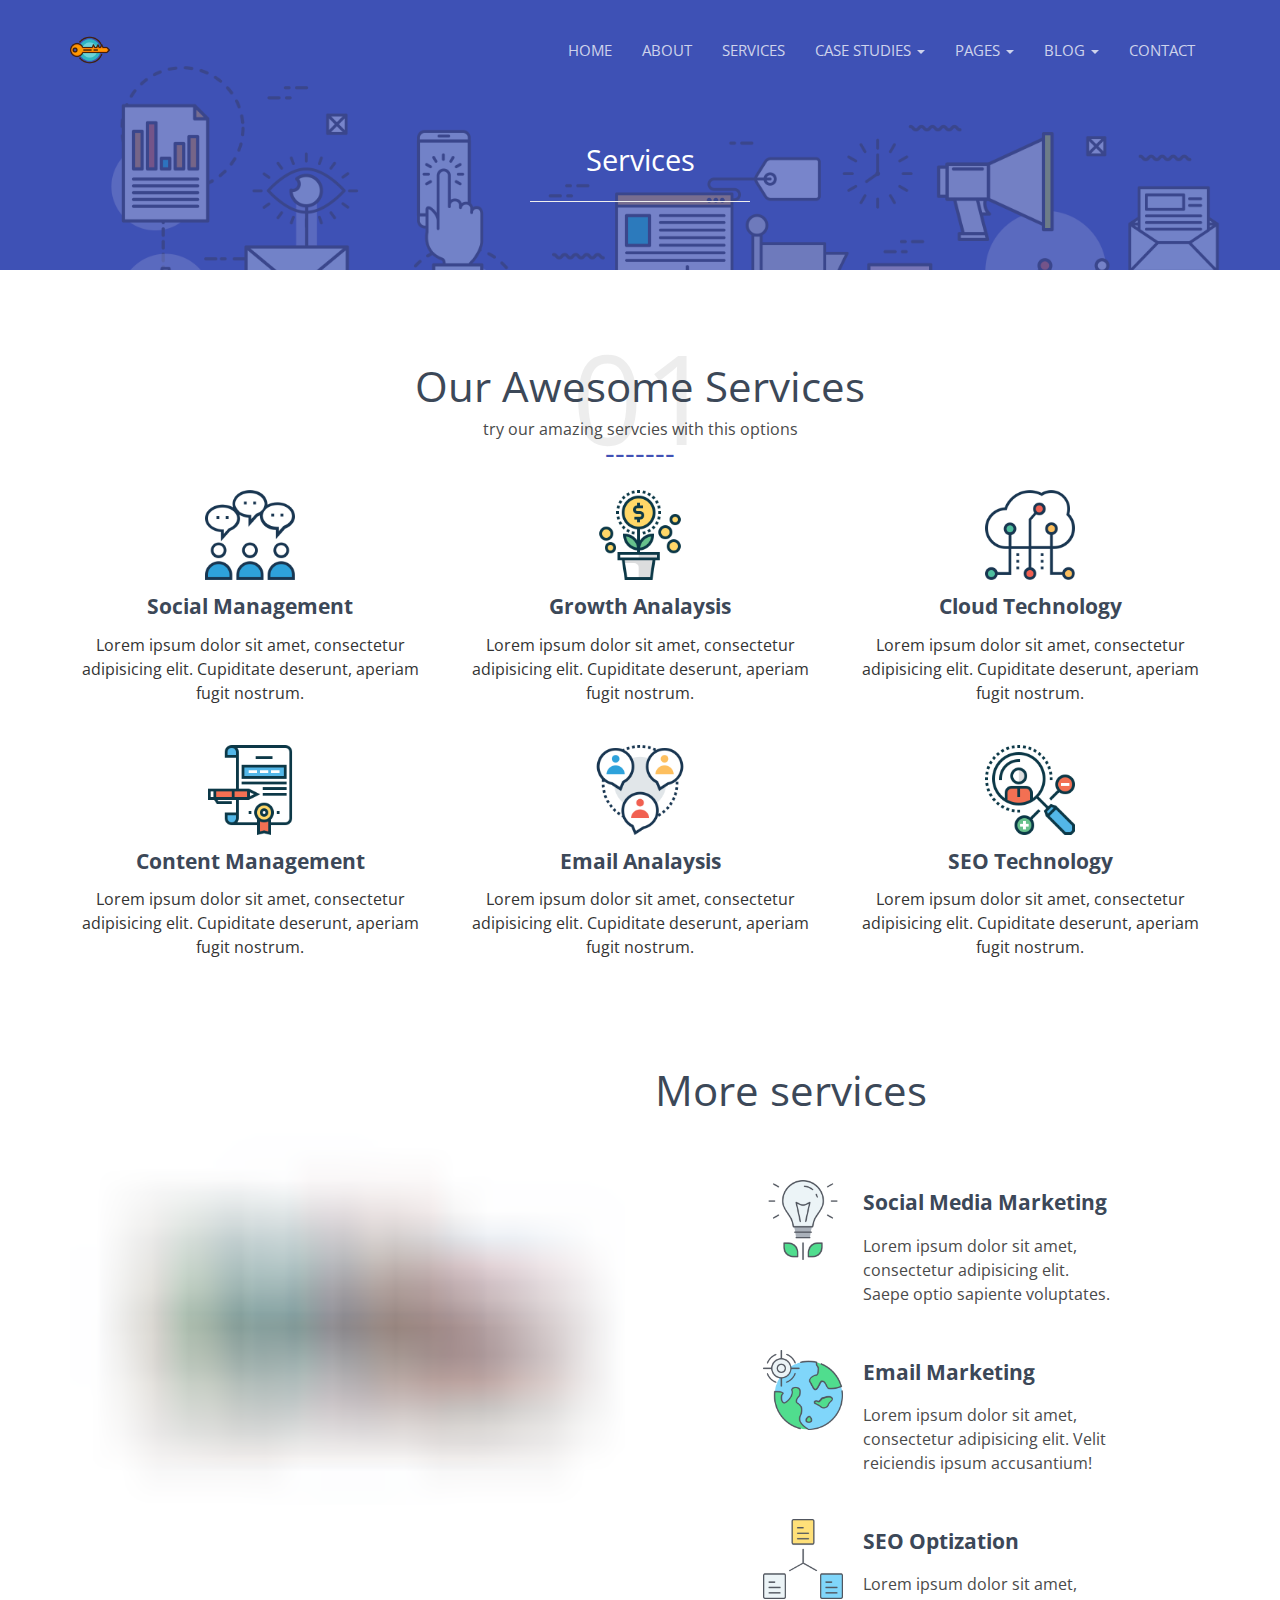
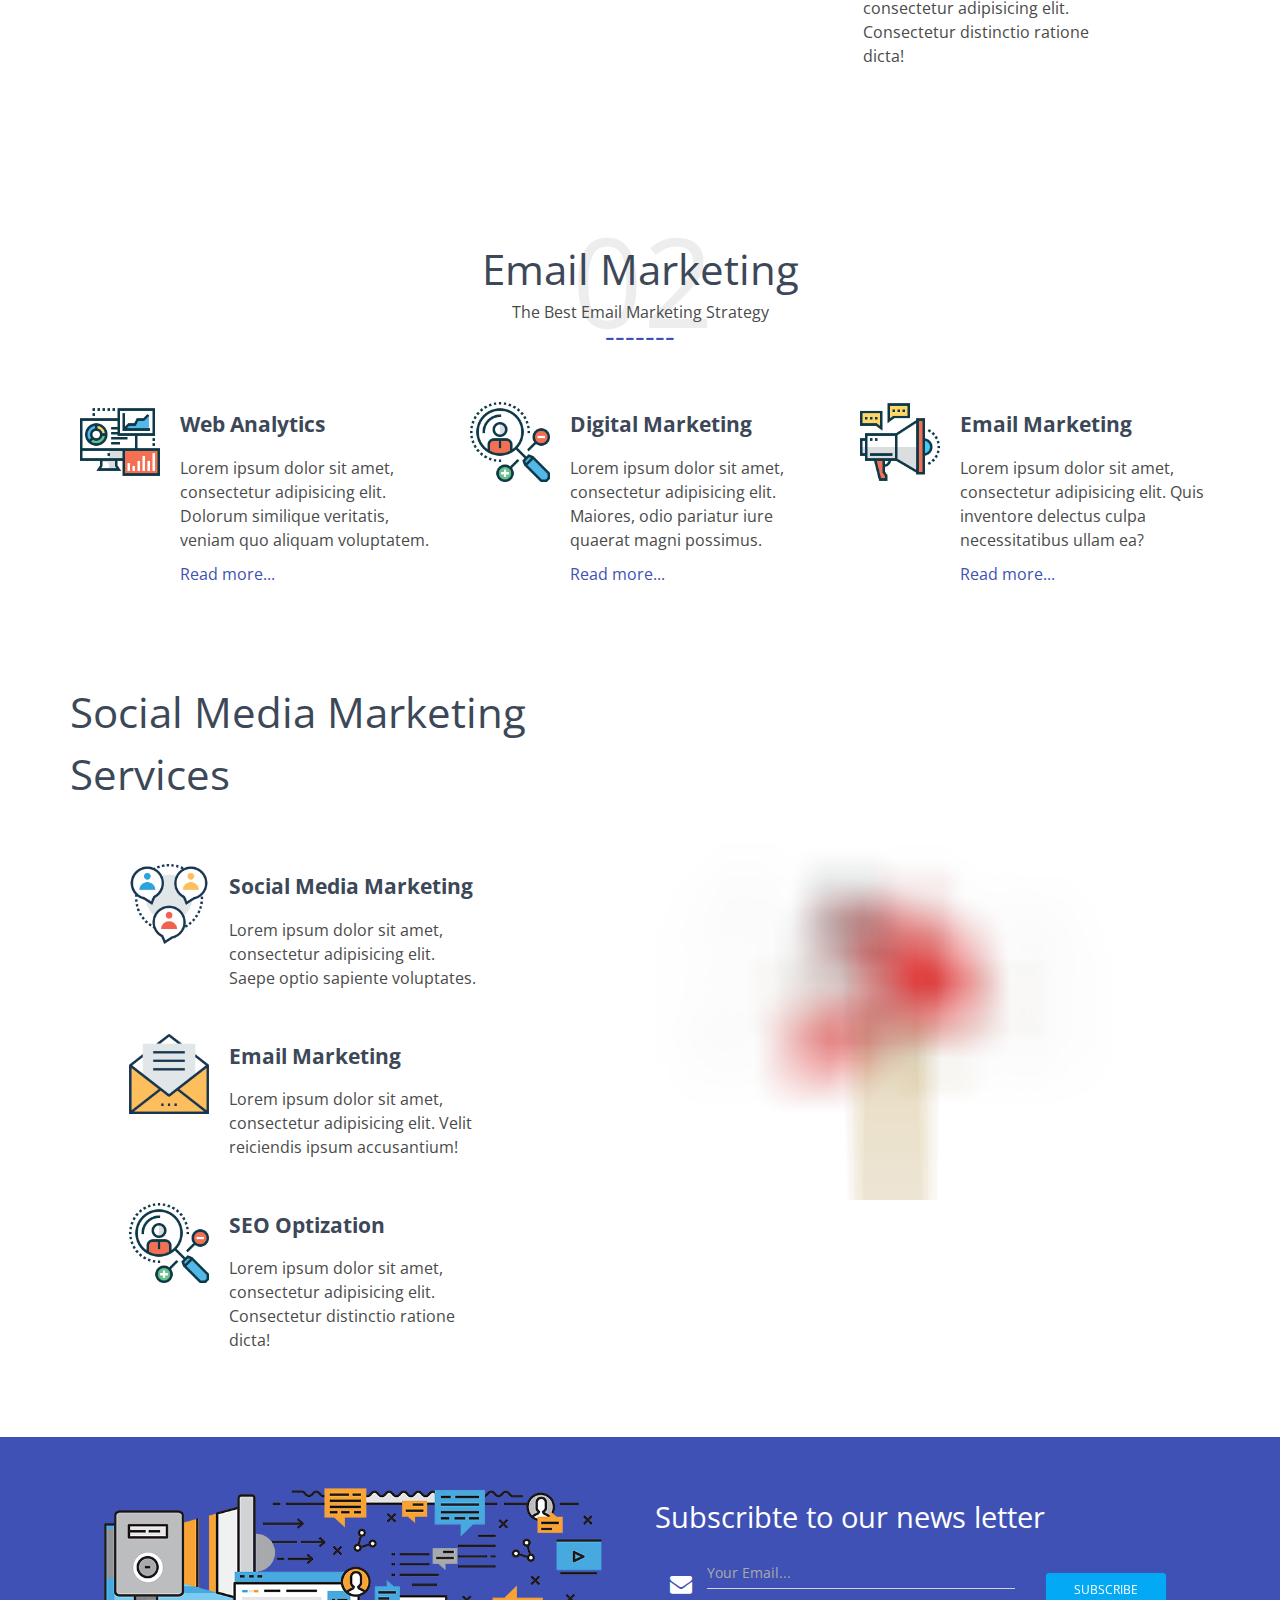
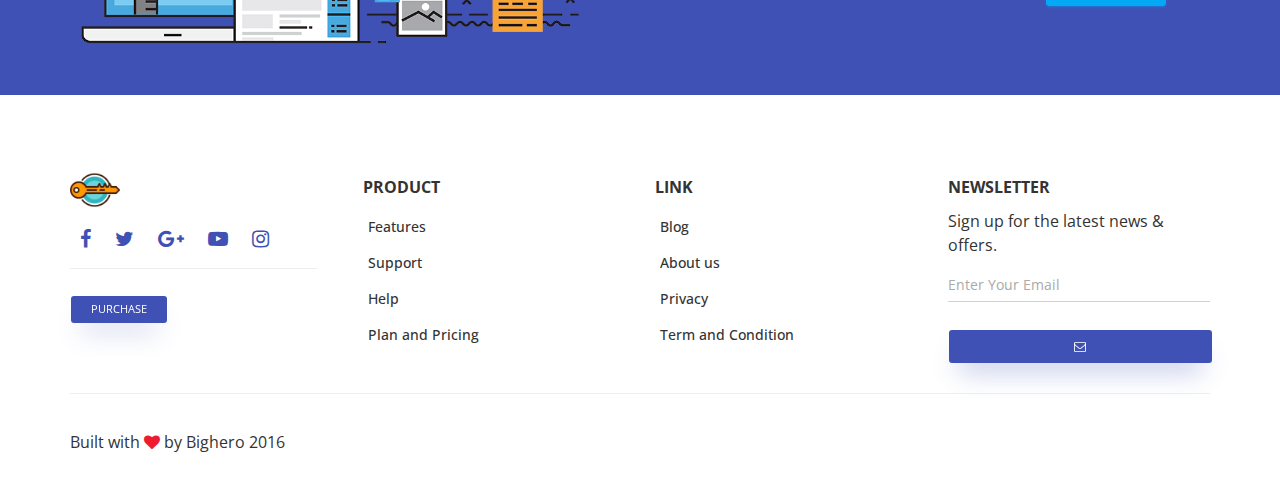
<file: www.paginaswebculiacan.net/services.html>
<!doctype html>
<html lang="zxx">

<head>
    <meta charset="utf-8" />
    <meta http-equiv="X-UA-Compatible" content="IE=edge" />
    <meta name="viewport" content="width=device-width, initial-scale=1">
    <title>KeySeo - SEO, Digital Marketing Agency HTML Template</title>
    <!-- CSS Files -->
    <link href="https://fonts.googleapis.com/css?family=Open+Sans:300,400,600" rel="stylesheet">
    <link href="css/bootstrap.min.css" rel="stylesheet" />
    <link href="css/font-awesome.min.css" rel="stylesheet" />
    <link href="css/animate.min.css" rel="stylesheet" />
    <link href="css/owl.carousel.css" rel="stylesheet" />
    <link href="css/material-kit.css" rel="stylesheet" />
    <link href="css/style.css" rel="stylesheet" />
    <link rel="stylesheet" href="css/colors/indigo.css">
    <!-- favicon -->
    <link rel="icon" type="image/png" href="img/favicon.ico">

</head>

<body class="not-onepage">
    <!-- Preloader -->
    <div id="preloader">
        <div class="loader"></div>
    </div>
    <!-- Header  -->
    <div class="header">
        <nav id="sticky-nav" class="navbar navbar-custom sticky">
            <div class="container">
                <div class="navbar-header">
                    <button type="button" class="navbar-toggle" data-toggle="collapse" data-target="#navigation-example">
                        <span class="sr-only">Toggle navigation</span>
                        <span class="icon-bar"></span>
                        <span class="icon-bar"></span>
                        <span class="icon-bar"></span>
                    </button>
                    <a class="" href="#">
                        <img src="img/logo.png" alt="Logo" class="navbar-brand">
                    </a>
                </div>
                <div class="collapse navbar-collapse" id="navigation-example">
                    <ul class="nav navbar-nav navbar-right">
                        <li><a href="index.html">Home</a></li>
                        <li><a href="about.html">About</a></li>
                        <li><a href="services.html">Services</a></li>

                        <li class="dropdown">
                            <a href="#blog" class="dropdown-toggle" data-toggle="dropdown" aria-expanded="false">
                               Case Studies
                                <b class="caret"></b>
                            </a>
                            <ul class="dropdown-menu dropdown-with-icons">
                                <li><a href="case-study.html">Case Study page</a></li>
                                <li><a href="case-study-single.html">Study Details</a></li>
                            </ul>
                        </li> 

                       <li class="dropdown">
                            <a href="#blog" class="dropdown-toggle" data-toggle="dropdown" aria-expanded="false">
                                Pages
                                <b class="caret"></b>
                            </a>
                            <ul class="dropdown-menu dropdown-with-icons">
                                <li><a href="elements.html">Elements</a></li>
                                <li><a href="pricing.html">Price</a></li>
                                <li><a href="testimonials.html">Testimonials</a></li>
                                <li><a href="404.html">404 page</a></li>
                            </ul>
                        </li>

                        <li class="dropdown">
                            <a href="#blog" class="dropdown-toggle" data-toggle="dropdown" aria-expanded="false">
                               Blog
                                <b class="caret"></b>
                            </a>
                            <ul class="dropdown-menu dropdown-with-icons">
                                <li><a href="blog-right.html">Blog right sidebar</a></li>
                                <li><a href="blog-left.html">Blog left sidebar</a></li>
                                <li><a href="blog-grid.html">Blog Grid</a></li>
                                <li><a href="blog-single.html">Sinlge post</a></li>
                            </ul>
                        </li>
                        <li><a href="contact.html">Contact</a></li>
                    </ul>
                </div>
            </div>
        </nav>
        <div class="header-hero">
            <div class="container text-center">
                <h3>Services </h3>
                <hr>
            </div>
        </div>
    </div>
    <!-- End Header -->
    <!-- Services -->
    <section id="services">
        <div class="container">
            <div class="section-header text-center">
                <h2 class="title">Our Awesome Services</h2>
                <p class="description">try our amazing servcies with this options</p>
                <span class="section-number">01</span>
            </div>
            <!-- first row -->
            <div class="row">
                <div class="col-md-4">
                    <div class="services-item text-center">
                        <img src="img/icons/service-1.png" alt="Services icon" class="img-responsive">
                        <h4 class="info-title">Social Management</h4>
                        <p>
                            Lorem ipsum dolor sit amet, consectetur adipisicing elit. Cupiditate deserunt, aperiam fugit nostrum.
                        </p>
                    </div>
                </div>
                <div class="col-md-4">
                    <div class="services-item text-center">
                        <img src="img/icons/service-2.png" alt="Services icon" class="img-responsive">
                        <h4 class="info-title">Growth Analaysis</h4>
                        <p>
                            Lorem ipsum dolor sit amet, consectetur adipisicing elit. Cupiditate deserunt, aperiam fugit nostrum.
                        </p>
                    </div>
                </div>
                <div class="col-md-4">
                    <div class="services-item text-center">
                        <img src="img/icons/service-3.png" alt="Services icon" class="img-responsive">
                        <h4 class="info-title">Cloud Technology</h4>
                        <p>
                            Lorem ipsum dolor sit amet, consectetur adipisicing elit. Cupiditate deserunt, aperiam fugit nostrum.
                        </p>
                    </div>
                </div>
            </div>
            <!-- end first row -->
            <!-- second row -->
            <div class="row row-space">
                <div class="col-md-4">
                    <div class="services-item text-center">
                        <img src="img/icons/service-4.png" alt="Services icon" class="img-responsive">
                        <h4 class="info-title">Content Management</h4>
                        <p>
                            Lorem ipsum dolor sit amet, consectetur adipisicing elit. Cupiditate deserunt, aperiam fugit nostrum.
                        </p>
                    </div>
                </div>
                <div class="col-md-4">
                    <div class="services-item text-center">
                        <img src="img/icons/service-5.png" alt="Services icon" class="img-responsive">
                        <h4 class="info-title">Email Analaysis</h4>
                        <p>
                            Lorem ipsum dolor sit amet, consectetur adipisicing elit. Cupiditate deserunt, aperiam fugit nostrum.
                        </p>
                    </div>
                </div>
                <div class="col-md-4">
                    <div class="services-item text-center">
                        <img src="img/icons/service-6.png" alt="Services icon" class="img-responsive">
                        <h4 class="info-title">SEO Technology</h4>
                        <p>
                            Lorem ipsum dolor sit amet, consectetur adipisicing elit. Cupiditate deserunt, aperiam fugit nostrum.
                        </p>
                    </div>
                </div>
            </div>
            <!-- end second row -->
            <div class="more-about section">
                <div class="row">
                    <div class="col-md-6">
                        <div class="img-container">
                            <img src="img/service-img.png" alt="img" class="img-responsive">
                        </div>
                    </div>
                    <div class="col-md-6">
                        <h2 class="title">More services</h2>
                        <div class="info info-horizontal">
                            <div class="icon icon-primary">
                                <img src="img/icons/icon-1.png" alt="icon" class="img-responsive">
                            </div>
                            <div class="description">
                                <h4 class="info-title">Social Media Marketing</h4>
                                <p>Lorem ipsum dolor sit amet, consectetur adipisicing elit. Saepe optio sapiente voluptates.</p>
                            </div>
                        </div>
                        <div class="info info-horizontal">
                            <div class="icon icon-primary">
                                <img src="img/icons/icon-2.png" alt="icon" class="img-responsive">
                            </div>
                            <div class="description">
                                <h4 class="info-title">Email Marketing</h4>
                                <p>Lorem ipsum dolor sit amet, consectetur adipisicing elit. Velit reiciendis ipsum accusantium!</p>
                            </div>
                        </div>
                        <div class="info info-horizontal">
                            <div class="icon icon-primary">
                                <img src="img/icons/icon-3.png" alt="icon" class="img-responsive">
                            </div>
                            <div class="description">
                                <h4 class="info-title">SEO Optization</h4>
                                <p>Lorem ipsum dolor sit amet, consectetur adipisicing elit. Consectetur distinctio ratione dicta!</p>
                            </div>
                        </div>
                    </div>
                </div>
            </div>
        </div>
        <!-- end container -->
    </section>
    <!-- End Services -->    

    <!-- merketing -->
    <section id="marketing" class="marketing">
        <div class="container">
            <div class="section-header text-center">
                <h2 class="title">Email Marketing</h2>
                <p class="description">The Best Email Marketing Strategy</p>
                <span class="section-number">02</span>
            </div>
            <div class="row">
                <div class="col-md-4">
                    <div class="info info-horizontal">
                        <div class="icon icon-primary">
                            <img src="img/icons/icon-4.png" alt="icon" class="img-responsive">
                        </div>
                        <div class="description">
                            <h4 class="info-title">Web Analytics</h4>
                            <p>Lorem ipsum dolor sit amet, consectetur adipisicing elit. Dolorum similique veritatis, veniam quo aliquam voluptatem.</p>
                            <a href="#services">Read more...</a>
                        </div>
                    </div>
                </div>
                <div class="col-md-4">
                    <div class="info info-horizontal">
                        <div class="icon icon-primary">
                            <img src="img/icons/icon-5.png" alt="icon" class="img-responsive">
                        </div>
                        <div class="description">
                            <h4 class="info-title">Digital Marketing</h4>
                            <p>Lorem ipsum dolor sit amet, consectetur adipisicing elit. Maiores, odio pariatur iure quaerat magni possimus.</p>
                            <a href="#services">Read more...</a>
                        </div>
                    </div>
                </div>
                <div class="col-md-4">
                    <div class="info info-horizontal">
                        <div class="icon icon-primary">
                            <img src="img/icons/icon-6.png" alt="icon" class="img-responsive">
                        </div>
                        <div class="description">
                            <h4 class="info-title">Email Marketing</h4>
                            <p>Lorem ipsum dolor sit amet, consectetur adipisicing elit. Quis inventore delectus culpa necessitatibus ullam ea?</p>
                            <a href="#services">Read more...</a>
                        </div>
                    </div>
                </div>
            </div>
            <div class="more-about section">
                <div class="row">
                    <div class="col-md-5">
                        <h2 class="title">Social Media Marketing Services</h2>
                        <div class="info info-horizontal">
                            <div class="icon icon-primary">
                                <img src="img/icons/service-5.png" alt="icon" class="img-responsive">
                            </div>
                            <div class="description">
                                <h4 class="info-title">Social Media Marketing</h4>
                                <p>Lorem ipsum dolor sit amet, consectetur adipisicing elit. Saepe optio sapiente voluptates.</p>
                            </div>
                        </div>
                        <div class="info info-horizontal">
                            <div class="icon icon-primary">
                                <img src="img/icons/email.png" alt="icon" class="img-responsive">
                            </div>
                            <div class="description">
                                <h4 class="info-title">Email Marketing</h4>
                                <p>Lorem ipsum dolor sit amet, consectetur adipisicing elit. Velit reiciendis ipsum accusantium!</p>
                            </div>
                        </div>
                        <div class="info info-horizontal">
                            <div class="icon icon-primary">
                                <img src="img/icons/service-6.png" alt="icon" class="img-responsive">
                            </div>
                            <div class="description">
                                <h4 class="info-title">SEO Optization</h4>
                                <p>Lorem ipsum dolor sit amet, consectetur adipisicing elit. Consectetur distinctio ratione dicta!</p>
                            </div>
                        </div>
                    </div>
                    <div class="col-md-7">
                        <div class="img-container">
                            <img src="img/mailbox.png" alt="img" class="img-responsive">
                        </div>
                    </div>
                </div>
            </div>
        </div>
    </section>
    <!-- End marketing -->
    <!-- Subscribe -->
    <div class="subscribe bg-primary">
        <div class="container">
            <div class="row">
                <div class="col-md-6">
                    <img src="img/vector5.png" alt="vector" class="img-responsive">
                </div>
                <div class="col-md-6">
                    <h3 class="title">Subscribte to our news letter</h3>
                    <form method="post">
                        <div class="row">
                            <div class="col-sm-8">
                                <div class="input-group">
                                    <span class="input-group-addon">
                                                <i class="fa fa-envelope"></i>
                                            </span>
                                    <div class="form-group is-empty">
                                        <input type="email" value="" placeholder="Your Email..." class="form-control"><span class="material-input"></span></div>
                                </div>
                            </div>
                            <div class="col-sm-4">
                                <button type="button" class="btn btn-info">Subscribe</button>
                            </div>
                        </div>
                    </form>
                </div>
            </div>
        </div>
    </div>
    <!-- End subscribe -->
    <!-- Footer -->
    <footer class="footer section">
        <div class="container footer-widget">
            <div class="row">
                <div class="col col-sm-3">
                    <a href="#"><img src="img/logo.png" alt="Company logo" class="footer-logo img-responsive"></a>
                    <div class="social">
                        <a href="#social"><i class="fa fa-facebook"></i></a>
                        <a href="#social"><i class="fa fa-twitter"></i></a>
                        <a href="#social"><i class="fa fa-google-plus"></i></a>
                        <a href="#social"><i class="fa fa-youtube-play"></i></a>
                        <a href="#social"><i class="fa fa-instagram"></i></a>
                    </div>
                    <!-- /Social -->
                    <hr class="up-hr">
                    <button class="btn btn-primary light btn-sm">Purchase</button>
                </div>
                <div class="col col-sm-3">
                    <h6 class="typo-light hd">Product</h6>
                    <ul class="list-1">
                        <li><a href="#link">Features</a></li>
                        <li><a href="#link">Support</a></li>
                        <li><a href="#link">Help</a></li>
                        <li><a href="#link">Plan and Pricing</a></li>
                    </ul>
                </div>
                <div class="col col-sm-3">
                    <h6 class="typo-light hd">Link</h6>
                    <ul class="list-1">
                        <li><a href="#link">Blog</a></li>
                        <li><a href="#link">About us</a></li>
                        <li><a href="#link">Privacy</a></li>
                        <li><a href="#link">Term and Condition</a></li>
                    </ul>
                </div>
                <div class="col col-sm-3">
                    <div class="newsletter">
                        <h6 class="typo-light">Newsletter</h6>
                        <p>Sign up for the latest news &amp; offers.</p>
                        <div id="subscribe-success"></div>
                        <form class="form-widget subscribe-form">
                            <div class="field-group">
                                <input type="email" class="form-control" placeholder="Enter Your Email">
                                <button type="submit" id="submit" class="btn footer-btn btn-primary"><i class="fa fa-envelope-o"></i></button>
                            </div>
                            <div class="msg-wrp"></div>
                        </form>
                        <!-- /form -->
                    </div>
                </div>
            </div>
            <hr>
            <p class="copyright">Built with <i class="fa fa-heart"></i> by Bighero 2016</p>
        </div>
    </footer>
    <!-- ./Footer section -->
    <!--   Core JS Files   -->
    <script src="js/jquery.min.js" type="text/javascript"></script>
    <script src="js/bootstrap.min.js" type="text/javascript"></script>
    <script src="js/bootstrap-datepicker.js" type="text/javascript"></script>
    <script src="js/jqBootstrapValidation.js" type="text/javascript"></script>
    <script src="js/jquery.easing.1.3.min.js" type="text/javascript"></script>
    <script src="js/jquery.sticky.js" type="text/javascript"></script>
    <script src="js/owl.carousel.min.js" type="text/javascript"></script>
    <script src="js/wow.min.js" type="text/javascript"></script>
    <script src="js/material.min.js" type="text/javascript"></script>
    <script src="js/main.js" type="text/javascript"></script>

</body>

</html>
</file>
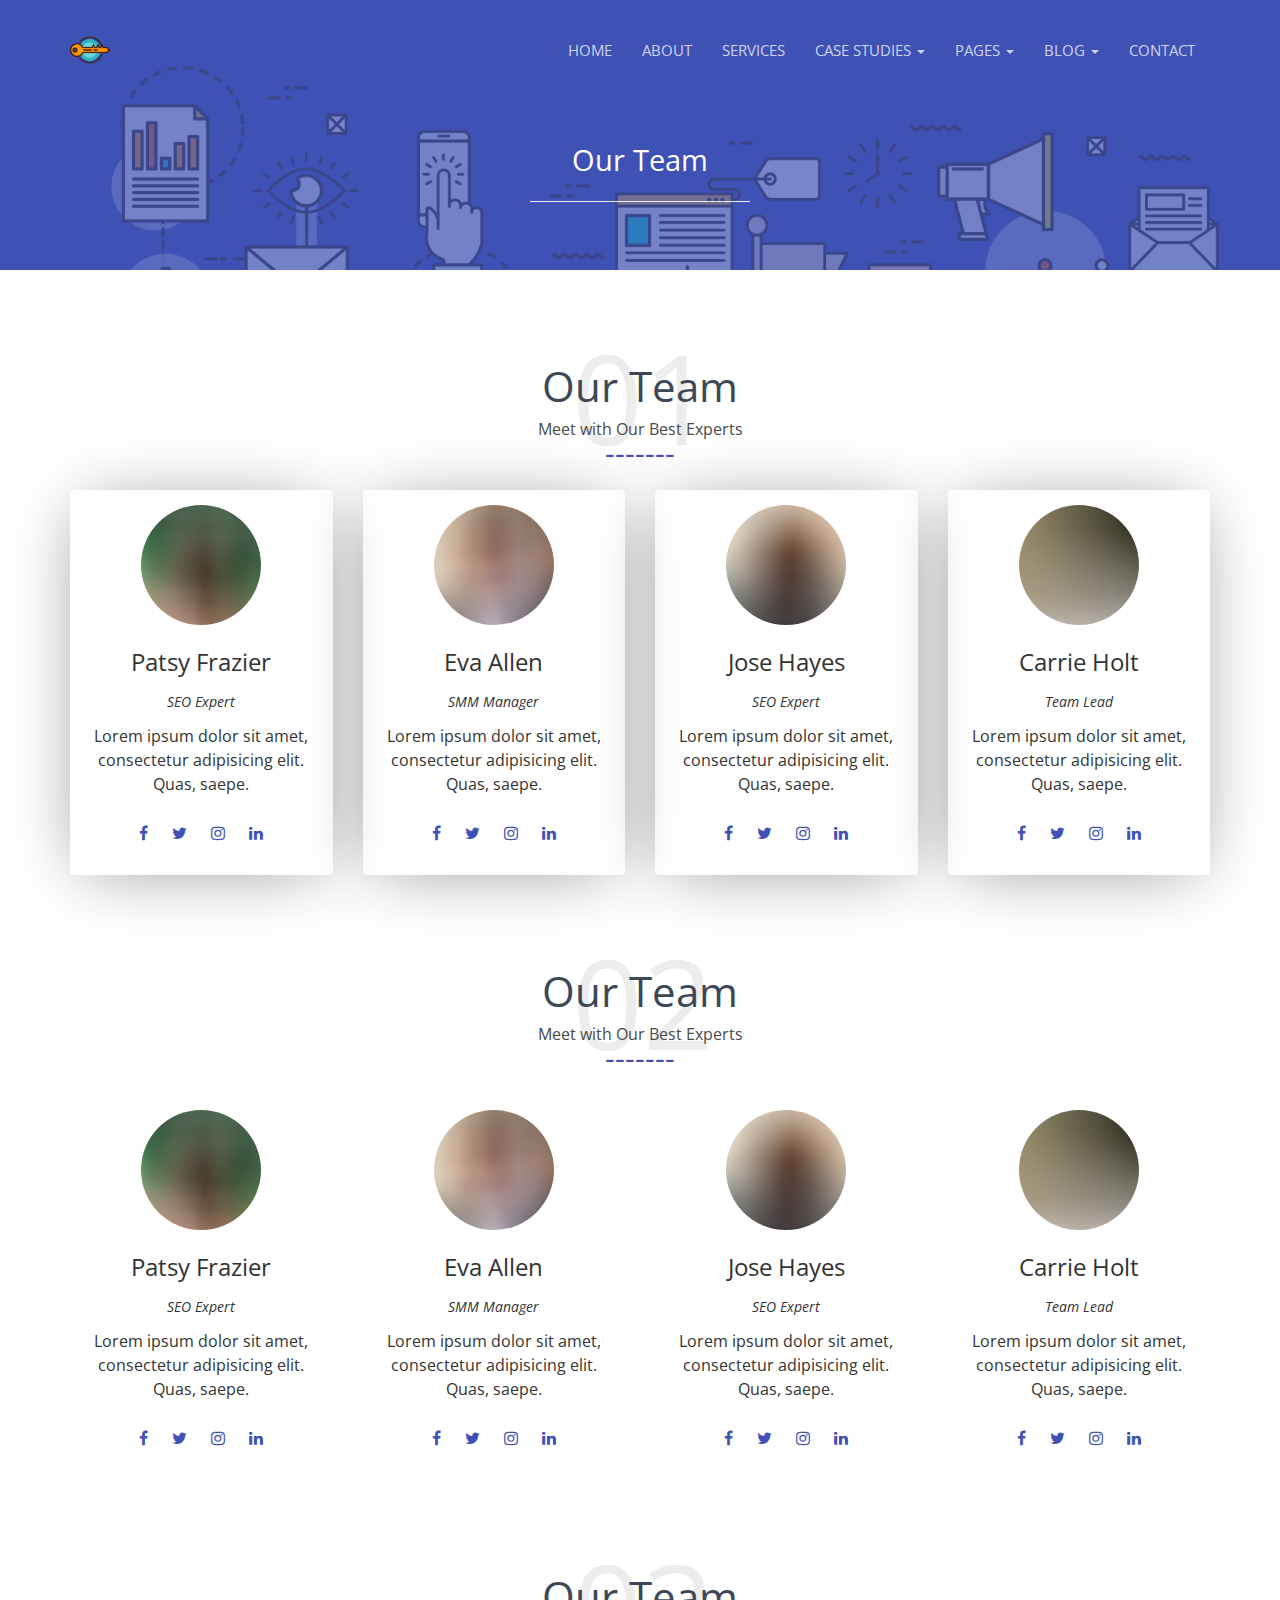
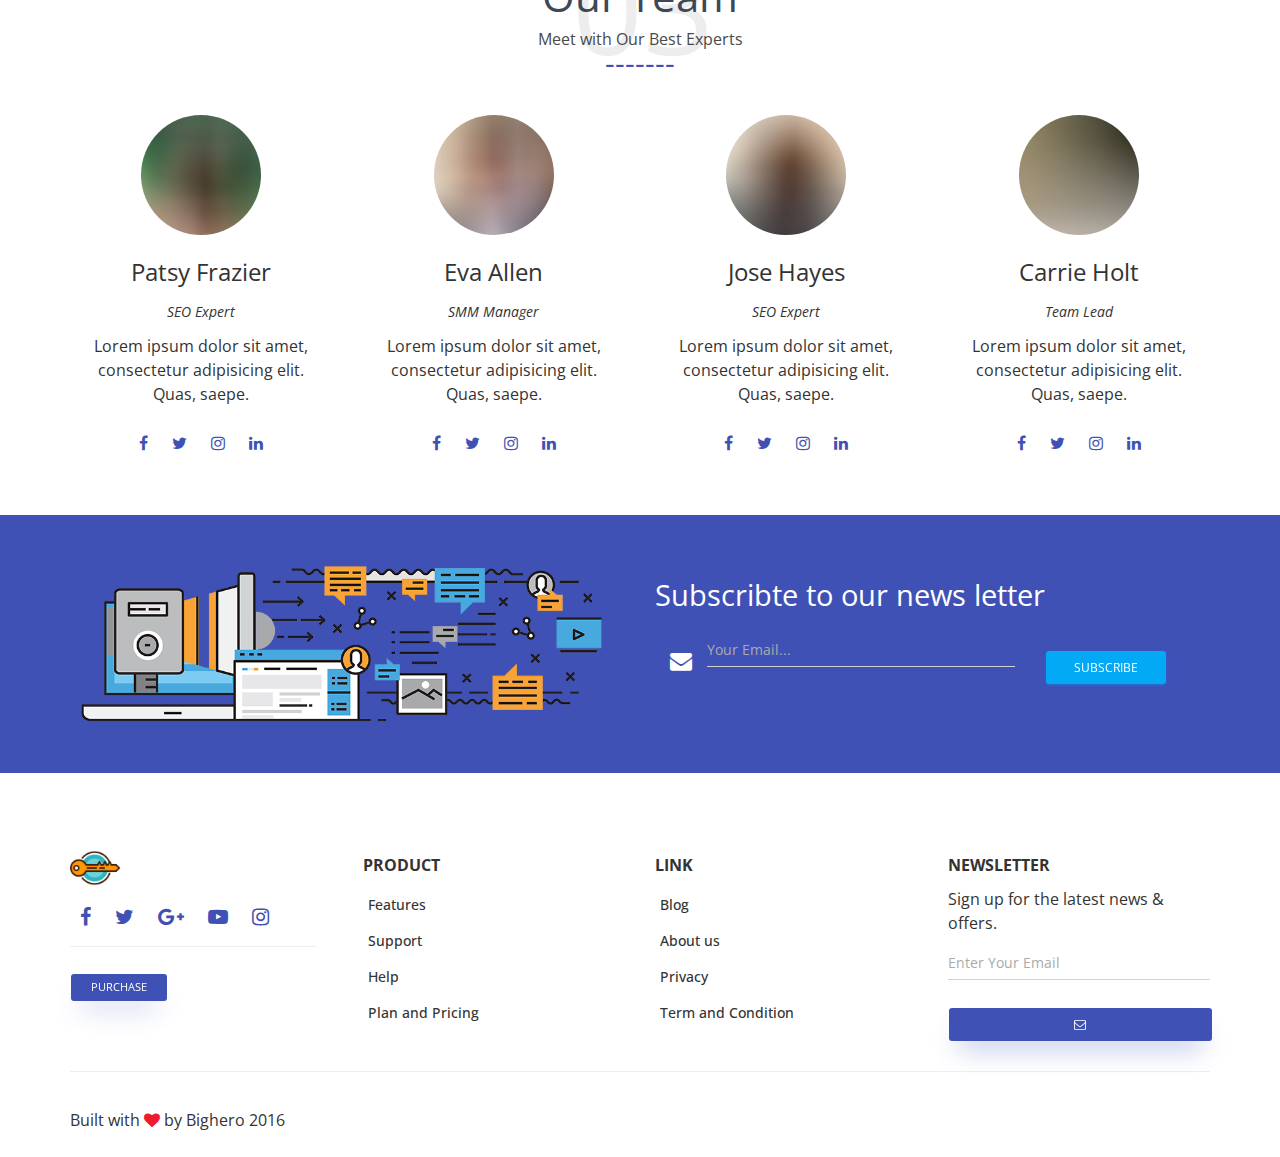
<file: www.paginaswebculiacan.net/team.html>
<!doctype html>
<html lang="zxx">

<head>
    <meta charset="utf-8" />
    <meta http-equiv="X-UA-Compatible" content="IE=edge" />
    <meta name="viewport" content="width=device-width, initial-scale=1">
    <title>Diseño de Paginas web</title>
    <!-- CSS Files -->
    <link href="https://fonts.googleapis.com/css?family=Open+Sans:300,400,600" rel="stylesheet">
    <link href="css/bootstrap.min.css" rel="stylesheet" />
    <link href="css/font-awesome.min.css" rel="stylesheet" />
    <link href="css/animate.min.css" rel="stylesheet" />
    <link href="css/owl.carousel.css" rel="stylesheet" />
    <link href="css/material-kit.css" rel="stylesheet" />
    <link href="css/style.css" rel="stylesheet" />
    <link rel="stylesheet" href="css/colors/indigo.css">
    <!-- favicon -->
    <link rel="icon" type="image/png" href="img/favicon.ico">

</head>

<body class="not-onepage">
    <!-- Preloader -->
    <div id="preloader">
        <div class="loader"></div>
    </div>
    <!-- Header  -->
    <div class="header">
        <nav id="sticky-nav" class="navbar navbar-custom sticky">
            <div class="container">
                <div class="navbar-header">
                    <button type="button" class="navbar-toggle" data-toggle="collapse" data-target="#navigation-example">
                        <span class="sr-only">Toggle navigation</span>
                        <span class="icon-bar"></span>
                        <span class="icon-bar"></span>
                        <span class="icon-bar"></span>
                    </button>
                    <a class="" href="#">
                        <img src="img/logo.png" alt="Logo" class="navbar-brand">
                    </a>
                </div>
                <div class="collapse navbar-collapse" id="navigation-example">
                    <ul class="nav navbar-nav navbar-right">
                        <li><a href="index.html">Home</a></li>
                        <li><a href="about.html">About</a></li>
                        <li><a href="services.html">Services</a></li>

                        <li class="dropdown">
                            <a href="#blog" class="dropdown-toggle" data-toggle="dropdown" aria-expanded="false">
                               Case Studies
                                <b class="caret"></b>
                            </a>
                            <ul class="dropdown-menu dropdown-with-icons">
                                <li><a href="case-study.html">Case Study page</a></li>
                                <li><a href="case-study-single.html">Study Details</a></li>
                            </ul>
                        </li> 

                       <li class="dropdown">
                            <a href="#blog" class="dropdown-toggle" data-toggle="dropdown" aria-expanded="false">
                                Pages
                                <b class="caret"></b>
                            </a>
                            <ul class="dropdown-menu dropdown-with-icons">
                                <li><a href="elements.html">Elements</a></li>
                                <li><a href="pricing.html">Price</a></li>
                                <li><a href="testimonials.html">Testimonials</a></li>
                                <li><a href="404.html">404 page</a></li>
                            </ul>
                        </li>

                        <li class="dropdown">
                            <a href="#blog" class="dropdown-toggle" data-toggle="dropdown" aria-expanded="false">
                               Blog
                                <b class="caret"></b>
                            </a>
                            <ul class="dropdown-menu dropdown-with-icons">
                                <li><a href="blog-right.html">Blog right sidebar</a></li>
                                <li><a href="blog-left.html">Blog left sidebar</a></li>
                                <li><a href="blog-grid.html">Blog Grid</a></li>
                                <li><a href="blog-single.html">Sinlge post</a></li>
                            </ul>
                        </li>
                        <li><a href="contact.html">Contact</a></li>
                    </ul>
                </div>
            </div>
        </nav>
        <div class="header-hero">
            <div class="container text-center">
                <h3>Our Team</h3>
                <hr>
            </div>
        </div>
    </div>
    <!-- End Header -->

    <!-- Team 1 -->
    <section class="team1">
        <div class="container">
            <div class="section-header text-center">
                <h2 class="title">Our Team</h2>
                <p class="description">Meet with Our Best Experts</p>
                <span class="section-number">01</span>
            </div>

            <div class="row">

                <div class="col-md-3 col-sm-6">
                    <div class="team-profile text-center">
                        <img src="img/team/1.jpg" alt="" class="img-responsive img-circle">
                        <h3 class="team-name">Patsy Frazier</h3>
                        <i class="team-skill">SEO Expert</i>
                        <p>
                            Lorem ipsum dolor sit amet, consectetur adipisicing elit. Quas, saepe.
                        </p>
                        <ul class="social">
                            <li><a href="#"><i class="fa fa-facebook"></i></a></li>
                            <li><a href="#"><i class="fa fa-twitter"></i></a></li>
                            <li><a href="#"><i class="fa fa-instagram"></i></a></li>
                            <li><a href="#"><i class="fa fa-linkedin"></i></a></li>
                        </ul>
                    </div>
                </div>

                <div class="col-md-3 col-sm-6">
                    <div class="team-profile text-center">
                        <img src="img/team/2.jpg" alt="" class="img-responsive img-circle">
                        <h3 class="team-name">Eva Allen</h3>
                        <i class="team-skill">SMM Manager</i>
                        <p>
                            Lorem ipsum dolor sit amet, consectetur adipisicing elit. Quas, saepe.
                        </p>
                        <ul class="social">
                            <li><a href="#"><i class="fa fa-facebook"></i></a></li>
                            <li><a href="#"><i class="fa fa-twitter"></i></a></li>
                            <li><a href="#"><i class="fa fa-instagram"></i></a></li>
                            <li><a href="#"><i class="fa fa-linkedin"></i></a></li>
                        </ul>
                    </div>
                </div>

                <div class="col-md-3 col-sm-6">
                    <div class="team-profile text-center">
                        <img src="img/team/3.jpg" alt="" class="img-responsive img-circle">
                        <h3 class="team-name">Jose Hayes</h3>
                        <i class="team-skill">SEO Expert</i>
                        <p>
                            Lorem ipsum dolor sit amet, consectetur adipisicing elit. Quas, saepe.
                        </p>
                        <ul class="social">
                            <li><a href="#"><i class="fa fa-facebook"></i></a></li>
                            <li><a href="#"><i class="fa fa-twitter"></i></a></li>
                            <li><a href="#"><i class="fa fa-instagram"></i></a></li>
                            <li><a href="#"><i class="fa fa-linkedin"></i></a></li>
                        </ul>
                    </div>
                </div>

                <div class="col-md-3 col-sm-6">
                    <div class="team-profile text-center">
                        <img src="img/team/4.jpg" alt="" class="img-responsive img-circle">
                        <h3 class="team-name">Carrie Holt</h3>
                        <i class="team-skill">Team Lead</i>
                        <p>
                            Lorem ipsum dolor sit amet, consectetur adipisicing elit. Quas, saepe.
                        </p>
                        <ul class="social">
                            <li><a href="#"><i class="fa fa-facebook"></i></a></li>
                            <li><a href="#"><i class="fa fa-twitter"></i></a></li>
                            <li><a href="#"><i class="fa fa-instagram"></i></a></li>
                            <li><a href="#"><i class="fa fa-linkedin"></i></a></li>
                        </ul>
                    </div>
                </div>

            </div>
            
        </div>
    </section>
    
    <!-- Team 2 -->
    <section class="team2">
        <div class="container">
            <div class="section-header text-center">
                <h2 class="title">Our Team</h2>
                <p class="description">Meet with Our Best Experts</p>
                <span class="section-number">02</span>
            </div>

            <div class="row">

                <div class="col-md-3 col-sm-6">
                    <div class="team-profile text-center">
                        <img src="img/team/1.jpg" alt="" class="img-responsive img-circle">
                        <h3 class="team-name">Patsy Frazier</h3>
                        <i class="team-skill">SEO Expert</i>
                        <p>
                            Lorem ipsum dolor sit amet, consectetur adipisicing elit. Quas, saepe.
                        </p>
                        <ul class="social">
                            <li><a href="#"><i class="fa fa-facebook"></i></a></li>
                            <li><a href="#"><i class="fa fa-twitter"></i></a></li>
                            <li><a href="#"><i class="fa fa-instagram"></i></a></li>
                            <li><a href="#"><i class="fa fa-linkedin"></i></a></li>
                        </ul>
                    </div>
                </div>

                <div class="col-md-3 col-sm-6">
                    <div class="team-profile text-center">
                        <img src="img/team/2.jpg" alt="" class="img-responsive img-circle">
                        <h3 class="team-name">Eva Allen</h3>
                        <i class="team-skill">SMM Manager</i>
                        <p>
                            Lorem ipsum dolor sit amet, consectetur adipisicing elit. Quas, saepe.
                        </p>
                        <ul class="social">
                            <li><a href="#"><i class="fa fa-facebook"></i></a></li>
                            <li><a href="#"><i class="fa fa-twitter"></i></a></li>
                            <li><a href="#"><i class="fa fa-instagram"></i></a></li>
                            <li><a href="#"><i class="fa fa-linkedin"></i></a></li>
                        </ul>
                    </div>
                </div>

                <div class="col-md-3 col-sm-6">
                    <div class="team-profile text-center">
                        <img src="img/team/3.jpg" alt="" class="img-responsive img-circle">
                        <h3 class="team-name">Jose Hayes</h3>
                        <i class="team-skill">SEO Expert</i>
                        <p>
                            Lorem ipsum dolor sit amet, consectetur adipisicing elit. Quas, saepe.
                        </p>
                        <ul class="social">
                            <li><a href="#"><i class="fa fa-facebook"></i></a></li>
                            <li><a href="#"><i class="fa fa-twitter"></i></a></li>
                            <li><a href="#"><i class="fa fa-instagram"></i></a></li>
                            <li><a href="#"><i class="fa fa-linkedin"></i></a></li>
                        </ul>
                    </div>
                </div>

                <div class="col-md-3 col-sm-6">
                    <div class="team-profile text-center">
                        <img src="img/team/4.jpg" alt="" class="img-responsive img-circle">
                        <h3 class="team-name">Carrie Holt</h3>
                        <i class="team-skill">Team Lead</i>
                        <p>
                            Lorem ipsum dolor sit amet, consectetur adipisicing elit. Quas, saepe.
                        </p>
                        <ul class="social">
                            <li><a href="#"><i class="fa fa-facebook"></i></a></li>
                            <li><a href="#"><i class="fa fa-twitter"></i></a></li>
                            <li><a href="#"><i class="fa fa-instagram"></i></a></li>
                            <li><a href="#"><i class="fa fa-linkedin"></i></a></li>
                        </ul>
                    </div>
                </div>

            </div>
            
        </div>
    </section>

    <!-- Team 3 -->
    <section class="team3">
        <div class="container">
            <div class="section-header text-center">
                <h2 class="title">Our Team</h2>
                <p class="description">Meet with Our Best Experts</p>
                <span class="section-number">03</span>
            </div>

            <div class="row">

                <div class="col-md-3 col-sm-6">
                    <div class="team-profile text-center">
                        <img src="img/team/1.jpg" alt="" class="img-responsive img-circle">
                        <h3 class="team-name">Patsy Frazier</h3>
                        <i class="team-skill">SEO Expert</i>
                        <p>
                            Lorem ipsum dolor sit amet, consectetur adipisicing elit. Quas, saepe.
                        </p>
                        <ul class="social">
                            <li><a href="#"><i class="fa fa-facebook"></i></a></li>
                            <li><a href="#"><i class="fa fa-twitter"></i></a></li>
                            <li><a href="#"><i class="fa fa-instagram"></i></a></li>
                            <li><a href="#"><i class="fa fa-linkedin"></i></a></li>
                        </ul>
                    </div>
                </div>

                <div class="col-md-3 col-sm-6">
                    <div class="team-profile text-center">
                        <img src="img/team/2.jpg" alt="" class="img-responsive img-circle">
                        <h3 class="team-name">Eva Allen</h3>
                        <i class="team-skill">SMM Manager</i>
                        <p>
                            Lorem ipsum dolor sit amet, consectetur adipisicing elit. Quas, saepe.
                        </p>
                        <ul class="social">
                            <li><a href="#"><i class="fa fa-facebook"></i></a></li>
                            <li><a href="#"><i class="fa fa-twitter"></i></a></li>
                            <li><a href="#"><i class="fa fa-instagram"></i></a></li>
                            <li><a href="#"><i class="fa fa-linkedin"></i></a></li>
                        </ul>
                    </div>
                </div>

                <div class="col-md-3 col-sm-6">
                    <div class="team-profile text-center">
                        <img src="img/team/3.jpg" alt="" class="img-responsive img-circle">
                        <h3 class="team-name">Jose Hayes</h3>
                        <i class="team-skill">SEO Expert</i>
                        <p>
                            Lorem ipsum dolor sit amet, consectetur adipisicing elit. Quas, saepe.
                        </p>
                        <ul class="social">
                            <li><a href="#"><i class="fa fa-facebook"></i></a></li>
                            <li><a href="#"><i class="fa fa-twitter"></i></a></li>
                            <li><a href="#"><i class="fa fa-instagram"></i></a></li>
                            <li><a href="#"><i class="fa fa-linkedin"></i></a></li>
                        </ul>
                    </div>
                </div>

                <div class="col-md-3 col-sm-6">
                    <div class="team-profile text-center">
                        <img src="img/team/4.jpg" alt="" class="img-responsive img-circle">
                        <h3 class="team-name">Carrie Holt</h3>
                        <i class="team-skill">Team Lead</i>
                        <p>
                            Lorem ipsum dolor sit amet, consectetur adipisicing elit. Quas, saepe.
                        </p>
                        <ul class="social">
                            <li><a href="#"><i class="fa fa-facebook"></i></a></li>
                            <li><a href="#"><i class="fa fa-twitter"></i></a></li>
                            <li><a href="#"><i class="fa fa-instagram"></i></a></li>
                            <li><a href="#"><i class="fa fa-linkedin"></i></a></li>
                        </ul>
                    </div>
                </div>

            </div>
            
        </div>
    </section>


    <!-- Subscribe -->
    <div class="subscribe bg-primary">
        <div class="container">
            <div class="row">
                <div class="col-md-6">
                    <img src="img/vector5.png" alt="vector" class="img-responsive">
                </div>
                <div class="col-md-6">
                    <h3 class="title">Subscribte to our news letter</h3>
                    <form method="post">
                        <div class="row">
                            <div class="col-sm-8">
                                <div class="input-group">
                                    <span class="input-group-addon">
                                        <i class="fa fa-envelope"></i>
                                    </span>
                                    <div class="form-group is-empty">
                                        <input type="email" value="" placeholder="Your Email..." class="form-control"><span class="material-input"></span></div>
                                </div>
                            </div>
                            <div class="col-sm-4">
                                <button type="button" class="btn btn-info">Subscribe</button>
                            </div>
                        </div>
                    </form>
                </div>
            </div>
        </div>
    </div>
    <!-- End subscribe -->
    <!-- Footer -->
    <footer class="footer section">
        <div class="container footer-widget">
            <div class="row">
                <div class="col col-sm-3">
                    <a href="#"><img src="img/logo.png" alt="Company logo" class="footer-logo img-responsive"></a>
                    <div class="social">
                        <a href="#social"><i class="fa fa-facebook"></i></a>
                        <a href="#social"><i class="fa fa-twitter"></i></a>
                        <a href="#social"><i class="fa fa-google-plus"></i></a>
                        <a href="#social"><i class="fa fa-youtube-play"></i></a>
                        <a href="#social"><i class="fa fa-instagram"></i></a>
                    </div>
                    <!-- /Social -->
                    <hr class="up-hr">
                    <button class="btn btn-primary light btn-sm">Purchase</button>
                </div>
                <div class="col col-sm-3">
                    <h6 class="typo-light hd">Product</h6>
                    <ul class="list-1">
                        <li><a href="#link">Features</a></li>
                        <li><a href="#link">Support</a></li>
                        <li><a href="#link">Help</a></li>
                        <li><a href="#link">Plan and Pricing</a></li>
                    </ul>
                </div>
                <div class="col col-sm-3">
                    <h6 class="typo-light hd">Link</h6>
                    <ul class="list-1">
                        <li><a href="#link">Blog</a></li>
                        <li><a href="#link">About us</a></li>
                        <li><a href="#link">Privacy</a></li>
                        <li><a href="#link">Term and Condition</a></li>
                    </ul>
                </div>
                <div class="col col-sm-3">
                    <div class="newsletter">
                        <h6 class="typo-light">Newsletter</h6>
                        <p>Sign up for the latest news &amp; offers.</p>
                        <div id="subscribe-success"></div>
                        <form class="form-widget subscribe-form">
                            <div class="field-group">
                                <input type="email" class="form-control" placeholder="Enter Your Email">
                                <button type="submit" id="submit" class="btn footer-btn btn-primary"><i class="fa fa-envelope-o"></i></button>
                            </div>
                            <div class="msg-wrp"></div>
                        </form>
                        <!-- /form -->
                    </div>
                </div>
            </div>
            <hr>
            <p class="copyright">Built with <i class="fa fa-heart"></i> by Bighero 2016</p>
        </div>
    </footer>
    <!-- ./Footer section -->
    <!--   Core JS Files   -->
    <script src="js/jquery.min.js" type="text/javascript"></script>
    <script src="js/bootstrap.min.js" type="text/javascript"></script>
    <script src="js/bootstrap-datepicker.js" type="text/javascript"></script>
    <script src="js/jqBootstrapValidation.js" type="text/javascript"></script>
    <script src="js/jquery.easing.1.3.min.js" type="text/javascript"></script>
    <script src="js/jquery.sticky.js" type="text/javascript"></script>
    <script src="js/owl.carousel.min.js" type="text/javascript"></script>
    <script src="js/wow.min.js" type="text/javascript"></script>
    <script src="js/material.min.js" type="text/javascript"></script>
    <script src="js/main.js" type="text/javascript"></script>

</body>

</html>
</file>
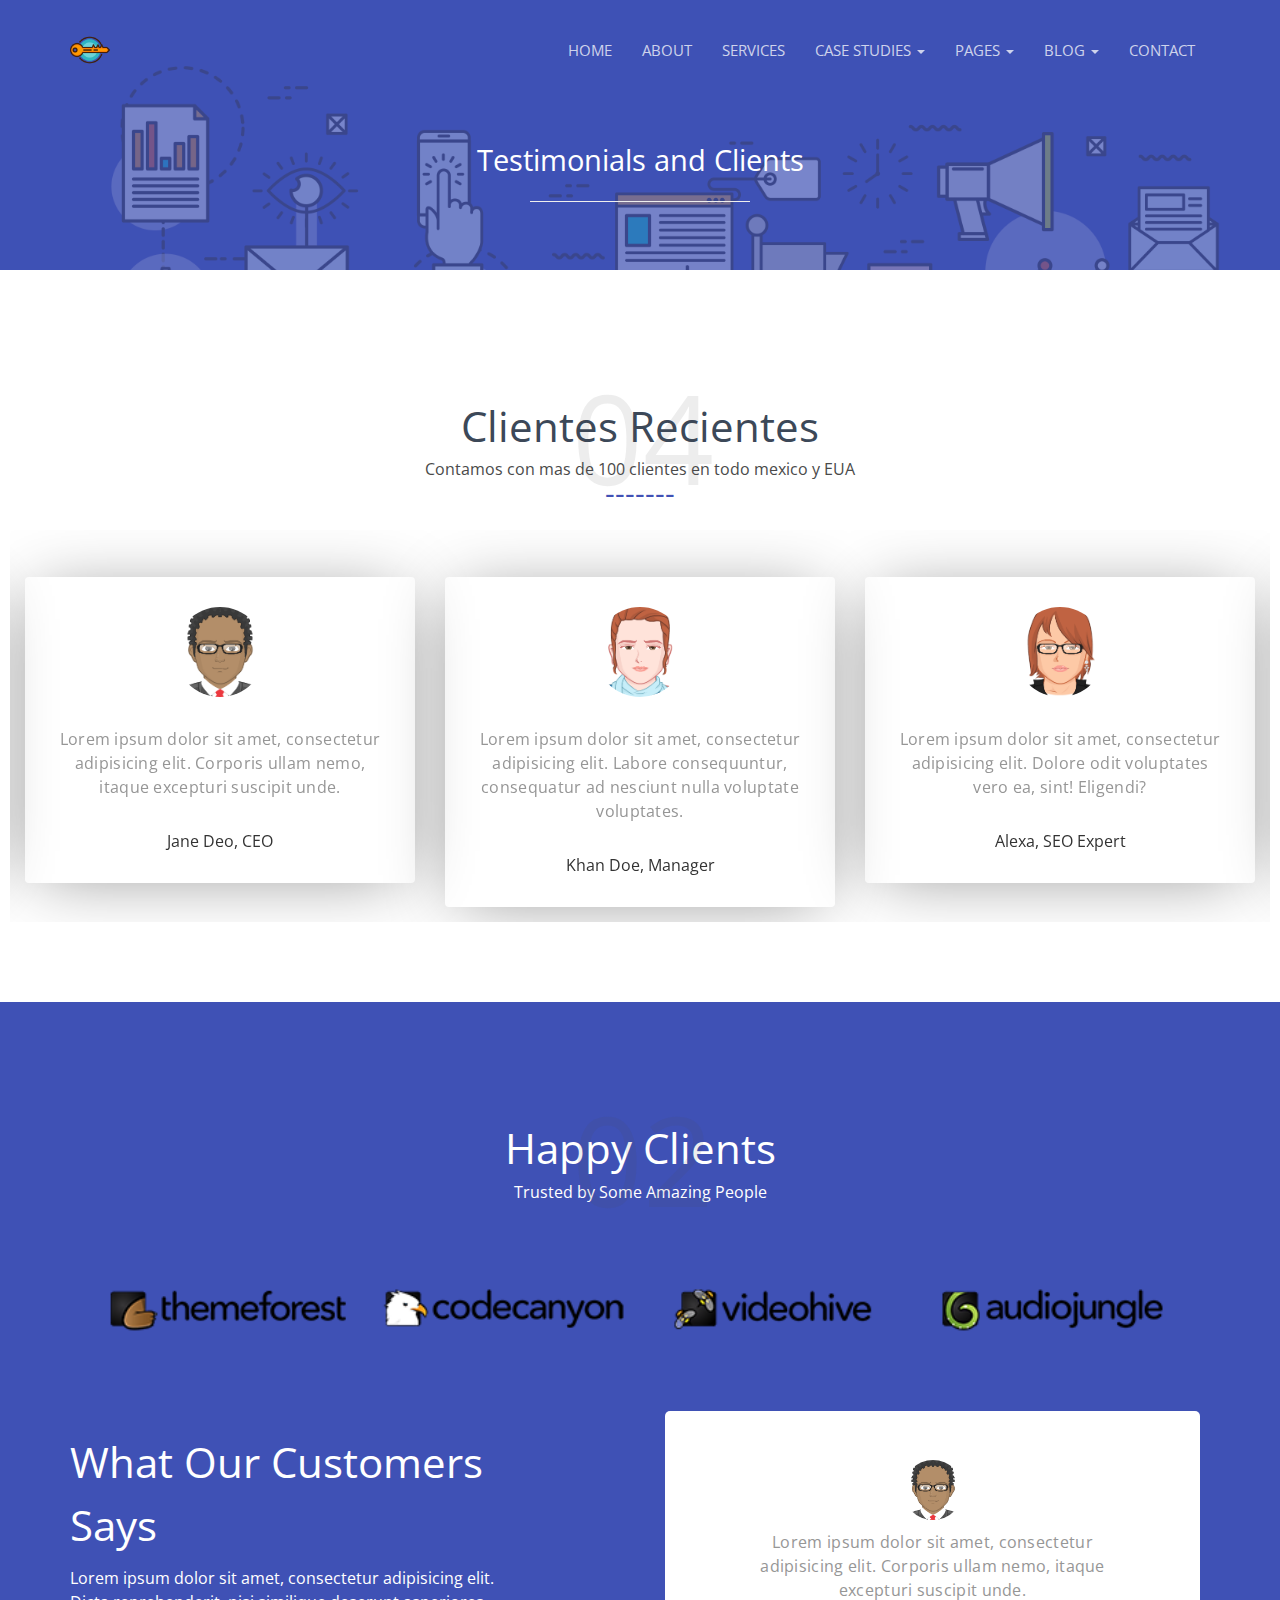
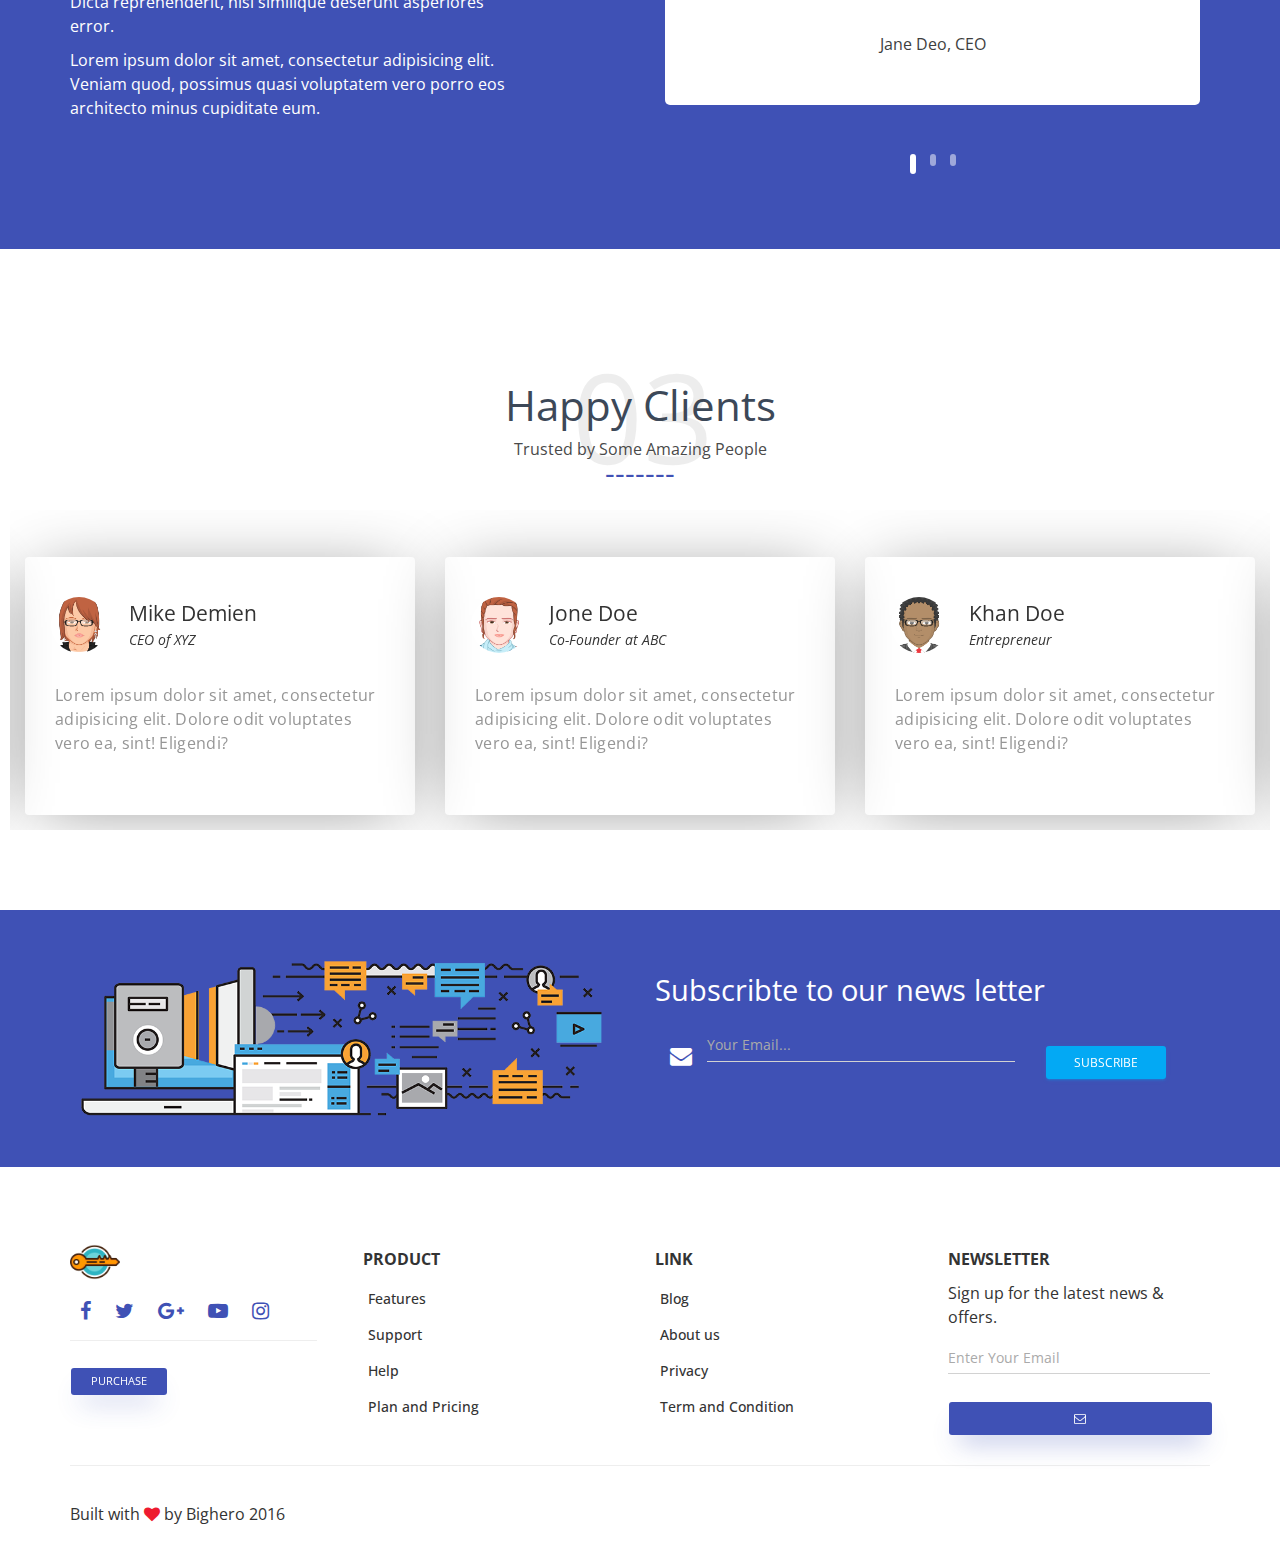
<file: www.paginaswebculiacan.net/testimonials.html>
<!doctype html>
<html lang="zxx">

<head>
    <meta charset="utf-8" />
    <meta http-equiv="X-UA-Compatible" content="IE=edge" />
    <meta name="viewport" content="width=device-width, initial-scale=1">
    <title>KeySeo - SEO, Digital Marketing Agency HTML Template</title>
    <!-- CSS Files -->
    <link href="https://fonts.googleapis.com/css?family=Open+Sans:300,400,600" rel="stylesheet">
    <link href="css/bootstrap.min.css" rel="stylesheet" />
    <link href="css/font-awesome.min.css" rel="stylesheet" />
    <link href="css/animate.min.css" rel="stylesheet" />
    <link href="css/owl.carousel.css" rel="stylesheet" />
    <link href="css/material-kit.css" rel="stylesheet" />
    <link href="css/style.css" rel="stylesheet" />
    <link rel="stylesheet" href="css/colors/indigo.css">
    <!-- favicon -->
    <link rel="icon" type="image/png" href="img/favicon.ico">

</head>

<body class="not-onepage">
    <!-- Preloader -->
    <div id="preloader">
        <div class="loader"></div>
    </div>
    <!-- Header  -->
    <div class="header">
        <nav id="sticky-nav" class="navbar navbar-custom sticky">
            <div class="container">
                <div class="navbar-header">
                    <button type="button" class="navbar-toggle" data-toggle="collapse" data-target="#navigation-example">
                        <span class="sr-only">Toggle navigation</span>
                        <span class="icon-bar"></span>
                        <span class="icon-bar"></span>
                        <span class="icon-bar"></span>
                    </button>
                    <a class="" href="#">
                        <img src="img/logo.png" alt="Logo" class="navbar-brand">
                    </a>
                </div>
                <div class="collapse navbar-collapse" id="navigation-example">
                    <ul class="nav navbar-nav navbar-right">
                        <li><a href="index.html">Home</a></li>
                        <li><a href="about.html">About</a></li>
                        <li><a href="services.html">Services</a></li>

                        <li class="dropdown">
                            <a href="#blog" class="dropdown-toggle" data-toggle="dropdown" aria-expanded="false">
                               Case Studies
                                <b class="caret"></b>
                            </a>
                            <ul class="dropdown-menu dropdown-with-icons">
                                <li><a href="case-study.html">Case Study page</a></li>
                                <li><a href="case-study-single.html">Study Details</a></li>
                            </ul>
                        </li> 

                       <li class="dropdown">
                            <a href="#blog" class="dropdown-toggle" data-toggle="dropdown" aria-expanded="false">
                                Pages
                                <b class="caret"></b>
                            </a>
                            <ul class="dropdown-menu dropdown-with-icons">
                                <li><a href="elements.html">Elements</a></li>
                                <li><a href="pricing.html">Price</a></li>
                                <li><a href="testimonials.html">Testimonials</a></li>
                                <li><a href="404.html">404 page</a></li>
                            </ul>
                        </li>

                        <li class="dropdown">                            
                            <a href="#blog" class="dropdown-toggle" data-toggle="dropdown" aria-expanded="false">
                               Blog
                                <b class="caret"></b>
                            </a>
                            <ul class="dropdown-menu dropdown-with-icons">
                                <li><a href="blog-right.html">Blog right sidebar</a></li>
                                <li><a href="blog-left.html">Blog left sidebar</a></li>
                                <li><a href="blog-grid.html">Blog Grid</a></li>
                                <li><a href="blog-single.html">Sinlge post</a></li>
                            </ul>
                        </li>
                        <li><a href="contact.html">Contact</a></li>
                    </ul>
                </div>
            </div>
        </nav>
        <div class="header-hero">
            <div class="container text-center">
                <h3>Testimonials and Clients</h3>
                <hr>
            </div>
        </div>
    </div>
    <!-- End Header -->

    <!-- clients 1 -->
    <section class="clients1 no-padding">
        <div class="container">
            <div class="section-header text-center">
                <h2 class="title">Clientes Recientes</h2>
                <p class="description">Contamos con mas de 100 clientes en todo mexico y EUA</p>
                <span class="section-number">04</span>
            </div>
        </div>

        <div id="clients1" class="owl-carousel">
            <!-- single review -->
            <div class="single-review text-center">
                <img src="img/users/avatar1.png" alt="" class="img-circle clients-img">
                <div class="review_content">
                    <blockquote>Lorem ipsum dolor sit amet, consectetur adipisicing elit. Corporis ullam nemo, itaque excepturi suscipit unde.</blockquote>
                    <div class="review-author">Jane Deo, CEO</div>
                </div>
            </div>
            <!-- //single review -->
            <!-- single review -->
            <div class="single-review text-center ">
                <img src="img/users/avatar2.png" alt="" class="img-circle clients-img">
                <div class="review_content">
                    <blockquote>Lorem ipsum dolor sit amet, consectetur adipisicing elit. Labore consequuntur, consequatur ad nesciunt nulla voluptate voluptates.</blockquote>
                    <div class="review-author">Khan Doe, Manager</div>
                </div>
            </div>
            <!-- //single review -->
            <!-- single review -->
            <div class="single-review text-center">
                <img src="img/users/avatar3.png" alt="" class="img-circle clients-img">
                <div class="review_content">
                    <blockquote>
                        Lorem ipsum dolor sit amet, consectetur adipisicing elit. Dolore odit voluptates vero ea, sint! Eligendi?
                    </blockquote>
                    <div class="review-author">Alexa, SEO Expert</div>
                </div>
            </div>
            <!-- //single review -->
        </div>

    </section>
    <!-- end clients -->

     <!-- Clients default -->
    <section id="clients" class="section clients no-mg">
        <div class="container">
            <div class="section-header text-center">
                <h2 class="title">Happy Clients</h2>
                <p class="description">Trusted by Some Amazing People</p>
                <span class="section-number">02</span>
            </div>
            <div class="clients-logo">
                <div class="slider">
                    <div class="clients-content">
                        <a href="#"><img src="img/support/logo1.png" alt=""></a>
                    </div>
                    <div class="clients-content">
                        <a href="#"> <img src="img/support/logo2.png" alt=""></a>
                    </div>
                    <div class="clients-content">
                        <a href="#"> <img src="img/support/logo3.png" alt=""></a>
                    </div>
                    <div class="clients-content">
                        <a href="#"> <img src="img/support/logo4.png" alt=""></a>
                    </div>
                    <div class="clients-content">
                        <a href="#"><img src="img/support/logo5.png" alt=""></a>
                    </div>
                    <div class="clients-content">
                        <a href="#"> <img src="img/support/logo1.png" alt=""></a>
                    </div>
                    <div class="clients-content">
                        <a href="#"> <img src="img/support/logo2.png" alt=""></a>
                    </div>
                    <div class="clients-content">
                        <a href="#"> <img src="img/support/logo3.png" alt=""></a>
                    </div>
                    <div class="clients-content">
                        <a href="#"> <img src="img/support/logo4.png" alt=""></a>
                    </div>
                    <div class="clients-content">
                        <a href="#"> <img src="img/support/logo5.png" alt=""></a>
                    </div>
                    <div class="clients-content">
                        <a href="#"> <img src="img/support/logo1.png" alt=""></a>
                    </div>
                </div>
            </div>
            <div class="row">
                <div class="col-md-5 clients-text">
                    <h2>What Our Customers Says</h2>
                    <p>
                        Lorem ipsum dolor sit amet, consectetur adipisicing elit. Dicta reprehenderit, nisi similique deserunt asperiores error.
                    </p>
                    <p>
                        Lorem ipsum dolor sit amet, consectetur adipisicing elit. Veniam quod, possimus quasi voluptatem vero porro eos architecto minus cupiditate eum.
                    </p>
                </div>
                <div class="col-md-6 col-md-offset-1">
                    <div class="owl-carousel">
                        <!-- single review -->
                        <div class="single-review text-center">
                            <img src="img/users/avatar1.png" alt="" class="img-circle">
                            <div class="review_content">
                                <blockquote>Lorem ipsum dolor sit amet, consectetur adipisicing elit. Corporis ullam nemo, itaque excepturi suscipit unde.</blockquote>
                                <div class="review-author">Jane Deo, CEO</div>
                            </div>
                        </div>
                        <!-- //single review -->
                        <!-- single review -->
                        <div class="single-review text-center">
                            <img src="img/users/avatar2.png" alt="" class="img-circle">
                            <div class="review_content">
                                <blockquote>Lorem ipsum dolor sit amet, consectetur adipisicing elit. Labore consequuntur, consequatur ad nesciunt nulla voluptate voluptates.</blockquote>
                                <div class="review-author">Khan Doe, Manager</div>
                            </div>
                        </div>
                        <!-- //single review -->
                        <!-- single review -->
                        <div class="single-review text-center">
                            <img src="img/users/avatar3.png" alt="" class="img-circle">
                            <div class="review_content">
                                <blockquote>
                                    Lorem ipsum dolor sit amet, consectetur adipisicing elit. Dolore odit voluptates vero ea, sint! Eligendi?
                                </blockquote>
                                <div class="review-author">Alexa, SEO Expert</div>
                            </div>
                        </div>
                        <!-- //single review -->
                    </div>
                </div>
            </div>
        </div>
    </section>
    <!-- End clients -->

    <section class="clients2">
        <div class="container">
            <div class="section-header text-center">
                <h2 class="title">Happy Clients</h2>
                <p class="description">Trusted by Some Amazing People</p>
                <span class="section-number">03</span>
            </div>
        </div>
        
        <div id="clients2" class="owl-carousel">
            <!-- single review -->
            <div class="single-review">
                <div class="media">
                  <div class="media-left media-top">
                    <a href="#">
                        <img src="img/users/avatar3.png" alt="" class="img-circle clients-img">
                    </a>
                  </div>
                  <div class="media-body">
                    <h4 class="">Mike Demien</h4>
                    <p>CEO of XYZ</p>
                  </div>
                </div>
                <div class="review_content">
                    <blockquote>
                        Lorem ipsum dolor sit amet, consectetur adipisicing elit. Dolore odit voluptates vero ea, sint! Eligendi?
                    </blockquote>
                </div>
            </div>
            <!-- //single review -->            
            <!-- single review -->
            <div class="single-review">
                <div class="media">
                  <div class="media-left media-top">
                    <a href="#">
                        <img src="img/users/avatar2.png" alt="" class="img-circle clients-img">
                    </a>
                  </div>
                  <div class="media-body">
                    <h4 class="">Jone Doe</h4>
                    <p>Co-Founder at ABC</p>
                  </div>
                </div>
                <div class="review_content">
                    <blockquote>
                        Lorem ipsum dolor sit amet, consectetur adipisicing elit. Dolore odit voluptates vero ea, sint! Eligendi?
                    </blockquote>
                </div>
            </div>
            <!-- //single review -->            
            <!-- single review -->
            <div class="single-review">
                <div class="media">
                  <div class="media-left media-top">
                    <a href="#">
                        <img src="img/users/avatar1.png" alt="" class="img-circle clients-img">
                    </a>
                  </div>
                  <div class="media-body">
                    <h4 class="">Khan Doe</h4>
                    <p>Entrepreneur</p>
                  </div>
                </div>
                <div class="review_content">
                    <blockquote>
                        Lorem ipsum dolor sit amet, consectetur adipisicing elit. Dolore odit voluptates vero ea, sint! Eligendi?
                    </blockquote>
                </div>
            </div>
            <!-- //single review -->

        </div>

    </section>



    <!-- Subscribe -->
    <div class="subscribe bg-primary">
        <div class="container">
            <div class="row">
                <div class="col-md-6">
                    <img src="img/vector5.png" alt="vector" class="img-responsive">
                </div>
                <div class="col-md-6">
                    <h3 class="title">Subscribte to our news letter</h3>
                    <form method="post">
                        <div class="row">
                            <div class="col-sm-8">
                                <div class="input-group">
                                    <span class="input-group-addon">
                                                <i class="fa fa-envelope"></i>
                                            </span>
                                    <div class="form-group is-empty">
                                        <input type="email" value="" placeholder="Your Email..." class="form-control"><span class="material-input"></span></div>
                                </div>
                            </div>
                            <div class="col-sm-4">
                                <button type="button" class="btn btn-info">Subscribe</button>
                            </div>
                        </div>
                    </form>
                </div>
            </div>
        </div>
    </div>
    <!-- End subscribe -->
    <!-- Footer -->
    <footer class="footer section">
        <div class="container footer-widget">
            <div class="row">
                <div class="col col-sm-3">
                    <a href="#"><img src="img/logo.png" alt="Company logo" class="footer-logo img-responsive"></a>
                    <div class="social">
                        <a href="#social"><i class="fa fa-facebook"></i></a>
                        <a href="#social"><i class="fa fa-twitter"></i></a>
                        <a href="#social"><i class="fa fa-google-plus"></i></a>
                        <a href="#social"><i class="fa fa-youtube-play"></i></a>
                        <a href="#social"><i class="fa fa-instagram"></i></a>
                    </div>
                    <!-- /Social -->
                    <hr class="up-hr">
                    <button class="btn btn-primary light btn-sm">Purchase</button>
                </div>
                <div class="col col-sm-3">
                    <h6 class="typo-light hd">Product</h6>
                    <ul class="list-1">
                        <li><a href="#link">Features</a></li>
                        <li><a href="#link">Support</a></li>
                        <li><a href="#link">Help</a></li>
                        <li><a href="#link">Plan and Pricing</a></li>
                    </ul>
                </div>
                <div class="col col-sm-3">
                    <h6 class="typo-light hd">Link</h6>
                    <ul class="list-1">
                        <li><a href="#link">Blog</a></li>
                        <li><a href="#link">About us</a></li>
                        <li><a href="#link">Privacy</a></li>
                        <li><a href="#link">Term and Condition</a></li>
                    </ul>
                </div>
                <div class="col col-sm-3">
                    <div class="newsletter">
                        <h6 class="typo-light">Newsletter</h6>
                        <p>Sign up for the latest news &amp; offers.</p>
                        <div id="subscribe-success"></div>
                        <form class="form-widget subscribe-form">
                            <div class="field-group">
                                <input type="email" class="form-control" placeholder="Enter Your Email">
                                <button type="submit" id="submit" class="btn footer-btn btn-primary"><i class="fa fa-envelope-o"></i></button>
                            </div>
                            <div class="msg-wrp"></div>
                        </form>
                        <!-- /form -->
                    </div>
                </div>
            </div>
            <hr>
            <p class="copyright">Built with <i class="fa fa-heart"></i> by Bighero 2016</p>
        </div>
    </footer>
    <!-- ./Footer section -->
    <!--   Core JS Files   -->
    <script src="js/jquery.min.js" type="text/javascript"></script>
    <script src="js/bootstrap.min.js" type="text/javascript"></script>
    <script src="js/bootstrap-datepicker.js" type="text/javascript"></script>
    <script src="js/jqBootstrapValidation.js" type="text/javascript"></script>
    <script src="js/jquery.easing.1.3.min.js" type="text/javascript"></script>
    <script src="js/jquery.sticky.js" type="text/javascript"></script>
    <script src="js/owl.carousel.min.js" type="text/javascript"></script>
    <script src="js/wow.min.js" type="text/javascript"></script>
    <script src="js/material.min.js" type="text/javascript"></script>
    <script src="js/main.js" type="text/javascript"></script>

</body>

</html>
</file>
<file: www.paginaswebculiacan.net/css/style.css>
/*Theme Name: KeySeo - SEO, Digital Marketing Agency HTML Template
   Author: Bighero
   Version: 1.0

1. General Styles
     1.1 Animations
     1.2 Navbar 
     1.3 Panels
2. Navigation
3. Preloader
4. Social Icons 
5. Sections 
6. About us
7. team
8. Services
9. Blog
10. info
11. Widgets
12. Case Study
12. Pricing
14. Clients
15. 404
16. Contact
17. Subscribe
18. trial
19. footer
20. Elements
     20.1 - Buttons
     20.2 - Animated Buttons
     20.3 - Typography
     20.4 - Notifications
     20.5 - Alert Bordered
     20.6 - Forms
21. Responsive

*/

 /* 1. General Styles */
 
 * {
     font-family: "Open Sans";
     -webkit-tap-highlight-color: rgba(255, 255, 255, 0);
     -webkit-tap-highlight-color: transparent;
 }
 
 *:focus {
     outline: 0;
 }
 
 body {
     background-color: #fff;
     font-size: 16px;
 }
 
 a:hover {
     text-transform: none;
 }
 
 a:focus,
 a:active,
 button:active,
 button:focus,
 button:hover,
 button::-moz-focus-inner {
     outline: 0 !important;
 }
 
 body,
 h1,
 h2,
 h3,
 h4,
 h5,
 h6,
 .h1,
 .h2,
 .h3,
 .h4 {
     font-family: 'Open Sans', sans-serif;
     font-weight: 400;
 }
 
 h1 {
     font-size: 2.8em;
     line-height: .55em;
 }
 
 h4 {
     font-size: 1.3em;
     line-height: 1.55em;
 }
 
 h6 {
     font-size: 0.9em;
     text-transform: uppercase;
     font-weight: 500;
 }
 
 .btn {
     border: none;
     border-radius: 3px;
     position: relative;
     padding: 8px 28px;
     margin: 10px 1px;
     font-size: 12px;
     font-weight: 400;
     text-transform: uppercase;
     letter-spacing: 0;
     will-change: box-shadow, transform;
     transition: box-shadow 0.2s cubic-bezier(0.4, 0, 1, 1), background-color 0.2s cubic-bezier(0.4, 0, 0.2, 1);
 }
 
 .btn::-moz-focus-inner {
     border: 0;
 }
 
 .btn {
     box-shadow: 0 2px 2px 0 rgba(153, 153, 153, 0.14), 0 3px 1px -2px rgba(153, 153, 153, 0.2), 0 1px 5px 0 rgba(153, 153, 153, 0.12);
 }
 
 .btn,
 .btn:hover,
 .btn:focus,
 .btn:active,
 .btn:active:focus,
 .btn:active:hover {
     background-color: #353535;
     color: #FFFFFF;
 }
 
 .btn:focus,
 .btn:active,
 .btn:hover {
     box-shadow: 0 14px 26px -12px rgba(153, 153, 153, 0.42), 0 4px 23px 0px rgba(0, 0, 0, 0.12), 0 8px 10px -5px rgba(153, 153, 153, 0.2);
 }
 
 .btn:disabled,
 .btn:disabled:hover,
 .btn:disabled:focus,
 .btn:disabled:active {
     box-shadow: none;
 }
 
 .btn.btn-simple {
     background-color: transparent;
     color: #353535;
     box-shadow: none;
 }
 
 .btn.btn-simple:hover,
 .btn.btn-simple:focus,
 .btn.btn-simple:active {
     background-color: transparent;
     color: #353535;
 }
 
 .btn.btn-primary {
     box-shadow: 0 2px 2px 0 rgba(156, 39, 176, 0.14), 0 3px 1px -2px rgba(156, 39, 176, 0.2), 0 1px 5px 0 rgba(156, 39, 176, 0.12);
 }
 
 .btn.btn-primary,
 .btn.btn-primary:hover,
 .btn.btn-primary:focus,
 .btn.btn-primary:active,
 .btn.btn-primary:active:focus,
 .btn.btn-primary:active:hover {
     background-color: #9158d9;
 }
 
 .btn.btn-primary:focus,
 .btn.btn-primary:active,
 .btn.btn-primary:hover {
     box-shadow: 0 14px 26px -12px rgba(156, 39, 176, 0.42), 0 4px 23px 0px rgba(0, 0, 0, 0.12), 0 8px 10px -5px rgba(156, 39, 176, 0.2);
 }
 
 .btn.btn-primary:disabled,
 .btn.btn-primary:disabled:hover,
 .btn.btn-primary:disabled:focus,
 .btn.btn-primary:disabled:active {
     box-shadow: none;
 }
 
 .btn.btn-danger {
     box-shadow: 0 2px 2px 0 rgba(244, 67, 54, 0.14), 0 3px 1px -2px rgba(244, 67, 54, 0.2), 0 1px 5px 0 rgba(244, 67, 54, 0.12);
 }
 
 .btn.btn-danger,
 .btn.btn-danger:hover,
 .btn.btn-danger:focus,
 .btn.btn-danger:active,
 .btn.btn-danger:active:focus,
 .btn.btn-danger:active:hover {
     background-color: #f44336;
     color: #FFFFFF;
 }
 
 .btn.btn-danger:focus,
 .btn.btn-danger:active,
 .btn.btn-danger:hover {
     box-shadow: 0 14px 26px -12px rgba(244, 67, 54, 0.42), 0 4px 23px 0px rgba(0, 0, 0, 0.12), 0 8px 10px -5px rgba(244, 67, 54, 0.2);
 }
 
 .btn.btn-danger:disabled,
 .btn.btn-danger:disabled:hover,
 .btn.btn-danger:disabled:focus,
 .btn.btn-danger:disabled:active {
     box-shadow: none;
 }
 
 .btn.btn-white,
 .btn.btn-white:focus,
 .btn.btn-white:hover {
     background-color: #FFFFFF;
     color: #353535;
 }
 
 .btn.btn-white.btn-simple {
     color: #FFFFFF;
     background: transparent;
     box-shadow: none;
 }
 
 .btn:focus,
 .btn:active,
 .btn:active:focus {
     outline: 0;
 }
 
 .btn.btn-lg {
     font-size: 13px;
     padding: 14px 30px;
 }
 
 .btn.btn-just-icon {
     font-size: 20px;
     padding: 12px 12px;
     line-height: 1em;
 }
 
 .btn.btn-just-icon i {
     width: 20px;
 }
 
 .btn.btn-just-icon.btn-lg {
     font-size: 22px;
     padding: 13px 18px;
 }
 
 .btn .material-icons {
     vertical-align: middle;
     font-size: 17px;
     top: -1px;
     position: relative;
 }
 
 .checkbox input[type=checkbox]:not(:checked) + .checkbox-material:before {
     animation: rippleOff 500ms;
 }
 
 .checkbox input[type=checkbox]:not(:checked) + .checkbox-material .check:after {
     animation: rippleOff 500ms;
 }
 /* 1.1 Animations  */
 
 @keyframes rippleOff {
     0% {
         opacity: 0;
     }
     50% {
         opacity: 0.2;
     }
     100% {
         opacity: 0;
     }
 }
 
 .radio label input[type=radio]:not(:checked) ~ .check:after {
     animation: rippleOff 500ms;
 }
 
 @keyframes rippleOff {
     0% {
         opacity: 0;
     }
     50% {
         opacity: 0.2;
     }
     100% {
         opacity: 0;
     }
 }

 .pagination > li > a, .pagination > li > span{
     border-radius: 3px !important;
 }
 
 .title {
     font-weight: 700;
     font-family: "Open Sans", sans-serif;
 }
 
 .title {
     color: #3C4858;
     text-decoration: none;
 }
 
 .bg-gray {
     background-color: #fafafa;
     padding-bottom: 40px;
 }
 
 .no-mg {
     margin: 0px !important;
 }
 
 .bg-primary {
     background-color: #9158d9;
     padding: 40px 0;
     color: #fff;
 }

 .icon-primary {
     max-width: 100px;
     padding: 0 10px;
 }
 
 .bg-primary .description,
 .bg-primary .title {
     color: #fff;
 }
 /* Navbar */
 
 .navbar .navbar-brand {
     width: 68px;
     height: auto;
 }
 
 .navbar .navbar-brand:hover,
 .navbar .navbar-brand:focus {
     color: inherit;
     background-color: transparent;
 }
 
 .navbar .navbar-nav > li > a {
     color: inherit;
     padding-top: 15px;
     padding-bottom: 15px;
     /*font-weight: 600;*/
     font-size: 13px;
     text-transform: uppercase;
     border-radius: 3px;
 }
 
 .navbar .navbar-nav > li > a:hover,
 .navbar .navbar-nav > li > a:focus {
     color: inherit;
     background-color: transparent;
 }
 
 .navbar .navbar-toggle {
     border: 0;
     padding: 14px 10px;
 }
 
 .navbar .navbar-toggle:hover,
 .navbar .navbar-toggle:focus {
     background-color: transparent;
 }
 
 .navbar .navbar-toggle .icon-bar {
     background-color: inherit;
     border: 1px solid;
     color: #fff;
 }
 
 .navbar .navbar-collapse {
     border-top: none;
     box-shadow: none;
 }
 
 .navbar {
     background-color: #FFFFFF;
     color: #555555;
 }
 
 .navbar.navbar-transparent {
     background-color: transparent;
     box-shadow: none;
     color: #fff;
     padding-top: 25px;
 }
 
 .navbar-absolute {
     position: absolute;
     width: 100%;
     padding-top: 10px;
     z-index: 1029;
 }
 
 .navbar .navbar-nav > li.open > .dropdown-menu {
     border-radius: 2px;
     border-radius: 0px !important;
     padding-top: 0px;
 }
 
 .dropdown-menu li > a {
     color: #525252 !important;
 }
 
 .navbar .dropdown-menu li > a:hover,
 .navbar .dropdown-menu li > a:focus,
 .navbar.navbar-default .dropdown-menu li > a:hover,
 .navbar.navbar-default .dropdown-menu li > a:focus {
     background-color: #9158d9;
     color:white !important;
     border-radius: 0px;
 }
 

 .not-onepage .navbar {
     margin-bottom: 0px;
 }
 
 .navbar {
     -webkit-transition: all 150ms ease 0s;
     -moz-transition: all 150ms ease 0s;
     -o-transition: all 150ms ease 0s;
     -ms-transition: all 150ms ease 0s;
     transition: all 150ms ease 0s;
     background-color: transparent;
     box-shadow: none;
 }
 
 .sticky-wrapper {
     position: absolute;
     width: 100%;
 }
 
 .navbar,
 .navbar.navbar-default {
     background-color: transparent;
     box-shadow: none;
 }
 
 .page-template .navbar-custom {
     padding: 2px 0px !important;
     background-color: #3f51b5;
     box-shadow: 0 10px 20px -12px rgba(0, 0, 0, 0.42), 0 3px 20px 0px rgba(0, 0, 0, 0.12), 0 8px 10px -5px rgba(0, 0, 0, 0.2);
 }
 
 .sticky-wrapper.is-sticky .navbar-custom {
     padding: 2px 0px !important;
     background-color: #3f51b5;
     box-shadow: 0 10px 20px -12px rgba(0, 0, 0, 0.42), 0 3px 20px 0px rgba(0, 0, 0, 0.12), 0 8px 10px -5px rgba(0, 0, 0, 0.2);
 }
 
 .navbar-custom {
     width: 100%;
     border-radius: 0px;
     z-index: 999;
     padding: 20px 0px;
     margin-bottom: 0px;
     -webkit-transition: all 0.5s ease-in-out;
     -moz-transition: all 0.5s ease-in-out;
     -o-transition: all 0.5s ease-in-out;
     transition: all 0.5s ease-in-out;
 }
 
 .navbar-custom .navbar-nav li a {
     color: rgba(255, 255, 255, 0.75);
     font-size: 15px;
     margin: 5px 0px;
 }

 
 .navbar-custom .nav>li>a:focus,
 .navbar-custom .nav>li>a:hover {
     background-color: transparent;
     color: #ffffff;
 }
 
 .navbar .navbar-brand {
     height: auto;
     width: 70px;
 }
 
 .navbar .navbar-nav > .open > a,
 .navbar .navbar-nav > .open > a:hover,
 .navbar .navbar-nav > .open > a:focus {
     color: #fff;
 }
 
 .header-hero {
     background-color: #3f51b5;
     background-image: url('../img/bg-cover.png');
     background-size: cover;
     /*padding: 56px 5px 2px;*/
     color: #fff;
     height: 270px;
 }
 
 .header-hero::after {
     position: absolute;
     content: '';
     top:0;
     width: 100%;
     height: 270px;
     background-color: rgba(63, 81, 181, 0.85);
     z-index: 5;
 }
 
 .header-hero hr {
     width: 220px;
     /*float: left;*/
 }
 
 .header-hero .container {
     top:120px;
     position: relative;
     z-index: 20;
 }
 /* 1.3 Panels */
 
 .panel {
     background-color: transparent;
     border: 0 none;
     box-shadow: none;
 }
 
 .panel .panel-heading {
     background-color: transparent !important;
     border-bottom: 1px solid #ddd;
     padding: 25px 10px 5px 0px;
 }
 
 .panel .panel-heading .panel-title {
     font-size: 15px;
     font-weight: bolder;
 }
 
 .panel .panel-heading a:hover,
 .panel .panel-heading a:focus,
 .panel .panel-heading a:active {
     text-decoration: none;
 }
 
 .panel .panel-heading a {
     color: #3C4858;
 }
 
 .panel .panel-heading a:hover,
 .panel .panel-heading a:active,
 .panel .panel-heading a[aria-expanded="true"] {
     color: #9158d9;
 }
 
 .panel .panel-heading a[aria-expanded="true"] .panel-title > i,
 .panel .panel-heading a.expanded .panel-title > i {
     filter: progid: DXImageTransform.Microsoft.BasicImage(rotation=2);
     -webkit-transform: rotate(180deg);
     -ms-transform: rotate(180deg);
     transform: rotate(180deg);
 }
 
 .panel .panel-heading i {
     float: right;
 }
 
 .panel .panel-body {
     border: 0 none;
     padding: 15px 0px 5px;
 }
 
 .panel.panel-default .panel-heading + .panel-collapse .panel-body {
     border: 0 none;
 }
 /* Carousel Slider */
 
 .carousel .carousel-indicators li {
     -webkit-transition: all 300ms linear;
     -moz-transition: all 300ms linear;
     -o-transition: all 300ms linear;
     -ms-transition: all 300ms linear;
     transition: all 300ms linear;
 }
 
 .carousel .carousel-control.left,
 .carousel .carousel-control.right {
     background-image: none;
 }
 
 .carousel .carousel-control.right i {
     right: 0;
 }
 
 .carousel .item {
     text-align: left;
 }
 
 .carousel .carousel-control.left {
     left: -25px;
 }
 
 .carousel .carousel-control.right {
     left: auto;
 }
 
 .carousel .carousel-control .material-icons {
     position: absolute;
     top: 50%;
     z-index: 5;
     display: inline-block;
     font-size: 50px;
     margin-top: -15px;
 }
 
 .carousel .carousel-indicators {
     bottom: 5px;
 }
 
 .carousel .carousel-indicators li,
 .carousel .carousel-indicators .active {
     margin: 11px 2px;
     width: 6px;
     height: 15px;
 }
 
 .carousel .carousel-indicators li {
     background: #FFFFFF;
     box-shadow: 0 2px 2px 0 rgba(0, 0, 0, 0.14), 0 3px 1px -2px rgba(0, 0, 0, 0.2), 0 1px 5px 0 rgba(0, 0, 0, 0.12);
     border-radius: 10px;
 }
 
 .carousel .carousel-indicators .active {
     margin-top: 10px;
     padding: 14px 0px;
     border-radius: 2px;
     -webkit-transform: scale(1);
     -moz-transform: scale(1);
     -o-transform: scale(1);
     -ms-transform: scale(1);
     transform: scale(1);
     box-shadow: 0 4px 5px 0 rgba(0, 0, 0, 0.14), 0 1px 10px 0 rgba(0, 0, 0, 0.12), 0 2px 4px -1px rgba(0, 0, 0, 0.2);
 }
 
 .carousel .carousel-control {
     width: 15%;
 }


 /*** 2. Navigation ***/
 
 .page-header {
     height: 100vh;
     background-size: cover;
     margin: 0;
     padding: 0;
     border: 0;
     background-color: #3f51b5;
 }
 
 .page-header .container,
 .single-page-header .container {
     padding-top: 130px;
     color: #FFFFFF;
 }
 
 .page-header .title,
 .single-page-header .title {
     color: #FFFFFF;
     line-height: 45px;
 }
 
 .single-page-header {
     background-attachment: fixed;
 }
 
 .single-page-header .title {
     transition: all 1.3s;
     font-size: 45px;
 }
 
 .header-3 .btn {
     margin: 0;
 }
 
 .header-3 h6 {
     margin-bottom: 0;
 }
 
 .single-page-header {
     height: 450px;
     background-position: center center;
     background-size: cover;
     margin: 0;
     padding: 0;
     border: 0;
 }
 /*  Preloader */
 
 #preloader {
     position: fixed;
     left: 0;
     top: 0;
     z-index: 9999;
     width: 100%;
     height: 100%;
     overflow: visible;
     background: #766dcc;
 }
 
 .loader {
     animation: animate 1.5s linear infinite;
     clip: rect(0, 80px, 80px, 40px);
     height: 80px;
     width: 80px;
     position: absolute;
     left: calc(50% - 40px);
     top: calc(50% - 40px);
 }
 
 @keyframes animate {
     0% {
         transform: rotate(0deg)
     }
     100% {
         transform: rotate(220deg)
     }
 }
 
 .loader:after {
     animation: animate2 1.5s ease-in-out infinite;
     clip: rect(0, 80px, 80px, 40px);
     content: '';
     border-radius: 50%;
     height: 80px;
     width: 80px;
     position: absolute;
 }
 
 @keyframes animate2 {
     0% {
         box-shadow: inset #fff 0 0 0 17px;
         transform: rotate(-140deg);
     }
     50% {
         box-shadow: inset #fff 0 0 0 2px;
     }
     100% {
         box-shadow: inset #fff 0 0 0 17px;
         transform: rotate(140deg);
     }
 }
 /* Social Icons */
 
 .btn.btn-facebook,
 .navbar .navbar-nav > li > a.btn.btn-facebook {
     background-color: #3b5998;
     color: #fff;
     box-shadow: 0 2px 2px 0 rgba(59, 89, 152, 0.14), 0 3px 1px -2px rgba(59, 89, 152, 0.2), 0 1px 5px 0 rgba(59, 89, 152, 0.12);
 }
 
 .btn.btn-facebook:focus,
 .btn.btn-facebook:active,
 .btn.btn-facebook:hover,
 .navbar .navbar-nav > li > a.btn.btn-facebook:focus,
 .navbar .navbar-nav > li > a.btn.btn-facebook:active,
 .navbar .navbar-nav > li > a.btn.btn-facebook:hover {
     background-color: #3b5998;
     color: #fff;
     box-shadow: 0 14px 26px -12px rgba(59, 89, 152, 0.42), 0 4px 23px 0px rgba(0, 0, 0, 0.12), 0 8px 10px -5px rgba(59, 89, 152, 0.2);
 }
 
 .btn.btn-facebook.btn-simple,
 .navbar .navbar-nav > li > a.btn.btn-facebook.btn-simple {
     color: #3b5998;
     background-color: transparent;
     box-shadow: none;
 }
 
 .btn.btn-twitter,
 .navbar .navbar-nav > li > a.btn.btn-twitter {
     background-color: #55acee;
     color: #fff;
     box-shadow: 0 2px 2px 0 rgba(85, 172, 238, 0.14), 0 3px 1px -2px rgba(85, 172, 238, 0.2), 0 1px 5px 0 rgba(85, 172, 238, 0.12);
 }
 
 .btn.btn-twitter:focus,
 .btn.btn-twitter:active,
 .btn.btn-twitter:hover,
 .navbar .navbar-nav > li > a.btn.btn-twitter:focus,
 .navbar .navbar-nav > li > a.btn.btn-twitter:active,
 .navbar .navbar-nav > li > a.btn.btn-twitter:hover {
     background-color: #55acee;
     color: #fff;
     box-shadow: 0 14px 26px -12px rgba(85, 172, 238, 0.42), 0 4px 23px 0px rgba(0, 0, 0, 0.12), 0 8px 10px -5px rgba(85, 172, 238, 0.2);
 }
 
 .btn.btn-twitter.btn-simple,
 .navbar .navbar-nav > li > a.btn.btn-twitter.btn-simple {
     color: #55acee;
     background-color: transparent;
     box-shadow: none;
 }
 
 .btn.btn-pinterest,
 .navbar .navbar-nav > li > a.btn.btn-pinterest {
     background-color: #cc2127;
     color: #fff;
     box-shadow: 0 2px 2px 0 rgba(204, 33, 39, 0.14), 0 3px 1px -2px rgba(204, 33, 39, 0.2), 0 1px 5px 0 rgba(204, 33, 39, 0.12);
 }
 
 .btn.btn-pinterest:focus,
 .btn.btn-pinterest:active,
 .btn.btn-pinterest:hover,
 .navbar .navbar-nav > li > a.btn.btn-pinterest:focus,
 .navbar .navbar-nav > li > a.btn.btn-pinterest:active,
 .navbar .navbar-nav > li > a.btn.btn-pinterest:hover {
     background-color: #cc2127;
     color: #fff;
     box-shadow: 0 14px 26px -12px rgba(204, 33, 39, 0.42), 0 4px 23px 0px rgba(0, 0, 0, 0.12), 0 8px 10px -5px rgba(204, 33, 39, 0.2);
 }
 
 .btn.btn-pinterest.btn-simple,
 .navbar .navbar-nav > li > a.btn.btn-pinterest.btn-simple {
     color: #cc2127;
     background-color: transparent;
     box-shadow: none;
 }
 
 .btn.btn-google,
 .navbar .navbar-nav > li > a.btn.btn-google {
     background-color: #dd4b39;
     color: #fff;
     box-shadow: 0 2px 2px 0 rgba(221, 75, 57, 0.14), 0 3px 1px -2px rgba(221, 75, 57, 0.2), 0 1px 5px 0 rgba(221, 75, 57, 0.12);
 }
 
 .btn.btn-google:focus,
 .btn.btn-google:active,
 .btn.btn-google:hover,
 .navbar .navbar-nav > li > a.btn.btn-google:focus,
 .navbar .navbar-nav > li > a.btn.btn-google:active,
 .navbar .navbar-nav > li > a.btn.btn-google:hover {
     background-color: #dd4b39;
     color: #fff;
     box-shadow: 0 14px 26px -12px rgba(221, 75, 57, 0.42), 0 4px 23px 0px rgba(0, 0, 0, 0.12), 0 8px 10px -5px rgba(221, 75, 57, 0.2);
 }
 
 .btn.btn-google.btn-simple,
 .navbar .navbar-nav > li > a.btn.btn-google.btn-simple {
     color: #dd4b39;
     background-color: transparent;
     box-shadow: none;
 }
 
 .btn.btn-linkedin,
 .navbar .navbar-nav > li > a.btn.btn-linkedin {
     background-color: #0976b4;
     color: #fff;
     box-shadow: 0 2px 2px 0 rgba(9, 118, 180, 0.14), 0 3px 1px -2px rgba(9, 118, 180, 0.2), 0 1px 5px 0 rgba(9, 118, 180, 0.12);
 }
 
 .btn.btn-linkedin:focus,
 .btn.btn-linkedin:active,
 .btn.btn-linkedin:hover,
 .navbar .navbar-nav > li > a.btn.btn-linkedin:focus,
 .navbar .navbar-nav > li > a.btn.btn-linkedin:active,
 .navbar .navbar-nav > li > a.btn.btn-linkedin:hover {
     background-color: #0976b4;
     color: #fff;
     box-shadow: 0 14px 26px -12px rgba(9, 118, 180, 0.42), 0 4px 23px 0px rgba(0, 0, 0, 0.12), 0 8px 10px -5px rgba(9, 118, 180, 0.2);
 }
 
 .btn.btn-linkedin.btn-simple,
 .navbar .navbar-nav > li > a.btn.btn-linkedin.btn-simple {
     color: #0976b4;
     background-color: transparent;
     box-shadow: none;
 }
 
 .btn.btn-dribbble,
 .navbar .navbar-nav > li > a.btn.btn-dribbble {
     background-color: #ea4c89;
     color: #fff;
     box-shadow: 0 2px 2px 0 rgba(234, 76, 137, 0.14), 0 3px 1px -2px rgba(234, 76, 137, 0.2), 0 1px 5px 0 rgba(234, 76, 137, 0.12);
 }
 
 .btn.btn-dribbble:focus,
 .btn.btn-dribbble:active,
 .btn.btn-dribbble:hover,
 .navbar .navbar-nav > li > a.btn.btn-dribbble:focus,
 .navbar .navbar-nav > li > a.btn.btn-dribbble:active,
 .navbar .navbar-nav > li > a.btn.btn-dribbble:hover {
     background-color: #ea4c89;
     color: #fff;
     box-shadow: 0 14px 26px -12px rgba(234, 76, 137, 0.42), 0 4px 23px 0px rgba(0, 0, 0, 0.12), 0 8px 10px -5px rgba(234, 76, 137, 0.2);
 }
 
 .btn.btn-dribbble.btn-simple,
 .navbar .navbar-nav > li > a.btn.btn-dribbble.btn-simple {
     color: #ea4c89;
     background-color: transparent;
     box-shadow: none;
 }
 
 .btn.btn-github,
 .navbar .navbar-nav > li > a.btn.btn-github {
     background-color: #333333;
     color: #fff;
     box-shadow: 0 2px 2px 0 rgba(51, 51, 51, 0.14), 0 3px 1px -2px rgba(51, 51, 51, 0.2), 0 1px 5px 0 rgba(51, 51, 51, 0.12);
 }
 
 .btn.btn-github:focus,
 .btn.btn-github:active,
 .btn.btn-github:hover,
 .navbar .navbar-nav > li > a.btn.btn-github:focus,
 .navbar .navbar-nav > li > a.btn.btn-github:active,
 .navbar .navbar-nav > li > a.btn.btn-github:hover {
     background-color: #333333;
     color: #fff;
     box-shadow: 0 14px 26px -12px rgba(51, 51, 51, 0.42), 0 4px 23px 0px rgba(0, 0, 0, 0.12), 0 8px 10px -5px rgba(51, 51, 51, 0.2);
 }
 
 .btn.btn-github.btn-simple,
 .navbar .navbar-nav > li > a.btn.btn-github.btn-simple {
     color: #333333;
     background-color: transparent;
     box-shadow: none;
 }
 
 .btn.btn-youtube,
 .navbar .navbar-nav > li > a.btn.btn-youtube {
     background-color: #e52d27;
     color: #fff;
     box-shadow: 0 2px 2px 0 rgba(229, 45, 39, 0.14), 0 3px 1px -2px rgba(229, 45, 39, 0.2), 0 1px 5px 0 rgba(229, 45, 39, 0.12);
 }
 
 .btn.btn-youtube:focus,
 .btn.btn-youtube:active,
 .btn.btn-youtube:hover,
 .navbar .navbar-nav > li > a.btn.btn-youtube:focus,
 .navbar .navbar-nav > li > a.btn.btn-youtube:active,
 .navbar .navbar-nav > li > a.btn.btn-youtube:hover {
     background-color: #e52d27;
     color: #fff;
     box-shadow: 0 14px 26px -12px rgba(229, 45, 39, 0.42), 0 4px 23px 0px rgba(0, 0, 0, 0.12), 0 8px 10px -5px rgba(229, 45, 39, 0.2);
 }
 
 .btn.btn-youtube.btn-simple,
 .navbar .navbar-nav > li > a.btn.btn-youtube.btn-simple {
     color: #e52d27;
     background-color: transparent;
     box-shadow: none;
 }
 
 .btn.btn-instagram,
 .navbar .navbar-nav > li > a.btn.btn-instagram {
     background-color: #125688;
     color: #fff;
     box-shadow: 0 2px 2px 0 rgba(18, 86, 136, 0.14), 0 3px 1px -2px rgba(18, 86, 136, 0.2), 0 1px 5px 0 rgba(18, 86, 136, 0.12);
 }
 
 .btn.btn-instagram:focus,
 .btn.btn-instagram:active,
 .btn.btn-instagram:hover,
 .navbar .navbar-nav > li > a.btn.btn-instagram:focus,
 .navbar .navbar-nav > li > a.btn.btn-instagram:active,
 .navbar .navbar-nav > li > a.btn.btn-instagram:hover {
     background-color: #125688;
     color: #fff;
     box-shadow: 0 14px 26px -12px rgba(18, 86, 136, 0.42), 0 4px 23px 0px rgba(0, 0, 0, 0.12), 0 8px 10px -5px rgba(18, 86, 136, 0.2);
 }
 
 .btn.btn-instagram.btn-simple,
 .navbar .navbar-nav > li > a.btn.btn-instagram.btn-simple {
     color: #125688;
     background-color: transparent;
     box-shadow: none;
 }
 /* 5. Sections */
 
 section p.description {
     width: 70%;
     margin: 0 auto;
 }
 
 section {
     margin-top: 40px;
 }
 
 .section-no-padding-top {
     padding-top: 0px !important;
 }
 
 .description {
     color: #333;
 }
 
 .info p {
     color: #333;
 }
 
 .title,
 .card-title,
 .info-title,
 .footer-brand,
 .footer-big h5,
 .footer-big h4,
 .media .media-heading {
     font-weight: normal;
 }
 
 .section-header .title {
     margin-bottom: 0px;
     margin-top: 45px;
 }
 
 .section-header {
     position: relative;
     padding-bottom: 20px;
 }
 
 .section-header:after {
     content: "-------";
     font-size: 30px;
     border-radius: 50px;
     color: #3f51b5;
 }
 
 .section-header .section-number {
     font-size: 124px;
     color: rgba(74, 74, 74, 0.1);
     position: absolute;
     line-height: 1;
     top: -20px;
     left: 44%;
 }
 .more-about .img-container{
     margin-top: 50px;
 }
 /* 6. About us */
 
 .about .more-about .info .icon > i {
     font-size: 1.8em;
 }
 
 .about .more-about .info .info-title {
     margin: 15px 0 5px;
 }
 
 .about .more-about .info {
     padding: 20px 0 10px;
 }
 
 .about .info {
     max-width: initial;
 }
 
 .about .img-container {
     margin-top: 50px;
 }
 
 .img-about {
     margin-top: 45px;
 }
 
 .about-ul li {
     list-style: none;
 }
 .custom-list li{
     list-style: none;
     padding: 2px 0px;
 }
 .custom-list li:before{
     font-family: "FontAwesome";
     content: "\f101";
     padding-right: 8px;
 }


 /* 7. team */
 
 #team {
     /*padding-bottom: 0;*/
     padding-top: 0;
     margin-top: 0;
 }
 
 .team {
     margin-top: 0 !important;
 }
 
 .team .description {
     padding-bottom: 40px;
 }
 
 .card img {
     width: 100%;
 }
 
 .card .header-primary {
     background: #9158d9 !important;
 }
 
 .card-profile .card-avatar,
 .card-testimonial .card-avatar {
     margin: -70px auto 0;
 }
 
 .team .card {
     -webkit-box-shadow: 0px 0px 60px 0px rgb(145, 88, 217);
     box-shadow: 0px 0px 60px 0px rgb(145, 88, 217);
     margin-top: 85px;
 }
 
 .card-profile .card-avatar {
     max-width: 130px;
     max-height: 130px;
     margin: -80px auto 0;
     border-radius: 50%;
     overflow: hidden;
     box-shadow: 0 16px 38px -12px rgba(0, 0, 0, 0.56), 0 4px 25px 0px rgba(0, 0, 0, 0.12), 0 8px 10px -5px rgba(0, 0, 0, 0.2);
 }
 
 .skills-lists {
     margin: 35px;
 }
 
 .skill-1,
 .skill-2,
 .skill-3,
 .skill-4,
 .skill-5 {
     position: relative;
 }
 
 .skill-bar-text {
     position: absolute;
     top: 25px;
     color: #000;
     right: 10%;
 }


.team1 .team-profile{
     padding: 15px;
     box-shadow: -1px 5px 66px -14px rgba(0, 0, 0, 0.45);
     border-radius: 4px;

}

.team2 .team-profile{
     transition: 0.4s;
     padding: 15px;
}
.team2 .team-profile:hover{
     box-shadow: -1px 5px 66px -14px rgba(0, 0, 0, 0.45);
     border-radius: 4px;

}
.team3{
     margin-bottom: 30px;
}
.team3 .team-profile{
     transition: 0.4s;
     padding: 15px;
}
.team3 .team-profile:hover{
     box-shadow: -1px 5px 66px -14px rgba(0, 0, 0, 0.45);
     border-radius: 4px;

}
.team3 .team-profile img{
     -webkit-transition: 0.4s;
     -o-transition: 0.4s;
     transition: 0.4s;
}
.team3 .team-profile:hover img{
     margin-top: -50px;
}

.team-name{
     font-size: 24px;
}
.team-profile img{
     display: inline-block;
     max-width: 120px;
}
.team-profile ul li{
     display: inline-block;
     padding: 5px 10px;
}
.team-profile ul.social{
     margin: 10px;
}
.team-profile ul{
     padding: 0;    
}
.team-skill{
     font-size: 14px;
}
.team-profile p{
     padding: 10px 0px;
}

 /* 8. Services */
 
 .services-2 img {
     margin-top: 65px;
 }
 
 .services-1 {
     margin-bottom: 40px;
 }
 
 .img-thumbnail {
     border-radius: 0;
 }
 
 .services-item img {
     width: 90px;
     display: inline-block;
 }
 
 .row-space {
     margin-top: 30px;
 }
 /* 9. Blog */
 
 .blog {
     margin-top: 35px;
 }
 
 .card.card-blog {
     border-radius: 0;
     -webkit-transition: 0.6s;
     -moz-transition: 0.6s;
     -ms-transition: 0.6s;
     -o-transition: 0.6s;
     transition: 0.6s;
 }
 
 .card.card-blog:hover {
     -webkit-box-shadow: 0px 0px 60px 0px rgba(145, 88, 217, 0.43);
     box-shadow: 0px 0px 60px 0px rgba(145, 88, 217, 0.43);
 }
 
 .blog-tags {
     padding-top: 16px;
 }
 
 .blog-meta {
     margin: 10px 0px;
     font-style: italic;
 }
 
 .post-thumbnail {
     margin: 18px 0px 0px;
 }
 
 .card-profile,
 .card-testimonial {
     background-color: transparent;
     box-shadow: none;
     padding: 15px;
 }
 
 .media .avatar {
     margin: 0 auto;
     width: 64px;
     height: 64px;
     overflow: hidden;
     border-radius: 50%;
     margin-right: 15px;
     box-shadow: 0 6px 10px 0 rgba(0, 0, 0, 0.14), 0 1px 18px 0 rgba(0, 0, 0, 0.12), 0 3px 5px -1px rgba(0, 0, 0, 0.2);
 }
 
 .single-post-profile .card-avatar {
     margin: 0px auto 0;
 }
 
 .post-author img {
     display: inline-block;
     max-width: 80px;
     margin-bottom: 15px;
 }
 
 .post-author a {
     color: #fff;
     font-weight: 600;
 }
 
 .post-author a:hover {
     text-decoration: none;
 }
 
 .media .media-heading small {
     font-family: "Roboto", "Helvetica", "Arial", sans-serif;
 }
 
 .media .media-body {
     padding-right: 10px;
 }
 
 .media .media-body .media .media-body {
     padding-right: 0px;
 }
 
 .media .media-footer .btn {
     margin-bottom: 20px;
 }
 
 .media .media-footer:after {
     display: table;
     content: " ";
     clear: both;
 }
 
 a.blog-title {
     font-size: 2.4rem;
 }
 
 a.blog-title:hover {
     text-decoration: none;
 }
 
 .blog .card .header {
     margin: 6px;
     padding: 15px 0;
 }
 
 .blog .card {
     border-radius: 0;
 }
 
 .blog .card-nav-tabs .header,
 .blog .card .header {
     margin-top: -20px;
 }
 
 .nav-tabs > li > a {
     text-transform: none;
     border: 0;
     margin: 0;
     border-radius: 3px;
     line-height: 12px;
     font-size: 13px;
 }
 
 .media p {
     color: #353535;
     font-size: 16px;
     line-height: 1.6em;
 }
 
 .media-left,
 .media > .pull-left {
     padding: 10px;
 }
 
 .blog-title {
     font-size: 2.4rem;
 }
 /* info */
 
 .easypiechart {
     display: inline-block;
     height: 100px;
     position: relative;
     text-align: center;
     width: 100px;
 }
 
 .easypiechart canvas {
     left: 0;
     position: absolute;
     top: 0;
 }

 
 .easypiechart .percent {
     color: #fff;
     display: inline-block;
     font-size: 24px;
     line-height: 100px;
     z-index: 2;
     font-weight: 600;
 }
 .el-list .easypiechart .percent{
     color:#000;
 }
 
 .easypiechart.easypiechart-widget-pie {
     margin-bottom: 5px;
     margin-top: 5px;
 }
 
 .pie-chart > span {
     left: 0;
     margin-top: -2px;
     position: absolute;
     right: 0;
     text-align: center;
     top: 50%;
     transform: translateY(-50%);
 }
 
 .easypiechart > span > img {
     height: 60%;
     left: 0;
     margin: 0 auto;
     position: absolute;
     right: 0;
     text-align: center;
     top: 50%;
     transform: translateY(-50%);
     width: 60%;
 }
 
 .skill-head {
     display: block;
     margin: 18px;
     font-size: 23px !important;
 }

 /* Widgets */
 
 .widget [class*="col"] {
     padding: 5px;
 }
 
 .widget-title {
     font-size: 15px;
     font-weight: 700;
     margin: -1px 0 3px 0;
 }
 
 .widget-header-title {
     font-size: 18px;
     font-weight: 700;
     margin: 3px 0 3px 0;
 }
 
 .widget-space {
     margin: 40px;
 }
 
 .card-nav-tabs {
     margin-top: 0px;
 }
 
 .widget span {
     font-size: 14px;
 }
 
 .card-nav-tabs .nav-tabs {
     display: -webkit-flex;
     display: -moz-flex;
     display: -ms-flex;
     display: -o-flex;
     display: flex;
     justify-content: center;
 }
 
 .blog .tag-cloud .btn {
     text-transform: none;
     margin: 3px;
     padding: 6px 13px;
     background: transparent;
     border-radius: 3px;
     color: #000;
     border: 1px solid #9158d9;
     font-size: 13px;
     box-shadow: none;
 }
 /* 12. Case Study */
 
 .case-study-three-col {
     min-height: 500px;
 }
 

 .case-study-three-col .mix {
     display: none;
 }
 
 .case-study .filter-btn {
     margin-bottom: 30px;
 }
 
 .case-study .btn {
     color: #242424;
     -webkit-box-shadow: 0 14px 26px -12px rgba(153, 153, 153, 0.42), 0 4px 23px 0px rgba(0, 0, 0, 0.12), 0 8px 10px -5px rgba(153, 153, 153, 0.2);
     box-shadow: 0 14px 26px -12px rgba(153, 153, 153, 0.42), 0 4px 23px 0px rgba(0, 0, 0, 0.12), 0 8px 10px -5px rgba(153, 153, 153, 0.2);
 }
 
 .case-study .btn.active {
     background-color: #9158d9 !important;
     color: #fff;
     border-color: transparent;
 }
 .filter-btn{
     margin-bottom: 20px;
 }
 
 .case-study-item {
     overflow: hidden;
     position: relative;
     margin-bottom: 20px;
 }
 
 .case-study-item .overlay {
     background: rgba(23, 32, 23, 0.7);
     position: absolute;
     top: 0;
     right: 0;
     left: 0;
     bottom: 0;
     opacity: 0;
     -webkit-transition: 0.4s;
     -moz-transition: 0.4s;
     -ms-transition: 0.4s;
     -o-transition: 0.4s;
     transition: 0.4s;
 }
 
 .case-study-caption span {
     display: block;
 }
 
 .case-study-caption {
     position: absolute;
     color: #fff;
     top: 10%;
     padding: 30px;
     bottom: 0;
     left: 0;
     right: 0;
     opacity: 0;
     -webkit-transition: 0.5s;
     -moz-transition: 0.5s;
     -ms-transition: 0.5s;
     -o-transition: 0.5s;
     transition: 0.5s;
     transform: translateY(200px);
 }
 
 .case-study-caption .btn {
     background-color: transparent;
     color: #fff;
     -webkit-box-shadow: none;
     box-shadow: none;
 }
 
 .case-study-caption .fa-heart:hover {
     color: #f44336;
 }
 
 .case-study-item img {
     -webkit-transition: 1s;
     -moz-transition: 1s;
     -ms-transition: 1s;
     -o-transition: 1s;
     transition: 1s;
 }
 
 .case-study-item:hover img {
     -webkit-transform: scale(1.3);
     -moz-transform: scale(1.3);
     -ms-transform: scale(1.3);
     -o-transform: scale(1.3);
     transform: scale(1.3);
 }
 
 .case-study-item:hover .case-study-caption,
 .case-study-item:hover .overlay {
     opacity: 1;
     -webkit-transform: translateY(0px);
     -moz-transform: translateY(0px);
     -ms-transform: translateY(0px);
     -o-transform: translateY(0px);
     transform: translateY(0px);
 }

 /*13. Pricing */
 
.price-table{
     /*padding-top: 30px;*/
     border-radius: 2px;
     background-color: #fff;
     -webkit-box-shadow: 0 16px 26px -10px rgba(63, 81, 181, 0.45);
     box-shadow: 0 16px 26px -10px rgba(63, 81, 181, 0.45);

}
.price-table-1,
.price-table-2,
.price-table-3{
     padding-top: 30px;
}
.price-icon{
     max-width: 100px;
    display: inline-block;
    margin-top: -52px;
    border: 1px dashed;
    border-radius: 50%;
    padding: 12px;

}
.price-table h2{
     font-weight: 600;
     font-size: 2em;
}
.price-table ul{
     padding: 0;
}
.price-table ul li{
     list-style: none;
     text-align: center;
    padding: 5px 0px;
    font-size: 15px;
}

.price-table sup{
     font-size: 14px;
}
.table-active{
     background-color: #7e57c2 !important;
     -webkit-box-shadow: 0 19px 32px -10px rgba(69, 89, 202, 0.75) !important;
     box-shadow: 0 19px 32px -10px rgba(69, 89, 202, 0.75) !important;
}
.table-active ul li{
     color:#fff;
}
.price-table h3{
     font-weight: 600;
     font-size: 2em;
}
.price-table h3 sub{
     font-size: 14px;
}

.table-active .price-icon,
.price-red .price-icon,
.price-blue .price-icon,
.price-green .price-icon{
     border-color: #000;
     border-bottom-color: #fff;
}

.price-red{
     background-color: #f0525c !important;
     color: #fff;
}

.price-green{
     background-color: #4caf50 !important;
     color: #fff;
}
 
.price-blue{
     background-color: #03a9f4 !important;
     color: #fff;
}
 
.price-table-2 [class*='col-md-'],
.price-table-3 [class*='col-md-']{
     padding: 0px;
} 
.price-table-3 .price-table{
     margin: 60px auto;
}
.price-table-3 .table-active{
     -webkit-transform:scale(1.2);
     -ms-transform:scale(1.2);
     -o-transform:scale(1.2);
     transform:scale(1.2);
     position: relative;
     z-index: 10;

}


 /* 14. Clients */
 
 .clients .title,
 .clients .description {
     color: #fff;
     position: relative;
 }
 
 .clients .clients-text {
     padding-bottom: 30px;
 }
 
 .clients .single-review {
     position: relative;
     margin-left: 1rem;
     margin-right: 1rem;
     padding-bottom: 1rem;
     background-color: #fff;
     padding: 49px;
     border-radius: 5px;
     color: #3e3e3e;
 }
 
 .clients .slider {
     background-color: transparent;
 }
 
 .clients .clients-logo {
     margin-bottom: 16px;
     padding: 20px;
 }
 
 .clients .single-review img {
     max-width: 6rem;
     height: 6rem;
 }
 
 .clients .owl-carousel .owl-item img {
     display: inline-block;
 }
 
 .clients .owl-theme .owl-dots .owl-dot span {
     display: block;
     width: 2px;
     height: 12px;
     margin: 5px 7px;
     opacity: 0.5;
     -webkit-border-radius: 20px;
     -moz-border-radius: 20px;
     border-radius: 20px;
     border: solid 3px;
     -webkit-transition: all 200ms ease;
     -moz-transition: all 200ms ease;
     -ms-transition: all 200ms ease;
     -o-transition: all 200ms ease;
     transition: all 200ms ease;
 }
 
 .clients .owl-theme .owl-dots .owl-dot.active span,
 .clients .owl-theme .owl-dots .owl-dot:hover span {
     color: #fff;
     opacity: 1;
     height: 20px;
 }
 
 .clients .owl-controls {
     margin-top: 20px;
 }
 
 .clients .owl-controls .owl-dots {
     display: -webkit-flex;
     display: -moz-flex;
     display: -ms-flex;
     display: -o-flex;
     display: flex;
     justify-content: center;
 }
 
.single-review blockquote {
     border: 0;
     color: #969696;
     letter-spacing: 0.3px;
    font-size: 16px;
 }

.clients-img{
     width: 90px !important;
    display: inline-block !important;
}


.clients1,.clients2{
     margin: 80px 10px;
}
.clients1 .owl-carousel .owl-stage,
.clients2 .owl-carousel .owl-stage{
     height: 300px;
     padding: 32px 0px;
}
.clients1 .single-review,
.clients2 .single-review
{
    margin: 15px;
    box-shadow: -1px 5px 66px -14px rgba(0, 0, 0, 0.45);
    padding: 30px 10px;
    border-radius: 4px;
}

.clients1 .owl-carousel .owl-item img{
     margin-bottom: 20px;
}  

/*Clients 2*/

.clients2 .owl-carousel .owl-item img{
    margin: 0px 12px 10px 6px;
    width: 56px !important;
}
.clients2 .media-body h4{
     margin-bottom: 0;
}

.clients2 .media-body p{
     font-size: 14px;
     font-style:italic;
}


/* 15. 404 */
.page-404{
     margin-bottom: 40px;
}

.page-404 .wrapper{
     max-width: 700px;
     margin: 0 auto;
}

.cls-1 {
  fill: #f44336;
}

.cls-2 {
  fill: #2b3ea3;
}

.cls-3 {
  fill: #3f51b5;
}

.cls-4 {
  fill: #f78d5e;
}

.cls-5 {
  fill: #ff9800;
}

.cls-6,
.cls-7,
.cls-8 {
  fill: #b65c32;
}

.cls-10,
.cls-6 {
  opacity: 0.6;
}

.cls-7 {
  opacity: 0.4;
}

.cls-9 {
  fill: #f4b73b;
}

.cls-11 {
  fill: #f9c358;
}

.cls-12 {
  fill: #9b462c;
}

.cls-13 {
  fill: #aa512e;
}

.cls-14 {
  fill: #7d6aa5;
}


/* animations */

.wheel {
  animation: wheel-rotate 6s ease infinite;
  transform-origin: center;
  transform-box: fill-box;
}

@keyframes wheel-rotate {
  50% {
    transform: rotate(360deg);
    animation-timing-function: cubic-bezier(0.55, 0.085, 0.68, 0.53);
  }
  100% {
    transform: rotate(960deg)
  }
}

.clock-hand-1 {
  animation: clock-rotate 3s linear infinite;
  transform-origin: bottom;
  transform-box: fill-box;
}

.clock-hand-2 {
  animation: clock-rotate 6s linear infinite;
  transform-origin: bottom;
  transform-box: fill-box;
}

@keyframes clock-rotate {
  100% {
    transform: rotate(360deg)
  }
}

#box-top {
  animation: box-top-anim 2s linear infinite;
  transform-origin: right top;
  transform-box: fill-box;
}

@keyframes box-top-anim {
  50% {
    transform: rotate(-5deg)
  }
}

#umbrella {
  animation: umbrella-anim 6s linear infinite;
  transform-origin: center;
  transform-box: fill-box;
}

@keyframes umbrella-anim {
  25% {
    transform: translateY(10px) rotate(5deg);
  }
  75% {
    transform: rotate(-5deg);
  }
}

#cup {
  animation: cup-rotate 3s cubic-bezier(0.455, 0.03, 0.515, 0.955) infinite;
  transform-origin: top left;
  transform-box: fill-box;
}

@keyframes cup-rotate {
  50% {
    transform: rotate(-5deg)
  }
}

#pillow {
  animation: pillow-anim 3s linear infinite;
  transform-origin: center;
  transform-box: fill-box;
}

@keyframes pillow-anim {
  25% {
    transform: rotate(10deg) translateY(5px)
  }
  75% {
    transform: rotate(-10deg)
  }
}

#stripe {
  animation: stripe-anim 3s linear infinite;
  transform-origin: center;
  transform-box: fill-box;
}

@keyframes stripe-anim {
  25% {
    transform: translate(10px, 0) rotate(-10deg)
  }
  75% {
    transform: translateX(10px)
  }
}


#rucksack {
  animation: ruck-anim 3s linear infinite;
  transform-origin: top;
  transform-box: fill-box;
}

@keyframes ruck-anim {
  50% {
    transform: rotate(5deg)
  }
}

.circle {
  animation: circle-anim ease infinite;
  transform-origin: center;
  transform-box: fill-box;
  perspective: 0px;
}

.circle.c1 {
  animation-duration: 2s
}

.circle.c2 {
  animation-duration: 3s
}

.circle.c3 {
  animation-duration: 1s
}

.circle.c4 {
  animation-duration: 1s
}

.circle.c5 {
  animation-duration: 2s
}

.circle.c6 {
  animation-duration: 3s
}

@keyframes circle-anim {
  50% {
    transform: scale(.2) rotateX(360deg) rotateY(360deg)
  }
}

.four,
#ou {
  animation: four-anim cubic-bezier(0.39, 0.575, 0.565, 1) infinite;
}

.four.a {
  transform-origin: bottom left;
  animation-duration: 3s;
  transform-box: fill-box;
}

.four.b {
  transform-origin: bottom right;
  animation-duration: 3s;
  transform-box: fill-box;
}

#ou {
  animation-duration: 6s;
  transform-origin: center;
  transform-box: fill-box;
}

@keyframes four-anim {
  50% {
    transform: scale(.98)
  }
}


 /* 16. Contact */
 
 .card-title,
 .info-title {
     font-weight: 700;
 }
 
 .card-title,
 .info-title {
     color: #3C4858;
     text-decoration: none;
 }
 
 .description {
     color: #4a4a4a;
 }
 
 .card {
     display: inline-block;
     position: relative;
     width: 100%;
     margin-bottom: 30px;
     border-radius: 2px;
     color: rgba(0, 0, 0, 0.87);
     background: #fff;
     box-shadow: 0 16px 26px -10px rgba(63, 81, 181, 0.45);
 }
 
 .card .content {
     padding: 15px 30px;
 }
 
 .card .header {
     box-shadow: 0 16px 38px -12px rgba(0, 0, 0, 0.56), 0 4px 25px 0px rgba(0, 0, 0, 0.12), 0 8px 10px -5px rgba(0, 0, 0, 0.2);
     margin: 15px;
     border-radius: 3px;
     padding: 15px 0;
     background-color: #FFFFFF;
 }
 
 .card .header-rose {
     background: linear-gradient(60deg, #ec407a, #c2185b);
 }
 
 .card [class*="header-"] {
     color: #FFFFFF;
 }
 
 .card [class*="header-"] .card-title {
     color: #FFFFFF;
 }
 
 .card .checkbox {
     margin-top: 16px;
 }
 
 .card-contact .header {
     margin-top: -20px;
 }
 
 .card-raised {
     box-shadow: 0 16px 38px -12px rgba(0, 0, 0, 0.56), 0 4px 25px 0px rgba(0, 0, 0, 0.12), 0 8px 10px -5px rgba(0, 0, 0, 0.2);
 }
 
 .info {
     max-width: 360px;
     margin: 0 auto;
     padding: 5px 0 5px;
 }
 
 .info .icon > i {
     font-size: 4.4em;
 }
 
 .info .info-title {
     color: #3C4858;
     margin: 30px 0 15px;
 }
 
 .info p {
     color: #4a4a4a;
 }
 
 .info-horizontal .icon {
     float: left;
     margin-top: 24px;
     margin-right: 10px;
 }
 
 .info-horizontal .icon > i {
     font-size: 2.6em;
 }
 
 .info-horizontal .description {
     overflow: hidden;
 }
 
 .form-group .help-block {
     display: inline-block;
     position: initial;
 }
 
 .form-group .help-block ul li {
     list-style-type: none;
 }
 
 .dropdownjs > ul > li:h > .close:hover:before {
     opacity: .9;
 }
 
 .section-white {
     background: #FFFFFF;
 }
 
 [class*="contact-us-"] {
     padding: 80px 0;
 }
 
 .contact-us {
     padding: 0;
 }
 
 .contact-us .info-horizontal .icon {
     margin-top: 26px;
 }
 
 .contact-us .info-horizontal .icon > i {
     font-size: 2.2em;
 }
 
 #contactUsMap {
     height: 400px;
     margin-bottom: 30px;
 }
 
 .contact-us .info {
     padding: 0px 0 0px;
 }


 /* 17. Subscribe */
 
 .subscribe .input-group-addon .fa {
     font-size: 22px;
     color: #fff;
 }
 
 .subscribe .btn.btn-info {
     margin-bottom: 0;
     margin-top: 25px;
 }

 /* 18. trial */
 .trial {
     background-color: #9158d9;
     padding: 40px 0;
     color: #fff;
     margin-top: 0px;
 }
 
 .trial .trial-des {
     color: #fff;
     font-size: 20px;
 }
 
 .trial-title {
     font-size: 3.8rem;
 }
 
 .trial .trial-btn {
     margin-top: 35px;
 }



 /* 19. Footer */
 
 .footer {
     padding-bottom: 0;
 }
 
 .footer .social {
     padding-top: 12px;
     justify-content: center;
 }
 
 .footer .typo-light {
     font-size: 16px;
     font-weight: 700;
 }
 
 footer ul li {
     display: block;
     line-height: 26px;
 }
 
 footer ul li a {
     padding: 10px 5px;
     font-size: 14px;
     text-transform: none;
     line-height: 16px;
     display: inline-block;
 }
 
 .up-hr {
     margin: 16px;
     margin-left: 0;
 }
 
 .footer .social a {
     padding: 10px;
     font-size: 20px;
 }
 
 .footer .footer-btn {
     width: 100%;
 }
 
 .footer-logo {
     width: 50px;
     display: inline-block;
 }
 
 .footer-widget {
     text-align: left;
 }
 
 .newsletter {
     max-width: 400px;
     margin: 0 auto;
 }
 
 .footer .fa-heart {
     color: #ee1a30;
 }

 /* 20 Elements */

/* 20.1. Buttons */

 .el-list .button-list{
     margin: 20px auto;
 }

 .btn.btn-rounded{
     border-radius: 60px;
 }


.btn.btn-outline {
    border: 1px solid;
    background-color: transparent !important;
}

.btn-default.btn-outline {
    color: #696969;
}

.btn-primary.btn-outline {
    color: #9158d9;
}

.btn-warning.btn-outline {
    color: #ff5722;
}

.btn-danger.btn-outline {
    color: #f44336;
}

.btn-info.btn-outline {
    color: #03a9f4;
}

.btn-success.btn-outline {
    color: #4caf50;
}

.btn.btn-default.btn-outline:hover,
.btn.btn-default.btn-outline:focus,
.btn.btn-default.btn-outline:active {
    color: #636363;
    background: transparent !important;
    border-color: #636363;
}

.btn.btn-primary.btn-outline:hover,
.btn.btn-primary.btn-outline:focus,
.btn.btn-primary.btn-outline:active {
    color: #9158d9;
    background: transparent;
    border-color: #9158d9;
}

.btn.btn-success.btn-outline:hover,
.btn.btn-success.btn-outline:focus,
.btn.btn-success.btn-outline:active {
    color: #8BC34A;
    background: transparent;
    border-color: #8BC34A;
}

.btn.btn-warning.btn-outline:hover,
.btn.btn-warning.btn-outline:focus,
.btn.btn-warning.btn-outline:active {
    color: #ff5722;
    background: transparent;
    border-color: #ff5722;
}

.btn.btn-danger.btn-outline:hover,
.btn.btn-danger.btn-outline:focus,
.btn.btn-danger.btn-outline:active {
    color: #f44336;
    background: transparent;
    border-color: #f44336;
}

.btn.btn-info.btn-outline:hover,
.btn.btn-info.btn-outline:focus,
.btn.btn-info.btn-outline:active {
    color: #03a9f4;
    background-color: transparent;
    border-color: #03a9f4;
}

.btn.btn-icon .fa {
    padding: 0 8px;
}


/* 20.2 Animated btn */


.btn.btn-animate,
.wizard > .actions a.btn-animate,
.tablesaw-sortable th.tablesaw-sortable-head button.btn-animate,
.sweet-alert button.btn-animate,
.owl-theme .owl-nav .btn-animate[class*="owl-"],
button.btn-animate.fc-agendaDay-button,
button.btn-animate.fc-month-button,
button.btn-animate.fc-agendaWeek-button,
.btn-animate.fc-prev-button,
.btn-animate.fc-next-button,
.btn-animate.fc-today-button {
    position: relative;
    overflow: hidden;
}

.btn.btn-animate i,
.wizard > .actions a.btn-animate i,
.tablesaw-sortable th.tablesaw-sortable-head button.btn-animate i,
.sweet-alert button.btn-animate i,
.owl-theme .owl-nav .btn-animate[class*="owl-"] i,
button.btn-animate.fc-agendaDay-button i,
button.btn-animate.fc-month-button i,
button.btn-animate.fc-agendaWeek-button i,
.btn-animate.fc-prev-button i,
.btn-animate.fc-next-button i,
.btn-animate.fc-today-button i {
    font-size: 16px;
    height: 100%;
    left: 0;
    padding-top: 10px;
    position: absolute;
    top: -100%;
    -webkit-transition: all 0.3s ease 0s;
    -moz-transition: all 0.3s ease 0s;
    transition: all 0.3s ease 0s;
    width: 100%;
}

.btn.btn-animate .btn-text,
.wizard > .actions a.btn-animate .btn-text,
.tablesaw-sortable th.tablesaw-sortable-head button.btn-animate .btn-text,
.sweet-alert button.btn-animate .btn-text,
.owl-theme .owl-nav .btn-animate[class*="owl-"] .btn-text,
button.btn-animate.fc-agendaDay-button .btn-text,
button.btn-animate.fc-month-button .btn-text,
button.btn-animate.fc-agendaWeek-button .btn-text,
.btn-animate.fc-prev-button .btn-text,
.btn-animate.fc-next-button .btn-text,
.btn-animate.fc-today-button .btn-text {
    position: relative;
    top: 0;
    -webkit-transition: all 0.3s ease 0s;
    -moz-transition: all 0.3s ease 0s;
    transition: all 0.3s ease 0s;
}

.btn.btn-animate:hover i,
.wizard > .actions a.btn-animate:hover i,
.tablesaw-sortable th.tablesaw-sortable-head button.btn-animate:hover i,
.sweet-alert button.btn-animate:hover i,
.owl-theme .owl-nav .btn-animate[class*="owl-"]:hover i,
button.btn-animate.fc-agendaDay-button:hover i,
button.btn-animate.fc-month-button:hover i,
button.btn-animate.fc-agendaWeek-button:hover i,
.btn-animate.fc-prev-button:hover i,
.btn-animate.fc-next-button:hover i,
.btn-animate.fc-today-button:hover i {
    top: 0;
}

.btn.btn-animate:hover .btn-text,
.wizard > .actions a.btn-animate:hover .btn-text,
.tablesaw-sortable th.tablesaw-sortable-head button.btn-animate:hover .btn-text,
.sweet-alert button.btn-animate:hover .btn-text,
.owl-theme .owl-nav .btn-animate[class*="owl-"]:hover .btn-text,
button.btn-animate.fc-agendaDay-button:hover .btn-text,
button.btn-animate.fc-month-button:hover .btn-text,
button.btn-animate.fc-agendaWeek-button:hover .btn-text,
.btn-animate.fc-prev-button:hover .btn-text,
.btn-animate.fc-next-button:hover .btn-text,
.btn-animate.fc-today-button:hover .btn-text {
    top: 50px;
}

.btn-lg {
    font-size: 18px !important;
}

/* 20.3 Typography*/

.card-view{
     -webkit-box-shadow: 0 16px 26px -10px rgba(63, 81, 181, 0.45);
     box-shadow: 0 16px 26px -10px rgba(63, 81, 181, 0.45);
     padding: 25px;
     transition: 0.6s;
}
.card-view:hover{
     -webkit-box-shadow: 0px 0px 60px 0px rgba(145, 88, 217, 0.43);
     box-shadow: 0px 0px 60px 0px rgba(145, 88, 217, 0.43);
}
.card-view .panel-heading{
     padding: 0px 0px 16px 0px;
}

/* 20.4 Notifications*/
.alert-dismissable{
     padding-right: 35px;
}

.alert {
    border-radius: 2px;
}

.alert-icon {
    background: #fff;
    border-color: #d5d5d5;
    color: #404040;
    padding-left: 61px;
    position: relative;
    border: none !important;
}

.alert-icon .icon {
    text-align: center;
    width: 45px;
    height: 103%;
    position: absolute;
    top: -1px;
    left: -1px;
    border: 1px solid #BDBDBD;
    padding-top: 15px;
}

.alert-icon .icon:after {
    -webkit-transform: rotate(45deg);
    -moz-transform: rotate(45deg);
    -ms-transform: rotate(45deg);
    -o-transform: rotate(45deg);
    transform: rotate(45deg);
    display: block;
    content: '';
    width: 10px;
    height: 10px;
    border: 1px solid #BDBDBD;
    position: absolute;
    border-left: 0;
    border-bottom: 0;
    top: 50%;
    right: -6px;
    margin-top: -3px;
    background: #fff;
}

.alert-icon.rounded {
    border-radius: 3px;
    -webkit-border-radius: 3px;
}

.alert-icon.rounded .icon {
    border-radius: 3px 0 0 3px;
    -webkit-border-radius: 3px 0 0 3px;
}

.alert-icon .icon i,
.alert-bordered .icon i{
    font-size: 20px;
    color: #FFF;
    left: 12px;
    margin-top: -10px;
    position: absolute;
    top: 50%;
}

.alert-icon.alert-danger .icon,
.alert-icon.alert-danger .icon:after {
    border-color: #eeeeee;
    background: #f44336;
}

.alert-icon.alert-info .icon,
.alert-icon.alert-info .icon:after {
    border-color: #eeeeee;
    background: #03a9f4;
}

.alert-icon.alert-warning .icon,
.alert-icon.alert-warning .icon:after {
    border-color: #eeeeee;
    background: #ff9800;
}

.alert-icon.alert-success .icon,
.alert-icon.alert-success .icon:after {
    border-color: #eeeeee;
    background: #4caf50;
}

.alert-icon.alert-primary .icon,
.alert-icon.alert-primary .icon:after {
    border-color: #eeeeee;
    background: #9158d9;
}

.close {
    text-shadow: none;
}


/* 20.5. Alert Bordered*/

.alert-primary {
    background-color: #9158d9 !important;
    border-color: #9158d9 !important;
    color: #fff !important;
}

.alert-success {
    background-color: #4CAF50 !important;
    border-color: #4CAF50 !important;
    color: #fff;
}

.alert-info {
    background-color: #03A9F4 !important;
    border-color: #03A9F4 !important;
    color: #fff !important;
}

.alert-warning {
    background-color: #FF9800 !important;
    border-color: #FF9800 !important;
    color: #fff !important;
}

.alert-danger {
    background-color: #F44336 !important;
    border-color: #F44336 !important;
    color: #fff !important;
}

.alert-bordered {
    border:1px solid;
    background-color: #fff !important;
    color: #404040 !important;
    padding-left: 61px;
    position: relative;
}

.alert-bordered .icon {
    text-align: center;
    width: 45px;
    height: 103%;
    position: absolute;
    top: -1px;
    left: -1px;
    border: 1px solid #BDBDBD;
    padding-top: 15px;
    color: #fff;
}

.alert-bordered .icon:after {
    -webkit-transform: rotate(45deg);
    -moz-transform: rotate(45deg);
    -ms-transform: rotate(45deg);
    -o-transform: rotate(45deg);
    transform: rotate(45deg);
    display: block;
    content: '';
    width: 10px;
    height: 10px;
    border: 1px solid #BDBDBD;
    position: absolute;
    border-left: 0;
    border-bottom: 0;
    top: 50%;
    right: -6px;
    margin-top: -3px;
    background: #fff;
}

.alert-bordered button.close{
     color: #999;
}  

.alert-bordered.alert-danger .icon,
.alert-bordered.alert-danger .icon:after {
    border-color: #e05749;
    background: #f44336;
}

.alert-bordered.alert-info .icon,
.alert-bordered.alert-info .icon:after {
    border-color: #4099d5;
    background: #4aa3df;
}

.alert-bordered.alert-warning .icon,
.alert-bordered.alert-warning .icon:after {
    border-color: #ff9800;
    background: #ff9800;
}

.alert-bordered.alert-success .icon,
.alert-bordered.alert-success .icon:after {
    border-color: #0fac8e;
    background: #4caf50;
}

.alert-bordered.alert-primary .icon,
.alert-bordered.alert-primary .icon:after {
    border-color: #9158d9;
    background: #9158d9;
}

/* 20.6 Forms */

.form-horizontal .form-group {
    margin-left: 0;
    margin-right: 0;
}
.form-group {
    padding-bottom: 10px;
    margin: 6px 0 0 0;
}
.panel .form-horizontal .label-on-left {
    padding: 18px 5px 0 0;
    text-align: right;
}
.radio input[type=radio]:checked ~ .check{
     background-color: #3f51b5;
}

 /* 21. Responsive */
 
 @media (min-width: 768px) {
     .page-header .container {
         padding-top: 215px;
     }
 }
 
 @media (max-width: 768px) {
     /*     .navbar-custom {
         background-color: rgba(0, 0, 0, 0.68);
     }*/
     .navbar.navbar-transparent {
         background-color: rgba(0, 0, 0, 0.4);
         padding-top: 10px;
         border-radius: 0;
     }
     h1 {
         font-size: 2.8em;
     }
     .footer-widget {
         text-align: center;
     }
     .post-footer-meta {
         /*text-align: center;*/
     }
     .price-table {
          max-width: 400px;
          margin: 0 auto;
          margin-top: 65px;
     }
 }
 
 @media (min-width: 992px) {
     .navbar .navbar-collapse {
         text-align: center;
     }
 }
 
 @media (max-width: 991px) {
     .navbar .navbar-nav > li > a {
         padding-left: 0px;
         padding-right: 0px;
     }
     .navbar .navbar-nav > li {
         margin-left: 15px;
         margin-right: 15px;
     }
     .page-header {
         height: auto;
         min-height: 100vh;
     }
     .carousel .page-header {
         padding: 0 30px;
     }
     .carousel .buttons {
         margin-bottom: 100px;
     }
     .card-profile,
     .card-testimonial {
         text-align: center;
     }
     .card-profile img {
         display: inline-block;
     }
     .price-table-3 .table-active{
          transform: none;
     }
 }
 
 @media (max-width: 1199px) {
     .navbar {
         /*
        .navbar-form {
          margin-top: 10px;
        }
    */
     }
     .navbar .navbar-nav > li > a {
         padding-top: 15px;
         padding-bottom: 15px;
     }
 }


.texto_1{
     font-size: 12px;
}
</file>
<file: www.paginaswebculiacan.net/css/colors/indigo.css>
/*
*Indigo : #3f51b5
*/

::selection {
    background: #3f51b5;
    color: #fff;
}

::-moz-selection {
    background: #3f51b5;
    color: #fff;
}

#preloader,
.page-header,
.bg-primary,
.header-hero,
.sticky-wrapper.is-sticky .navbar-custom,
#subscribe,
.contact-section .contact-info,
.back-to-top:hover,
.btn-custom,
.scroll-indicator.go-top:before,
.scroll-indicator:before,
.scroll-indicator:after,
.dropdown-menu>li>a:focus,
.dropdown-menu>li>a:hover,
.trial,
.bg-primary,
.checkbox input[type=checkbox]:checked + .checkbox-material .check {
    background-color: #3f51b5 !important;
}

.team .card {
    -webkit-box-shadow: 0px 0px 60px 0px rgba(63, 81, 181, 0.61);
    box-shadow: 0px 0px 60px 0px rgba(63, 81, 181, 0.61);
}

.best-price,
.card .header-primary,
.card-layer,
.nav-pills > li.active > a,
.nav-pills > li.active > a:focus,
.nav-pills > li.active > a:hover,
.btn.btn-primary,
.btn.btn-primary:hover,
.btn.btn-primary:focus,
.btn.btn-primary:active,
.btn.btn-primary:active:focus,
.btn.btn-primary:active:hover {
    background-color: #3f51b5;
    box-shadow: 0 16px 26px -10px rgba(63, 81, 181, 0.45);
}

a,
.form-group.is-focused label,
.form-group.is-focused label.control-label,
.icon.icon-primary {
    color: #3f51b5;
}
.bg-primary .form-group.is-focused .form-control{
    background-image: -webkit-linear-gradient(#fdfdfd, #f5f5f5);
    background-image: -o-linear-gradient(#fdfdfd, #f5f5f5);
    background-image: linear-gradient(#fdfdfd, #f5f5f5);

}
.form-group.is-focused .form-control {
    background-image: -webkit-linear-gradient(#3f51b5, #3f51b5);
    background-image: -o-linear-gradient(#3f51b5, #3f51b5);
    background-image: linear-gradient(#3f51b5, #3f51b5);
}

.clients:before,
.header-hero::after {
    background-color: rgba(63,81,181,0.7);
}

.clients,
.portfolio .btn.active,
.label.label-primary {
    background-color: #3f51b5 !important;
    color: #fff;
}

.pagination > .active > a,
.pagination > .active > a:focus,
.pagination > .active > a:hover,
.pagination > .active > span,
.pagination > .active > span:focus,
.pagination > .active > span:hover {
    background-color: #3f51b5;
    border-color: #3f51b5;
}
</file>
<file: www.paginaswebculiacan.net/css/colors/green.css>
/*
* Green :#4caf50
*/

::selection {
    background: #4caf50;
    color: #fff;
}

::-moz-selection {
    background: #4caf50;
    color: #fff;
}

#preloader,
.page-header,
.bg-primary,
.header-hero,
.sticky-wrapper.is-sticky .navbar-custom,
#subscribe,
.contact-section .contact-info,
.back-to-top:hover,
.btn-custom,
.scroll-indicator.go-top:before,
.scroll-indicator:before,
.scroll-indicator:after,
.dropdown-menu>li>a:focus,
.dropdown-menu>li>a:hover,
.trial,
.checkbox input[type=checkbox]:checked + .checkbox-material .check {
    background-color: #4caf50 !important;
}

.team .card {
    -webkit-box-shadow: 0px 0px 60px 0px rgba(76, 175, 80, 0.62);
    box-shadow: 0px 0px 60px 0px rgba(76, 175, 80, 0.62);
}

.best-price,
.card .header-primary,
.card-layer,
.nav-pills > li.active > a,
.nav-pills > li.active > a:focus,
.nav-pills > li.active > a:hover,
.btn.btn-primary,
.btn.btn-primary:hover,
.btn.btn-primary:focus,
.btn.btn-primary:active,
.btn.btn-primary:active:focus,
.btn.btn-primary:active:hover {
    background-color: #4caf50;
    box-shadow: 0 16px 26px -10px rgba(76, 175, 80, 0.44), 0 4px 25px 0px rgba(0, 0, 0, 0.12), 0 8px 10px -5px rgba(156, 39, 176, 0.2);
}

a,
.form-group.is-focused label,
.form-group.is-focused label.control-label,
.icon.icon-primary {
    color: #4caf50;
}

.form-group.is-focused .form-control {
    background-image: -webkit-linear-gradient(#4caf50, #4caf50);
    background-image: -o-linear-gradient(#4caf50, #4caf50);
    background-image: linear-gradient(#4caf50, #4caf50);
}

.clients:before,
.header-hero::after {
    background-color: rgba(76,175,80,0.7);
}

.clients,
.portfolio .btn.active,
.label.label-primary {
    background-color: #4caf50 !important;
    color: #fff;
}

.pagination > .active > a,
.pagination > .active > a:focus,
.pagination > .active > a:hover,
.pagination > .active > span,
.pagination > .active > span:focus,
.pagination > .active > span:hover {
    background-color: #4caf50;
    border-color: #4caf50;
}
</file>
